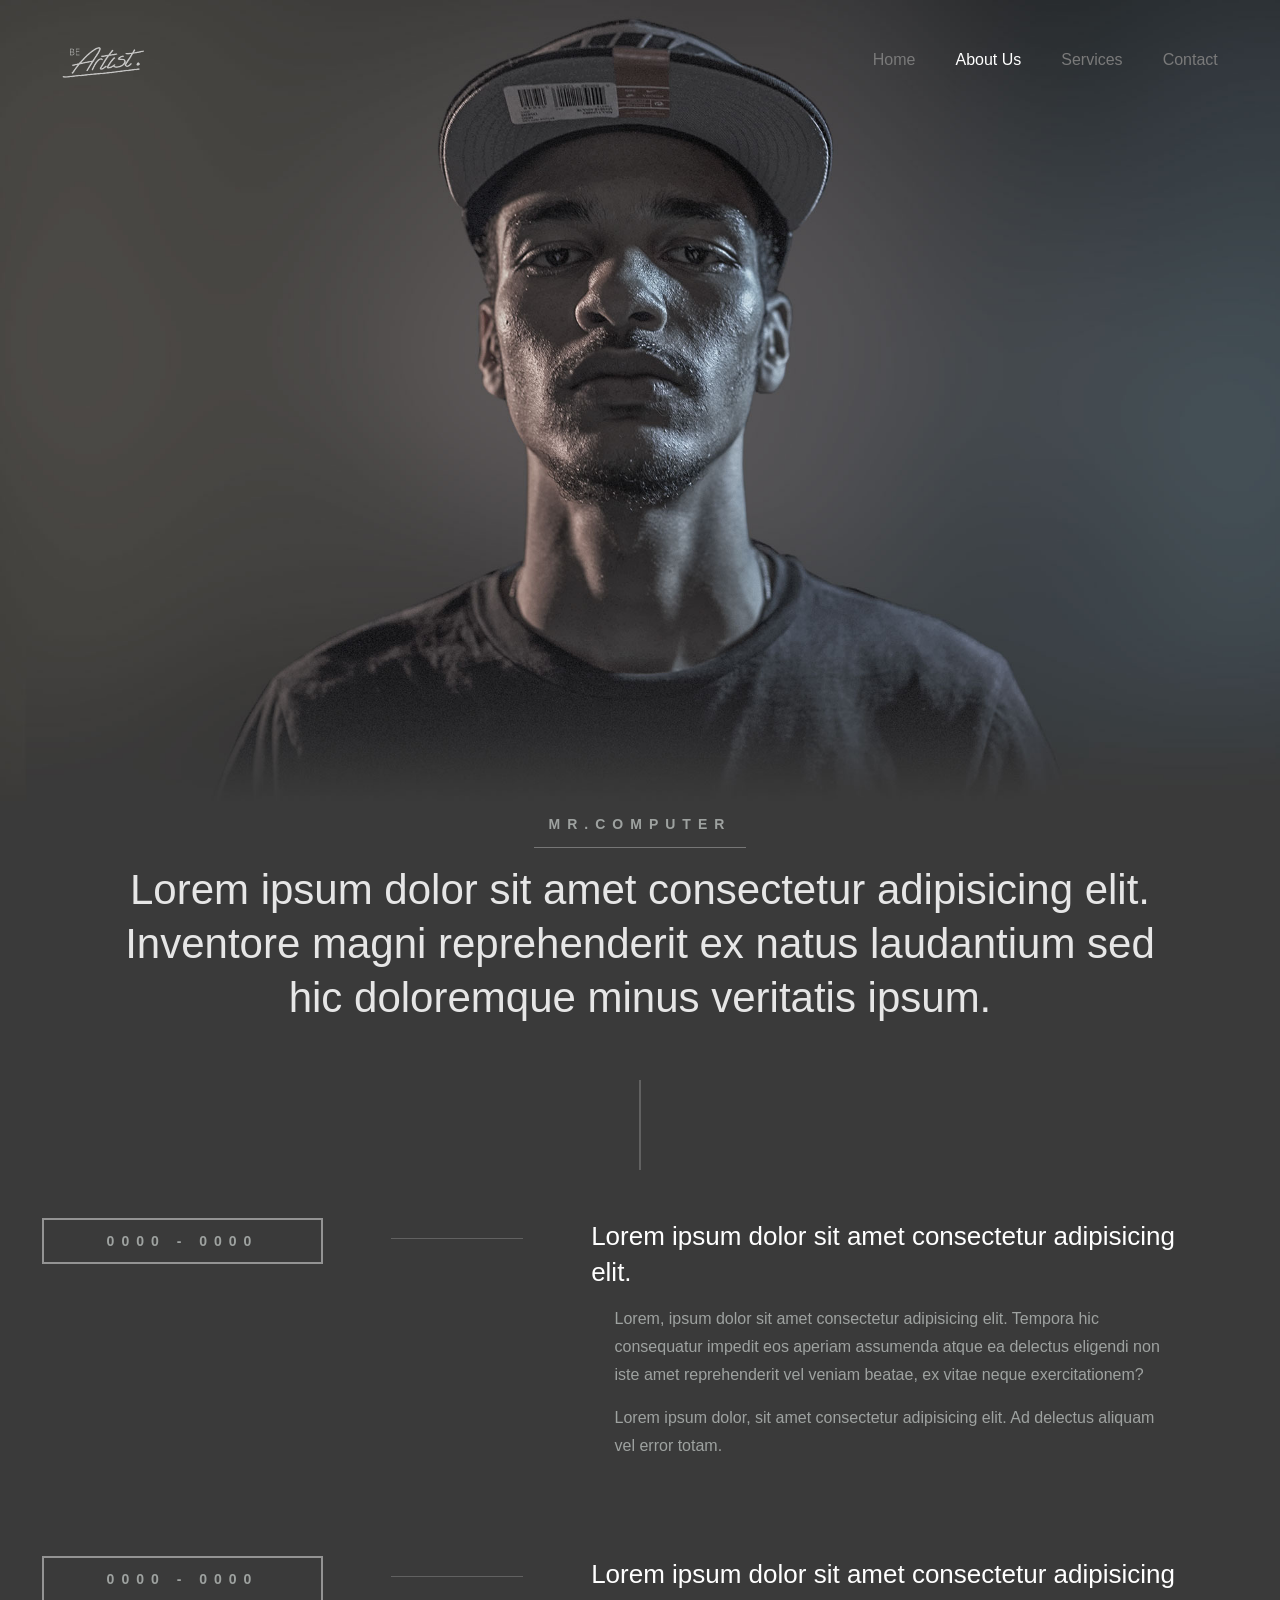
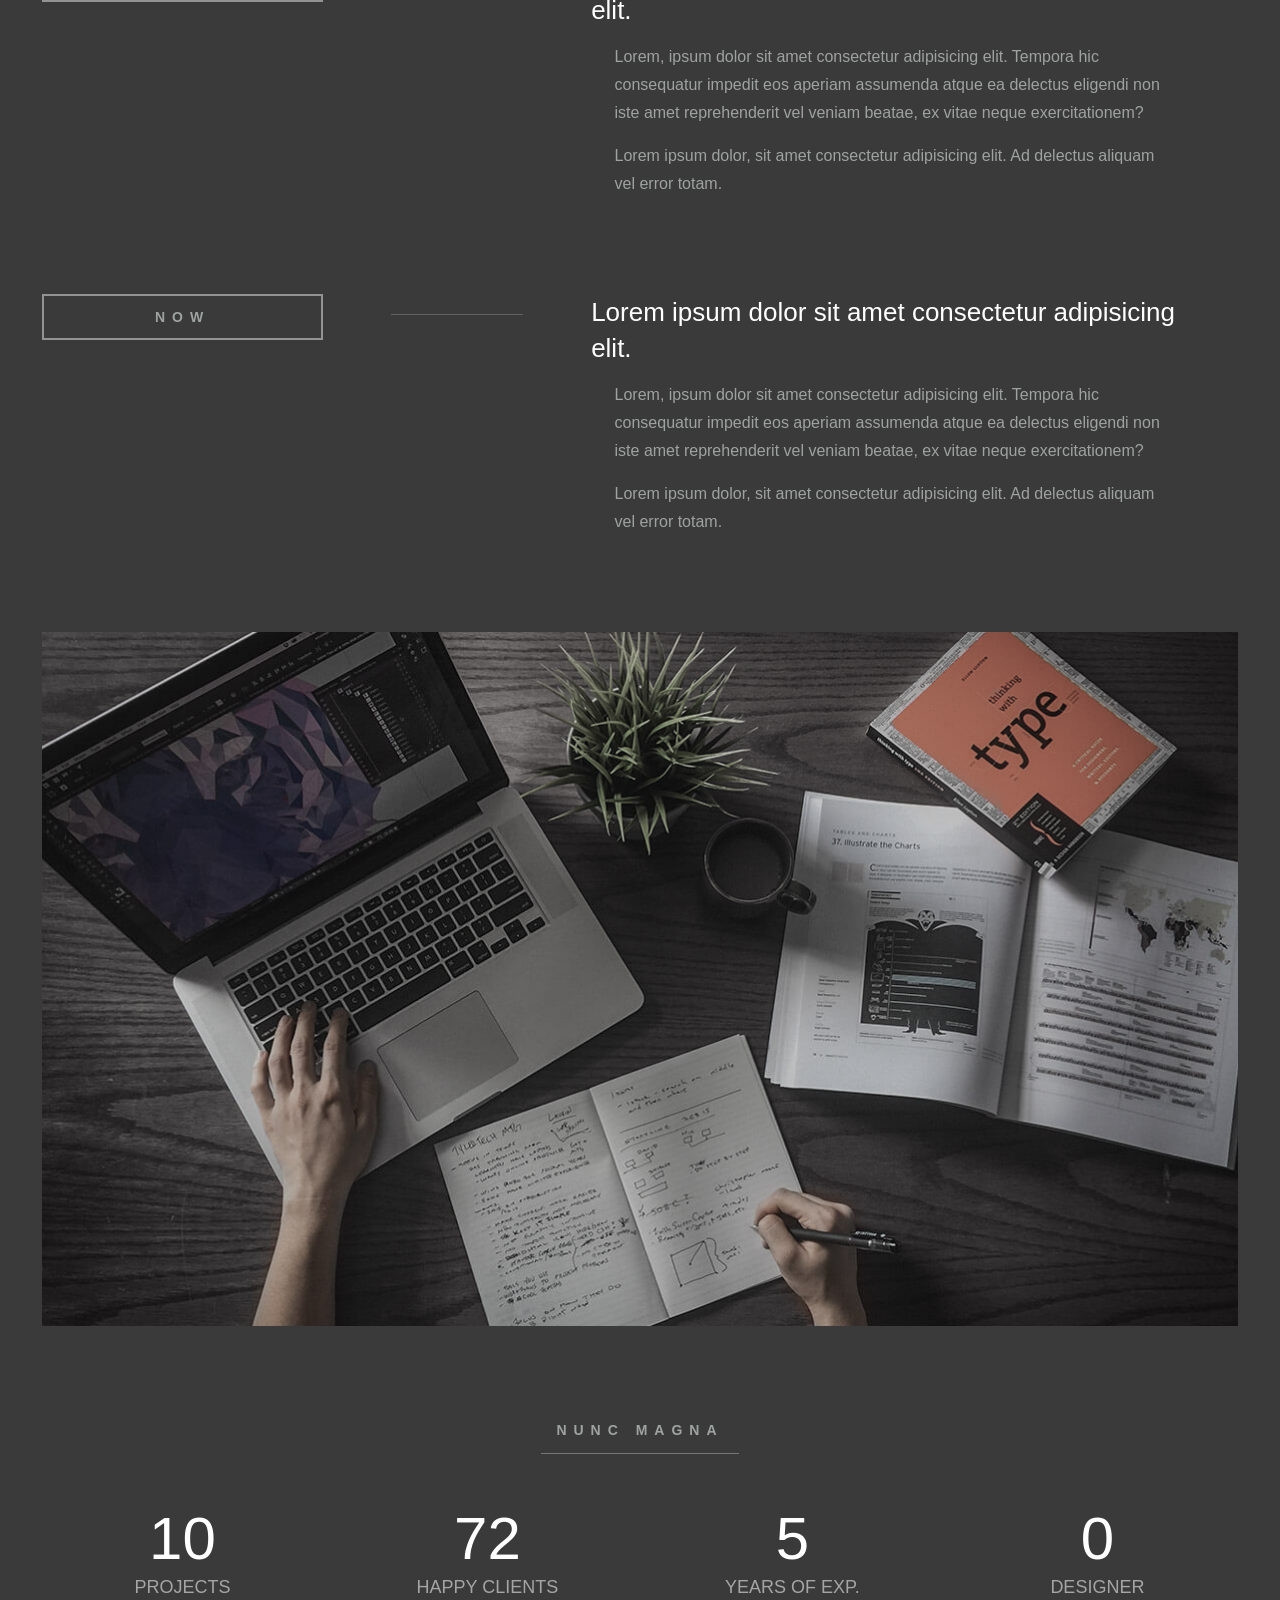
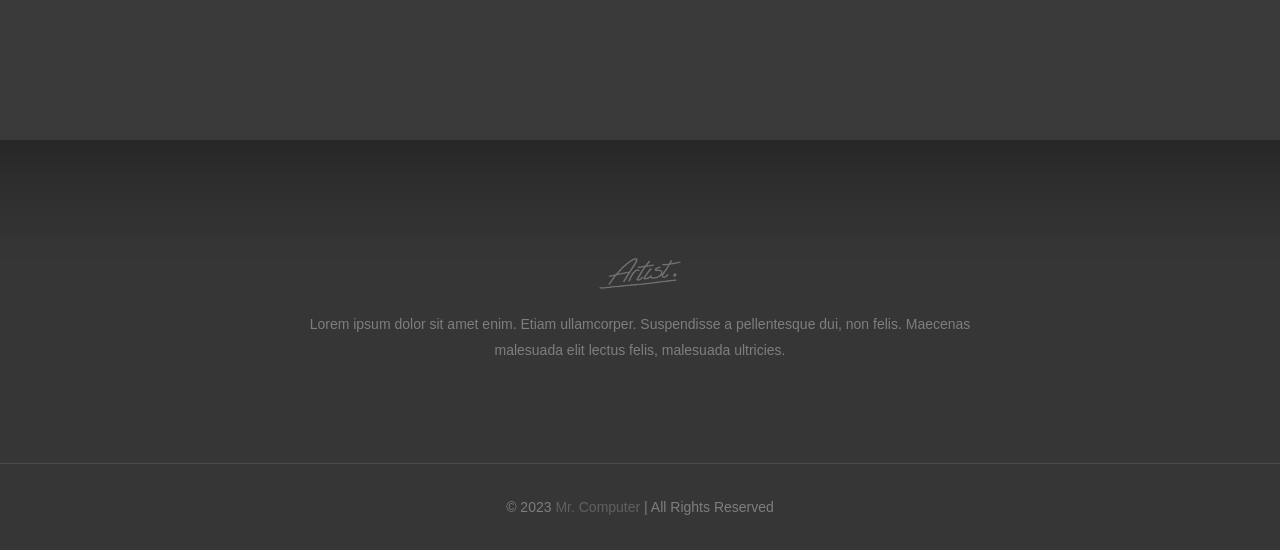
<file: aboutus.html>
﻿<!DOCTYPE html>
<head>
	<meta charset="UTF-8">
	<link rel="alternate" hreflang="en-US" href="index.html">
	<title>About US</title>
	<meta name='robots' content='max-image-preview:large'>
	<meta name="format-detection" content="telephone=no">
	<meta name="viewport" content="width=device-width, initial-scale=1, maximum-scale=1">
	<style>
		img.wp-smiley,
		img.emoji {
			display: inline !important;
			border: none !important;
			box-shadow: none !important;
			height: 1em !important;
			width: 1em !important;
			margin: 0 .07em !important;
			vertical-align: -0.1em !important;
			background: none !important;
			padding: 0 !important;
		}
	</style>

	<link rel="stylesheet" id="contact-form-7-css" href="content/plugins/contact-form-7/includes/css/styles-1.css"
		type="text/css" media="all">
	<link rel="stylesheet" id="rs-plugin-settings-css" href="content/plugins/revslider/public/assets/css/rs6-1.css"
		type="text/css" media="all">
	<style id="rs-plugin-settings-inline-css">
		#rs-demo-id {}
	</style>
	<link rel="stylesheet" id="mfn-be-css" href="content/themes/betheme/css/be-1.css" type="text/css" media="all">
	<link rel="stylesheet" id="mfn-animations-css" href="content/themes/betheme/assets/animations/animations.min-1.css"
		type="text/css" media="all">
	<link rel="stylesheet" id="mfn-font-awesome-css" href="content/themes/betheme/fonts/fontawesome/fontawesome-1.css"
		type="text/css" media="all">
	<link rel="stylesheet" id="mfn-jplayer-css"
		href="content/themes/betheme/assets/jplayer/css/jplayer.blue.monday-1.css" type="text/css" media="all">
	<link rel="stylesheet" id="mfn-responsive-css" href="content/themes/betheme/css/responsive-1.css" type="text/css"
		media="all">
	<style id="mfn-dynamic-inline-css">
		#Subheader {
			background-image: url(content/uploads/2017/04/home_artist_subheader-1.png);
			background-repeat: no-repeat;
			background-position: center bottom
		}

		#Footer {
			background-image: url(content/uploads/2017/04/home_artist_bg_footer-1.png);
			background-repeat: repeat-x;
			background-position: center top
		}

		html {
			background-color: #363636;
		}

		#Wrapper,
		#Content {
			background-color: #363636;
		}

		body:not(.template-slider) #Header {
			min-height: 0px;
		}

		body.header-below:not(.template-slider) #Header {
			padding-top: 0px;
		}

		#Subheader {
			padding: 220px 0 100px;
		}

		#Footer .widgets_wrapper {
			padding: 70px 0;
		}

		body,
		button,
		span.date_label,
		.timeline_items li h3 span,
		input[type="submit"],
		input[type="reset"],
		input[type="button"],
		input[type="text"],
		input[type="password"],
		input[type="tel"],
		input[type="email"],
		textarea,
		select,
		.offer_li .title h3 {
			font-family: "Noto Sans", Helvetica, Arial, sans-serif;
		}

		#menu>ul>li>a,
		a.action_button,
		#overlay-menu ul li a {
			font-family: "Lato", Helvetica, Arial, sans-serif;
		}

		#Subheader .title {
			font-family: "Playfair Display", Helvetica, Arial, sans-serif;
		}

		h1,
		h2,
		h3,
		h4,
		.text-logo #logo {
			font-family: "Playfair Display", Helvetica, Arial, sans-serif;
		}

		h5,
		h6 {
			font-family: "Lato", Helvetica, Arial, sans-serif;
		}

		blockquote {
			font-family: "Lato", Helvetica, Arial, sans-serif;
		}

		.chart_box .chart .num,
		.counter .desc_wrapper .number-wrapper,
		.how_it_works .image .number,
		.pricing-box .plan-header .price,
		.quick_fact .number-wrapper,
		.woocommerce .product div.entry-summary .price {
			font-family: "Lato", Helvetica, Arial, sans-serif;
		}

		body {
			font-size: 14px;
			line-height: 26px;
			font-weight: 400;
			letter-spacing: 0px;
		}

		.big {
			font-size: 16px;
			line-height: 28px;
			font-weight: 400;
			letter-spacing: 0px;
		}

		#menu>ul>li>a,
		a.action_button,
		#overlay-menu ul li a {
			font-size: 16px;
			font-weight: 400;
			letter-spacing: 0px;
		}

		#overlay-menu ul li a {
			line-height: 24px;
		}

		#Subheader .title {
			font-size: 72px;
			line-height: 72px;
			font-weight: 400;
			letter-spacing: 0px;
			font-style: italic;
		}

		h1,
		.text-logo #logo {
			font-size: 48px;
			line-height: 50px;
			font-weight: 400;
			letter-spacing: 0px;
		}

		h2 {
			font-size: 42px;
			line-height: 54px;
			font-weight: 400;
			letter-spacing: 0px;
		}

		h3 {
			font-size: 26px;
			line-height: 36px;
			font-weight: 400;
			letter-spacing: 0px;
		}

		h4 {
			font-size: 18px;
			line-height: 28px;
			font-weight: 400;
			letter-spacing: 0px;
		}

		h5 {
			font-size: 20px;
			line-height: 30px;
			font-weight: 700;
			letter-spacing: 7px;
		}

		h6 {
			font-size: 14px;
			line-height: 26px;
			font-weight: 700;
			letter-spacing: 7px;
		}

		#Intro .intro-title {
			font-size: 70px;
			line-height: 70px;
			font-weight: 400;
			letter-spacing: 0px;
		}

		@media only screen and (min-width: 768px) and (max-width: 959px) {
			body {
				font-size: 13px;
				line-height: 22px;
				letter-spacing: 0px;
			}

			.big {
				font-size: 14px;
				line-height: 24px;
				letter-spacing: 0px;
			}

			#menu>ul>li>a,
			a.action_button,
			#overlay-menu ul li a {
				font-size: 14px;
				letter-spacing: 0px;
			}

			#overlay-menu ul li a {
				line-height: 21px;
				letter-spacing: 0px;
			}

			#Subheader .title {
				font-size: 61px;
				line-height: 61px;
				letter-spacing: 0px;
			}

			h1,
			.text-logo #logo {
				font-size: 41px;
				line-height: 43px;
				letter-spacing: 0px;
			}

			h2 {
				font-size: 36px;
				line-height: 46px;
				letter-spacing: 0px;
			}

			h3 {
				font-size: 22px;
				line-height: 31px;
				letter-spacing: 0px;
			}

			h4 {
				font-size: 15px;
				line-height: 24px;
				letter-spacing: 0px;
			}

			h5 {
				font-size: 17px;
				line-height: 26px;
				letter-spacing: 6px;
			}

			h6 {
				font-size: 13px;
				line-height: 22px;
				letter-spacing: 6px;
			}

			#Intro .intro-title {
				font-size: 60px;
				line-height: 60px;
				letter-spacing: 0px;
			}

			blockquote {
				font-size: 15px;
			}

			.chart_box .chart .num {
				font-size: 45px;
				line-height: 45px;
			}

			.counter .desc_wrapper .number-wrapper {
				font-size: 45px;
				line-height: 45px;
			}

			.counter .desc_wrapper .title {
				font-size: 14px;
				line-height: 18px;
			}

			.faq .question .title {
				font-size: 14px;
			}

			.fancy_heading .title {
				font-size: 38px;
				line-height: 38px;
			}

			.offer .offer_li .desc_wrapper .title h3 {
				font-size: 32px;
				line-height: 32px;
			}

			.offer_thumb_ul li.offer_thumb_li .desc_wrapper .title h3 {
				font-size: 32px;
				line-height: 32px;
			}

			.pricing-box .plan-header h2 {
				font-size: 27px;
				line-height: 27px;
			}

			.pricing-box .plan-header .price>span {
				font-size: 40px;
				line-height: 40px;
			}

			.pricing-box .plan-header .price sup.currency {
				font-size: 18px;
				line-height: 18px;
			}

			.pricing-box .plan-header .price sup.period {
				font-size: 14px;
				line-height: 14px;
			}

			.quick_fact .number {
				font-size: 80px;
				line-height: 80px;
			}

			.trailer_box .desc h2 {
				font-size: 27px;
				line-height: 27px;
			}

			.widget>h3 {
				font-size: 17px;
				line-height: 20px;
			}
		}

		@media only screen and (min-width: 480px) and (max-width: 767px) {
			body {
				font-size: 13px;
				line-height: 20px;
				letter-spacing: 0px;
			}

			.big {
				font-size: 13px;
				line-height: 21px;
				letter-spacing: 0px;
			}

			#menu>ul>li>a,
			a.action_button,
			#overlay-menu ul li a {
				font-size: 13px;
				letter-spacing: 0px;
			}

			#overlay-menu ul li a {
				line-height: 19.5px;
				letter-spacing: 0px;
			}

			#Subheader .title {
				font-size: 54px;
				line-height: 54px;
				letter-spacing: 0px;
			}

			h1,
			.text-logo #logo {
				font-size: 36px;
				line-height: 38px;
				letter-spacing: 0px;
			}

			h2 {
				font-size: 32px;
				line-height: 41px;
				letter-spacing: 0px;
			}

			h3 {
				font-size: 20px;
				line-height: 27px;
				letter-spacing: 0px;
			}

			h4 {
				font-size: 14px;
				line-height: 21px;
				letter-spacing: 0px;
			}

			h5 {
				font-size: 15px;
				line-height: 23px;
				letter-spacing: 5px;
			}

			h6 {
				font-size: 13px;
				line-height: 20px;
				letter-spacing: 5px;
			}

			#Intro .intro-title {
				font-size: 53px;
				line-height: 53px;
				letter-spacing: 0px;
			}

			blockquote {
				font-size: 14px;
			}

			.chart_box .chart .num {
				font-size: 40px;
				line-height: 40px;
			}

			.counter .desc_wrapper .number-wrapper {
				font-size: 40px;
				line-height: 40px;
			}

			.counter .desc_wrapper .title {
				font-size: 13px;
				line-height: 16px;
			}

			.faq .question .title {
				font-size: 13px;
			}

			.fancy_heading .title {
				font-size: 34px;
				line-height: 34px;
			}

			.offer .offer_li .desc_wrapper .title h3 {
				font-size: 28px;
				line-height: 28px;
			}

			.offer_thumb_ul li.offer_thumb_li .desc_wrapper .title h3 {
				font-size: 28px;
				line-height: 28px;
			}

			.pricing-box .plan-header h2 {
				font-size: 24px;
				line-height: 24px;
			}

			.pricing-box .plan-header .price>span {
				font-size: 34px;
				line-height: 34px;
			}

			.pricing-box .plan-header .price sup.currency {
				font-size: 16px;
				line-height: 16px;
			}

			.pricing-box .plan-header .price sup.period {
				font-size: 13px;
				line-height: 13px;
			}

			.quick_fact .number {
				font-size: 70px;
				line-height: 70px;
			}

			.trailer_box .desc h2 {
				font-size: 24px;
				line-height: 24px;
			}

			.widget>h3 {
				font-size: 16px;
				line-height: 19px;
			}
		}

		@media only screen and (max-width: 479px) {
			body {
				font-size: 13px;
				line-height: 19px;
				letter-spacing: 0px;
			}

			.big {
				font-size: 13px;
				line-height: 19px;
				letter-spacing: 0px;
			}

			#menu>ul>li>a,
			a.action_button,
			#overlay-menu ul li a {
				font-size: 13px;
				letter-spacing: 0px;
			}

			#overlay-menu ul li a {
				line-height: 19.5px;
				letter-spacing: 0px;
			}

			#Subheader .title {
				font-size: 43px;
				line-height: 43px;
				letter-spacing: 0px;
			}

			h1,
			.text-logo #logo {
				font-size: 29px;
				line-height: 30px;
				letter-spacing: 0px;
			}

			h2 {
				font-size: 25px;
				line-height: 32px;
				letter-spacing: 0px;
			}

			h3 {
				font-size: 16px;
				line-height: 22px;
				letter-spacing: 0px;
			}

			h4 {
				font-size: 13px;
				line-height: 19px;
				letter-spacing: 0px;
			}

			h5 {
				font-size: 13px;
				line-height: 19px;
				letter-spacing: 4px;
			}

			h6 {
				font-size: 13px;
				line-height: 19px;
				letter-spacing: 4px;
			}

			#Intro .intro-title {
				font-size: 42px;
				line-height: 42px;
				letter-spacing: 0px;
			}

			blockquote {
				font-size: 13px;
			}

			.chart_box .chart .num {
				font-size: 35px;
				line-height: 35px;
			}

			.counter .desc_wrapper .number-wrapper {
				font-size: 35px;
				line-height: 35px;
			}

			.counter .desc_wrapper .title {
				font-size: 13px;
				line-height: 26px;
			}

			.faq .question .title {
				font-size: 13px;
			}

			.fancy_heading .title {
				font-size: 30px;
				line-height: 30px;
			}

			.offer .offer_li .desc_wrapper .title h3 {
				font-size: 26px;
				line-height: 26px;
			}

			.offer_thumb_ul li.offer_thumb_li .desc_wrapper .title h3 {
				font-size: 26px;
				line-height: 26px;
			}

			.pricing-box .plan-header h2 {
				font-size: 21px;
				line-height: 21px;
			}

			.pricing-box .plan-header .price>span {
				font-size: 32px;
				line-height: 32px;
			}

			.pricing-box .plan-header .price sup.currency {
				font-size: 14px;
				line-height: 14px;
			}

			.pricing-box .plan-header .price sup.period {
				font-size: 13px;
				line-height: 13px;
			}

			.quick_fact .number {
				font-size: 60px;
				line-height: 60px;
			}

			.trailer_box .desc h2 {
				font-size: 21px;
				line-height: 21px;
			}

			.widget>h3 {
				font-size: 15px;
				line-height: 18px;
			}
		}

		.with_aside .sidebar.columns {
			width: 23%;
		}

		.with_aside .sections_group {
			width: 77%;
		}

		.aside_both .sidebar.columns {
			width: 18%;
		}

		.aside_both .sidebar.sidebar-1 {
			margin-left: -82%;
		}

		.aside_both .sections_group {
			width: 64%;
			margin-left: 18%;
		}

		@media only screen and (min-width:1240px) {

			#Wrapper,
			.with_aside .content_wrapper {
				max-width: 1240px;
			}

			.section_wrapper,
			.container {
				max-width: 1220px;
			}

			.layout-boxed.header-boxed #Top_bar.is-sticky {
				max-width: 1240px;
			}
		}

		@media only screen and (max-width: 767px) {

			.section_wrapper,
			.container,
			.four.columns .widget-area {
				max-width: 700px !important;
			}
		}

		.button-default .button,
		.button-flat .button,
		.button-round .button {
			background-color: #f7f7f7;
			color: #747474;
		}

		.button-stroke .button {
			border-color: #f7f7f7;
			color: #747474;
		}

		.button-stroke .button:hover {
			background-color: #f7f7f7;
			color: #fff;
		}

		.button-default .button_theme,
		.button-default button,
		.button-default input[type="button"],
		.button-default input[type="reset"],
		.button-default input[type="submit"],
		.button-flat .button_theme,
		.button-flat button,
		.button-flat input[type="button"],
		.button-flat input[type="reset"],
		.button-flat input[type="submit"],
		.button-round .button_theme,
		.button-round button,
		.button-round input[type="button"],
		.button-round input[type="reset"],
		.button-round input[type="submit"],
		.woocommerce #respond input#submit,
		.woocommerce a.button:not(.default),
		.woocommerce button.button,
		.woocommerce input.button,
		.woocommerce #respond input#submit:hover,
		.woocommerce a.button:hover,
		.woocommerce button.button:hover,
		.woocommerce input.button:hover {
			color: #ffffff;
		}

		.button-stroke .button_theme:hover,
		.button-stroke button:hover,
		.button-stroke input[type="submit"]:hover,
		.button-stroke input[type="reset"]:hover,
		.button-stroke input[type="button"]:hover,
		.button-stroke .woocommerce #respond input#submit:hover,
		.button-stroke .woocommerce a.button:not(.default):hover,
		.button-stroke .woocommerce button.button:hover,
		.button-stroke.woocommerce input.button:hover {
			color: #ffffff !important;
		}

		.button-stroke .button_theme:hover .button_icon i {
			color: #ffffff !important;
		}

		.button-default .single_add_to_cart_button,
		.button-flat .single_add_to_cart_button,
		.button-round .single_add_to_cart_button,
		.button-default .woocommerce .button:disabled,
		.button-flat .woocommerce .button:disabled,
		.button-round .woocommerce .button:disabled,
		.button-default .woocommerce .button.alt .button-flat .woocommerce .button.alt,
		.button-round .woocommerce .button.alt,
		.button-default a.remove,
		.button-flat a.remove,
		.button-round a.remove {
			color: #ffffff !important;
		}

		.action_button,
		.action_button:hover {
			background-color: #0089f7;
			color: #ffffff;
		}

		.button-stroke a.action_button {
			border-color: #0089f7;
		}

		.button-stroke a.action_button:hover {
			background-color: #0089f7 !important;
		}

		.footer_button {
			color: #65666C !important;
			background-color: transparent;
			box-shadow: none !important;
		}

		.footer_button:after {
			display: none !important;
		}

		.button-custom .button,
		.button-custom .action_button,
		.button-custom .footer_button,
		.button-custom button,
		.button-custom input[type="button"],
		.button-custom input[type="reset"],
		.button-custom input[type="submit"],
		.button-custom .woocommerce #respond input#submit,
		.button-custom .woocommerce a.button,
		.button-custom .woocommerce button.button,
		.button-custom .woocommerce input.button {
			font-family: ;
			font-size: 14px;
			line-height: 14px;
			font-weight: 400;
			letter-spacing: 0px;
			padding: 12px 20px;
			border-width: 0px;
			border-radius: 0px;
		}

		.button-custom .button {
			color: #626262;
			background-color: #dbdddf;
			border-color: transparent;
		}

		.button-custom .button:hover {
			color: #626262;
			background-color: #d3d3d3;
			border-color: transparent;
		}

		.button-custom .button_theme,
		.button-custom button,
		.button-custom input[type="button"],
		.button-custom input[type="reset"],
		.button-custom input[type="submit"],
		.button-custom .woocommerce #respond input#submit,
		.button-custom .woocommerce a.button:not(.default),
		.button-custom .woocommerce button.button,
		.button-custom .woocommerce input.button {
			color: #ffffff;
			background-color: #0095eb;
			border-color: transparent;
		}

		.button-custom .button_theme:hover,
		.button-custom button:hover,
		.button-custom input[type="button"]:hover,
		.button-custom input[type="reset"]:hover,
		.button-custom input[type="submit"]:hover,
		.button-custom .woocommerce #respond input#submit:hover,
		.button-custom .woocommerce a.button:not(.default):hover,
		.button-custom .woocommerce button.button:hover,
		.button-custom .woocommerce input.button:hover {
			color: #ffffff;
			background-color: #007cc3;
			border-color: transparent;
		}

		.button-custom .action_button {
			color: #626262;
			background-color: #dbdddf;
			border-color: transparent;
		}

		.button-custom .action_button:hover {
			color: #626262;
			background-color: #d3d3d3;
			border-color: transparent;
		}

		.button-custom .single_add_to_cart_button,
		.button-custom .woocommerce .button:disabled,
		.button-custom .woocommerce .button.alt,
		.button-custom a.remove {
			line-height: 14px !important;
			padding: 12px 20px !important;
			color: #ffffff !important;
			background-color: #0095eb !important;
		}

		.button-custom .single_add_to_cart_button:hover,
		.button-custom .woocommerce .button:disabled:hover,
		.button-custom .woocommerce .button.alt:hover,
		.button-custom a.remove:hover {
			color: #ffffff !important;
			background-color: #007cc3 !important;
		}

		#Top_bar #logo,
		.header-fixed #Top_bar #logo,
		.header-plain #Top_bar #logo,
		.header-transparent #Top_bar #logo {
			height: 60px;
			line-height: 60px;
			padding: 30px 0;
		}

		.logo-overflow #Top_bar:not(.is-sticky) .logo {
			height: 120px;
		}

		#Top_bar .menu>li>a {
			padding: 30px 0;
		}

		.menu-highlight:not(.header-creative) #Top_bar .menu>li>a {
			margin: 35px 0;
		}

		.header-plain:not(.menu-highlight) #Top_bar .menu>li>a span:not(.description) {
			line-height: 120px;
		}

		.header-fixed #Top_bar .menu>li>a {
			padding: 45px 0;
		}

		#Top_bar .top_bar_right,
		.header-plain #Top_bar .top_bar_right {
			height: 120px;
		}

		#Top_bar .top_bar_right_wrapper {
			top: 40px;
		}

		.header-plain #Top_bar a#header_cart,
		.header-plain #Top_bar a#search_button,
		.header-plain #Top_bar .wpml-languages {
			line-height: 120px;
		}

		.header-plain #Top_bar a.action_button {
			line-height: 120px !important;
		}

		@media only screen and (max-width: 767px) {
			#Top_bar a.responsive-menu-toggle {
				top: 40px;
			}

			.mobile-header-mini #Top_bar #logo {
				height: 50px !important;
				line-height: 50px !important;
				margin: 5px 0;
			}
		}

		.twentytwenty-before-label::before {
			content: "Before"
		}

		.twentytwenty-after-label::before {
			content: "After"
		}

		#Side_slide {
			right: -250px;
			width: 250px;
		}

		#Side_slide.left {
			left: -250px;
		}

		.blog-teaser li .desc-wrapper .desc {
			background-position-y: -1px;
		}

		@media only screen and (max-width: 767px) {
			#Subheader {
				padding: 80px 0;
			}
		}

		@media only screen and (min-width: 1240px) {
			body:not(.header-simple) #Top_bar #menu {
				display: block !important
			}

			.tr-menu #Top_bar #menu {
				background: none !important
			}

			#Top_bar .menu>li>ul.mfn-megamenu {
				width: 984px
			}

			#Top_bar .menu>li>ul.mfn-megamenu>li {
				float: left
			}

			#Top_bar .menu>li>ul.mfn-megamenu>li.mfn-megamenu-cols-1 {
				width: 100%
			}

			#Top_bar .menu>li>ul.mfn-megamenu>li.mfn-megamenu-cols-2 {
				width: 50%
			}

			#Top_bar .menu>li>ul.mfn-megamenu>li.mfn-megamenu-cols-3 {
				width: 33.33%
			}

			#Top_bar .menu>li>ul.mfn-megamenu>li.mfn-megamenu-cols-4 {
				width: 25%
			}

			#Top_bar .menu>li>ul.mfn-megamenu>li.mfn-megamenu-cols-5 {
				width: 20%
			}

			#Top_bar .menu>li>ul.mfn-megamenu>li.mfn-megamenu-cols-6 {
				width: 16.66%
			}

			#Top_bar .menu>li>ul.mfn-megamenu>li>ul {
				display: block !important;
				position: inherit;
				left: auto;
				top: auto;
				border-width: 0 1px 0 0
			}

			#Top_bar .menu>li>ul.mfn-megamenu>li:last-child>ul {
				border: 0
			}

			#Top_bar .menu>li>ul.mfn-megamenu>li>ul li {
				width: auto
			}

			#Top_bar .menu>li>ul.mfn-megamenu a.mfn-megamenu-title {
				text-transform: uppercase;
				font-weight: 400;
				background: none
			}

			#Top_bar .menu>li>ul.mfn-megamenu a .menu-arrow {
				display: none
			}

			.menuo-right #Top_bar .menu>li>ul.mfn-megamenu {
				left: auto;
				right: 0
			}

			.menuo-right #Top_bar .menu>li>ul.mfn-megamenu-bg {
				box-sizing: border-box
			}

			#Top_bar .menu>li>ul.mfn-megamenu-bg {
				padding: 20px 166px 20px 20px;
				background-repeat: no-repeat;
				background-position: right bottom
			}

			.rtl #Top_bar .menu>li>ul.mfn-megamenu-bg {
				padding-left: 166px;
				padding-right: 20px;
				background-position: left bottom
			}

			#Top_bar .menu>li>ul.mfn-megamenu-bg>li {
				background: none
			}

			#Top_bar .menu>li>ul.mfn-megamenu-bg>li a {
				border: none
			}

			#Top_bar .menu>li>ul.mfn-megamenu-bg>li>ul {
				background: none !important;
				-webkit-box-shadow: 0 0 0 0;
				-moz-box-shadow: 0 0 0 0;
				box-shadow: 0 0 0 0
			}

			.mm-vertical #Top_bar .container {
				position: relative;
			}

			.mm-vertical #Top_bar .top_bar_left {
				position: static;
			}

			.mm-vertical #Top_bar .menu>li ul {
				box-shadow: 0 0 0 0 transparent !important;
				background-image: none;
			}

			.mm-vertical #Top_bar .menu>li>ul.mfn-megamenu {
				width: 98% !important;
				margin: 0 1%;
				padding: 20px 0;
			}

			.mm-vertical.header-plain #Top_bar .menu>li>ul.mfn-megamenu {
				width: 100% !important;
				margin: 0;
			}

			.mm-vertical #Top_bar .menu>li>ul.mfn-megamenu>li {
				display: table-cell;
				float: none !important;
				width: 10%;
				padding: 0 15px;
				border-right: 1px solid rgba(0, 0, 0, 0.05);
			}

			.mm-vertical #Top_bar .menu>li>ul.mfn-megamenu>li:last-child {
				border-right-width: 0
			}

			.mm-vertical #Top_bar .menu>li>ul.mfn-megamenu>li.hide-border {
				border-right-width: 0
			}

			.mm-vertical #Top_bar .menu>li>ul.mfn-megamenu>li a {
				border-bottom-width: 0;
				padding: 9px 15px;
				line-height: 120%;
			}

			.mm-vertical #Top_bar .menu>li>ul.mfn-megamenu a.mfn-megamenu-title {
				font-weight: 700;
			}

			.rtl .mm-vertical #Top_bar .menu>li>ul.mfn-megamenu>li:first-child {
				border-right-width: 0
			}

			.rtl .mm-vertical #Top_bar .menu>li>ul.mfn-megamenu>li:last-child {
				border-right-width: 1px
			}

			.header-plain:not(.menuo-right) #Header .top_bar_left {
				width: auto !important
			}

			.header-stack.header-center #Top_bar #menu {
				display: inline-block !important
			}

			.header-simple #Top_bar #menu {
				display: none;
				height: auto;
				width: 300px;
				bottom: auto;
				top: 100%;
				right: 1px;
				position: absolute;
				margin: 0
			}

			.header-simple #Header a.responsive-menu-toggle {
				display: block;
				right: 10px
			}

			.header-simple #Top_bar #menu>ul {
				width: 100%;
				float: left
			}

			.header-simple #Top_bar #menu ul li {
				width: 100%;
				padding-bottom: 0;
				border-right: 0;
				position: relative
			}

			.header-simple #Top_bar #menu ul li a {
				padding: 0 20px;
				margin: 0;
				display: block;
				height: auto;
				line-height: normal;
				border: none
			}

			.header-simple #Top_bar #menu ul li a:after {
				display: none
			}

			.header-simple #Top_bar #menu ul li a span {
				border: none;
				line-height: 44px;
				display: inline;
				padding: 0
			}

			.header-simple #Top_bar #menu ul li.submenu .menu-toggle {
				display: block;
				position: absolute;
				right: 0;
				top: 0;
				width: 44px;
				height: 44px;
				line-height: 44px;
				font-size: 30px;
				font-weight: 300;
				text-align: center;
				cursor: pointer;
				color: #444;
				opacity: 0.33;
			}

			.header-simple #Top_bar #menu ul li.submenu .menu-toggle:after {
				content: "+"
			}

			.header-simple #Top_bar #menu ul li.hover>.menu-toggle:after {
				content: "-"
			}

			.header-simple #Top_bar #menu ul li.hover a {
				border-bottom: 0
			}

			.header-simple #Top_bar #menu ul.mfn-megamenu li .menu-toggle {
				display: none
			}

			.header-simple #Top_bar #menu ul li ul {
				position: relative !important;
				left: 0 !important;
				top: 0;
				padding: 0;
				margin: 0 !important;
				width: auto !important;
				background-image: none
			}

			.header-simple #Top_bar #menu ul li ul li {
				width: 100% !important;
				display: block;
				padding: 0;
			}

			.header-simple #Top_bar #menu ul li ul li a {
				padding: 0 20px 0 30px
			}

			.header-simple #Top_bar #menu ul li ul li a .menu-arrow {
				display: none
			}

			.header-simple #Top_bar #menu ul li ul li a span {
				padding: 0
			}

			.header-simple #Top_bar #menu ul li ul li a span:after {
				display: none !important
			}

			.header-simple #Top_bar .menu>li>ul.mfn-megamenu a.mfn-megamenu-title {
				text-transform: uppercase;
				font-weight: 400
			}

			.header-simple #Top_bar .menu>li>ul.mfn-megamenu>li>ul {
				display: block !important;
				position: inherit;
				left: auto;
				top: auto
			}

			.header-simple #Top_bar #menu ul li ul li ul {
				border-left: 0 !important;
				padding: 0;
				top: 0
			}

			.header-simple #Top_bar #menu ul li ul li ul li a {
				padding: 0 20px 0 40px
			}

			.rtl.header-simple #Top_bar #menu {
				left: 1px;
				right: auto
			}

			.rtl.header-simple #Top_bar a.responsive-menu-toggle {
				left: 10px;
				right: auto
			}

			.rtl.header-simple #Top_bar #menu ul li.submenu .menu-toggle {
				left: 0;
				right: auto
			}

			.rtl.header-simple #Top_bar #menu ul li ul {
				left: auto !important;
				right: 0 !important
			}

			.rtl.header-simple #Top_bar #menu ul li ul li a {
				padding: 0 30px 0 20px
			}

			.rtl.header-simple #Top_bar #menu ul li ul li ul li a {
				padding: 0 40px 0 20px
			}

			.menu-highlight #Top_bar .menu>li {
				margin: 0 2px
			}

			.menu-highlight:not(.header-creative) #Top_bar .menu>li>a {
				margin: 20px 0;
				padding: 0;
				-webkit-border-radius: 5px;
				border-radius: 5px
			}

			.menu-highlight #Top_bar .menu>li>a:after {
				display: none
			}

			.menu-highlight #Top_bar .menu>li>a span:not(.description) {
				line-height: 50px
			}

			.menu-highlight #Top_bar .menu>li>a span.description {
				display: none
			}

			.menu-highlight.header-stack #Top_bar .menu>li>a {
				margin: 10px 0 !important
			}

			.menu-highlight.header-stack #Top_bar .menu>li>a span:not(.description) {
				line-height: 40px
			}

			.menu-highlight.header-transparent #Top_bar .menu>li>a {
				margin: 5px 0
			}

			.menu-highlight.header-simple #Top_bar #menu ul li,
			.menu-highlight.header-creative #Top_bar #menu ul li {
				margin: 0
			}

			.menu-highlight.header-simple #Top_bar #menu ul li>a,
			.menu-highlight.header-creative #Top_bar #menu ul li>a {
				-webkit-border-radius: 0;
				border-radius: 0
			}

			.menu-highlight:not(.header-fixed):not(.header-simple) #Top_bar.is-sticky .menu>li>a {
				margin: 10px 0 !important;
				padding: 5px 0 !important
			}

			.menu-highlight:not(.header-fixed):not(.header-simple) #Top_bar.is-sticky .menu>li>a span {
				line-height: 30px !important
			}

			.header-modern.menu-highlight.menuo-right .menu_wrapper {
				margin-right: 20px
			}

			.menu-line-below #Top_bar .menu>li>a:after {
				top: auto;
				bottom: -4px
			}

			.menu-line-below #Top_bar.is-sticky .menu>li>a:after {
				top: auto;
				bottom: -4px
			}

			.menu-line-below-80 #Top_bar:not(.is-sticky) .menu>li>a:after {
				height: 4px;
				left: 10%;
				top: 50%;
				margin-top: 20px;
				width: 80%
			}

			.menu-line-below-80-1 #Top_bar:not(.is-sticky) .menu>li>a:after {
				height: 1px;
				left: 10%;
				top: 50%;
				margin-top: 20px;
				width: 80%
			}

			.menu-link-color #Top_bar .menu>li>a:after {
				display: none !important
			}

			.menu-arrow-top #Top_bar .menu>li>a:after {
				background: none repeat scroll 0 0 rgba(0, 0, 0, 0) !important;
				border-color: #ccc transparent transparent;
				border-style: solid;
				border-width: 7px 7px 0;
				display: block;
				height: 0;
				left: 50%;
				margin-left: -7px;
				top: 0 !important;
				width: 0
			}

			.menu-arrow-top #Top_bar.is-sticky .menu>li>a:after {
				top: 0 !important
			}

			.menu-arrow-bottom #Top_bar .menu>li>a:after {
				background: none !important;
				border-color: transparent transparent #ccc;
				border-style: solid;
				border-width: 0 7px 7px;
				display: block;
				height: 0;
				left: 50%;
				margin-left: -7px;
				top: auto;
				bottom: 0;
				width: 0
			}

			.menu-arrow-bottom #Top_bar.is-sticky .menu>li>a:after {
				top: auto;
				bottom: 0
			}

			.menuo-no-borders #Top_bar .menu>li>a span {
				border-width: 0 !important
			}

			.menuo-no-borders #Header_creative #Top_bar .menu>li>a span {
				border-bottom-width: 0
			}

			.menuo-no-borders.header-plain #Top_bar a#header_cart,
			.menuo-no-borders.header-plain #Top_bar a#search_button,
			.menuo-no-borders.header-plain #Top_bar .wpml-languages,
			.menuo-no-borders.header-plain #Top_bar a.action_button {
				border-width: 0
			}

			.menuo-right #Top_bar .menu_wrapper {
				float: right
			}

			.menuo-right.header-stack:not(.header-center) #Top_bar .menu_wrapper {
				margin-right: 150px
			}

			body.header-creative {
				padding-left: 50px
			}

			body.header-creative.header-open {
				padding-left: 250px
			}

			body.error404,
			body.under-construction,
			body.template-blank,
			body.under-construction.header-rtl.header-creative.header-open {
				padding-left: 0 !important;
				padding-right: 0 !important
			}

			.header-creative.footer-fixed #Footer,
			.header-creative.footer-sliding #Footer,
			.header-creative.footer-stick #Footer.is-sticky {
				box-sizing: border-box;
				padding-left: 50px;
			}

			.header-open.footer-fixed #Footer,
			.header-open.footer-sliding #Footer,
			.header-creative.footer-stick #Footer.is-sticky {
				padding-left: 250px;
			}

			.header-rtl.header-creative.footer-fixed #Footer,
			.header-rtl.header-creative.footer-sliding #Footer,
			.header-rtl.header-creative.footer-stick #Footer.is-sticky {
				padding-left: 0;
				padding-right: 50px;
			}

			.header-rtl.header-open.footer-fixed #Footer,
			.header-rtl.header-open.footer-sliding #Footer,
			.header-rtl.header-creative.footer-stick #Footer.is-sticky {
				padding-right: 250px;
			}

			#Header_creative {
				background-color: #fff;
				position: fixed;
				width: 250px;
				height: 100%;
				left: -200px;
				top: 0;
				z-index: 9002;
				-webkit-box-shadow: 2px 0 4px 2px rgba(0, 0, 0, .15);
				box-shadow: 2px 0 4px 2px rgba(0, 0, 0, .15)
			}

			#Header_creative .container {
				width: 100%
			}

			#Header_creative .creative-wrapper {
				opacity: 0;
				margin-right: 50px
			}

			#Header_creative a.creative-menu-toggle {
				display: block;
				width: 34px;
				height: 34px;
				line-height: 34px;
				font-size: 22px;
				text-align: center;
				position: absolute;
				top: 10px;
				right: 8px;
				border-radius: 3px
			}

			.admin-bar #Header_creative a.creative-menu-toggle {
				top: 42px
			}

			#Header_creative #Top_bar {
				position: static;
				width: 100%
			}

			#Header_creative #Top_bar .top_bar_left {
				width: 100% !important;
				float: none
			}

			#Header_creative #Top_bar .top_bar_right {
				width: 100% !important;
				float: none;
				height: auto;
				margin-bottom: 35px;
				text-align: center;
				padding: 0 20px;
				top: 0;
				-webkit-box-sizing: border-box;
				-moz-box-sizing: border-box;
				box-sizing: border-box
			}

			#Header_creative #Top_bar .top_bar_right:before {
				display: none
			}

			#Header_creative #Top_bar .top_bar_right_wrapper {
				top: 0
			}

			#Header_creative #Top_bar .logo {
				float: none;
				text-align: center;
				margin: 15px 0
			}

			#Header_creative #Top_bar #menu {
				background-color: transparent
			}

			#Header_creative #Top_bar .menu_wrapper {
				float: none;
				margin: 0 0 30px
			}

			#Header_creative #Top_bar .menu>li {
				width: 100%;
				float: none;
				position: relative
			}

			#Header_creative #Top_bar .menu>li>a {
				padding: 0;
				text-align: center
			}

			#Header_creative #Top_bar .menu>li>a:after {
				display: none
			}

			#Header_creative #Top_bar .menu>li>a span {
				border-right: 0;
				border-bottom-width: 1px;
				line-height: 38px
			}

			#Header_creative #Top_bar .menu li ul {
				left: 100%;
				right: auto;
				top: 0;
				box-shadow: 2px 2px 2px 0 rgba(0, 0, 0, 0.03);
				-webkit-box-shadow: 2px 2px 2px 0 rgba(0, 0, 0, 0.03)
			}

			#Header_creative #Top_bar .menu>li>ul.mfn-megamenu {
				margin: 0;
				width: 700px !important;
			}

			#Header_creative #Top_bar .menu>li>ul.mfn-megamenu>li>ul {
				left: 0
			}

			#Header_creative #Top_bar .menu li ul li a {
				padding-top: 9px;
				padding-bottom: 8px
			}

			#Header_creative #Top_bar .menu li ul li ul {
				top: 0
			}

			#Header_creative #Top_bar .menu>li>a span.description {
				display: block;
				font-size: 13px;
				line-height: 28px !important;
				clear: both
			}

			#Header_creative #Top_bar .search_wrapper {
				left: 100%;
				top: auto;
				bottom: 0
			}

			#Header_creative #Top_bar a#header_cart {
				display: inline-block;
				float: none;
				top: 3px
			}

			#Header_creative #Top_bar a#search_button {
				display: inline-block;
				float: none;
				top: 3px
			}

			#Header_creative #Top_bar .wpml-languages {
				display: inline-block;
				float: none;
				top: 0
			}

			#Header_creative #Top_bar .wpml-languages.enabled:hover a.active {
				padding-bottom: 11px
			}

			#Header_creative #Top_bar .action_button {
				display: inline-block;
				float: none;
				top: 16px;
				margin: 0
			}

			#Header_creative #Top_bar .banner_wrapper {
				display: block;
				text-align: center
			}

			#Header_creative #Top_bar .banner_wrapper img {
				max-width: 100%;
				height: auto;
				display: inline-block
			}

			#Header_creative #Action_bar {
				display: none;
				position: absolute;
				bottom: 0;
				top: auto;
				clear: both;
				padding: 0 20px;
				box-sizing: border-box
			}

			#Header_creative #Action_bar .contact_details {
				text-align: center;
				margin-bottom: 20px
			}

			#Header_creative #Action_bar .contact_details li {
				padding: 0
			}

			#Header_creative #Action_bar .social {
				float: none;
				text-align: center;
				padding: 5px 0 15px
			}

			#Header_creative #Action_bar .social li {
				margin-bottom: 2px
			}

			#Header_creative #Action_bar .social-menu {
				float: none;
				text-align: center
			}

			#Header_creative #Action_bar .social-menu li {
				border-color: rgba(0, 0, 0, .1)
			}

			#Header_creative .social li a {
				color: rgba(0, 0, 0, .5)
			}

			#Header_creative .social li a:hover {
				color: #000
			}

			#Header_creative .creative-social {
				position: absolute;
				bottom: 10px;
				right: 0;
				width: 50px
			}

			#Header_creative .creative-social li {
				display: block;
				float: none;
				width: 100%;
				text-align: center;
				margin-bottom: 5px
			}

			.header-creative .fixed-nav.fixed-nav-prev {
				margin-left: 50px
			}

			.header-creative.header-open .fixed-nav.fixed-nav-prev {
				margin-left: 250px
			}

			.menuo-last #Header_creative #Top_bar .menu li.last ul {
				top: auto;
				bottom: 0
			}

			.header-open #Header_creative {
				left: 0
			}

			.header-open #Header_creative .creative-wrapper {
				opacity: 1;
				margin: 0 !important;
			}

			.header-open #Header_creative .creative-menu-toggle,
			.header-open #Header_creative .creative-social {
				display: none
			}

			.header-open #Header_creative #Action_bar {
				display: block
			}

			body.header-rtl.header-creative {
				padding-left: 0;
				padding-right: 50px
			}

			.header-rtl #Header_creative {
				left: auto;
				right: -200px
			}

			.header-rtl #Header_creative .creative-wrapper {
				margin-left: 50px;
				margin-right: 0
			}

			.header-rtl #Header_creative a.creative-menu-toggle {
				left: 8px;
				right: auto
			}

			.header-rtl #Header_creative .creative-social {
				left: 0;
				right: auto
			}

			.header-rtl #Footer #back_to_top.sticky {
				right: 125px
			}

			.header-rtl #popup_contact {
				right: 70px
			}

			.header-rtl #Header_creative #Top_bar .menu li ul {
				left: auto;
				right: 100%
			}

			.header-rtl #Header_creative #Top_bar .search_wrapper {
				left: auto;
				right: 100%;
			}

			.header-rtl .fixed-nav.fixed-nav-prev {
				margin-left: 0 !important
			}

			.header-rtl .fixed-nav.fixed-nav-next {
				margin-right: 50px
			}

			body.header-rtl.header-creative.header-open {
				padding-left: 0;
				padding-right: 250px !important
			}

			.header-rtl.header-open #Header_creative {
				left: auto;
				right: 0
			}

			.header-rtl.header-open #Footer #back_to_top.sticky {
				right: 325px
			}

			.header-rtl.header-open #popup_contact {
				right: 270px
			}

			.header-rtl.header-open .fixed-nav.fixed-nav-next {
				margin-right: 250px
			}

			#Header_creative.active {
				left: -1px;
			}

			.header-rtl #Header_creative.active {
				left: auto;
				right: -1px;
			}

			#Header_creative.active .creative-wrapper {
				opacity: 1;
				margin: 0
			}

			.header-creative .vc_row[data-vc-full-width] {
				padding-left: 50px
			}

			.header-creative.header-open .vc_row[data-vc-full-width] {
				padding-left: 250px
			}

			.header-open .vc_parallax .vc_parallax-inner {
				left: auto;
				width: calc(100% - 250px);
			}

			.header-open.header-rtl .vc_parallax .vc_parallax-inner {
				left: 0;
				right: auto;
			}

			#Header_creative.scroll {
				height: 100%;
				overflow-y: auto
			}

			#Header_creative.scroll:not(.dropdown) .menu li ul {
				display: none !important
			}

			#Header_creative.scroll #Action_bar {
				position: static
			}

			#Header_creative.dropdown {
				outline: none
			}

			#Header_creative.dropdown #Top_bar .menu_wrapper {
				float: left
			}

			#Header_creative.dropdown #Top_bar #menu ul li {
				position: relative;
				float: left
			}

			#Header_creative.dropdown #Top_bar #menu ul li a:after {
				display: none
			}

			#Header_creative.dropdown #Top_bar #menu ul li a span {
				line-height: 38px;
				padding: 0
			}

			#Header_creative.dropdown #Top_bar #menu ul li.submenu .menu-toggle {
				display: block;
				position: absolute;
				right: 0;
				top: 0;
				width: 38px;
				height: 38px;
				line-height: 38px;
				font-size: 26px;
				font-weight: 300;
				text-align: center;
				cursor: pointer;
				color: #444;
				opacity: 0.33;
			}

			#Header_creative.dropdown #Top_bar #menu ul li.submenu .menu-toggle:after {
				content: "+"
			}

			#Header_creative.dropdown #Top_bar #menu ul li.hover>.menu-toggle:after {
				content: "-"
			}

			#Header_creative.dropdown #Top_bar #menu ul li.hover a {
				border-bottom: 0
			}

			#Header_creative.dropdown #Top_bar #menu ul.mfn-megamenu li .menu-toggle {
				display: none
			}

			#Header_creative.dropdown #Top_bar #menu ul li ul {
				position: relative !important;
				left: 0 !important;
				top: 0;
				padding: 0;
				margin-left: 0 !important;
				width: auto !important;
				background-image: none
			}

			#Header_creative.dropdown #Top_bar #menu ul li ul li {
				width: 100% !important
			}

			#Header_creative.dropdown #Top_bar #menu ul li ul li a {
				padding: 0 10px;
				text-align: center
			}

			#Header_creative.dropdown #Top_bar #menu ul li ul li a .menu-arrow {
				display: none
			}

			#Header_creative.dropdown #Top_bar #menu ul li ul li a span {
				padding: 0
			}

			#Header_creative.dropdown #Top_bar #menu ul li ul li a span:after {
				display: none !important
			}

			#Header_creative.dropdown #Top_bar .menu>li>ul.mfn-megamenu a.mfn-megamenu-title {
				text-transform: uppercase;
				font-weight: 400
			}

			#Header_creative.dropdown #Top_bar .menu>li>ul.mfn-megamenu>li>ul {
				display: block !important;
				position: inherit;
				left: auto;
				top: auto
			}

			#Header_creative.dropdown #Top_bar #menu ul li ul li ul {
				border-left: 0 !important;
				padding: 0;
				top: 0
			}

			#Header_creative {
				transition: left .5s ease-in-out, right .5s ease-in-out;
			}

			#Header_creative .creative-wrapper {
				transition: opacity .5s ease-in-out, margin 0s ease-in-out .5s;
			}

			#Header_creative.active .creative-wrapper {
				transition: opacity .5s ease-in-out, margin 0s ease-in-out;
			}
		}

		@media only screen and (min-width: 1240px) {
			#Top_bar.is-sticky {
				position: fixed !important;
				width: 100%;
				left: 0;
				top: -60px;
				height: 60px;
				z-index: 701;
				background: #fff;
				opacity: .97;
				-webkit-box-shadow: 0 2px 5px 0 rgba(0, 0, 0, 0.1);
				-moz-box-shadow: 0 2px 5px 0 rgba(0, 0, 0, 0.1);
				box-shadow: 0 2px 5px 0 rgba(0, 0, 0, 0.1)
			}

			.layout-boxed.header-boxed #Top_bar.is-sticky {
				max-width: 1240px;
				left: 50%;
				-webkit-transform: translateX(-50%);
				transform: translateX(-50%)
			}

			#Top_bar.is-sticky .top_bar_left,
			#Top_bar.is-sticky .top_bar_right,
			#Top_bar.is-sticky .top_bar_right:before {
				background: none;
				box-shadow: unset
			}

			#Top_bar.is-sticky .top_bar_right {
				top: -4px;
				height: auto;
			}

			#Top_bar.is-sticky .top_bar_right_wrapper {
				top: 15px
			}

			.header-plain #Top_bar.is-sticky .top_bar_right_wrapper {
				top: 0
			}

			#Top_bar.is-sticky .logo {
				width: auto;
				margin: 0 30px 0 20px;
				padding: 0
			}

			#Top_bar.is-sticky #logo,
			#Top_bar.is-sticky .custom-logo-link {
				padding: 5px 0 !important;
				height: 50px !important;
				line-height: 50px !important
			}

			.logo-no-sticky-padding #Top_bar.is-sticky #logo {
				height: 60px !important;
				line-height: 60px !important
			}

			#Top_bar.is-sticky #logo img.logo-main {
				display: none
			}

			#Top_bar.is-sticky #logo img.logo-sticky {
				display: inline;
				max-height: 35px
			}

			.logo-sticky-width-auto #Top_bar.is-sticky #logo img.logo-sticky {
				width: auto
			}

			#Top_bar.is-sticky .menu_wrapper {
				clear: none
			}

			#Top_bar.is-sticky .menu_wrapper .menu>li>a {
				padding: 15px 0
			}

			#Top_bar.is-sticky .menu>li>a,
			#Top_bar.is-sticky .menu>li>a span {
				line-height: 30px
			}

			#Top_bar.is-sticky .menu>li>a:after {
				top: auto;
				bottom: -4px
			}

			#Top_bar.is-sticky .menu>li>a span.description {
				display: none
			}

			#Top_bar.is-sticky .secondary_menu_wrapper,
			#Top_bar.is-sticky .banner_wrapper {
				display: none
			}

			.header-overlay #Top_bar.is-sticky {
				display: none
			}

			.sticky-dark #Top_bar.is-sticky,
			.sticky-dark #Top_bar.is-sticky #menu {
				background: rgba(0, 0, 0, .8)
			}

			.sticky-dark #Top_bar.is-sticky .menu>li:not(.current-menu-item)>a {
				color: #fff
			}

			.sticky-dark #Top_bar.is-sticky .top_bar_right a:not(.action_button) {
				color: rgba(255, 255, 255, .8)
			}

			.sticky-dark #Top_bar.is-sticky .wpml-languages a.active,
			.sticky-dark #Top_bar.is-sticky .wpml-languages ul.wpml-lang-dropdown {
				background: rgba(0, 0, 0, 0.1);
				border-color: rgba(0, 0, 0, 0.1)
			}

			.sticky-white #Top_bar.is-sticky,
			.sticky-white #Top_bar.is-sticky #menu {
				background: rgba(255, 255, 255, .8)
			}

			.sticky-white #Top_bar.is-sticky .menu>li:not(.current-menu-item)>a {
				color: #222
			}

			.sticky-white #Top_bar.is-sticky .top_bar_right a:not(.action_button) {
				color: rgba(0, 0, 0, .8)
			}

			.sticky-white #Top_bar.is-sticky .wpml-languages a.active,
			.sticky-white #Top_bar.is-sticky .wpml-languages ul.wpml-lang-dropdown {
				background: rgba(255, 255, 255, 0.1);
				border-color: rgba(0, 0, 0, 0.1)
			}
		}

		@media only screen and (min-width: 768px) and (max-width: 1240px) {
			.header_placeholder {
				height: 0 !important
			}
		}

		@media only screen and (max-width: 1239px) {
			#Top_bar #menu {
				display: none;
				height: auto;
				width: 300px;
				bottom: auto;
				top: 100%;
				right: 1px;
				position: absolute;
				margin: 0
			}

			#Top_bar a.responsive-menu-toggle {
				display: block
			}

			#Top_bar #menu>ul {
				width: 100%;
				float: left
			}

			#Top_bar #menu ul li {
				width: 100%;
				padding-bottom: 0;
				border-right: 0;
				position: relative
			}

			#Top_bar #menu ul li a {
				padding: 0 25px;
				margin: 0;
				display: block;
				height: auto;
				line-height: normal;
				border: none
			}

			#Top_bar #menu ul li a:after {
				display: none
			}

			#Top_bar #menu ul li a span {
				border: none;
				line-height: 44px;
				display: inline;
				padding: 0
			}

			#Top_bar #menu ul li a span.description {
				margin: 0 0 0 5px
			}

			#Top_bar #menu ul li.submenu .menu-toggle {
				display: block;
				position: absolute;
				right: 15px;
				top: 0;
				width: 44px;
				height: 44px;
				line-height: 44px;
				font-size: 30px;
				font-weight: 300;
				text-align: center;
				cursor: pointer;
				color: #444;
				opacity: 0.33;
			}

			#Top_bar #menu ul li.submenu .menu-toggle:after {
				content: "+"
			}

			#Top_bar #menu ul li.hover>.menu-toggle:after {
				content: "-"
			}

			#Top_bar #menu ul li.hover a {
				border-bottom: 0
			}

			#Top_bar #menu ul li a span:after {
				display: none !important
			}

			#Top_bar #menu ul.mfn-megamenu li .menu-toggle {
				display: none
			}

			#Top_bar #menu ul li ul {
				position: relative !important;
				left: 0 !important;
				top: 0;
				padding: 0;
				margin-left: 0 !important;
				width: auto !important;
				background-image: none !important;
				box-shadow: 0 0 0 0 transparent !important;
				-webkit-box-shadow: 0 0 0 0 transparent !important
			}

			#Top_bar #menu ul li ul li {
				width: 100% !important
			}

			#Top_bar #menu ul li ul li a {
				padding: 0 20px 0 35px
			}

			#Top_bar #menu ul li ul li a .menu-arrow {
				display: none
			}

			#Top_bar #menu ul li ul li a span {
				padding: 0
			}

			#Top_bar #menu ul li ul li a span:after {
				display: none !important
			}

			#Top_bar .menu>li>ul.mfn-megamenu a.mfn-megamenu-title {
				text-transform: uppercase;
				font-weight: 400
			}

			#Top_bar .menu>li>ul.mfn-megamenu>li>ul {
				display: block !important;
				position: inherit;
				left: auto;
				top: auto
			}

			#Top_bar #menu ul li ul li ul {
				border-left: 0 !important;
				padding: 0;
				top: 0
			}

			#Top_bar #menu ul li ul li ul li a {
				padding: 0 20px 0 45px
			}

			.rtl #Top_bar #menu {
				left: 1px;
				right: auto
			}

			.rtl #Top_bar a.responsive-menu-toggle {
				left: 20px;
				right: auto
			}

			.rtl #Top_bar #menu ul li.submenu .menu-toggle {
				left: 15px;
				right: auto;
				border-left: none;
				border-right: 1px solid #eee
			}

			.rtl #Top_bar #menu ul li ul {
				left: auto !important;
				right: 0 !important
			}

			.rtl #Top_bar #menu ul li ul li a {
				padding: 0 30px 0 20px
			}

			.rtl #Top_bar #menu ul li ul li ul li a {
				padding: 0 40px 0 20px
			}

			.header-stack .menu_wrapper a.responsive-menu-toggle {
				position: static !important;
				margin: 11px 0 !important
			}

			.header-stack .menu_wrapper #menu {
				left: 0;
				right: auto
			}

			.rtl.header-stack #Top_bar #menu {
				left: auto;
				right: 0
			}

			.admin-bar #Header_creative {
				top: 32px
			}

			.header-creative.layout-boxed {
				padding-top: 85px
			}

			.header-creative.layout-full-width #Wrapper {
				padding-top: 60px
			}

			#Header_creative {
				position: fixed;
				width: 100%;
				left: 0 !important;
				top: 0;
				z-index: 1001
			}

			#Header_creative .creative-wrapper {
				display: block !important;
				opacity: 1 !important
			}

			#Header_creative .creative-menu-toggle,
			#Header_creative .creative-social {
				display: none !important;
				opacity: 1 !important
			}

			#Header_creative #Top_bar {
				position: static;
				width: 100%
			}

			#Header_creative #Top_bar #logo,
			#Header_creative #Top_bar .custom-logo-link {
				height: 50px;
				line-height: 50px;
				padding: 5px 0
			}

			#Header_creative #Top_bar #logo img.logo-sticky {
				max-height: 40px !important
			}

			#Header_creative #logo img.logo-main {
				display: none
			}

			#Header_creative #logo img.logo-sticky {
				display: inline-block
			}

			.logo-no-sticky-padding #Header_creative #Top_bar #logo {
				height: 60px;
				line-height: 60px;
				padding: 0
			}

			.logo-no-sticky-padding #Header_creative #Top_bar #logo img.logo-sticky {
				max-height: 60px !important
			}

			#Header_creative #Action_bar {
				display: none
			}

			#Header_creative #Top_bar .top_bar_right {
				height: 60px;
				top: 0
			}

			#Header_creative #Top_bar .top_bar_right:before {
				display: none
			}

			#Header_creative #Top_bar .top_bar_right_wrapper {
				top: 0;
				padding-top: 9px
			}

			#Header_creative.scroll {
				overflow: visible !important
			}
		}

		#Header_wrapper,
		#Intro {
			background-color: #202020;
		}

		#Subheader {
			background-color: rgba(54, 54, 54, 1);
		}

		.header-classic #Action_bar,
		.header-fixed #Action_bar,
		.header-plain #Action_bar,
		.header-split #Action_bar,
		.header-stack #Action_bar {
			background-color: #292b33;
		}

		#Sliding-top {
			background-color: #363636;
		}

		#Sliding-top a.sliding-top-control {
			border-right-color: #363636;
		}

		#Sliding-top.st-center a.sliding-top-control,
		#Sliding-top.st-left a.sliding-top-control {
			border-top-color: #363636;
		}

		#Footer {
			background-color: #363636;
		}

		body,
		ul.timeline_items,
		.icon_box a .desc,
		.icon_box a:hover .desc,
		.feature_list ul li a,
		.list_item a,
		.list_item a:hover,
		.widget_recent_entries ul li a,
		.flat_box a,
		.flat_box a:hover,
		.story_box .desc,
		.content_slider.carouselul li a .title,
		.content_slider.flat.description ul li .desc,
		.content_slider.flat.description ul li a .desc,
		.post-nav.minimal a i {
			color: #9ea2a0;
		}

		.post-nav.minimal a svg {
			fill: #9ea2a0;
		}

		.themecolor,
		.opening_hours .opening_hours_wrapper li span,
		.fancy_heading_icon .icon_top,
		.fancy_heading_arrows .icon-right-dir,
		.fancy_heading_arrows .icon-left-dir,
		.fancy_heading_line .title,
		.button-love a.mfn-love,
		.format-link .post-title .icon-link,
		.pager-single>span,
		.pager-single a:hover,
		.widget_meta ul,
		.widget_pages ul,
		.widget_rss ul,
		.widget_mfn_recent_comments ul li:after,
		.widget_archive ul,
		.widget_recent_comments ul li:after,
		.widget_nav_menu ul,
		.woocommerce ul.products li.product .price,
		.shop_slider .shop_slider_ul li .item_wrapper .price,
		.woocommerce-page ul.products li.product .price,
		.widget_price_filter .price_label .from,
		.widget_price_filter .price_label .to,
		.woocommerce ul.product_list_widget li .quantity .amount,
		.woocommerce .product div.entry-summary .price,
		.woocommerce .star-rating span,
		#Error_404 .error_pic i,
		.style-simple #Filters .filters_wrapper ul li a:hover,
		.style-simple #Filters .filters_wrapper ul li.current-cat a,
		.style-simple .quick_fact .title {
			color: #a5a5a5;
		}

		.themebg,
		#comments .commentlist>li .reply a.comment-reply-link,
		#Filters .filters_wrapper ul li a:hover,
		#Filters .filters_wrapper ul li.current-cat a,
		.fixed-nav .arrow,
		.offer_thumb .slider_pagination a:before,
		.offer_thumb .slider_pagination a.selected:after,
		.pager .pages a:hover,
		.pager .pages a.active,
		.pager .pages span.page-numbers.current,
		.pager-single span:after,
		.portfolio_group.exposure .portfolio-item .desc-inner .line,
		.Recent_posts ul li .desc:after,
		.Recent_posts ul li .photo .c,
		.slider_pagination a.selected,
		.slider_pagination .slick-active a,
		.slider_pagination a.selected:after,
		.slider_pagination .slick-active a:after,
		.testimonials_slider .slider_images,
		.testimonials_slider .slider_images a:after,
		.testimonials_slider .slider_images:before,
		#Top_bar a#header_cart span,
		.widget_categories ul,
		.widget_mfn_menu ul li a:hover,
		.widget_mfn_menu ul li.current-menu-item:not(.current-menu-ancestor)>a,
		.widget_mfn_menu ul li.current_page_item:not(.current_page_ancestor)>a,
		.widget_product_categories ul,
		.widget_recent_entries ul li:after,
		.woocommerce-account table.my_account_orders .order-number a,
		.woocommerce-MyAccount-navigation ul li.is-active a,
		.style-simple .accordion .question:after,
		.style-simple .faq .question:after,
		.style-simple .icon_box .desc_wrapper .title:before,
		.style-simple #Filters .filters_wrapper ul li a:after,
		.style-simple .article_box .desc_wrapper p:after,
		.style-simple .sliding_box .desc_wrapper:after,
		.style-simple .trailer_box:hover .desc,
		.tp-bullets.simplebullets.round .bullet.selected,
		.tp-bullets.simplebullets.round .bullet.selected:after,
		.tparrows.default,
		.tp-bullets.tp-thumbs .bullet.selected:after {
			background-color: #a5a5a5;
		}

		.Latest_news ul li .photo,
		.Recent_posts.blog_news ul li .photo,
		.style-simple .opening_hours .opening_hours_wrapper li label,
		.style-simple .timeline_items li:hover h3,
		.style-simple .timeline_items li:nth-child(even):hover h3,
		.style-simple .timeline_items li:hover .desc,
		.style-simple .timeline_items li:nth-child(even):hover,
		.style-simple .offer_thumb .slider_pagination a.selected {
			border-color: #a5a5a5;
		}

		a {
			color: #5f6061;
		}

		a:hover {
			color: #9a9a9a;
		}

		*::-moz-selection {
			background-color: #0089F7;
			color: white;
		}

		*::selection {
			background-color: #0089F7;
			color: white;
		}

		.blockquote p.author span,
		.counter .desc_wrapper .title,
		.article_box .desc_wrapper p,
		.team .desc_wrapper p.subtitle,
		.pricing-box .plan-header p.subtitle,
		.pricing-box .plan-header .price sup.period,
		.chart_box p,
		.fancy_heading .inside,
		.fancy_heading_line .slogan,
		.post-meta,
		.post-meta a,
		.post-footer,
		.post-footer a span.label,
		.pager .pages a,
		.button-love a .label,
		.pager-single a,
		#comments .commentlist>li .comment-author .says,
		.fixed-nav .desc .date,
		.filters_buttons li.label,
		.Recent_posts ul li a .desc .date,
		.widget_recent_entries ul li .post-date,
		.tp_recent_tweets .twitter_time,
		.widget_price_filter .price_label,
		.shop-filters .woocommerce-result-count,
		.woocommerce ul.product_list_widget li .quantity,
		.widget_shopping_cart ul.product_list_widget li dl,
		.product_meta .posted_in,
		.woocommerce .shop_table .product-name .variation>dd,
		.shipping-calculator-button:after,
		.shop_slider .shop_slider_ul li .item_wrapper .price del,
		.testimonials_slider .testimonials_slider_ul li .author span,
		.testimonials_slider .testimonials_slider_ul li .author span a,
		.Latest_news ul li .desc_footer,
		.share-simple-wrapper .icons a {
			color: #a8a8a8;
		}

		h1,
		h1 a,
		h1 a:hover,
		.text-logo #logo {
			color: #9ea2a0;
		}

		h2,
		h2 a,
		h2 a:hover {
			color: #e6e6e6;
		}

		h3,
		h3 a,
		h3 a:hover {
			color: #ffffff;
		}

		h4,
		h4 a,
		h4 a:hover,
		.style-simple .sliding_box .desc_wrapper h4 {
			color: #9ea2a0;
		}

		h5,
		h5 a,
		h5 a:hover {
			color: #9ea2a0;
		}

		h6,
		h6 a,
		h6 a:hover,
		a.content_link .title {
			color: #9ea2a0;
		}

		.dropcap,
		.highlight:not(.highlight_image) {
			background-color: #5f6061;
		}

		.button-default .button_theme,
		.button-default button,
		.button-default input[type="button"],
		.button-default input[type="reset"],
		.button-default input[type="submit"],
		.button-flat .button_theme,
		.button-flat button,
		.button-flat input[type="button"],
		.button-flat input[type="reset"],
		.button-flat input[type="submit"],
		.button-round .button_theme,
		.button-round button,
		.button-round input[type="button"],
		.button-round input[type="reset"],
		.button-round input[type="submit"],
		.woocommerce #respond input#submit,
		.woocommerce a.button:not(.default),
		.woocommerce button.button,
		.woocommerce input.button,
		.woocommerce #respond input#submit:hover,
		.woocommerce a.button:not(.default):hover,
		.woocommerce button.button:hover,
		.woocommerce input.button:hover {
			background-color: #a5a5a5;
		}

		.button-stroke .button_theme,
		.button-stroke .button_theme .button_icon i,
		.button-stroke button,
		.button-stroke input[type="submit"],
		.button-stroke input[type="reset"],
		.button-stroke input[type="button"],
		.button-stroke .woocommerce #respond input#submit,
		.button-stroke .woocommerce a.button:not(.default),
		.button-stroke .woocommerce button.button,
		.button-stroke.woocommerce input.button {
			border-color: #a5a5a5;
			color: #a5a5a5 !important;
		}

		.button-stroke .button_theme:hover,
		.button-stroke button:hover,
		.button-stroke input[type="submit"]:hover,
		.button-stroke input[type="reset"]:hover,
		.button-stroke input[type="button"]:hover {
			background-color: #a5a5a5;
		}

		.button-default .single_add_to_cart_button,
		.button-flat .single_add_to_cart_button,
		.button-round .single_add_to_cart_button,
		.button-default .woocommerce .button:disabled,
		.button-flat .woocommerce .button:disabled,
		.button-round .woocommerce .button:disabled,
		.button-default .woocommerce .button.alt,
		.button-flat .woocommerce .button.alt,
		.button-round .woocommerce .button.alt {
			background-color: #a5a5a5 !important;
		}

		.button-stroke .single_add_to_cart_button:hover,
		.button-stroke #place_order:hover {
			background-color: #a5a5a5 !important;
		}

		a.mfn-link {
			color: #656B6F;
		}

		a.mfn-link-2 span,
		a:hover.mfn-link-2 span:before,
		a.hover.mfn-link-2 span:before,
		a.mfn-link-5 span,
		a.mfn-link-8:after,
		a.mfn-link-8:before {
			background: #5f6061;
		}

		a:hover.mfn-link {
			color: #5f6061;
		}

		a.mfn-link-2 span:before,
		a:hover.mfn-link-4:before,
		a:hover.mfn-link-4:after,
		a.hover.mfn-link-4:before,
		a.hover.mfn-link-4:after,
		a.mfn-link-5:before,
		a.mfn-link-7:after,
		a.mfn-link-7:before {
			background: #9a9a9a;
		}

		a.mfn-link-6:before {
			border-bottom-color: #9a9a9a;
		}

		.column_column ul,
		.column_column ol,
		.the_content_wrapper:not(.is-elementor) ul,
		.the_content_wrapper:not(.is-elementor) ol {
			color: #737E86;
		}

		hr.hr_color,
		.hr_color hr,
		.hr_dots span {
			color: #5f6061;
			background: #5f6061;
		}

		.hr_zigzag i {
			color: #5f6061;
		}

		.highlight-left:after,
		.highlight-right:after {
			background: #5f6061;
		}

		@media only screen and (max-width: 767px) {

			.highlight-left .wrap:first-child,
			.highlight-right .wrap:last-child {
				background: #5f6061;
			}
		}

		#Header .top_bar_left,
		.header-classic #Top_bar,
		.header-plain #Top_bar,
		.header-stack #Top_bar,
		.header-split #Top_bar,
		.header-fixed #Top_bar,
		.header-below #Top_bar,
		#Header_creative,
		#Top_bar #menu,
		.sticky-tb-color #Top_bar.is-sticky {
			background-color: #000000;
		}

		#Top_bar .wpml-languages a.active,
		#Top_bar .wpml-languages ul.wpml-lang-dropdown {
			background-color: #000000;
		}

		#Top_bar .top_bar_right:before {
			background-color: #e3e3e3;
		}

		#Header .top_bar_right {
			background-color: #f5f5f5;
		}

		#Top_bar .top_bar_right a:not(.action_button) {
			color: #333333;
		}

		#Top_bar .menu>li>a,
		#Top_bar #menu ul li.submenu .menu-toggle {
			color: #7a7a7a;
		}

		#Top_bar .menu>li.current-menu-item>a,
		#Top_bar .menu>li.current_page_item>a,
		#Top_bar .menu>li.current-menu-parent>a,
		#Top_bar .menu>li.current-page-parent>a,
		#Top_bar .menu>li.current-menu-ancestor>a,
		#Top_bar .menu>li.current-page-ancestor>a,
		#Top_bar .menu>li.current_page_ancestor>a,
		#Top_bar .menu>li.hover>a {
			color: #ffffff;
		}

		#Top_bar .menu>li a:after {
			background: #ffffff;
		}

		.menuo-arrows #Top_bar .menu>li.submenu>a>span:not(.description)::after {
			border-top-color: #7a7a7a;
		}

		#Top_bar .menu>li.current-menu-item.submenu>a>span:not(.description)::after,
		#Top_bar .menu>li.current_page_item.submenu>a>span:not(.description)::after,
		#Top_bar .menu>li.current-menu-parent.submenu>a>span:not(.description)::after,
		#Top_bar .menu>li.current-page-parent.submenu>a>span:not(.description)::after,
		#Top_bar .menu>li.current-menu-ancestor.submenu>a>span:not(.description)::after,
		#Top_bar .menu>li.current-page-ancestor.submenu>a>span:not(.description)::after,
		#Top_bar .menu>li.current_page_ancestor.submenu>a>span:not(.description)::after,
		#Top_bar .menu>li.hover.submenu>a>span:not(.description)::after {
			border-top-color: #ffffff;
		}

		.menu-highlight #Top_bar #menu>ul>li.current-menu-item>a,
		.menu-highlight #Top_bar #menu>ul>li.current_page_item>a,
		.menu-highlight #Top_bar #menu>ul>li.current-menu-parent>a,
		.menu-highlight #Top_bar #menu>ul>li.current-page-parent>a,
		.menu-highlight #Top_bar #menu>ul>li.current-menu-ancestor>a,
		.menu-highlight #Top_bar #menu>ul>li.current-page-ancestor>a,
		.menu-highlight #Top_bar #menu>ul>li.current_page_ancestor>a,
		.menu-highlight #Top_bar #menu>ul>li.hover>a {
			background: #F2F2F2;
		}

		.menu-arrow-bottom #Top_bar .menu>li>a:after {
			border-bottom-color: #ffffff;
		}

		.menu-arrow-top #Top_bar .menu>li>a:after {
			border-top-color: #ffffff;
		}

		.header-plain #Top_bar .menu>li.current-menu-item>a,
		.header-plain #Top_bar .menu>li.current_page_item>a,
		.header-plain #Top_bar .menu>li.current-menu-parent>a,
		.header-plain #Top_bar .menu>li.current-page-parent>a,
		.header-plain #Top_bar .menu>li.current-menu-ancestor>a,
		.header-plain #Top_bar .menu>li.current-page-ancestor>a,
		.header-plain #Top_bar .menu>li.current_page_ancestor>a,
		.header-plain #Top_bar .menu>li.hover>a,
		.header-plain #Top_bar a:hover#header_cart,
		.header-plain #Top_bar a:hover#search_button,
		.header-plain #Top_bar .wpml-languages:hover,
		.header-plain #Top_bar .wpml-languages ul.wpml-lang-dropdown {
			background: #F2F2F2;
			color: #ffffff;
		}

		.header-plain #Top_bar,
		.header-plain #Top_bar .menu>li>a span:not(.description),
		.header-plain #Top_bar a#header_cart,
		.header-plain #Top_bar a#search_button,
		.header-plain #Top_bar .wpml-languages,
		.header-plain #Top_bar .action_button {
			border-color: #F2F2F2;
		}

		#Top_bar .menu>li ul {
			background-color: #F2F2F2;
		}

		#Top_bar .menu>li ul li a {
			color: #5f5f5f;
		}

		#Top_bar .menu>li ul li a:hover,
		#Top_bar .menu>li ul li.hover>a {
			color: #2e2e2e;
		}

		#Top_bar .search_wrapper {
			background: #000000;
		}

		#Top_bar .search_wrapper input[type="text"] {
			color: white;
		}

		#Top_bar .search_wrapper input::placeholder {
			color: white;
			opacity: 1;
		}

		#Top_bar .search_wrapper input::-ms-input-placeholder {
			color: white;
		}

		.overlay-menu-toggle {
			color: #ffffff !important;
			background: transparent;
		}

		#Overlay {
			background: rgba(0, 0, 0, 0.95);
		}

		#overlay-menu ul li a,
		.header-overlay .overlay-menu-toggle.focus {
			color: #8e8e8e;
		}

		#overlay-menu ul li.current-menu-item>a,
		#overlay-menu ul li.current_page_item>a,
		#overlay-menu ul li.current-menu-parent>a,
		#overlay-menu ul li.current-page-parent>a,
		#overlay-menu ul li.current-menu-ancestor>a,
		#overlay-menu ul li.current-page-ancestor>a,
		#overlay-menu ul li.current_page_ancestor>a {
			color: #ffffff;
		}

		#Top_bar .responsive-menu-toggle,
		#Header_creative .creative-menu-toggle,
		#Header_creative .responsive-menu-toggle {
			color: #ffffff;
			background: transparent;
		}

		#Side_slide {
			background-color: #191919;
			border-color: #191919;
		}

		#Side_slide,
		#Side_slide .search-wrapper input.field,
		#Side_slide a:not(.action_button),
		#Side_slide #menu ul li.submenu .menu-toggle {
			color: #A6A6A6;
		}

		#Side_slide a:not(.action_button):hover,
		#Side_slide a.active,
		#Side_slide #menu ul li.hover>.menu-toggle {
			color: #FFFFFF;
		}

		#Side_slide #menu ul li.current-menu-item>a,
		#Side_slide #menu ul li.current_page_item>a,
		#Side_slide #menu ul li.current-menu-parent>a,
		#Side_slide #menu ul li.current-page-parent>a,
		#Side_slide #menu ul li.current-menu-ancestor>a,
		#Side_slide #menu ul li.current-page-ancestor>a,
		#Side_slide #menu ul li.current_page_ancestor>a,
		#Side_slide #menu ul li.hover>a,
		#Side_slide #menu ul li:hover>a {
			color: #FFFFFF;
		}

		#Action_bar .contact_details {
			color: #bbbbbb
		}

		#Action_bar .contact_details a {
			color: #5f6061
		}

		#Action_bar .contact_details a:hover {
			color: #9a9a9a
		}

		#Action_bar .social li a,
		#Header_creative .social li a,
		#Action_bar:not(.creative) .social-menu a {
			color: #bbbbbb
		}

		#Action_bar .social li a:hover,
		#Header_creative .social li a:hover,
		#Action_bar:not(.creative) .social-menu a:hover {
			color: #FFFFFF
		}

		#Subheader .title {
			color: #c1c4c3;
		}

		#Subheader ul.breadcrumbs li,
		#Subheader ul.breadcrumbs li a {
			color: rgba(193, 196, 195, 0.6);
		}

		#Footer,
		#Footer .widget_recent_entries ul li a {
			color: #7e7e7e;
		}

		#Footer a {
			color: #5f6061;
		}

		#Footer a:hover {
			color: #9a9a9a;
		}

		#Footer h1,
		#Footer h1 a,
		#Footer h1 a:hover,
		#Footer h2,
		#Footer h2 a,
		#Footer h2 a:hover,
		#Footer h3,
		#Footer h3 a,
		#Footer h3 a:hover,
		#Footer h4,
		#Footer h4 a,
		#Footer h4 a:hover,
		#Footer h5,
		#Footer h5 a,
		#Footer h5 a:hover,
		#Footer h6,
		#Footer h6 a,
		#Footer h6 a:hover {
			color: #ffffff;
		}

		#Footer .themecolor,
		#Footer .widget_meta ul,
		#Footer .widget_pages ul,
		#Footer .widget_rss ul,
		#Footer .widget_mfn_recent_comments ul li:after,
		#Footer .widget_archive ul,
		#Footer .widget_recent_comments ul li:after,
		#Footer .widget_nav_menu ul,
		#Footer .widget_price_filter .price_label .from,
		#Footer .widget_price_filter .price_label .to,
		#Footer .star-rating span {
			color: #5f6061;
		}

		#Footer .themebg,
		#Footer .widget_categories ul,
		#Footer .Recent_posts ul li .desc:after,
		#Footer .Recent_posts ul li .photo .c,
		#Footer .widget_recent_entries ul li:after,
		#Footer .widget_mfn_menu ul li a:hover,
		#Footer .widget_product_categories ul {
			background-color: #5f6061;
		}

		#Footer .Recent_posts ul li a .desc .date,
		#Footer .widget_recent_entries ul li .post-date,
		#Footer .tp_recent_tweets .twitter_time,
		#Footer .widget_price_filter .price_label,
		#Footer .shop-filters .woocommerce-result-count,
		#Footer ul.product_list_widget li .quantity,
		#Footer .widget_shopping_cart ul.product_list_widget li dl {
			color: #a8a8a8;
		}

		#Footer .footer_copy .social li a,
		#Footer .footer_copy .social-menu a {
			color: #65666C;
		}

		#Footer .footer_copy .social li a:hover,
		#Footer .footer_copy .social-menu a:hover {
			color: #FFFFFF;
		}

		#Footer .footer_copy {
			border-top-color: rgba(255, 255, 255, .1);
		}

		#Sliding-top,
		#Sliding-top .widget_recent_entries ul li a {
			color: #7e7e7e;
		}

		#Sliding-top a {
			color: #5f6061;
		}

		#Sliding-top a:hover {
			color: #9a9a9a;
		}

		#Sliding-top h1,
		#Sliding-top h1 a,
		#Sliding-top h1 a:hover,
		#Sliding-top h2,
		#Sliding-top h2 a,
		#Sliding-top h2 a:hover,
		#Sliding-top h3,
		#Sliding-top h3 a,
		#Sliding-top h3 a:hover,
		#Sliding-top h4,
		#Sliding-top h4 a,
		#Sliding-top h4 a:hover,
		#Sliding-top h5,
		#Sliding-top h5 a,
		#Sliding-top h5 a:hover,
		#Sliding-top h6,
		#Sliding-top h6 a,
		#Sliding-top h6 a:hover {
			color: #ffffff;
		}

		#Sliding-top .themecolor,
		#Sliding-top .widget_meta ul,
		#Sliding-top .widget_pages ul,
		#Sliding-top .widget_rss ul,
		#Sliding-top .widget_mfn_recent_comments ul li:after,
		#Sliding-top .widget_archive ul,
		#Sliding-top .widget_recent_comments ul li:after,
		#Sliding-top .widget_nav_menu ul,
		#Sliding-top .widget_price_filter .price_label .from,
		#Sliding-top .widget_price_filter .price_label .to,
		#Sliding-top .star-rating span {
			color: #5f6061;
		}

		#Sliding-top .themebg,
		#Sliding-top .widget_categories ul,
		#Sliding-top .Recent_posts ul li .desc:after,
		#Sliding-top .Recent_posts ul li .photo .c,
		#Sliding-top .widget_recent_entries ul li:after,
		#Sliding-top .widget_mfn_menu ul li a:hover,
		#Sliding-top .widget_product_categories ul {
			background-color: #5f6061;
		}

		#Sliding-top .Recent_posts ul li a .desc .date,
		#Sliding-top .widget_recent_entries ul li .post-date,
		#Sliding-top .tp_recent_tweets .twitter_time,
		#Sliding-top .widget_price_filter .price_label,
		#Sliding-top .shop-filters .woocommerce-result-count,
		#Sliding-top ul.product_list_widget li .quantity,
		#Sliding-top .widget_shopping_cart ul.product_list_widget li dl {
			color: #a8a8a8;
		}

		blockquote,
		blockquote a,
		blockquote a:hover {
			color: #444444;
		}

		.image_frame .image_wrapper .image_links,
		.portfolio_group.masonry-hover .portfolio-item .masonry-hover-wrapper .hover-desc {
			background: rgba(95, 96, 97, 0.8);
		}

		.masonry.tiles .post-item .post-desc-wrapper .post-desc .post-title:after,
		.masonry.tiles .post-item.no-img,
		.masonry.tiles .post-item.format-quote,
		.blog-teaser li .desc-wrapper .desc .post-title:after,
		.blog-teaser li.no-img,
		.blog-teaser li.format-quote {
			background: #5f6061;
		}

		.image_frame .image_wrapper .image_links a {
			color: #ffffff;
		}

		.image_frame .image_wrapper .image_links a:hover {
			background: #ffffff;
			color: #5f6061;
		}

		.image_frame {
			border-color: #f8f8f8;
		}

		.image_frame .image_wrapper .mask::after {
			background: rgba(255, 255, 255, 0.4);
		}

		.sliding_box .desc_wrapper {
			background: #5f6061;
		}

		.sliding_box .desc_wrapper:after {
			border-bottom-color: #5f6061;
		}

		.counter .icon_wrapper i {
			color: #5f6061;
		}

		.quick_fact .number-wrapper {
			color: #5f6061;
		}

		.progress_bars .bars_list li .bar .progress {
			background-color: #5f6061;
		}

		a:hover.icon_bar {
			color: #5f6061 !important;
		}

		a.content_link,
		a:hover.content_link {
			color: #5f6061;
		}

		a.content_link:before {
			border-bottom-color: #5f6061;
		}

		a.content_link:after {
			border-color: #5f6061;
		}

		.get_in_touch,
		.infobox {
			background-color: #5f6061;
		}

		.google-map-contact-wrapper .get_in_touch:after {
			border-top-color: #5f6061;
		}

		.timeline_items li h3:before,
		.timeline_items:after,
		.timeline .post-item:before {
			border-color: #a5a5a5;
		}

		.how_it_works .image .number {
			background: #a5a5a5;
		}

		.trailer_box .desc .subtitle,
		.trailer_box.plain .desc .line {
			background-color: #5f6061;
		}

		.trailer_box.plain .desc .subtitle {
			color: #5f6061;
		}

		.icon_box .icon_wrapper,
		.icon_box a .icon_wrapper,
		.style-simple .icon_box:hover .icon_wrapper {
			color: #5f6061;
		}

		.icon_box:hover .icon_wrapper:before,
		.icon_box a:hover .icon_wrapper:before {
			background-color: #5f6061;
		}

		ul.clients.clients_tiles li .client_wrapper:hover:before {
			background: #a5a5a5;
		}

		ul.clients.clients_tiles li .client_wrapper:after {
			border-bottom-color: #a5a5a5;
		}

		.list_item.lists_1 .list_left {
			background-color: #5f6061;
		}

		.list_item .list_left {
			color: #5f6061;
		}

		.feature_list ul li .icon i {
			color: #5f6061;
		}

		.feature_list ul li:hover,
		.feature_list ul li:hover a {
			background: #5f6061;
		}

		.ui-tabs .ui-tabs-nav li.ui-state-active a,
		.accordion .question.active .title>.acc-icon-plus,
		.accordion .question.active .title>.acc-icon-minus,
		.faq .question.active .title>.acc-icon-plus,
		.faq .question.active .title,
		.accordion .question.active .title {
			color: #5f6061;
		}

		.ui-tabs .ui-tabs-nav li.ui-state-active a:after {
			background: #5f6061;
		}

		body.table-hover:not(.woocommerce-page) table tr:hover td {
			background: #a5a5a5;
		}

		.pricing-box .plan-header .price sup.currency,
		.pricing-box .plan-header .price>span {
			color: #5f6061;
		}

		.pricing-box .plan-inside ul li .yes {
			background: #5f6061;
		}

		.pricing-box-box.pricing-box-featured {
			background: #5f6061;
		}

		input[type="date"],
		input[type="email"],
		input[type="number"],
		input[type="password"],
		input[type="search"],
		input[type="tel"],
		input[type="text"],
		input[type="url"],
		select,
		textarea,
		.woocommerce .quantity input.qty,
		.dark input[type="email"],
		.dark input[type="password"],
		.dark input[type="tel"],
		.dark input[type="text"],
		.dark select,
		.dark textarea {
			color: #d1d1d1;
			background-color: rgba(52, 55, 55, 1);
			border-color: #828486;
		}

		::-webkit-input-placeholder {
			color: #929292;
		}

		::-moz-placeholder {
			color: #929292;
		}

		:-ms-input-placeholder {
			color: #929292;
		}

		input[type="date"]:focus,
		input[type="email"]:focus,
		input[type="number"]:focus,
		input[type="password"]:focus,
		input[type="search"]:focus,
		input[type="tel"]:focus,
		input[type="text"]:focus,
		input[type="url"]:focus,
		select:focus,
		textarea:focus {
			color: #ffffff;
			background-color: rgba(52, 55, 55, 1) !important;
			border-color: #ffffff;
		}

		:focus::-webkit-input-placeholder {
			color: #929292;
		}

		:focus::-moz-placeholder {
			color: #929292;
		}

		.woocommerce span.onsale,
		.shop_slider .shop_slider_ul li .item_wrapper span.onsale {
			border-top-color: #a5a5a5 !important;
		}

		.woocommerce span.onsale i,
		.shop_slider .shop_slider_ul li .item_wrapper span.onsale i {
			color: white;
		}

		.woocommerce .widget_price_filter .ui-slider .ui-slider-handle {
			border-color: #a5a5a5 !important;
		}

		@media only screen and (min-width: 768px) {
			.header-semi #Top_bar:not(.is-sticky) {
				background-color: rgba(0, 0, 0, 0.8);
			}
		}

		@media only screen and (max-width: 767px) {
			#Top_bar {
				background-color: #000000 !important;
			}

			#Action_bar {
				background-color: #FFFFFF !important;
			}

			#Action_bar .contact_details {
				color: #222222
			}

			#Action_bar .contact_details a {
				color: #5f6061
			}

			#Action_bar .contact_details a:hover {
				color: #9a9a9a
			}

			#Action_bar .social li a,
			#Action_bar .social-menu a {
				color: #bbbbbb !important
			}

			#Action_bar .social li a:hover,
			#Action_bar .social-menu a:hover {
				color: #777777 !important
			}
		}

		form input.display-none {
			display: none !important
		}
	</style>
	<style id="mfn-custom-inline-css">
		.style-simple #Filters .filters_wrapper ul {
			border-color: rgba(255, 255, 255, 0.2);
		}

		.style-simple #Filters .filters_wrapper:after {
			content: "";
			display: block;
			margin: 0 auto;
			width: 2px;
			height: 80px;
			margin-bottom: 20px;
			background: rgba(255, 255, 255, 0.2);
		}


		.style-simple .quick_fact .number-wrapper {
			color: #ffffff;
		}
	</style>
	<link rel="stylesheet" id="be-demo-css" href="content/plugins/be-demo/css/style-1.css" type="text/css" media="all">
	<script src="wp-includes/js/jquery/jquery.min.js" id="jquery-core-js"></script>
	<script src="wp-includes/js/jquery/jquery-migrate.min.js" id="jquery-migrate-js"></script>
	<script src="content/plugins/revslider/public/assets/js/revolution.tools.min.js" id="tp-tools-js"></script>
	<script src="content/plugins/revslider/public/assets/js/rs6.min.js" id="revmin-js"></script>
</head>

<body
	class="page-template-default page page-id-32  color-custom style-simple button-flat layout-full-width if-zoom if-border-hide no-content-padding header-transparent sticky-header sticky-tb-color ab-hide subheader-both-center menu-link-color menuo-right menuo-no-borders footer-copy-center mobile-tb-center mobile-side-slide mobile-mini-mr-ll be-reg-2402">
	<div id="Wrapper">
		<div id="Header_wrapper" class="">
			<header id="Header">
				<div class="header_placeholder"></div>
				<div id="Top_bar" class="loading">
					<div class="container">
						<div class="column one">
							<div class="top_bar_left clearfix">
								<div class="logo"><a id="logo" href="index.html" title="BeArtist - BeTheme"
										data-height="60" data-padding="30"><img class="logo-main scale-with-grid "
											src="content/uploads/2017/04/artist.png"
											data-retina=""
											data-height="34" alt="artist" data-no-retina=""><img
											class="logo-sticky scale-with-grid "
											src="content/uploads/2017/04/artist.png"
											data-retina=""
											data-height="34" alt="artist" data-no-retina=""><img
											class="logo-mobile scale-with-grid "
											src="content/uploads/2017/04/artist.png"
											data-retina=""
											data-height="34" alt="artist" data-no-retina=""><img
											class="logo-mobile-sticky scale-with-grid "
											src="content/uploads/2017/04/artist.png"
											data-retina=""
											data-height="34" alt="artist" data-no-retina=""></a></div>
								<div class="menu_wrapper">
									<nav id="menu">
										<ul id="menu-main-menu" class="menu menu-main">
											<li id="menu-item-6"
												class="menu-item menu-item-type-post_type menu-item-object-page menu-item-home">
												<a href="index.html"><span>Home</span></a>
											</li>
											<li id="menu-item-46"
												class="menu-item menu-item-type-post_type menu-item-object-page current-menu-item page_item page-item-32 current_page_item">
												<a href="aboutus.html"><span>About Us</span></a>
											</li>
											<li id="menu-item-45"
												class="menu-item menu-item-type-post_type menu-item-object-page"><a
													href="services.html"><span>Services</span></a></li>
											
											<li id="menu-item-43"
												class="menu-item menu-item-type-post_type menu-item-object-page"><a
													href="contact.html"><span>Contact</span></a></li>

										</ul>
									</nav><a class="responsive-menu-toggle " href="#"><i class="icon-menu-fine"></i></a>
								</div>
								<div class="secondary_menu_wrapper"></div>
								<div class="banner_wrapper"></div>
								<div class="search_wrapper">
									<form method="get" id="searchform"
										action="https://themes.muffingroup.com/be/artist/"> <i
											class="icon_search icon-search-fine"></i> <a href="#" class="icon_close"><i
												class="icon-cancel-fine"></i></a><input type="text" class="field"
											name="s" placeholder="Enter your search"> <input type="submit"
											class="display-none" value=""></form>
								</div>
							</div>
						</div>
					</div>
				</div>
			</header>
		</div>
		<div id="Content">
			<div class="content_wrapper clearfix">
				<div class="sections_group">
					<div class="entry-content" itemprop="mainContentOfPage">
						<div class="mfn-builder-content">
							<div class="section mcb-section mcb-section-1e80462fc full-width no-margin-h no-margin-v"
								style="">
								<div class="section_wrapper mcb-section-inner">
									<div class="wrap mcb-wrap mcb-wrap-aedd25eb8 one  valign-top clearfix" style="">
										<div class="mcb-wrap-inner">
											<div class="column mcb-column mcb-item-54f32d010 one column_image">
												<div
													class="image_frame image_item no_link scale-with-grid aligncenter stretch-ultrawide no_border">
													<div class="image_wrapper"><img class="scale-with-grid"
															src="content/uploads/2017/04/home_artist_mystory1.jpg"
															alt="home_artist_mystory1" title="" width="1920"
															height="1200"></div>
												</div>
											</div>
										</div>
									</div>
								</div>
							</div>
							<div class="section mcb-section mcb-section-acfd75536"
								style="padding-bottom:80px;background-color:#3a3a3a">
								<div class="section_wrapper mcb-section-inner">
									<div class="wrap mcb-wrap mcb-wrap-1c3a7efd7 one  valign-top clearfix" style="">
										<div class="mcb-wrap-inner">
											<div class="column mcb-column mcb-item-783dbebde one column_column">
												<div class="column_attr clearfix align_center" style="padding:0 5%;">
													<h6
														style="padding: 10px 15px; border-bottom: 1px solid rgba(255,255,255,.3); display: inline-block;">
														MR.COMPUTER</h6>
													<h2>Lorem ipsum dolor sit amet consectetur adipisicing elit.
														Inventore magni reprehenderit ex natus laudantium sed hic
														doloremque minus veritatis ipsum.</h2>
												</div>
											</div>
											<div class="column mcb-column mcb-item-cc1cc766d one column_column">
												<div class="column_attr clearfix align_center" style="">
													<div
														style="width: 2px; height: 90px; display: inline-block; background: rgba(255,255,255,.2);">
													</div>
												</div>
											</div>
										</div>
									</div>
									<div class="wrap mcb-wrap mcb-wrap-ca4ae5b1a one  valign-top clearfix" style="">
										<div class="mcb-wrap-inner">
											<div
												class="column mcb-column mcb-item-999e5d260 one-fourth column_hover_color">
												<div class="hover_color align_"
													style="background-color:#3a3a3a;border-color:#ffffff;"
													ontouchstart="this.classList.toggle('hover');">
													<div class="hover_color_bg"
														style="background-color:#3a3a3a;border-color:#939393;border-width:2px;">
														<div class="hover_color_wrapper" style="padding:8px 10px;">
															<h6 style="margin: 0;">0000 - 0000</h6>
														</div>
													</div>
												</div>
											</div>
											<div class="column mcb-column mcb-item-df740e1e9 one-fifth column_column">
												<div class="column_attr clearfix align_center" style="">
													<div
														style="width: 60%; height: 1px; display: inline-block; background: rgba(255,255,255,.2); margin-top: 20px;">
													</div>
												</div>
											</div>
											<div class="column mcb-column mcb-item-d2d54fbc0 one-second column_column">
												<div class="column_attr clearfix" style="">
													<h3>Lorem ipsum dolor sit amet consectetur adipisicing elit.</h3>
													<div style="margin-left: 4%;">
														<p class="big">Lorem, ipsum dolor sit amet consectetur
															adipisicing elit. Tempora hic consequatur impedit eos
															aperiam assumenda atque ea delectus eligendi non iste amet
															reprehenderit vel veniam beatae, ex vitae neque
															exercitationem?</p>
															<p class="big">Lorem ipsum dolor, sit amet consectetur
															adipisicing elit. Ad delectus aliquam vel error totam.</p>
													</div>
												</div>
											</div>
											<div class="column mcb-column mcb-item-c04d619fa one column_divider">
												<hr class="no_line" style="margin: 0 auto 40px auto">
											</div>
										</div>
									</div>
									<div class="wrap mcb-wrap mcb-wrap-569b9f9d2 one  valign-top clearfix" style="">
										<div class="mcb-wrap-inner">
											<div
												class="column mcb-column mcb-item-2ba46232f one-fourth column_hover_color">
												<div class="hover_color align_"
													style="background-color:#3a3a3a;border-color:#ffffff;"
													ontouchstart="this.classList.toggle('hover');">
													<div class="hover_color_bg"
														style="background-color:#3a3a3a;border-color:#939393;border-width:2px;">
														<div class="hover_color_wrapper" style="padding:8px 10px;">
															<h6 style="margin: 0;">0000 - 0000</h6>
														</div>
													</div>
												</div>
											</div>
											<div class="column mcb-column mcb-item-4516bdd1f one-fifth column_column">
												<div class="column_attr clearfix align_center" style="">
													<div
														style="width: 60%; height: 1px; display: inline-block; background: rgba(255,255,255,.2); margin-top: 20px;">
													</div>
												</div>
											</div>
											<div class="column mcb-column mcb-item-923463ba7 one-second column_column">
												<div class="column_attr clearfix" style="">
													<h3>Lorem ipsum dolor sit amet consectetur adipisicing elit.</h3>
													<div style="margin-left: 4%;">
														<p class="big">Lorem, ipsum dolor sit amet consectetur
															adipisicing elit. Tempora hic consequatur impedit eos
															aperiam assumenda atque ea delectus eligendi non iste amet
															reprehenderit vel veniam beatae, ex vitae neque
															exercitationem?</p>
															<p class="big">Lorem ipsum dolor, sit amet consectetur
															adipisicing elit. Ad delectus aliquam vel error totam.</p>
													</div>
												</div>
											</div>
											<div class="column mcb-column mcb-item-a6dde8a12 one column_divider">
												<hr class="no_line" style="margin: 0 auto 40px auto">
											</div>
										</div>
									</div>
									<div class="wrap mcb-wrap mcb-wrap-fef996612 one  valign-top clearfix" style="">
										<div class="mcb-wrap-inner">
											<div
												class="column mcb-column mcb-item-e1e3b3b1e one-fourth column_hover_color">
												<div class="hover_color align_"
													style="background-color:#3a3a3a;border-color:#ffffff;"
													ontouchstart="this.classList.toggle('hover');">
													<div class="hover_color_bg"
														style="background-color:#3a3a3a;border-color:#939393;border-width:2px;">
														<div class="hover_color_wrapper" style="padding:8px 10px;">
															<h6 style="margin: 0;">NOW</h6>
														</div>
													</div>
												</div>
											</div>
											<div class="column mcb-column mcb-item-a6ecaed76 one-fifth column_column">
												<div class="column_attr clearfix align_center" style="">
													<div
														style="width: 60%; height: 1px; display: inline-block; background: rgba(255,255,255,.2); margin-top: 20px;">
													</div>
												</div>
											</div>
											<div class="column mcb-column mcb-item-8c6ee50ad one-second column_column">
												<div class="column_attr clearfix" style="">
													<h3>Lorem ipsum dolor sit amet consectetur adipisicing elit.</h3>
													<div style="margin-left: 4%;">
														<p class="big">Lorem, ipsum dolor sit amet consectetur
															adipisicing elit. Tempora hic consequatur impedit eos
															aperiam assumenda atque ea delectus eligendi non iste amet
															reprehenderit vel veniam beatae, ex vitae neque
															exercitationem?</p>
															<p class="big">Lorem ipsum dolor, sit amet consectetur
															adipisicing elit. Ad delectus aliquam vel error totam.</p>
													</div>
												</div>
											</div>
											<div class="column mcb-column mcb-item-bc241b585 one column_divider">
												<hr class="no_line" style="margin: 0 auto 40px auto">
											</div>
										</div>
									</div>
									<div class="wrap mcb-wrap mcb-wrap-a734f89b1 one  valign-top clearfix" style="">
										<div class="mcb-wrap-inner">
											<div class="column mcb-column mcb-item-86b3cbbe9 one column_image">
												<div
													class="image_frame image_item no_link scale-with-grid aligncenter no_border">
													<div class="image_wrapper"><img class="scale-with-grid"
															src="content/uploads/2017/04/home_artist_mystory2.jpg"
															alt="home_artist_mystory2" title="" width="1200"
															height="696"></div>
												</div>
											</div>
											<div class="column mcb-column mcb-item-b1dfd6610 one column_divider">
												<hr class="no_line" style="margin: 0 auto 40px auto">
											</div>
											<div class="column mcb-column mcb-item-4a366ee5a one column_column">
												<div class="column_attr clearfix align_center" style="padding:0 5%;">
													<h6
														style="padding: 10px 15px; border-bottom: 1px solid rgba(255,255,255,.3); display: inline-block;">
														NUNC MAGNA</h6>
												</div>
											</div>
											<div
												class="column mcb-column mcb-item-d32e133d4 one-fourth column_quick_fact dark">
												<div class="quick_fact align_ animate-math">
													<div class="number-wrapper"><span class="number"
															data-to="36">36</span></div>
													<h3 class="title title_tag">PROJECTS</h3>
													<hr class="hr_narrow">
													<div class="desc"></div>
												</div>
											</div>
											<div
												class="column mcb-column mcb-item-a5199805c one-fourth column_quick_fact">
												<div class="quick_fact align_ animate-math">
													<div class="number-wrapper"><span class="number"
															data-to="254">254</span></div>
													<h3 class="title title_tag">HAPPY CLIENTS</h3>
													<hr class="hr_narrow">
													<div class="desc"></div>
												</div>
											</div>
											<div
												class="column mcb-column mcb-item-8aad3dabe one-fourth column_quick_fact">
												<div class="quick_fact align_ animate-math">
													<div class="number-wrapper"><span class="number"
															data-to="14">14</span></div>
													<h3 class="title title_tag">YEARS OF EXP.</h3>
													<hr class="hr_narrow">
													<div class="desc"></div>
												</div>
											</div>
											<div
												class="column mcb-column mcb-item-dfd443b4c one-fourth column_quick_fact">
												<div class="quick_fact align_ animate-math">
													<div class="number-wrapper"><span class="number"
															data-to="1">1</span></div>
													<h3 class="title title_tag">DESIGNER</h3>
													<hr class="hr_narrow">
													<div class="desc"></div>
												</div>
											</div>
										</div>
									</div>
								</div>
							</div>
						</div>
						<div class="section the_content no_content">
							<div class="section_wrapper">
								<div class="the_content_wrapper "></div>
							</div>
						</div>
						<div class="section section-page-footer">
							<div class="section_wrapper clearfix">
								<div class="column one page-pager"></div>
							</div>
						</div>
					</div>
				</div>
			</div>
		</div>
		<footer id="Footer" class="clearfix ">
			<div class="widgets_wrapper ">
				<div class="container">
					<div class="column one">
						<aside id="text-2" class="widget widget_text">
							<div class="textwidget">
								<div style="margin: 0 20%; text-align: center;">
									<div class="image_frame image_item no_link scale-with-grid alignnone no_border">
										<div class="image_wrapper"><img class="scale-with-grid"
												src="content/uploads/2017/04/home_artist_footer_logo.png"
												alt="home_artist_footer_logo" title="" width="82" height="35"></div>
									</div>
									<hr class="no_line" style="margin: 0 auto 20px auto">
									<p>Lorem ipsum dolor sit amet enim. Etiam ullamcorper. Suspendisse a pellentesque
										dui, non felis. Maecenas malesuada elit lectus felis, malesuada ultricies.</p>
								</div>
							</div>
						</aside>
					</div>
				</div>
			</div>
			<div class="footer_copy">
				<div class="container">
					<div class="column one">
						<div class="copyright"> &copy; 2023 <a href="https://google.com" target="_blank">Mr.
								Computer</a> | All Rights Reserved</div>
						<ul class="social"></ul>
					</div>
				</div>
			</div>
		</footer>
	</div>
	<div id="Side_slide" class="right dark" data-width="250">
		<div class="close-wrapper"><a href="#" class="close"><i class="icon-cancel-fine"></i></a></div>
		<div class="extras">
			<div class="extras-wrapper"></div>
		</div>
		<div class="lang-wrapper"></div>
		<div class="menu_wrapper"></div>
		<ul class="social"></ul>
	</div>
	<div id="body_overlay"></div>
	<script src="wp-includes/js/dist/vendor/regenerator-runtime.min.js" id="regenerator-runtime-js"></script>
	<script src="wp-includes/js/dist/vendor/wp-polyfill.min.js" id="wp-polyfill-js"></script>
	<script
		id="contact-form-7-js-extra">var wpcf7 = { "api": { "root": "https:\/\/themes.muffingroup.com\/be\/artist\/wp-json\/", "namespace": "contact-form-7\/v1" }, "cached": "1" };</script>
	<script src="content/plugins/contact-form-7/includes/js/index.js" id="contact-form-7-js"></script>
	<script src="wp-includes/js/jquery/ui/core.min.js" id="jquery-ui-core-js"></script>
	<script src="wp-includes/js/jquery/ui/tabs.min.js" id="jquery-ui-tabs-js"></script>
	<script
		id="mfn-plugins-js-extra">var mfn = { "mobileInit": "1240", "parallax": "translate3d", "responsive": "1", "sidebarSticky": "", "lightbox": { "disable": false, "disableMobile": false, "title": false }, "slider": { "blog": 0, "clients": 0, "offer": 0, "portfolio": 0, "shop": 0, "slider": 0, "testimonials": 0 }, "ajax": "https:\/\/themes.muffingroup.com\/be\/artist\/wp-admin\/admin-ajax.php" };</script>
	<script src="content/themes/betheme/js/plugins.js" id="mfn-plugins-js"></script>
	<script src="content/themes/betheme/js/menu.js" id="mfn-menu-js"></script>
	<script src="content/themes/betheme/assets/animations/animations.min.js" id="mfn-animations-js"></script>
	<script src="content/themes/betheme/assets/jplayer/jplayer.min.js" id="mfn-jplayer-js"></script>
	<script src="content/themes/betheme/js/parallax/translate3d.js" id="mfn-parallax-js"></script>
	<script src="content/themes/betheme/js/scripts.js" id="mfn-scripts-js"></script>
	<script src="content/plugins/be-demo/js/scripts.js" id="be-demo-js"></script>
	<script src="wp-includes/js/wp-embed.min.js" id="wp-embed-js"></script>
</body>

</html>
</file>
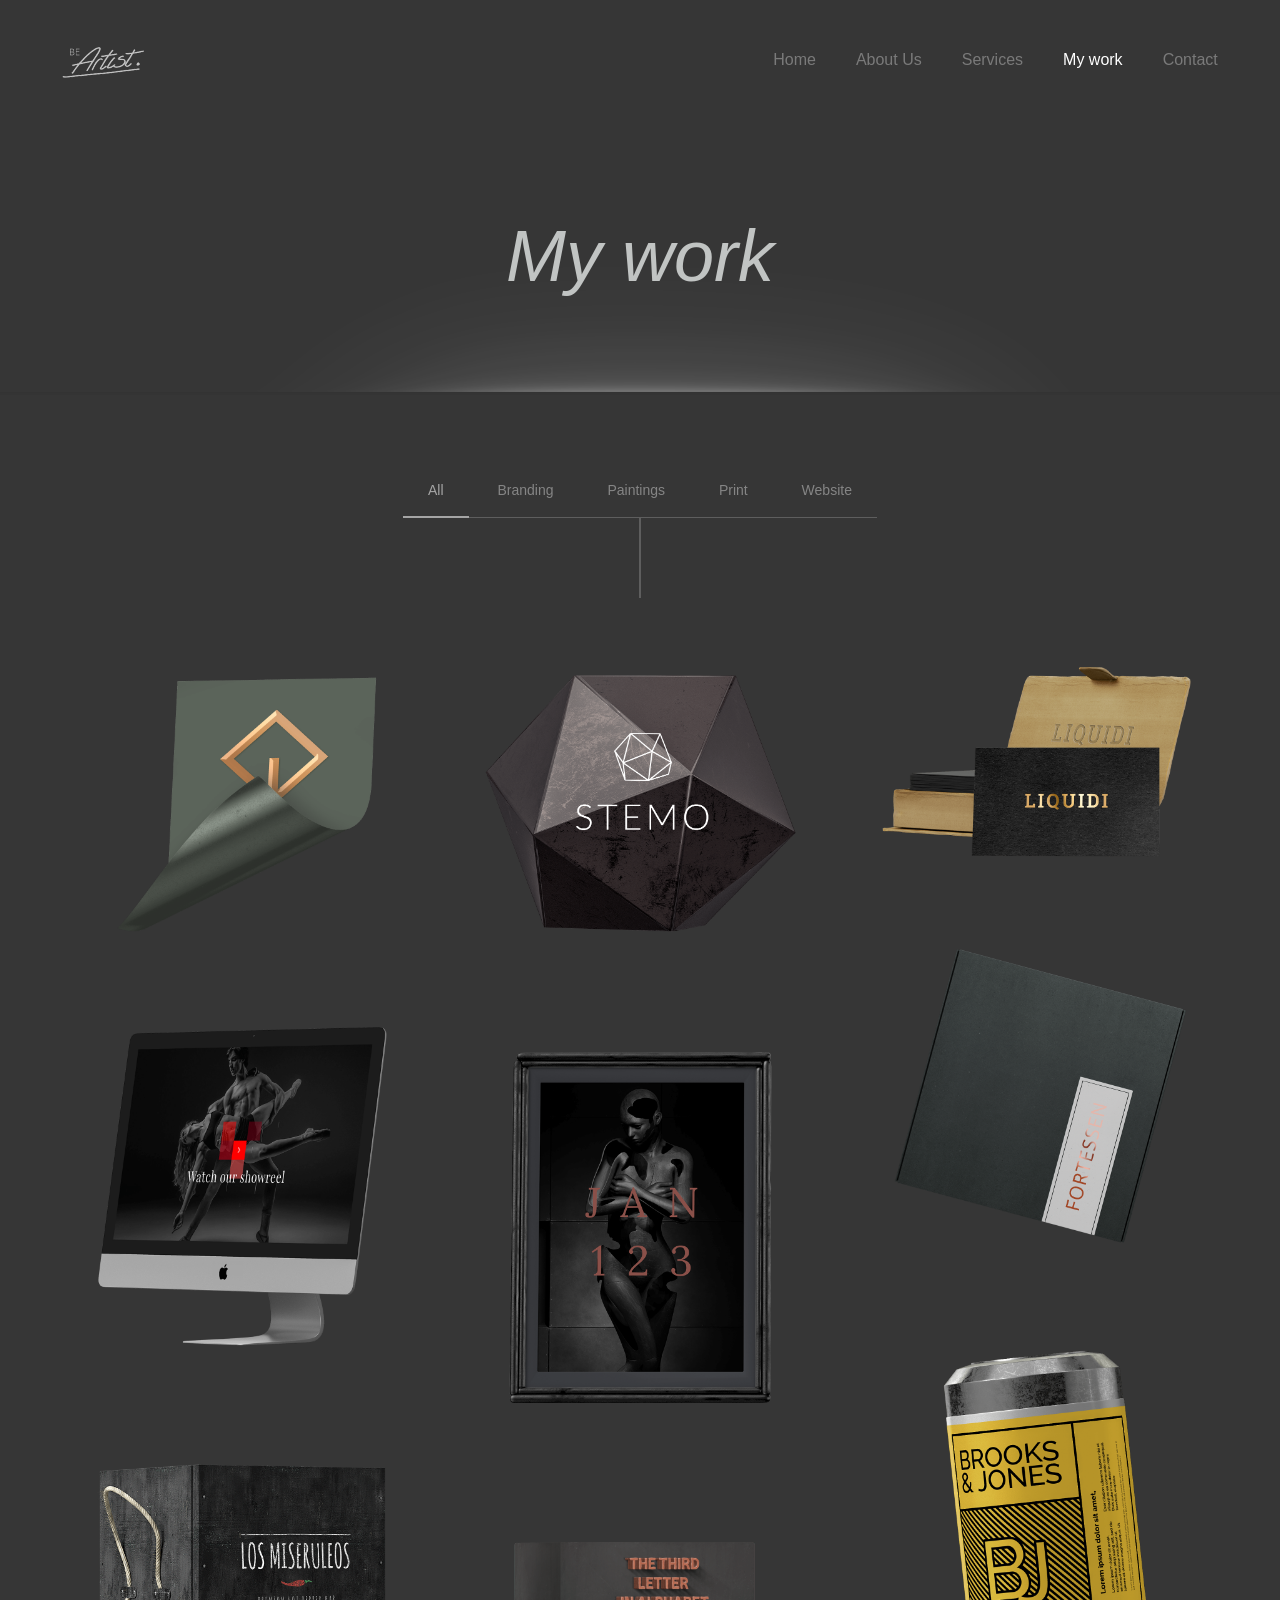
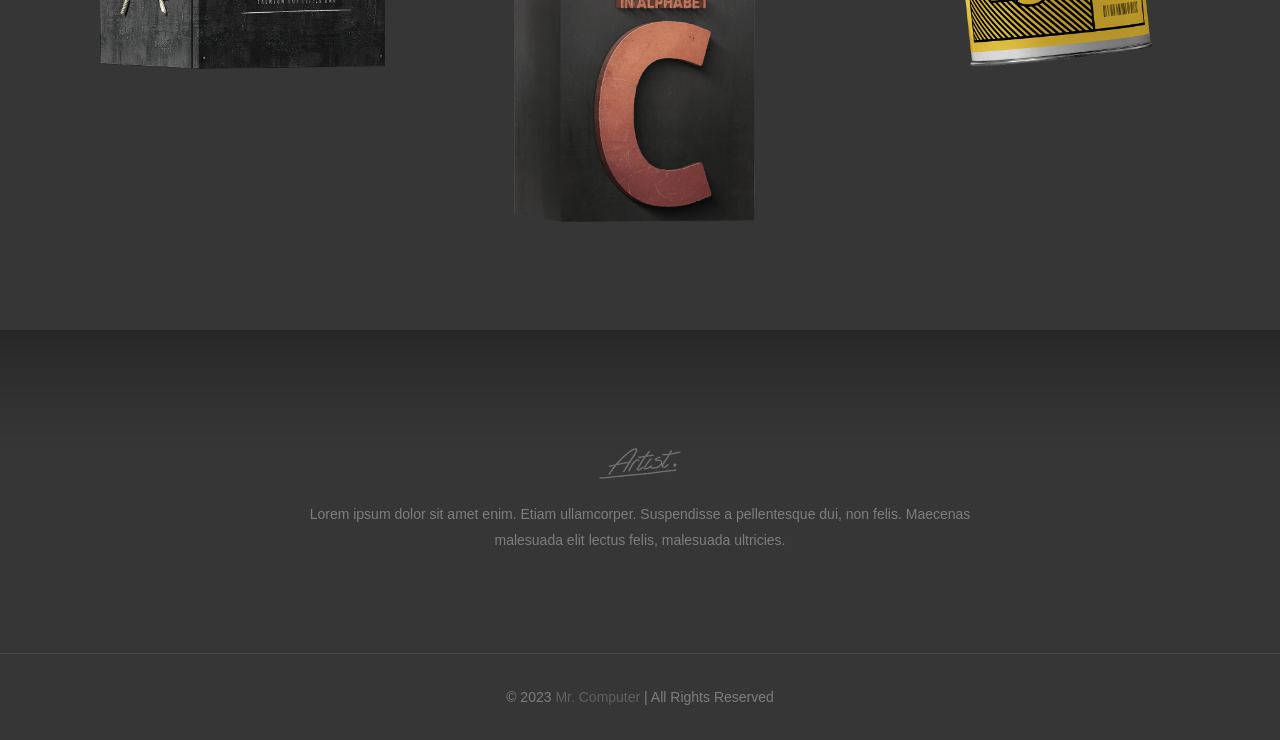
<file: work.html>
﻿<!DOCTYPE html>
<head>
	<meta charset="UTF-8">
	<link rel="alternate" hreflang="en-US" href="index.html">
	<title>My work</title>
	<meta name='robots' content='max-image-preview:large'>
	<meta name="format-detection" content="telephone=no">
	<meta name="viewport" content="width=device-width, initial-scale=1, maximum-scale=1">
	<link rel="dns-prefetch" href="//fonts.googleapis.com">
	<style>
		img.wp-smiley,
		img.emoji {
			display: inline !important;
			border: none !important;
			box-shadow: none !important;
			height: 1em !important;
			width: 1em !important;
			margin: 0 .07em !important;
			vertical-align: -0.1em !important;
			background: none !important;
			padding: 0 !important;
		}
	</style>
	<link rel="stylesheet" id="wp-block-library-css" href="wp-includes/css/dist/block-library/style.min-1.css"
		type="text/css" media="all">
	<link rel="stylesheet" id="contact-form-7-css" href="content/plugins/contact-form-7/includes/css/styles-1.css"
		type="text/css" media="all">
	<link rel="stylesheet" id="rs-plugin-settings-css"
		href="content/plugins/revslider/public/assets/css/rs6-1.css" type="text/css" media="all">
	<style id="rs-plugin-settings-inline-css">
		#rs-demo-id {}
	</style>
	<link rel="stylesheet" id="mfn-be-css" href="content/themes/betheme/css/be-1.css" type="text/css" media="all">
	<link rel="stylesheet" id="mfn-animations-css"
		href="content/themes/betheme/assets/animations/animations.min-1.css" type="text/css" media="all">
	<link rel="stylesheet" id="mfn-font-awesome-css"
		href="content/themes/betheme/fonts/fontawesome/fontawesome-1.css" type="text/css" media="all">
	<link rel="stylesheet" id="mfn-jplayer-css"
		href="content/themes/betheme/assets/jplayer/css/jplayer.blue.monday-1.css" type="text/css" media="all">
	<link rel="stylesheet" id="mfn-responsive-css" href="content/themes/betheme/css/responsive-1.css"
		type="text/css" media="all">
	
	<style id="mfn-dynamic-inline-css">
		#Subheader {
			background-image: url(content/uploads/2017/04/home_artist_subheader-1.png);
			background-repeat: no-repeat;
			background-position: center bottom
		}

		#Footer {
			background-image: url(content/uploads/2017/04/home_artist_bg_footer-1.png);
			background-repeat: repeat-x;
			background-position: center top
		}

		html {
			background-color: #363636;
		}

		#Wrapper,
		#Content {
			background-color: #363636;
		}

		body:not(.template-slider) #Header {
			min-height: 0px;
		}

		body.header-below:not(.template-slider) #Header {
			padding-top: 0px;
		}

		#Subheader {
			padding: 220px 0 100px;
		}

		#Footer .widgets_wrapper {
			padding: 70px 0;
		}

		body,
		button,
		span.date_label,
		.timeline_items li h3 span,
		input[type="submit"],
		input[type="reset"],
		input[type="button"],
		input[type="text"],
		input[type="password"],
		input[type="tel"],
		input[type="email"],
		textarea,
		select,
		.offer_li .title h3 {
			font-family: "Noto Sans", Helvetica, Arial, sans-serif;
		}

		#menu>ul>li>a,
		a.action_button,
		#overlay-menu ul li a {
			font-family: "Lato", Helvetica, Arial, sans-serif;
		}

		#Subheader .title {
			font-family: "Playfair Display", Helvetica, Arial, sans-serif;
		}

		h1,
		h2,
		h3,
		h4,
		.text-logo #logo {
			font-family: "Playfair Display", Helvetica, Arial, sans-serif;
		}

		h5,
		h6 {
			font-family: "Lato", Helvetica, Arial, sans-serif;
		}

		blockquote {
			font-family: "Lato", Helvetica, Arial, sans-serif;
		}

		.chart_box .chart .num,
		.counter .desc_wrapper .number-wrapper,
		.how_it_works .image .number,
		.pricing-box .plan-header .price,
		.quick_fact .number-wrapper,
		.woocommerce .product div.entry-summary .price {
			font-family: "Lato", Helvetica, Arial, sans-serif;
		}

		body {
			font-size: 14px;
			line-height: 26px;
			font-weight: 400;
			letter-spacing: 0px;
		}

		.big {
			font-size: 16px;
			line-height: 28px;
			font-weight: 400;
			letter-spacing: 0px;
		}

		#menu>ul>li>a,
		a.action_button,
		#overlay-menu ul li a {
			font-size: 16px;
			font-weight: 400;
			letter-spacing: 0px;
		}

		#overlay-menu ul li a {
			line-height: 24px;
		}

		#Subheader .title {
			font-size: 72px;
			line-height: 72px;
			font-weight: 400;
			letter-spacing: 0px;
			font-style: italic;
		}

		h1,
		.text-logo #logo {
			font-size: 48px;
			line-height: 50px;
			font-weight: 400;
			letter-spacing: 0px;
		}

		h2 {
			font-size: 42px;
			line-height: 54px;
			font-weight: 400;
			letter-spacing: 0px;
		}

		h3 {
			font-size: 26px;
			line-height: 36px;
			font-weight: 400;
			letter-spacing: 0px;
		}

		h4 {
			font-size: 18px;
			line-height: 28px;
			font-weight: 400;
			letter-spacing: 0px;
		}

		h5 {
			font-size: 20px;
			line-height: 30px;
			font-weight: 700;
			letter-spacing: 7px;
		}

		h6 {
			font-size: 14px;
			line-height: 26px;
			font-weight: 700;
			letter-spacing: 7px;
		}

		#Intro .intro-title {
			font-size: 70px;
			line-height: 70px;
			font-weight: 400;
			letter-spacing: 0px;
		}

		@media only screen and (min-width: 768px) and (max-width: 959px) {
			body {
				font-size: 13px;
				line-height: 22px;
				letter-spacing: 0px;
			}

			.big {
				font-size: 14px;
				line-height: 24px;
				letter-spacing: 0px;
			}

			#menu>ul>li>a,
			a.action_button,
			#overlay-menu ul li a {
				font-size: 14px;
				letter-spacing: 0px;
			}

			#overlay-menu ul li a {
				line-height: 21px;
				letter-spacing: 0px;
			}

			#Subheader .title {
				font-size: 61px;
				line-height: 61px;
				letter-spacing: 0px;
			}

			h1,
			.text-logo #logo {
				font-size: 41px;
				line-height: 43px;
				letter-spacing: 0px;
			}

			h2 {
				font-size: 36px;
				line-height: 46px;
				letter-spacing: 0px;
			}

			h3 {
				font-size: 22px;
				line-height: 31px;
				letter-spacing: 0px;
			}

			h4 {
				font-size: 15px;
				line-height: 24px;
				letter-spacing: 0px;
			}

			h5 {
				font-size: 17px;
				line-height: 26px;
				letter-spacing: 6px;
			}

			h6 {
				font-size: 13px;
				line-height: 22px;
				letter-spacing: 6px;
			}

			#Intro .intro-title {
				font-size: 60px;
				line-height: 60px;
				letter-spacing: 0px;
			}

			blockquote {
				font-size: 15px;
			}

			.chart_box .chart .num {
				font-size: 45px;
				line-height: 45px;
			}

			.counter .desc_wrapper .number-wrapper {
				font-size: 45px;
				line-height: 45px;
			}

			.counter .desc_wrapper .title {
				font-size: 14px;
				line-height: 18px;
			}

			.faq .question .title {
				font-size: 14px;
			}

			.fancy_heading .title {
				font-size: 38px;
				line-height: 38px;
			}

			.offer .offer_li .desc_wrapper .title h3 {
				font-size: 32px;
				line-height: 32px;
			}

			.offer_thumb_ul li.offer_thumb_li .desc_wrapper .title h3 {
				font-size: 32px;
				line-height: 32px;
			}

			.pricing-box .plan-header h2 {
				font-size: 27px;
				line-height: 27px;
			}

			.pricing-box .plan-header .price>span {
				font-size: 40px;
				line-height: 40px;
			}

			.pricing-box .plan-header .price sup.currency {
				font-size: 18px;
				line-height: 18px;
			}

			.pricing-box .plan-header .price sup.period {
				font-size: 14px;
				line-height: 14px;
			}

			.quick_fact .number {
				font-size: 80px;
				line-height: 80px;
			}

			.trailer_box .desc h2 {
				font-size: 27px;
				line-height: 27px;
			}

			.widget>h3 {
				font-size: 17px;
				line-height: 20px;
			}
		}

		@media only screen and (min-width: 480px) and (max-width: 767px) {
			body {
				font-size: 13px;
				line-height: 20px;
				letter-spacing: 0px;
			}

			.big {
				font-size: 13px;
				line-height: 21px;
				letter-spacing: 0px;
			}

			#menu>ul>li>a,
			a.action_button,
			#overlay-menu ul li a {
				font-size: 13px;
				letter-spacing: 0px;
			}

			#overlay-menu ul li a {
				line-height: 19.5px;
				letter-spacing: 0px;
			}

			#Subheader .title {
				font-size: 54px;
				line-height: 54px;
				letter-spacing: 0px;
			}

			h1,
			.text-logo #logo {
				font-size: 36px;
				line-height: 38px;
				letter-spacing: 0px;
			}

			h2 {
				font-size: 32px;
				line-height: 41px;
				letter-spacing: 0px;
			}

			h3 {
				font-size: 20px;
				line-height: 27px;
				letter-spacing: 0px;
			}

			h4 {
				font-size: 14px;
				line-height: 21px;
				letter-spacing: 0px;
			}

			h5 {
				font-size: 15px;
				line-height: 23px;
				letter-spacing: 5px;
			}

			h6 {
				font-size: 13px;
				line-height: 20px;
				letter-spacing: 5px;
			}

			#Intro .intro-title {
				font-size: 53px;
				line-height: 53px;
				letter-spacing: 0px;
			}

			blockquote {
				font-size: 14px;
			}

			.chart_box .chart .num {
				font-size: 40px;
				line-height: 40px;
			}

			.counter .desc_wrapper .number-wrapper {
				font-size: 40px;
				line-height: 40px;
			}

			.counter .desc_wrapper .title {
				font-size: 13px;
				line-height: 16px;
			}

			.faq .question .title {
				font-size: 13px;
			}

			.fancy_heading .title {
				font-size: 34px;
				line-height: 34px;
			}

			.offer .offer_li .desc_wrapper .title h3 {
				font-size: 28px;
				line-height: 28px;
			}

			.offer_thumb_ul li.offer_thumb_li .desc_wrapper .title h3 {
				font-size: 28px;
				line-height: 28px;
			}

			.pricing-box .plan-header h2 {
				font-size: 24px;
				line-height: 24px;
			}

			.pricing-box .plan-header .price>span {
				font-size: 34px;
				line-height: 34px;
			}

			.pricing-box .plan-header .price sup.currency {
				font-size: 16px;
				line-height: 16px;
			}

			.pricing-box .plan-header .price sup.period {
				font-size: 13px;
				line-height: 13px;
			}

			.quick_fact .number {
				font-size: 70px;
				line-height: 70px;
			}

			.trailer_box .desc h2 {
				font-size: 24px;
				line-height: 24px;
			}

			.widget>h3 {
				font-size: 16px;
				line-height: 19px;
			}
		}

		@media only screen and (max-width: 479px) {
			body {
				font-size: 13px;
				line-height: 19px;
				letter-spacing: 0px;
			}

			.big {
				font-size: 13px;
				line-height: 19px;
				letter-spacing: 0px;
			}

			#menu>ul>li>a,
			a.action_button,
			#overlay-menu ul li a {
				font-size: 13px;
				letter-spacing: 0px;
			}

			#overlay-menu ul li a {
				line-height: 19.5px;
				letter-spacing: 0px;
			}

			#Subheader .title {
				font-size: 43px;
				line-height: 43px;
				letter-spacing: 0px;
			}

			h1,
			.text-logo #logo {
				font-size: 29px;
				line-height: 30px;
				letter-spacing: 0px;
			}

			h2 {
				font-size: 25px;
				line-height: 32px;
				letter-spacing: 0px;
			}

			h3 {
				font-size: 16px;
				line-height: 22px;
				letter-spacing: 0px;
			}

			h4 {
				font-size: 13px;
				line-height: 19px;
				letter-spacing: 0px;
			}

			h5 {
				font-size: 13px;
				line-height: 19px;
				letter-spacing: 4px;
			}

			h6 {
				font-size: 13px;
				line-height: 19px;
				letter-spacing: 4px;
			}

			#Intro .intro-title {
				font-size: 42px;
				line-height: 42px;
				letter-spacing: 0px;
			}

			blockquote {
				font-size: 13px;
			}

			.chart_box .chart .num {
				font-size: 35px;
				line-height: 35px;
			}

			.counter .desc_wrapper .number-wrapper {
				font-size: 35px;
				line-height: 35px;
			}

			.counter .desc_wrapper .title {
				font-size: 13px;
				line-height: 26px;
			}

			.faq .question .title {
				font-size: 13px;
			}

			.fancy_heading .title {
				font-size: 30px;
				line-height: 30px;
			}

			.offer .offer_li .desc_wrapper .title h3 {
				font-size: 26px;
				line-height: 26px;
			}

			.offer_thumb_ul li.offer_thumb_li .desc_wrapper .title h3 {
				font-size: 26px;
				line-height: 26px;
			}

			.pricing-box .plan-header h2 {
				font-size: 21px;
				line-height: 21px;
			}

			.pricing-box .plan-header .price>span {
				font-size: 32px;
				line-height: 32px;
			}

			.pricing-box .plan-header .price sup.currency {
				font-size: 14px;
				line-height: 14px;
			}

			.pricing-box .plan-header .price sup.period {
				font-size: 13px;
				line-height: 13px;
			}

			.quick_fact .number {
				font-size: 60px;
				line-height: 60px;
			}

			.trailer_box .desc h2 {
				font-size: 21px;
				line-height: 21px;
			}

			.widget>h3 {
				font-size: 15px;
				line-height: 18px;
			}
		}

		.with_aside .sidebar.columns {
			width: 23%;
		}

		.with_aside .sections_group {
			width: 77%;
		}

		.aside_both .sidebar.columns {
			width: 18%;
		}

		.aside_both .sidebar.sidebar-1 {
			margin-left: -82%;
		}

		.aside_both .sections_group {
			width: 64%;
			margin-left: 18%;
		}

		@media only screen and (min-width:1240px) {

			#Wrapper,
			.with_aside .content_wrapper {
				max-width: 1240px;
			}

			.section_wrapper,
			.container {
				max-width: 1220px;
			}

			.layout-boxed.header-boxed #Top_bar.is-sticky {
				max-width: 1240px;
			}
		}

		@media only screen and (max-width: 767px) {

			.section_wrapper,
			.container,
			.four.columns .widget-area {
				max-width: 700px !important;
			}
		}

		.button-default .button,
		.button-flat .button,
		.button-round .button {
			background-color: #f7f7f7;
			color: #747474;
		}

		.button-stroke .button {
			border-color: #f7f7f7;
			color: #747474;
		}

		.button-stroke .button:hover {
			background-color: #f7f7f7;
			color: #fff;
		}

		.button-default .button_theme,
		.button-default button,
		.button-default input[type="button"],
		.button-default input[type="reset"],
		.button-default input[type="submit"],
		.button-flat .button_theme,
		.button-flat button,
		.button-flat input[type="button"],
		.button-flat input[type="reset"],
		.button-flat input[type="submit"],
		.button-round .button_theme,
		.button-round button,
		.button-round input[type="button"],
		.button-round input[type="reset"],
		.button-round input[type="submit"],
		.woocommerce #respond input#submit,
		.woocommerce a.button:not(.default),
		.woocommerce button.button,
		.woocommerce input.button,
		.woocommerce #respond input#submit:hover,
		.woocommerce a.button:hover,
		.woocommerce button.button:hover,
		.woocommerce input.button:hover {
			color: #ffffff;
		}

		.button-stroke .button_theme:hover,
		.button-stroke button:hover,
		.button-stroke input[type="submit"]:hover,
		.button-stroke input[type="reset"]:hover,
		.button-stroke input[type="button"]:hover,
		.button-stroke .woocommerce #respond input#submit:hover,
		.button-stroke .woocommerce a.button:not(.default):hover,
		.button-stroke .woocommerce button.button:hover,
		.button-stroke.woocommerce input.button:hover {
			color: #ffffff !important;
		}

		.button-stroke .button_theme:hover .button_icon i {
			color: #ffffff !important;
		}

		.button-default .single_add_to_cart_button,
		.button-flat .single_add_to_cart_button,
		.button-round .single_add_to_cart_button,
		.button-default .woocommerce .button:disabled,
		.button-flat .woocommerce .button:disabled,
		.button-round .woocommerce .button:disabled,
		.button-default .woocommerce .button.alt .button-flat .woocommerce .button.alt,
		.button-round .woocommerce .button.alt,
		.button-default a.remove,
		.button-flat a.remove,
		.button-round a.remove {
			color: #ffffff !important;
		}

		.action_button,
		.action_button:hover {
			background-color: #0089f7;
			color: #ffffff;
		}

		.button-stroke a.action_button {
			border-color: #0089f7;
		}

		.button-stroke a.action_button:hover {
			background-color: #0089f7 !important;
		}

		.footer_button {
			color: #65666C !important;
			background-color: transparent;
			box-shadow: none !important;
		}

		.footer_button:after {
			display: none !important;
		}

		.button-custom .button,
		.button-custom .action_button,
		.button-custom .footer_button,
		.button-custom button,
		.button-custom input[type="button"],
		.button-custom input[type="reset"],
		.button-custom input[type="submit"],
		.button-custom .woocommerce #respond input#submit,
		.button-custom .woocommerce a.button,
		.button-custom .woocommerce button.button,
		.button-custom .woocommerce input.button {
			font-family: ;
			font-size: 14px;
			line-height: 14px;
			font-weight: 400;
			letter-spacing: 0px;
			padding: 12px 20px;
			border-width: 0px;
			border-radius: 0px;
		}

		.button-custom .button {
			color: #626262;
			background-color: #dbdddf;
			border-color: transparent;
		}

		.button-custom .button:hover {
			color: #626262;
			background-color: #d3d3d3;
			border-color: transparent;
		}

		.button-custom .button_theme,
		.button-custom button,
		.button-custom input[type="button"],
		.button-custom input[type="reset"],
		.button-custom input[type="submit"],
		.button-custom .woocommerce #respond input#submit,
		.button-custom .woocommerce a.button:not(.default),
		.button-custom .woocommerce button.button,
		.button-custom .woocommerce input.button {
			color: #ffffff;
			background-color: #0095eb;
			border-color: transparent;
		}

		.button-custom .button_theme:hover,
		.button-custom button:hover,
		.button-custom input[type="button"]:hover,
		.button-custom input[type="reset"]:hover,
		.button-custom input[type="submit"]:hover,
		.button-custom .woocommerce #respond input#submit:hover,
		.button-custom .woocommerce a.button:not(.default):hover,
		.button-custom .woocommerce button.button:hover,
		.button-custom .woocommerce input.button:hover {
			color: #ffffff;
			background-color: #007cc3;
			border-color: transparent;
		}

		.button-custom .action_button {
			color: #626262;
			background-color: #dbdddf;
			border-color: transparent;
		}

		.button-custom .action_button:hover {
			color: #626262;
			background-color: #d3d3d3;
			border-color: transparent;
		}

		.button-custom .single_add_to_cart_button,
		.button-custom .woocommerce .button:disabled,
		.button-custom .woocommerce .button.alt,
		.button-custom a.remove {
			line-height: 14px !important;
			padding: 12px 20px !important;
			color: #ffffff !important;
			background-color: #0095eb !important;
		}

		.button-custom .single_add_to_cart_button:hover,
		.button-custom .woocommerce .button:disabled:hover,
		.button-custom .woocommerce .button.alt:hover,
		.button-custom a.remove:hover {
			color: #ffffff !important;
			background-color: #007cc3 !important;
		}

		#Top_bar #logo,
		.header-fixed #Top_bar #logo,
		.header-plain #Top_bar #logo,
		.header-transparent #Top_bar #logo {
			height: 60px;
			line-height: 60px;
			padding: 30px 0;
		}

		.logo-overflow #Top_bar:not(.is-sticky) .logo {
			height: 120px;
		}

		#Top_bar .menu>li>a {
			padding: 30px 0;
		}

		.menu-highlight:not(.header-creative) #Top_bar .menu>li>a {
			margin: 35px 0;
		}

		.header-plain:not(.menu-highlight) #Top_bar .menu>li>a span:not(.description) {
			line-height: 120px;
		}

		.header-fixed #Top_bar .menu>li>a {
			padding: 45px 0;
		}

		#Top_bar .top_bar_right,
		.header-plain #Top_bar .top_bar_right {
			height: 120px;
		}

		#Top_bar .top_bar_right_wrapper {
			top: 40px;
		}

		.header-plain #Top_bar a#header_cart,
		.header-plain #Top_bar a#search_button,
		.header-plain #Top_bar .wpml-languages {
			line-height: 120px;
		}

		.header-plain #Top_bar a.action_button {
			line-height: 120px !important;
		}

		@media only screen and (max-width: 767px) {
			#Top_bar a.responsive-menu-toggle {
				top: 40px;
			}

			.mobile-header-mini #Top_bar #logo {
				height: 50px !important;
				line-height: 50px !important;
				margin: 5px 0;
			}
		}

		.twentytwenty-before-label::before {
			content: "Before"
		}

		.twentytwenty-after-label::before {
			content: "After"
		}

		#Side_slide {
			right: -250px;
			width: 250px;
		}

		#Side_slide.left {
			left: -250px;
		}

		.blog-teaser li .desc-wrapper .desc {
			background-position-y: -1px;
		}

		@media only screen and (max-width: 767px) {
			#Subheader {
				padding: 80px 0;
			}
		}

		@media only screen and (min-width: 1240px) {
			body:not(.header-simple) #Top_bar #menu {
				display: block !important
			}

			.tr-menu #Top_bar #menu {
				background: none !important
			}

			#Top_bar .menu>li>ul.mfn-megamenu {
				width: 984px
			}

			#Top_bar .menu>li>ul.mfn-megamenu>li {
				float: left
			}

			#Top_bar .menu>li>ul.mfn-megamenu>li.mfn-megamenu-cols-1 {
				width: 100%
			}

			#Top_bar .menu>li>ul.mfn-megamenu>li.mfn-megamenu-cols-2 {
				width: 50%
			}

			#Top_bar .menu>li>ul.mfn-megamenu>li.mfn-megamenu-cols-3 {
				width: 33.33%
			}

			#Top_bar .menu>li>ul.mfn-megamenu>li.mfn-megamenu-cols-4 {
				width: 25%
			}

			#Top_bar .menu>li>ul.mfn-megamenu>li.mfn-megamenu-cols-5 {
				width: 20%
			}

			#Top_bar .menu>li>ul.mfn-megamenu>li.mfn-megamenu-cols-6 {
				width: 16.66%
			}

			#Top_bar .menu>li>ul.mfn-megamenu>li>ul {
				display: block !important;
				position: inherit;
				left: auto;
				top: auto;
				border-width: 0 1px 0 0
			}

			#Top_bar .menu>li>ul.mfn-megamenu>li:last-child>ul {
				border: 0
			}

			#Top_bar .menu>li>ul.mfn-megamenu>li>ul li {
				width: auto
			}

			#Top_bar .menu>li>ul.mfn-megamenu a.mfn-megamenu-title {
				text-transform: uppercase;
				font-weight: 400;
				background: none
			}

			#Top_bar .menu>li>ul.mfn-megamenu a .menu-arrow {
				display: none
			}

			.menuo-right #Top_bar .menu>li>ul.mfn-megamenu {
				left: auto;
				right: 0
			}

			.menuo-right #Top_bar .menu>li>ul.mfn-megamenu-bg {
				box-sizing: border-box
			}

			#Top_bar .menu>li>ul.mfn-megamenu-bg {
				padding: 20px 166px 20px 20px;
				background-repeat: no-repeat;
				background-position: right bottom
			}

			.rtl #Top_bar .menu>li>ul.mfn-megamenu-bg {
				padding-left: 166px;
				padding-right: 20px;
				background-position: left bottom
			}

			#Top_bar .menu>li>ul.mfn-megamenu-bg>li {
				background: none
			}

			#Top_bar .menu>li>ul.mfn-megamenu-bg>li a {
				border: none
			}

			#Top_bar .menu>li>ul.mfn-megamenu-bg>li>ul {
				background: none !important;
				-webkit-box-shadow: 0 0 0 0;
				-moz-box-shadow: 0 0 0 0;
				box-shadow: 0 0 0 0
			}

			.mm-vertical #Top_bar .container {
				position: relative;
			}

			.mm-vertical #Top_bar .top_bar_left {
				position: static;
			}

			.mm-vertical #Top_bar .menu>li ul {
				box-shadow: 0 0 0 0 transparent !important;
				background-image: none;
			}

			.mm-vertical #Top_bar .menu>li>ul.mfn-megamenu {
				width: 98% !important;
				margin: 0 1%;
				padding: 20px 0;
			}

			.mm-vertical.header-plain #Top_bar .menu>li>ul.mfn-megamenu {
				width: 100% !important;
				margin: 0;
			}

			.mm-vertical #Top_bar .menu>li>ul.mfn-megamenu>li {
				display: table-cell;
				float: none !important;
				width: 10%;
				padding: 0 15px;
				border-right: 1px solid rgba(0, 0, 0, 0.05);
			}

			.mm-vertical #Top_bar .menu>li>ul.mfn-megamenu>li:last-child {
				border-right-width: 0
			}

			.mm-vertical #Top_bar .menu>li>ul.mfn-megamenu>li.hide-border {
				border-right-width: 0
			}

			.mm-vertical #Top_bar .menu>li>ul.mfn-megamenu>li a {
				border-bottom-width: 0;
				padding: 9px 15px;
				line-height: 120%;
			}

			.mm-vertical #Top_bar .menu>li>ul.mfn-megamenu a.mfn-megamenu-title {
				font-weight: 700;
			}

			.rtl .mm-vertical #Top_bar .menu>li>ul.mfn-megamenu>li:first-child {
				border-right-width: 0
			}

			.rtl .mm-vertical #Top_bar .menu>li>ul.mfn-megamenu>li:last-child {
				border-right-width: 1px
			}

			.header-plain:not(.menuo-right) #Header .top_bar_left {
				width: auto !important
			}

			.header-stack.header-center #Top_bar #menu {
				display: inline-block !important
			}

			.header-simple #Top_bar #menu {
				display: none;
				height: auto;
				width: 300px;
				bottom: auto;
				top: 100%;
				right: 1px;
				position: absolute;
				margin: 0
			}

			.header-simple #Header a.responsive-menu-toggle {
				display: block;
				right: 10px
			}

			.header-simple #Top_bar #menu>ul {
				width: 100%;
				float: left
			}

			.header-simple #Top_bar #menu ul li {
				width: 100%;
				padding-bottom: 0;
				border-right: 0;
				position: relative
			}

			.header-simple #Top_bar #menu ul li a {
				padding: 0 20px;
				margin: 0;
				display: block;
				height: auto;
				line-height: normal;
				border: none
			}

			.header-simple #Top_bar #menu ul li a:after {
				display: none
			}

			.header-simple #Top_bar #menu ul li a span {
				border: none;
				line-height: 44px;
				display: inline;
				padding: 0
			}

			.header-simple #Top_bar #menu ul li.submenu .menu-toggle {
				display: block;
				position: absolute;
				right: 0;
				top: 0;
				width: 44px;
				height: 44px;
				line-height: 44px;
				font-size: 30px;
				font-weight: 300;
				text-align: center;
				cursor: pointer;
				color: #444;
				opacity: 0.33;
			}

			.header-simple #Top_bar #menu ul li.submenu .menu-toggle:after {
				content: "+"
			}

			.header-simple #Top_bar #menu ul li.hover>.menu-toggle:after {
				content: "-"
			}

			.header-simple #Top_bar #menu ul li.hover a {
				border-bottom: 0
			}

			.header-simple #Top_bar #menu ul.mfn-megamenu li .menu-toggle {
				display: none
			}

			.header-simple #Top_bar #menu ul li ul {
				position: relative !important;
				left: 0 !important;
				top: 0;
				padding: 0;
				margin: 0 !important;
				width: auto !important;
				background-image: none
			}

			.header-simple #Top_bar #menu ul li ul li {
				width: 100% !important;
				display: block;
				padding: 0;
			}

			.header-simple #Top_bar #menu ul li ul li a {
				padding: 0 20px 0 30px
			}

			.header-simple #Top_bar #menu ul li ul li a .menu-arrow {
				display: none
			}

			.header-simple #Top_bar #menu ul li ul li a span {
				padding: 0
			}

			.header-simple #Top_bar #menu ul li ul li a span:after {
				display: none !important
			}

			.header-simple #Top_bar .menu>li>ul.mfn-megamenu a.mfn-megamenu-title {
				text-transform: uppercase;
				font-weight: 400
			}

			.header-simple #Top_bar .menu>li>ul.mfn-megamenu>li>ul {
				display: block !important;
				position: inherit;
				left: auto;
				top: auto
			}

			.header-simple #Top_bar #menu ul li ul li ul {
				border-left: 0 !important;
				padding: 0;
				top: 0
			}

			.header-simple #Top_bar #menu ul li ul li ul li a {
				padding: 0 20px 0 40px
			}

			.rtl.header-simple #Top_bar #menu {
				left: 1px;
				right: auto
			}

			.rtl.header-simple #Top_bar a.responsive-menu-toggle {
				left: 10px;
				right: auto
			}

			.rtl.header-simple #Top_bar #menu ul li.submenu .menu-toggle {
				left: 0;
				right: auto
			}

			.rtl.header-simple #Top_bar #menu ul li ul {
				left: auto !important;
				right: 0 !important
			}

			.rtl.header-simple #Top_bar #menu ul li ul li a {
				padding: 0 30px 0 20px
			}

			.rtl.header-simple #Top_bar #menu ul li ul li ul li a {
				padding: 0 40px 0 20px
			}

			.menu-highlight #Top_bar .menu>li {
				margin: 0 2px
			}

			.menu-highlight:not(.header-creative) #Top_bar .menu>li>a {
				margin: 20px 0;
				padding: 0;
				-webkit-border-radius: 5px;
				border-radius: 5px
			}

			.menu-highlight #Top_bar .menu>li>a:after {
				display: none
			}

			.menu-highlight #Top_bar .menu>li>a span:not(.description) {
				line-height: 50px
			}

			.menu-highlight #Top_bar .menu>li>a span.description {
				display: none
			}

			.menu-highlight.header-stack #Top_bar .menu>li>a {
				margin: 10px 0 !important
			}

			.menu-highlight.header-stack #Top_bar .menu>li>a span:not(.description) {
				line-height: 40px
			}

			.menu-highlight.header-transparent #Top_bar .menu>li>a {
				margin: 5px 0
			}

			.menu-highlight.header-simple #Top_bar #menu ul li,
			.menu-highlight.header-creative #Top_bar #menu ul li {
				margin: 0
			}

			.menu-highlight.header-simple #Top_bar #menu ul li>a,
			.menu-highlight.header-creative #Top_bar #menu ul li>a {
				-webkit-border-radius: 0;
				border-radius: 0
			}

			.menu-highlight:not(.header-fixed):not(.header-simple) #Top_bar.is-sticky .menu>li>a {
				margin: 10px 0 !important;
				padding: 5px 0 !important
			}

			.menu-highlight:not(.header-fixed):not(.header-simple) #Top_bar.is-sticky .menu>li>a span {
				line-height: 30px !important
			}

			.header-modern.menu-highlight.menuo-right .menu_wrapper {
				margin-right: 20px
			}

			.menu-line-below #Top_bar .menu>li>a:after {
				top: auto;
				bottom: -4px
			}

			.menu-line-below #Top_bar.is-sticky .menu>li>a:after {
				top: auto;
				bottom: -4px
			}

			.menu-line-below-80 #Top_bar:not(.is-sticky) .menu>li>a:after {
				height: 4px;
				left: 10%;
				top: 50%;
				margin-top: 20px;
				width: 80%
			}

			.menu-line-below-80-1 #Top_bar:not(.is-sticky) .menu>li>a:after {
				height: 1px;
				left: 10%;
				top: 50%;
				margin-top: 20px;
				width: 80%
			}

			.menu-link-color #Top_bar .menu>li>a:after {
				display: none !important
			}

			.menu-arrow-top #Top_bar .menu>li>a:after {
				background: none repeat scroll 0 0 rgba(0, 0, 0, 0) !important;
				border-color: #ccc transparent transparent;
				border-style: solid;
				border-width: 7px 7px 0;
				display: block;
				height: 0;
				left: 50%;
				margin-left: -7px;
				top: 0 !important;
				width: 0
			}

			.menu-arrow-top #Top_bar.is-sticky .menu>li>a:after {
				top: 0 !important
			}

			.menu-arrow-bottom #Top_bar .menu>li>a:after {
				background: none !important;
				border-color: transparent transparent #ccc;
				border-style: solid;
				border-width: 0 7px 7px;
				display: block;
				height: 0;
				left: 50%;
				margin-left: -7px;
				top: auto;
				bottom: 0;
				width: 0
			}

			.menu-arrow-bottom #Top_bar.is-sticky .menu>li>a:after {
				top: auto;
				bottom: 0
			}

			.menuo-no-borders #Top_bar .menu>li>a span {
				border-width: 0 !important
			}

			.menuo-no-borders #Header_creative #Top_bar .menu>li>a span {
				border-bottom-width: 0
			}

			.menuo-no-borders.header-plain #Top_bar a#header_cart,
			.menuo-no-borders.header-plain #Top_bar a#search_button,
			.menuo-no-borders.header-plain #Top_bar .wpml-languages,
			.menuo-no-borders.header-plain #Top_bar a.action_button {
				border-width: 0
			}

			.menuo-right #Top_bar .menu_wrapper {
				float: right
			}

			.menuo-right.header-stack:not(.header-center) #Top_bar .menu_wrapper {
				margin-right: 150px
			}

			body.header-creative {
				padding-left: 50px
			}

			body.header-creative.header-open {
				padding-left: 250px
			}

			body.error404,
			body.under-construction,
			body.template-blank,
			body.under-construction.header-rtl.header-creative.header-open {
				padding-left: 0 !important;
				padding-right: 0 !important
			}

			.header-creative.footer-fixed #Footer,
			.header-creative.footer-sliding #Footer,
			.header-creative.footer-stick #Footer.is-sticky {
				box-sizing: border-box;
				padding-left: 50px;
			}

			.header-open.footer-fixed #Footer,
			.header-open.footer-sliding #Footer,
			.header-creative.footer-stick #Footer.is-sticky {
				padding-left: 250px;
			}

			.header-rtl.header-creative.footer-fixed #Footer,
			.header-rtl.header-creative.footer-sliding #Footer,
			.header-rtl.header-creative.footer-stick #Footer.is-sticky {
				padding-left: 0;
				padding-right: 50px;
			}

			.header-rtl.header-open.footer-fixed #Footer,
			.header-rtl.header-open.footer-sliding #Footer,
			.header-rtl.header-creative.footer-stick #Footer.is-sticky {
				padding-right: 250px;
			}

			#Header_creative {
				background-color: #fff;
				position: fixed;
				width: 250px;
				height: 100%;
				left: -200px;
				top: 0;
				z-index: 9002;
				-webkit-box-shadow: 2px 0 4px 2px rgba(0, 0, 0, .15);
				box-shadow: 2px 0 4px 2px rgba(0, 0, 0, .15)
			}

			#Header_creative .container {
				width: 100%
			}

			#Header_creative .creative-wrapper {
				opacity: 0;
				margin-right: 50px
			}

			#Header_creative a.creative-menu-toggle {
				display: block;
				width: 34px;
				height: 34px;
				line-height: 34px;
				font-size: 22px;
				text-align: center;
				position: absolute;
				top: 10px;
				right: 8px;
				border-radius: 3px
			}

			.admin-bar #Header_creative a.creative-menu-toggle {
				top: 42px
			}

			#Header_creative #Top_bar {
				position: static;
				width: 100%
			}

			#Header_creative #Top_bar .top_bar_left {
				width: 100% !important;
				float: none
			}

			#Header_creative #Top_bar .top_bar_right {
				width: 100% !important;
				float: none;
				height: auto;
				margin-bottom: 35px;
				text-align: center;
				padding: 0 20px;
				top: 0;
				-webkit-box-sizing: border-box;
				-moz-box-sizing: border-box;
				box-sizing: border-box
			}

			#Header_creative #Top_bar .top_bar_right:before {
				display: none
			}

			#Header_creative #Top_bar .top_bar_right_wrapper {
				top: 0
			}

			#Header_creative #Top_bar .logo {
				float: none;
				text-align: center;
				margin: 15px 0
			}

			#Header_creative #Top_bar #menu {
				background-color: transparent
			}

			#Header_creative #Top_bar .menu_wrapper {
				float: none;
				margin: 0 0 30px
			}

			#Header_creative #Top_bar .menu>li {
				width: 100%;
				float: none;
				position: relative
			}

			#Header_creative #Top_bar .menu>li>a {
				padding: 0;
				text-align: center
			}

			#Header_creative #Top_bar .menu>li>a:after {
				display: none
			}

			#Header_creative #Top_bar .menu>li>a span {
				border-right: 0;
				border-bottom-width: 1px;
				line-height: 38px
			}

			#Header_creative #Top_bar .menu li ul {
				left: 100%;
				right: auto;
				top: 0;
				box-shadow: 2px 2px 2px 0 rgba(0, 0, 0, 0.03);
				-webkit-box-shadow: 2px 2px 2px 0 rgba(0, 0, 0, 0.03)
			}

			#Header_creative #Top_bar .menu>li>ul.mfn-megamenu {
				margin: 0;
				width: 700px !important;
			}

			#Header_creative #Top_bar .menu>li>ul.mfn-megamenu>li>ul {
				left: 0
			}

			#Header_creative #Top_bar .menu li ul li a {
				padding-top: 9px;
				padding-bottom: 8px
			}

			#Header_creative #Top_bar .menu li ul li ul {
				top: 0
			}

			#Header_creative #Top_bar .menu>li>a span.description {
				display: block;
				font-size: 13px;
				line-height: 28px !important;
				clear: both
			}

			#Header_creative #Top_bar .search_wrapper {
				left: 100%;
				top: auto;
				bottom: 0
			}

			#Header_creative #Top_bar a#header_cart {
				display: inline-block;
				float: none;
				top: 3px
			}

			#Header_creative #Top_bar a#search_button {
				display: inline-block;
				float: none;
				top: 3px
			}

			#Header_creative #Top_bar .wpml-languages {
				display: inline-block;
				float: none;
				top: 0
			}

			#Header_creative #Top_bar .wpml-languages.enabled:hover a.active {
				padding-bottom: 11px
			}

			#Header_creative #Top_bar .action_button {
				display: inline-block;
				float: none;
				top: 16px;
				margin: 0
			}

			#Header_creative #Top_bar .banner_wrapper {
				display: block;
				text-align: center
			}

			#Header_creative #Top_bar .banner_wrapper img {
				max-width: 100%;
				height: auto;
				display: inline-block
			}

			#Header_creative #Action_bar {
				display: none;
				position: absolute;
				bottom: 0;
				top: auto;
				clear: both;
				padding: 0 20px;
				box-sizing: border-box
			}

			#Header_creative #Action_bar .contact_details {
				text-align: center;
				margin-bottom: 20px
			}

			#Header_creative #Action_bar .contact_details li {
				padding: 0
			}

			#Header_creative #Action_bar .social {
				float: none;
				text-align: center;
				padding: 5px 0 15px
			}

			#Header_creative #Action_bar .social li {
				margin-bottom: 2px
			}

			#Header_creative #Action_bar .social-menu {
				float: none;
				text-align: center
			}

			#Header_creative #Action_bar .social-menu li {
				border-color: rgba(0, 0, 0, .1)
			}

			#Header_creative .social li a {
				color: rgba(0, 0, 0, .5)
			}

			#Header_creative .social li a:hover {
				color: #000
			}

			#Header_creative .creative-social {
				position: absolute;
				bottom: 10px;
				right: 0;
				width: 50px
			}

			#Header_creative .creative-social li {
				display: block;
				float: none;
				width: 100%;
				text-align: center;
				margin-bottom: 5px
			}

			.header-creative .fixed-nav.fixed-nav-prev {
				margin-left: 50px
			}

			.header-creative.header-open .fixed-nav.fixed-nav-prev {
				margin-left: 250px
			}

			.menuo-last #Header_creative #Top_bar .menu li.last ul {
				top: auto;
				bottom: 0
			}

			.header-open #Header_creative {
				left: 0
			}

			.header-open #Header_creative .creative-wrapper {
				opacity: 1;
				margin: 0 !important;
			}

			.header-open #Header_creative .creative-menu-toggle,
			.header-open #Header_creative .creative-social {
				display: none
			}

			.header-open #Header_creative #Action_bar {
				display: block
			}

			body.header-rtl.header-creative {
				padding-left: 0;
				padding-right: 50px
			}

			.header-rtl #Header_creative {
				left: auto;
				right: -200px
			}

			.header-rtl #Header_creative .creative-wrapper {
				margin-left: 50px;
				margin-right: 0
			}

			.header-rtl #Header_creative a.creative-menu-toggle {
				left: 8px;
				right: auto
			}

			.header-rtl #Header_creative .creative-social {
				left: 0;
				right: auto
			}

			.header-rtl #Footer #back_to_top.sticky {
				right: 125px
			}

			.header-rtl #popup_contact {
				right: 70px
			}

			.header-rtl #Header_creative #Top_bar .menu li ul {
				left: auto;
				right: 100%
			}

			.header-rtl #Header_creative #Top_bar .search_wrapper {
				left: auto;
				right: 100%;
			}

			.header-rtl .fixed-nav.fixed-nav-prev {
				margin-left: 0 !important
			}

			.header-rtl .fixed-nav.fixed-nav-next {
				margin-right: 50px
			}

			body.header-rtl.header-creative.header-open {
				padding-left: 0;
				padding-right: 250px !important
			}

			.header-rtl.header-open #Header_creative {
				left: auto;
				right: 0
			}

			.header-rtl.header-open #Footer #back_to_top.sticky {
				right: 325px
			}

			.header-rtl.header-open #popup_contact {
				right: 270px
			}

			.header-rtl.header-open .fixed-nav.fixed-nav-next {
				margin-right: 250px
			}

			#Header_creative.active {
				left: -1px;
			}

			.header-rtl #Header_creative.active {
				left: auto;
				right: -1px;
			}

			#Header_creative.active .creative-wrapper {
				opacity: 1;
				margin: 0
			}

			.header-creative .vc_row[data-vc-full-width] {
				padding-left: 50px
			}

			.header-creative.header-open .vc_row[data-vc-full-width] {
				padding-left: 250px
			}

			.header-open .vc_parallax .vc_parallax-inner {
				left: auto;
				width: calc(100% - 250px);
			}

			.header-open.header-rtl .vc_parallax .vc_parallax-inner {
				left: 0;
				right: auto;
			}

			#Header_creative.scroll {
				height: 100%;
				overflow-y: auto
			}

			#Header_creative.scroll:not(.dropdown) .menu li ul {
				display: none !important
			}

			#Header_creative.scroll #Action_bar {
				position: static
			}

			#Header_creative.dropdown {
				outline: none
			}

			#Header_creative.dropdown #Top_bar .menu_wrapper {
				float: left
			}

			#Header_creative.dropdown #Top_bar #menu ul li {
				position: relative;
				float: left
			}

			#Header_creative.dropdown #Top_bar #menu ul li a:after {
				display: none
			}

			#Header_creative.dropdown #Top_bar #menu ul li a span {
				line-height: 38px;
				padding: 0
			}

			#Header_creative.dropdown #Top_bar #menu ul li.submenu .menu-toggle {
				display: block;
				position: absolute;
				right: 0;
				top: 0;
				width: 38px;
				height: 38px;
				line-height: 38px;
				font-size: 26px;
				font-weight: 300;
				text-align: center;
				cursor: pointer;
				color: #444;
				opacity: 0.33;
			}

			#Header_creative.dropdown #Top_bar #menu ul li.submenu .menu-toggle:after {
				content: "+"
			}

			#Header_creative.dropdown #Top_bar #menu ul li.hover>.menu-toggle:after {
				content: "-"
			}

			#Header_creative.dropdown #Top_bar #menu ul li.hover a {
				border-bottom: 0
			}

			#Header_creative.dropdown #Top_bar #menu ul.mfn-megamenu li .menu-toggle {
				display: none
			}

			#Header_creative.dropdown #Top_bar #menu ul li ul {
				position: relative !important;
				left: 0 !important;
				top: 0;
				padding: 0;
				margin-left: 0 !important;
				width: auto !important;
				background-image: none
			}

			#Header_creative.dropdown #Top_bar #menu ul li ul li {
				width: 100% !important
			}

			#Header_creative.dropdown #Top_bar #menu ul li ul li a {
				padding: 0 10px;
				text-align: center
			}

			#Header_creative.dropdown #Top_bar #menu ul li ul li a .menu-arrow {
				display: none
			}

			#Header_creative.dropdown #Top_bar #menu ul li ul li a span {
				padding: 0
			}

			#Header_creative.dropdown #Top_bar #menu ul li ul li a span:after {
				display: none !important
			}

			#Header_creative.dropdown #Top_bar .menu>li>ul.mfn-megamenu a.mfn-megamenu-title {
				text-transform: uppercase;
				font-weight: 400
			}

			#Header_creative.dropdown #Top_bar .menu>li>ul.mfn-megamenu>li>ul {
				display: block !important;
				position: inherit;
				left: auto;
				top: auto
			}

			#Header_creative.dropdown #Top_bar #menu ul li ul li ul {
				border-left: 0 !important;
				padding: 0;
				top: 0
			}

			#Header_creative {
				transition: left .5s ease-in-out, right .5s ease-in-out;
			}

			#Header_creative .creative-wrapper {
				transition: opacity .5s ease-in-out, margin 0s ease-in-out .5s;
			}

			#Header_creative.active .creative-wrapper {
				transition: opacity .5s ease-in-out, margin 0s ease-in-out;
			}
		}

		@media only screen and (min-width: 1240px) {
			#Top_bar.is-sticky {
				position: fixed !important;
				width: 100%;
				left: 0;
				top: -60px;
				height: 60px;
				z-index: 701;
				background: #fff;
				opacity: .97;
				-webkit-box-shadow: 0 2px 5px 0 rgba(0, 0, 0, 0.1);
				-moz-box-shadow: 0 2px 5px 0 rgba(0, 0, 0, 0.1);
				box-shadow: 0 2px 5px 0 rgba(0, 0, 0, 0.1)
			}

			.layout-boxed.header-boxed #Top_bar.is-sticky {
				max-width: 1240px;
				left: 50%;
				-webkit-transform: translateX(-50%);
				transform: translateX(-50%)
			}

			#Top_bar.is-sticky .top_bar_left,
			#Top_bar.is-sticky .top_bar_right,
			#Top_bar.is-sticky .top_bar_right:before {
				background: none;
				box-shadow: unset
			}

			#Top_bar.is-sticky .top_bar_right {
				top: -4px;
				height: auto;
			}

			#Top_bar.is-sticky .top_bar_right_wrapper {
				top: 15px
			}

			.header-plain #Top_bar.is-sticky .top_bar_right_wrapper {
				top: 0
			}

			#Top_bar.is-sticky .logo {
				width: auto;
				margin: 0 30px 0 20px;
				padding: 0
			}

			#Top_bar.is-sticky #logo,
			#Top_bar.is-sticky .custom-logo-link {
				padding: 5px 0 !important;
				height: 50px !important;
				line-height: 50px !important
			}

			.logo-no-sticky-padding #Top_bar.is-sticky #logo {
				height: 60px !important;
				line-height: 60px !important
			}

			#Top_bar.is-sticky #logo img.logo-main {
				display: none
			}

			#Top_bar.is-sticky #logo img.logo-sticky {
				display: inline;
				max-height: 35px
			}

			.logo-sticky-width-auto #Top_bar.is-sticky #logo img.logo-sticky {
				width: auto
			}

			#Top_bar.is-sticky .menu_wrapper {
				clear: none
			}

			#Top_bar.is-sticky .menu_wrapper .menu>li>a {
				padding: 15px 0
			}

			#Top_bar.is-sticky .menu>li>a,
			#Top_bar.is-sticky .menu>li>a span {
				line-height: 30px
			}

			#Top_bar.is-sticky .menu>li>a:after {
				top: auto;
				bottom: -4px
			}

			#Top_bar.is-sticky .menu>li>a span.description {
				display: none
			}

			#Top_bar.is-sticky .secondary_menu_wrapper,
			#Top_bar.is-sticky .banner_wrapper {
				display: none
			}

			.header-overlay #Top_bar.is-sticky {
				display: none
			}

			.sticky-dark #Top_bar.is-sticky,
			.sticky-dark #Top_bar.is-sticky #menu {
				background: rgba(0, 0, 0, .8)
			}

			.sticky-dark #Top_bar.is-sticky .menu>li:not(.current-menu-item)>a {
				color: #fff
			}

			.sticky-dark #Top_bar.is-sticky .top_bar_right a:not(.action_button) {
				color: rgba(255, 255, 255, .8)
			}

			.sticky-dark #Top_bar.is-sticky .wpml-languages a.active,
			.sticky-dark #Top_bar.is-sticky .wpml-languages ul.wpml-lang-dropdown {
				background: rgba(0, 0, 0, 0.1);
				border-color: rgba(0, 0, 0, 0.1)
			}

			.sticky-white #Top_bar.is-sticky,
			.sticky-white #Top_bar.is-sticky #menu {
				background: rgba(255, 255, 255, .8)
			}

			.sticky-white #Top_bar.is-sticky .menu>li:not(.current-menu-item)>a {
				color: #222
			}

			.sticky-white #Top_bar.is-sticky .top_bar_right a:not(.action_button) {
				color: rgba(0, 0, 0, .8)
			}

			.sticky-white #Top_bar.is-sticky .wpml-languages a.active,
			.sticky-white #Top_bar.is-sticky .wpml-languages ul.wpml-lang-dropdown {
				background: rgba(255, 255, 255, 0.1);
				border-color: rgba(0, 0, 0, 0.1)
			}
		}

		@media only screen and (min-width: 768px) and (max-width: 1240px) {
			.header_placeholder {
				height: 0 !important
			}
		}

		@media only screen and (max-width: 1239px) {
			#Top_bar #menu {
				display: none;
				height: auto;
				width: 300px;
				bottom: auto;
				top: 100%;
				right: 1px;
				position: absolute;
				margin: 0
			}

			#Top_bar a.responsive-menu-toggle {
				display: block
			}

			#Top_bar #menu>ul {
				width: 100%;
				float: left
			}

			#Top_bar #menu ul li {
				width: 100%;
				padding-bottom: 0;
				border-right: 0;
				position: relative
			}

			#Top_bar #menu ul li a {
				padding: 0 25px;
				margin: 0;
				display: block;
				height: auto;
				line-height: normal;
				border: none
			}

			#Top_bar #menu ul li a:after {
				display: none
			}

			#Top_bar #menu ul li a span {
				border: none;
				line-height: 44px;
				display: inline;
				padding: 0
			}

			#Top_bar #menu ul li a span.description {
				margin: 0 0 0 5px
			}

			#Top_bar #menu ul li.submenu .menu-toggle {
				display: block;
				position: absolute;
				right: 15px;
				top: 0;
				width: 44px;
				height: 44px;
				line-height: 44px;
				font-size: 30px;
				font-weight: 300;
				text-align: center;
				cursor: pointer;
				color: #444;
				opacity: 0.33;
			}

			#Top_bar #menu ul li.submenu .menu-toggle:after {
				content: "+"
			}

			#Top_bar #menu ul li.hover>.menu-toggle:after {
				content: "-"
			}

			#Top_bar #menu ul li.hover a {
				border-bottom: 0
			}

			#Top_bar #menu ul li a span:after {
				display: none !important
			}

			#Top_bar #menu ul.mfn-megamenu li .menu-toggle {
				display: none
			}

			#Top_bar #menu ul li ul {
				position: relative !important;
				left: 0 !important;
				top: 0;
				padding: 0;
				margin-left: 0 !important;
				width: auto !important;
				background-image: none !important;
				box-shadow: 0 0 0 0 transparent !important;
				-webkit-box-shadow: 0 0 0 0 transparent !important
			}

			#Top_bar #menu ul li ul li {
				width: 100% !important
			}

			#Top_bar #menu ul li ul li a {
				padding: 0 20px 0 35px
			}

			#Top_bar #menu ul li ul li a .menu-arrow {
				display: none
			}

			#Top_bar #menu ul li ul li a span {
				padding: 0
			}

			#Top_bar #menu ul li ul li a span:after {
				display: none !important
			}

			#Top_bar .menu>li>ul.mfn-megamenu a.mfn-megamenu-title {
				text-transform: uppercase;
				font-weight: 400
			}

			#Top_bar .menu>li>ul.mfn-megamenu>li>ul {
				display: block !important;
				position: inherit;
				left: auto;
				top: auto
			}

			#Top_bar #menu ul li ul li ul {
				border-left: 0 !important;
				padding: 0;
				top: 0
			}

			#Top_bar #menu ul li ul li ul li a {
				padding: 0 20px 0 45px
			}

			.rtl #Top_bar #menu {
				left: 1px;
				right: auto
			}

			.rtl #Top_bar a.responsive-menu-toggle {
				left: 20px;
				right: auto
			}

			.rtl #Top_bar #menu ul li.submenu .menu-toggle {
				left: 15px;
				right: auto;
				border-left: none;
				border-right: 1px solid #eee
			}

			.rtl #Top_bar #menu ul li ul {
				left: auto !important;
				right: 0 !important
			}

			.rtl #Top_bar #menu ul li ul li a {
				padding: 0 30px 0 20px
			}

			.rtl #Top_bar #menu ul li ul li ul li a {
				padding: 0 40px 0 20px
			}

			.header-stack .menu_wrapper a.responsive-menu-toggle {
				position: static !important;
				margin: 11px 0 !important
			}

			.header-stack .menu_wrapper #menu {
				left: 0;
				right: auto
			}

			.rtl.header-stack #Top_bar #menu {
				left: auto;
				right: 0
			}

			.admin-bar #Header_creative {
				top: 32px
			}

			.header-creative.layout-boxed {
				padding-top: 85px
			}

			.header-creative.layout-full-width #Wrapper {
				padding-top: 60px
			}

			#Header_creative {
				position: fixed;
				width: 100%;
				left: 0 !important;
				top: 0;
				z-index: 1001
			}

			#Header_creative .creative-wrapper {
				display: block !important;
				opacity: 1 !important
			}

			#Header_creative .creative-menu-toggle,
			#Header_creative .creative-social {
				display: none !important;
				opacity: 1 !important
			}

			#Header_creative #Top_bar {
				position: static;
				width: 100%
			}

			#Header_creative #Top_bar #logo,
			#Header_creative #Top_bar .custom-logo-link {
				height: 50px;
				line-height: 50px;
				padding: 5px 0
			}

			#Header_creative #Top_bar #logo img.logo-sticky {
				max-height: 40px !important
			}

			#Header_creative #logo img.logo-main {
				display: none
			}

			#Header_creative #logo img.logo-sticky {
				display: inline-block
			}

			.logo-no-sticky-padding #Header_creative #Top_bar #logo {
				height: 60px;
				line-height: 60px;
				padding: 0
			}

			.logo-no-sticky-padding #Header_creative #Top_bar #logo img.logo-sticky {
				max-height: 60px !important
			}

			#Header_creative #Action_bar {
				display: none
			}

			#Header_creative #Top_bar .top_bar_right {
				height: 60px;
				top: 0
			}

			#Header_creative #Top_bar .top_bar_right:before {
				display: none
			}

			#Header_creative #Top_bar .top_bar_right_wrapper {
				top: 0;
				padding-top: 9px
			}

			#Header_creative.scroll {
				overflow: visible !important
			}
		}

		#Header_wrapper,
		#Intro {
			background-color: #202020;
		}

		#Subheader {
			background-color: rgba(54, 54, 54, 1);
		}

		.header-classic #Action_bar,
		.header-fixed #Action_bar,
		.header-plain #Action_bar,
		.header-split #Action_bar,
		.header-stack #Action_bar {
			background-color: #292b33;
		}

		#Sliding-top {
			background-color: #363636;
		}

		#Sliding-top a.sliding-top-control {
			border-right-color: #363636;
		}

		#Sliding-top.st-center a.sliding-top-control,
		#Sliding-top.st-left a.sliding-top-control {
			border-top-color: #363636;
		}

		#Footer {
			background-color: #363636;
		}

		body,
		ul.timeline_items,
		.icon_box a .desc,
		.icon_box a:hover .desc,
		.feature_list ul li a,
		.list_item a,
		.list_item a:hover,
		.widget_recent_entries ul li a,
		.flat_box a,
		.flat_box a:hover,
		.story_box .desc,
		.content_slider.carouselul li a .title,
		.content_slider.flat.description ul li .desc,
		.content_slider.flat.description ul li a .desc,
		.post-nav.minimal a i {
			color: #9ea2a0;
		}

		.post-nav.minimal a svg {
			fill: #9ea2a0;
		}

		.themecolor,
		.opening_hours .opening_hours_wrapper li span,
		.fancy_heading_icon .icon_top,
		.fancy_heading_arrows .icon-right-dir,
		.fancy_heading_arrows .icon-left-dir,
		.fancy_heading_line .title,
		.button-love a.mfn-love,
		.format-link .post-title .icon-link,
		.pager-single>span,
		.pager-single a:hover,
		.widget_meta ul,
		.widget_pages ul,
		.widget_rss ul,
		.widget_mfn_recent_comments ul li:after,
		.widget_archive ul,
		.widget_recent_comments ul li:after,
		.widget_nav_menu ul,
		.woocommerce ul.products li.product .price,
		.shop_slider .shop_slider_ul li .item_wrapper .price,
		.woocommerce-page ul.products li.product .price,
		.widget_price_filter .price_label .from,
		.widget_price_filter .price_label .to,
		.woocommerce ul.product_list_widget li .quantity .amount,
		.woocommerce .product div.entry-summary .price,
		.woocommerce .star-rating span,
		#Error_404 .error_pic i,
		.style-simple #Filters .filters_wrapper ul li a:hover,
		.style-simple #Filters .filters_wrapper ul li.current-cat a,
		.style-simple .quick_fact .title {
			color: #a5a5a5;
		}

		.themebg,
		#comments .commentlist>li .reply a.comment-reply-link,
		#Filters .filters_wrapper ul li a:hover,
		#Filters .filters_wrapper ul li.current-cat a,
		.fixed-nav .arrow,
		.offer_thumb .slider_pagination a:before,
		.offer_thumb .slider_pagination a.selected:after,
		.pager .pages a:hover,
		.pager .pages a.active,
		.pager .pages span.page-numbers.current,
		.pager-single span:after,
		.portfolio_group.exposure .portfolio-item .desc-inner .line,
		.Recent_posts ul li .desc:after,
		.Recent_posts ul li .photo .c,
		.slider_pagination a.selected,
		.slider_pagination .slick-active a,
		.slider_pagination a.selected:after,
		.slider_pagination .slick-active a:after,
		.testimonials_slider .slider_images,
		.testimonials_slider .slider_images a:after,
		.testimonials_slider .slider_images:before,
		#Top_bar a#header_cart span,
		.widget_categories ul,
		.widget_mfn_menu ul li a:hover,
		.widget_mfn_menu ul li.current-menu-item:not(.current-menu-ancestor)>a,
		.widget_mfn_menu ul li.current_page_item:not(.current_page_ancestor)>a,
		.widget_product_categories ul,
		.widget_recent_entries ul li:after,
		.woocommerce-account table.my_account_orders .order-number a,
		.woocommerce-MyAccount-navigation ul li.is-active a,
		.style-simple .accordion .question:after,
		.style-simple .faq .question:after,
		.style-simple .icon_box .desc_wrapper .title:before,
		.style-simple #Filters .filters_wrapper ul li a:after,
		.style-simple .article_box .desc_wrapper p:after,
		.style-simple .sliding_box .desc_wrapper:after,
		.style-simple .trailer_box:hover .desc,
		.tp-bullets.simplebullets.round .bullet.selected,
		.tp-bullets.simplebullets.round .bullet.selected:after,
		.tparrows.default,
		.tp-bullets.tp-thumbs .bullet.selected:after {
			background-color: #a5a5a5;
		}

		.Latest_news ul li .photo,
		.Recent_posts.blog_news ul li .photo,
		.style-simple .opening_hours .opening_hours_wrapper li label,
		.style-simple .timeline_items li:hover h3,
		.style-simple .timeline_items li:nth-child(even):hover h3,
		.style-simple .timeline_items li:hover .desc,
		.style-simple .timeline_items li:nth-child(even):hover,
		.style-simple .offer_thumb .slider_pagination a.selected {
			border-color: #a5a5a5;
		}

		a {
			color: #5f6061;
		}

		a:hover {
			color: #9a9a9a;
		}

		*::-moz-selection {
			background-color: #0089F7;
			color: white;
		}

		*::selection {
			background-color: #0089F7;
			color: white;
		}

		.blockquote p.author span,
		.counter .desc_wrapper .title,
		.article_box .desc_wrapper p,
		.team .desc_wrapper p.subtitle,
		.pricing-box .plan-header p.subtitle,
		.pricing-box .plan-header .price sup.period,
		.chart_box p,
		.fancy_heading .inside,
		.fancy_heading_line .slogan,
		.post-meta,
		.post-meta a,
		.post-footer,
		.post-footer a span.label,
		.pager .pages a,
		.button-love a .label,
		.pager-single a,
		#comments .commentlist>li .comment-author .says,
		.fixed-nav .desc .date,
		.filters_buttons li.label,
		.Recent_posts ul li a .desc .date,
		.widget_recent_entries ul li .post-date,
		.tp_recent_tweets .twitter_time,
		.widget_price_filter .price_label,
		.shop-filters .woocommerce-result-count,
		.woocommerce ul.product_list_widget li .quantity,
		.widget_shopping_cart ul.product_list_widget li dl,
		.product_meta .posted_in,
		.woocommerce .shop_table .product-name .variation>dd,
		.shipping-calculator-button:after,
		.shop_slider .shop_slider_ul li .item_wrapper .price del,
		.testimonials_slider .testimonials_slider_ul li .author span,
		.testimonials_slider .testimonials_slider_ul li .author span a,
		.Latest_news ul li .desc_footer,
		.share-simple-wrapper .icons a {
			color: #a8a8a8;
		}

		h1,
		h1 a,
		h1 a:hover,
		.text-logo #logo {
			color: #9ea2a0;
		}

		h2,
		h2 a,
		h2 a:hover {
			color: #e6e6e6;
		}

		h3,
		h3 a,
		h3 a:hover {
			color: #ffffff;
		}

		h4,
		h4 a,
		h4 a:hover,
		.style-simple .sliding_box .desc_wrapper h4 {
			color: #9ea2a0;
		}

		h5,
		h5 a,
		h5 a:hover {
			color: #9ea2a0;
		}

		h6,
		h6 a,
		h6 a:hover,
		a.content_link .title {
			color: #9ea2a0;
		}

		.dropcap,
		.highlight:not(.highlight_image) {
			background-color: #5f6061;
		}

		.button-default .button_theme,
		.button-default button,
		.button-default input[type="button"],
		.button-default input[type="reset"],
		.button-default input[type="submit"],
		.button-flat .button_theme,
		.button-flat button,
		.button-flat input[type="button"],
		.button-flat input[type="reset"],
		.button-flat input[type="submit"],
		.button-round .button_theme,
		.button-round button,
		.button-round input[type="button"],
		.button-round input[type="reset"],
		.button-round input[type="submit"],
		.woocommerce #respond input#submit,
		.woocommerce a.button:not(.default),
		.woocommerce button.button,
		.woocommerce input.button,
		.woocommerce #respond input#submit:hover,
		.woocommerce a.button:not(.default):hover,
		.woocommerce button.button:hover,
		.woocommerce input.button:hover {
			background-color: #a5a5a5;
		}

		.button-stroke .button_theme,
		.button-stroke .button_theme .button_icon i,
		.button-stroke button,
		.button-stroke input[type="submit"],
		.button-stroke input[type="reset"],
		.button-stroke input[type="button"],
		.button-stroke .woocommerce #respond input#submit,
		.button-stroke .woocommerce a.button:not(.default),
		.button-stroke .woocommerce button.button,
		.button-stroke.woocommerce input.button {
			border-color: #a5a5a5;
			color: #a5a5a5 !important;
		}

		.button-stroke .button_theme:hover,
		.button-stroke button:hover,
		.button-stroke input[type="submit"]:hover,
		.button-stroke input[type="reset"]:hover,
		.button-stroke input[type="button"]:hover {
			background-color: #a5a5a5;
		}

		.button-default .single_add_to_cart_button,
		.button-flat .single_add_to_cart_button,
		.button-round .single_add_to_cart_button,
		.button-default .woocommerce .button:disabled,
		.button-flat .woocommerce .button:disabled,
		.button-round .woocommerce .button:disabled,
		.button-default .woocommerce .button.alt,
		.button-flat .woocommerce .button.alt,
		.button-round .woocommerce .button.alt {
			background-color: #a5a5a5 !important;
		}

		.button-stroke .single_add_to_cart_button:hover,
		.button-stroke #place_order:hover {
			background-color: #a5a5a5 !important;
		}

		a.mfn-link {
			color: #656B6F;
		}

		a.mfn-link-2 span,
		a:hover.mfn-link-2 span:before,
		a.hover.mfn-link-2 span:before,
		a.mfn-link-5 span,
		a.mfn-link-8:after,
		a.mfn-link-8:before {
			background: #5f6061;
		}

		a:hover.mfn-link {
			color: #5f6061;
		}

		a.mfn-link-2 span:before,
		a:hover.mfn-link-4:before,
		a:hover.mfn-link-4:after,
		a.hover.mfn-link-4:before,
		a.hover.mfn-link-4:after,
		a.mfn-link-5:before,
		a.mfn-link-7:after,
		a.mfn-link-7:before {
			background: #9a9a9a;
		}

		a.mfn-link-6:before {
			border-bottom-color: #9a9a9a;
		}

		.column_column ul,
		.column_column ol,
		.the_content_wrapper:not(.is-elementor) ul,
		.the_content_wrapper:not(.is-elementor) ol {
			color: #737E86;
		}

		hr.hr_color,
		.hr_color hr,
		.hr_dots span {
			color: #5f6061;
			background: #5f6061;
		}

		.hr_zigzag i {
			color: #5f6061;
		}

		.highlight-left:after,
		.highlight-right:after {
			background: #5f6061;
		}

		@media only screen and (max-width: 767px) {

			.highlight-left .wrap:first-child,
			.highlight-right .wrap:last-child {
				background: #5f6061;
			}
		}

		#Header .top_bar_left,
		.header-classic #Top_bar,
		.header-plain #Top_bar,
		.header-stack #Top_bar,
		.header-split #Top_bar,
		.header-fixed #Top_bar,
		.header-below #Top_bar,
		#Header_creative,
		#Top_bar #menu,
		.sticky-tb-color #Top_bar.is-sticky {
			background-color: #000000;
		}

		#Top_bar .wpml-languages a.active,
		#Top_bar .wpml-languages ul.wpml-lang-dropdown {
			background-color: #000000;
		}

		#Top_bar .top_bar_right:before {
			background-color: #e3e3e3;
		}

		#Header .top_bar_right {
			background-color: #f5f5f5;
		}

		#Top_bar .top_bar_right a:not(.action_button) {
			color: #333333;
		}

		#Top_bar .menu>li>a,
		#Top_bar #menu ul li.submenu .menu-toggle {
			color: #7a7a7a;
		}

		#Top_bar .menu>li.current-menu-item>a,
		#Top_bar .menu>li.current_page_item>a,
		#Top_bar .menu>li.current-menu-parent>a,
		#Top_bar .menu>li.current-page-parent>a,
		#Top_bar .menu>li.current-menu-ancestor>a,
		#Top_bar .menu>li.current-page-ancestor>a,
		#Top_bar .menu>li.current_page_ancestor>a,
		#Top_bar .menu>li.hover>a {
			color: #ffffff;
		}

		#Top_bar .menu>li a:after {
			background: #ffffff;
		}

		.menuo-arrows #Top_bar .menu>li.submenu>a>span:not(.description)::after {
			border-top-color: #7a7a7a;
		}

		#Top_bar .menu>li.current-menu-item.submenu>a>span:not(.description)::after,
		#Top_bar .menu>li.current_page_item.submenu>a>span:not(.description)::after,
		#Top_bar .menu>li.current-menu-parent.submenu>a>span:not(.description)::after,
		#Top_bar .menu>li.current-page-parent.submenu>a>span:not(.description)::after,
		#Top_bar .menu>li.current-menu-ancestor.submenu>a>span:not(.description)::after,
		#Top_bar .menu>li.current-page-ancestor.submenu>a>span:not(.description)::after,
		#Top_bar .menu>li.current_page_ancestor.submenu>a>span:not(.description)::after,
		#Top_bar .menu>li.hover.submenu>a>span:not(.description)::after {
			border-top-color: #ffffff;
		}

		.menu-highlight #Top_bar #menu>ul>li.current-menu-item>a,
		.menu-highlight #Top_bar #menu>ul>li.current_page_item>a,
		.menu-highlight #Top_bar #menu>ul>li.current-menu-parent>a,
		.menu-highlight #Top_bar #menu>ul>li.current-page-parent>a,
		.menu-highlight #Top_bar #menu>ul>li.current-menu-ancestor>a,
		.menu-highlight #Top_bar #menu>ul>li.current-page-ancestor>a,
		.menu-highlight #Top_bar #menu>ul>li.current_page_ancestor>a,
		.menu-highlight #Top_bar #menu>ul>li.hover>a {
			background: #F2F2F2;
		}

		.menu-arrow-bottom #Top_bar .menu>li>a:after {
			border-bottom-color: #ffffff;
		}

		.menu-arrow-top #Top_bar .menu>li>a:after {
			border-top-color: #ffffff;
		}

		.header-plain #Top_bar .menu>li.current-menu-item>a,
		.header-plain #Top_bar .menu>li.current_page_item>a,
		.header-plain #Top_bar .menu>li.current-menu-parent>a,
		.header-plain #Top_bar .menu>li.current-page-parent>a,
		.header-plain #Top_bar .menu>li.current-menu-ancestor>a,
		.header-plain #Top_bar .menu>li.current-page-ancestor>a,
		.header-plain #Top_bar .menu>li.current_page_ancestor>a,
		.header-plain #Top_bar .menu>li.hover>a,
		.header-plain #Top_bar a:hover#header_cart,
		.header-plain #Top_bar a:hover#search_button,
		.header-plain #Top_bar .wpml-languages:hover,
		.header-plain #Top_bar .wpml-languages ul.wpml-lang-dropdown {
			background: #F2F2F2;
			color: #ffffff;
		}

		.header-plain #Top_bar,
		.header-plain #Top_bar .menu>li>a span:not(.description),
		.header-plain #Top_bar a#header_cart,
		.header-plain #Top_bar a#search_button,
		.header-plain #Top_bar .wpml-languages,
		.header-plain #Top_bar .action_button {
			border-color: #F2F2F2;
		}

		#Top_bar .menu>li ul {
			background-color: #F2F2F2;
		}

		#Top_bar .menu>li ul li a {
			color: #5f5f5f;
		}

		#Top_bar .menu>li ul li a:hover,
		#Top_bar .menu>li ul li.hover>a {
			color: #2e2e2e;
		}

		#Top_bar .search_wrapper {
			background: #000000;
		}

		#Top_bar .search_wrapper input[type="text"] {
			color: white;
		}

		#Top_bar .search_wrapper input::placeholder {
			color: white;
			opacity: 1;
		}

		#Top_bar .search_wrapper input::-ms-input-placeholder {
			color: white;
		}

		.overlay-menu-toggle {
			color: #ffffff !important;
			background: transparent;
		}

		#Overlay {
			background: rgba(0, 0, 0, 0.95);
		}

		#overlay-menu ul li a,
		.header-overlay .overlay-menu-toggle.focus {
			color: #8e8e8e;
		}

		#overlay-menu ul li.current-menu-item>a,
		#overlay-menu ul li.current_page_item>a,
		#overlay-menu ul li.current-menu-parent>a,
		#overlay-menu ul li.current-page-parent>a,
		#overlay-menu ul li.current-menu-ancestor>a,
		#overlay-menu ul li.current-page-ancestor>a,
		#overlay-menu ul li.current_page_ancestor>a {
			color: #ffffff;
		}

		#Top_bar .responsive-menu-toggle,
		#Header_creative .creative-menu-toggle,
		#Header_creative .responsive-menu-toggle {
			color: #ffffff;
			background: transparent;
		}

		#Side_slide {
			background-color: #191919;
			border-color: #191919;
		}

		#Side_slide,
		#Side_slide .search-wrapper input.field,
		#Side_slide a:not(.action_button),
		#Side_slide #menu ul li.submenu .menu-toggle {
			color: #A6A6A6;
		}

		#Side_slide a:not(.action_button):hover,
		#Side_slide a.active,
		#Side_slide #menu ul li.hover>.menu-toggle {
			color: #FFFFFF;
		}

		#Side_slide #menu ul li.current-menu-item>a,
		#Side_slide #menu ul li.current_page_item>a,
		#Side_slide #menu ul li.current-menu-parent>a,
		#Side_slide #menu ul li.current-page-parent>a,
		#Side_slide #menu ul li.current-menu-ancestor>a,
		#Side_slide #menu ul li.current-page-ancestor>a,
		#Side_slide #menu ul li.current_page_ancestor>a,
		#Side_slide #menu ul li.hover>a,
		#Side_slide #menu ul li:hover>a {
			color: #FFFFFF;
		}

		#Action_bar .contact_details {
			color: #bbbbbb
		}

		#Action_bar .contact_details a {
			color: #5f6061
		}

		#Action_bar .contact_details a:hover {
			color: #9a9a9a
		}

		#Action_bar .social li a,
		#Header_creative .social li a,
		#Action_bar:not(.creative) .social-menu a {
			color: #bbbbbb
		}

		#Action_bar .social li a:hover,
		#Header_creative .social li a:hover,
		#Action_bar:not(.creative) .social-menu a:hover {
			color: #FFFFFF
		}

		#Subheader .title {
			color: #c1c4c3;
		}

		#Subheader ul.breadcrumbs li,
		#Subheader ul.breadcrumbs li a {
			color: rgba(193, 196, 195, 0.6);
		}

		#Footer,
		#Footer .widget_recent_entries ul li a {
			color: #7e7e7e;
		}

		#Footer a {
			color: #5f6061;
		}

		#Footer a:hover {
			color: #9a9a9a;
		}

		#Footer h1,
		#Footer h1 a,
		#Footer h1 a:hover,
		#Footer h2,
		#Footer h2 a,
		#Footer h2 a:hover,
		#Footer h3,
		#Footer h3 a,
		#Footer h3 a:hover,
		#Footer h4,
		#Footer h4 a,
		#Footer h4 a:hover,
		#Footer h5,
		#Footer h5 a,
		#Footer h5 a:hover,
		#Footer h6,
		#Footer h6 a,
		#Footer h6 a:hover {
			color: #ffffff;
		}

		#Footer .themecolor,
		#Footer .widget_meta ul,
		#Footer .widget_pages ul,
		#Footer .widget_rss ul,
		#Footer .widget_mfn_recent_comments ul li:after,
		#Footer .widget_archive ul,
		#Footer .widget_recent_comments ul li:after,
		#Footer .widget_nav_menu ul,
		#Footer .widget_price_filter .price_label .from,
		#Footer .widget_price_filter .price_label .to,
		#Footer .star-rating span {
			color: #5f6061;
		}

		#Footer .themebg,
		#Footer .widget_categories ul,
		#Footer .Recent_posts ul li .desc:after,
		#Footer .Recent_posts ul li .photo .c,
		#Footer .widget_recent_entries ul li:after,
		#Footer .widget_mfn_menu ul li a:hover,
		#Footer .widget_product_categories ul {
			background-color: #5f6061;
		}

		#Footer .Recent_posts ul li a .desc .date,
		#Footer .widget_recent_entries ul li .post-date,
		#Footer .tp_recent_tweets .twitter_time,
		#Footer .widget_price_filter .price_label,
		#Footer .shop-filters .woocommerce-result-count,
		#Footer ul.product_list_widget li .quantity,
		#Footer .widget_shopping_cart ul.product_list_widget li dl {
			color: #a8a8a8;
		}

		#Footer .footer_copy .social li a,
		#Footer .footer_copy .social-menu a {
			color: #65666C;
		}

		#Footer .footer_copy .social li a:hover,
		#Footer .footer_copy .social-menu a:hover {
			color: #FFFFFF;
		}

		#Footer .footer_copy {
			border-top-color: rgba(255, 255, 255, .1);
		}

		#Sliding-top,
		#Sliding-top .widget_recent_entries ul li a {
			color: #7e7e7e;
		}

		#Sliding-top a {
			color: #5f6061;
		}

		#Sliding-top a:hover {
			color: #9a9a9a;
		}

		#Sliding-top h1,
		#Sliding-top h1 a,
		#Sliding-top h1 a:hover,
		#Sliding-top h2,
		#Sliding-top h2 a,
		#Sliding-top h2 a:hover,
		#Sliding-top h3,
		#Sliding-top h3 a,
		#Sliding-top h3 a:hover,
		#Sliding-top h4,
		#Sliding-top h4 a,
		#Sliding-top h4 a:hover,
		#Sliding-top h5,
		#Sliding-top h5 a,
		#Sliding-top h5 a:hover,
		#Sliding-top h6,
		#Sliding-top h6 a,
		#Sliding-top h6 a:hover {
			color: #ffffff;
		}

		#Sliding-top .themecolor,
		#Sliding-top .widget_meta ul,
		#Sliding-top .widget_pages ul,
		#Sliding-top .widget_rss ul,
		#Sliding-top .widget_mfn_recent_comments ul li:after,
		#Sliding-top .widget_archive ul,
		#Sliding-top .widget_recent_comments ul li:after,
		#Sliding-top .widget_nav_menu ul,
		#Sliding-top .widget_price_filter .price_label .from,
		#Sliding-top .widget_price_filter .price_label .to,
		#Sliding-top .star-rating span {
			color: #5f6061;
		}

		#Sliding-top .themebg,
		#Sliding-top .widget_categories ul,
		#Sliding-top .Recent_posts ul li .desc:after,
		#Sliding-top .Recent_posts ul li .photo .c,
		#Sliding-top .widget_recent_entries ul li:after,
		#Sliding-top .widget_mfn_menu ul li a:hover,
		#Sliding-top .widget_product_categories ul {
			background-color: #5f6061;
		}

		#Sliding-top .Recent_posts ul li a .desc .date,
		#Sliding-top .widget_recent_entries ul li .post-date,
		#Sliding-top .tp_recent_tweets .twitter_time,
		#Sliding-top .widget_price_filter .price_label,
		#Sliding-top .shop-filters .woocommerce-result-count,
		#Sliding-top ul.product_list_widget li .quantity,
		#Sliding-top .widget_shopping_cart ul.product_list_widget li dl {
			color: #a8a8a8;
		}

		blockquote,
		blockquote a,
		blockquote a:hover {
			color: #444444;
		}

		.image_frame .image_wrapper .image_links,
		.portfolio_group.masonry-hover .portfolio-item .masonry-hover-wrapper .hover-desc {
			background: rgba(95, 96, 97, 0.8);
		}

		.masonry.tiles .post-item .post-desc-wrapper .post-desc .post-title:after,
		.masonry.tiles .post-item.no-img,
		.masonry.tiles .post-item.format-quote,
		.blog-teaser li .desc-wrapper .desc .post-title:after,
		.blog-teaser li.no-img,
		.blog-teaser li.format-quote {
			background: #5f6061;
		}

		.image_frame .image_wrapper .image_links a {
			color: #ffffff;
		}

		.image_frame .image_wrapper .image_links a:hover {
			background: #ffffff;
			color: #5f6061;
		}

		.image_frame {
			border-color: #f8f8f8;
		}

		.image_frame .image_wrapper .mask::after {
			background: rgba(255, 255, 255, 0.4);
		}

		.sliding_box .desc_wrapper {
			background: #5f6061;
		}

		.sliding_box .desc_wrapper:after {
			border-bottom-color: #5f6061;
		}

		.counter .icon_wrapper i {
			color: #5f6061;
		}

		.quick_fact .number-wrapper {
			color: #5f6061;
		}

		.progress_bars .bars_list li .bar .progress {
			background-color: #5f6061;
		}

		a:hover.icon_bar {
			color: #5f6061 !important;
		}

		a.content_link,
		a:hover.content_link {
			color: #5f6061;
		}

		a.content_link:before {
			border-bottom-color: #5f6061;
		}

		a.content_link:after {
			border-color: #5f6061;
		}

		.get_in_touch,
		.infobox {
			background-color: #5f6061;
		}

		.google-map-contact-wrapper .get_in_touch:after {
			border-top-color: #5f6061;
		}

		.timeline_items li h3:before,
		.timeline_items:after,
		.timeline .post-item:before {
			border-color: #a5a5a5;
		}

		.how_it_works .image .number {
			background: #a5a5a5;
		}

		.trailer_box .desc .subtitle,
		.trailer_box.plain .desc .line {
			background-color: #5f6061;
		}

		.trailer_box.plain .desc .subtitle {
			color: #5f6061;
		}

		.icon_box .icon_wrapper,
		.icon_box a .icon_wrapper,
		.style-simple .icon_box:hover .icon_wrapper {
			color: #5f6061;
		}

		.icon_box:hover .icon_wrapper:before,
		.icon_box a:hover .icon_wrapper:before {
			background-color: #5f6061;
		}

		ul.clients.clients_tiles li .client_wrapper:hover:before {
			background: #a5a5a5;
		}

		ul.clients.clients_tiles li .client_wrapper:after {
			border-bottom-color: #a5a5a5;
		}

		.list_item.lists_1 .list_left {
			background-color: #5f6061;
		}

		.list_item .list_left {
			color: #5f6061;
		}

		.feature_list ul li .icon i {
			color: #5f6061;
		}

		.feature_list ul li:hover,
		.feature_list ul li:hover a {
			background: #5f6061;
		}

		.ui-tabs .ui-tabs-nav li.ui-state-active a,
		.accordion .question.active .title>.acc-icon-plus,
		.accordion .question.active .title>.acc-icon-minus,
		.faq .question.active .title>.acc-icon-plus,
		.faq .question.active .title,
		.accordion .question.active .title {
			color: #5f6061;
		}

		.ui-tabs .ui-tabs-nav li.ui-state-active a:after {
			background: #5f6061;
		}

		body.table-hover:not(.woocommerce-page) table tr:hover td {
			background: #a5a5a5;
		}

		.pricing-box .plan-header .price sup.currency,
		.pricing-box .plan-header .price>span {
			color: #5f6061;
		}

		.pricing-box .plan-inside ul li .yes {
			background: #5f6061;
		}

		.pricing-box-box.pricing-box-featured {
			background: #5f6061;
		}

		input[type="date"],
		input[type="email"],
		input[type="number"],
		input[type="password"],
		input[type="search"],
		input[type="tel"],
		input[type="text"],
		input[type="url"],
		select,
		textarea,
		.woocommerce .quantity input.qty,
		.dark input[type="email"],
		.dark input[type="password"],
		.dark input[type="tel"],
		.dark input[type="text"],
		.dark select,
		.dark textarea {
			color: #d1d1d1;
			background-color: rgba(52, 55, 55, 1);
			border-color: #828486;
		}

		::-webkit-input-placeholder {
			color: #929292;
		}

		::-moz-placeholder {
			color: #929292;
		}

		:-ms-input-placeholder {
			color: #929292;
		}

		input[type="date"]:focus,
		input[type="email"]:focus,
		input[type="number"]:focus,
		input[type="password"]:focus,
		input[type="search"]:focus,
		input[type="tel"]:focus,
		input[type="text"]:focus,
		input[type="url"]:focus,
		select:focus,
		textarea:focus {
			color: #ffffff;
			background-color: rgba(52, 55, 55, 1) !important;
			border-color: #ffffff;
		}

		:focus::-webkit-input-placeholder {
			color: #929292;
		}

		:focus::-moz-placeholder {
			color: #929292;
		}

		.woocommerce span.onsale,
		.shop_slider .shop_slider_ul li .item_wrapper span.onsale {
			border-top-color: #a5a5a5 !important;
		}

		.woocommerce span.onsale i,
		.shop_slider .shop_slider_ul li .item_wrapper span.onsale i {
			color: white;
		}

		.woocommerce .widget_price_filter .ui-slider .ui-slider-handle {
			border-color: #a5a5a5 !important;
		}

		@media only screen and (min-width: 768px) {
			.header-semi #Top_bar:not(.is-sticky) {
				background-color: rgba(0, 0, 0, 0.8);
			}
		}

		@media only screen and (max-width: 767px) {
			#Top_bar {
				background-color: #000000 !important;
			}

			#Action_bar {
				background-color: #FFFFFF !important;
			}

			#Action_bar .contact_details {
				color: #222222
			}

			#Action_bar .contact_details a {
				color: #5f6061
			}

			#Action_bar .contact_details a:hover {
				color: #9a9a9a
			}

			#Action_bar .social li a,
			#Action_bar .social-menu a {
				color: #bbbbbb !important
			}

			#Action_bar .social li a:hover,
			#Action_bar .social-menu a:hover {
				color: #777777 !important
			}
		}

		form input.display-none {
			display: none !important
		}
	</style>
	<style id="mfn-custom-inline-css">
		.style-simple #Filters .filters_wrapper ul {
			border-color: rgba(255, 255, 255, 0.2);
		}

		.style-simple #Filters .filters_wrapper:after {
			content: "";
			display: block;
			margin: 0 auto;
			width: 2px;
			height: 80px;
			margin-bottom: 20px;
			background: rgba(255, 255, 255, 0.2);
		}


		.style-simple .quick_fact .number-wrapper {
			color: #ffffff;
		}
	</style>
	<link rel="stylesheet" id="be-demo-css" href="content/plugins/be-demo/css/style-1.css" type="text/css"
		media="all">
	<script src="wp-includes/js/jquery/jquery.min.js" id="jquery-core-js"></script>
	<script src="wp-includes/js/jquery/jquery-migrate.min.js" id="jquery-migrate-js"></script>
	<script src="content/plugins/revslider/public/assets/js/revolution.tools.min.js" id="tp-tools-js"></script>
	<script src="content/plugins/revslider/public/assets/js/rs6.min.js" id="revmin-js"></script>
</head>

<body
	class="page-template page-template-template-portfolio page-template-template-portfolio-php page page-id-38  color-custom style-simple button-flat layout-full-width if-zoom if-border-hide header-transparent sticky-header sticky-tb-color ab-hide subheader-both-center menu-link-color menuo-right menuo-no-borders footer-copy-center mobile-tb-center mobile-side-slide mobile-mini-mr-ll be-reg-2402">
	<div id="Wrapper">
		<div id="Header_wrapper" class="">
			<header id="Header">
				<div class="header_placeholder"></div>
				<div id="Top_bar" class="loading">
					<div class="container">
						<div class="column one">
							<div class="top_bar_left clearfix">
								<div class="logo"><a id="logo" href="index.html" title="BeArtist - BeTheme"
										data-height="60" data-padding="30"><img class="logo-main scale-with-grid "
											src="content/uploads/2017/04/artist.png"
											data-retina="https://themes.muffingroup.com/be/articontent/uploads/2017/04/retina-artist.png"
											data-height="34" alt="artist" data-no-retina=""><img
											class="logo-sticky scale-with-grid "
											src="content/uploads/2017/04/artist.png"
											data-retina="https://themes.muffingroup.com/be/articontent/uploads/2017/04/retina-artist.png"
											data-height="34" alt="artist" data-no-retina=""><img
											class="logo-mobile scale-with-grid "
											src="content/uploads/2017/04/artist.png"
											data-retina="https://themes.muffingroup.com/be/articontent/uploads/2017/04/retina-artist.png"
											data-height="34" alt="artist" data-no-retina=""><img
											class="logo-mobile-sticky scale-with-grid "
											src="content/uploads/2017/04/artist.png"
											data-retina="https://themes.muffingroup.com/be/articontent/uploads/2017/04/retina-artist.png"
											data-height="34" alt="artist" data-no-retina=""></a></div>
								<div class="menu_wrapper">
									<nav id="menu">
										<ul id="menu-main-menu" class="menu menu-main">
											<li id="menu-item-6"
												class="menu-item menu-item-type-post_type menu-item-object-page menu-item-home">
												<a href="index.html"><span>Home</span></a></li>
											<li id="menu-item-46"
												class="menu-item menu-item-type-post_type menu-item-object-page"><a
													href="aboutus.html"><span>About Us</span></a></li>
											<li id="menu-item-45"
												class="menu-item menu-item-type-post_type menu-item-object-page"><a
													href="services.html"><span>Services</span></a></li>
											<li id="menu-item-44"
												class="menu-item menu-item-type-post_type menu-item-object-page current-menu-item page_item page-item-38 current_page_item">
												<a href="work.html"><span>My work</span></a></li>
											<li id="menu-item-43"
												class="menu-item menu-item-type-post_type menu-item-object-page"><a
													href="contact.html"><span>Contact</span></a></li>
										</ul>
									</nav><a class="responsive-menu-toggle " href="#"><i class="icon-menu-fine"></i></a>
								</div>
								<div class="secondary_menu_wrapper"></div>
								<div class="banner_wrapper"></div>
								<div class="search_wrapper">
									<form method="get" id="searchform"
										action="https://themes.muffingroup.com/be/artist/"> <i
											class="icon_search icon-search-fine"></i> <a href="#" class="icon_close"><i
												class="icon-cancel-fine"></i></a><input type="text" class="field"
											name="s" placeholder="Enter your search"> <input type="submit"
											class="display-none" value=""></form>
								</div>
							</div>
						</div>
					</div>
				</div>
			</header>
			<div id="Subheader">
				<div class="container">
					<div class="column one">
						<h1 class="title">My work</h1>
					</div>
				</div>
			</div>
		</div>
		<div id="Content">
			<div class="content_wrapper clearfix">
				<div class="sections_group">
					<div class="extra_content">
						<div class="mfn-builder-content">
							<div class="section mcb-section mcb-section-19735bf0e" style="">
								<div class="section_wrapper mcb-section-inner">
									<div class="wrap mcb-wrap mcb-wrap-4ce85e5a7 one  valign-top clearfix" style="">
										<div class="mcb-wrap-inner">
											<div class="column mcb-column mcb-item-68b4cf5d4 one column_divider">
												<hr class="no_line" style="margin: 0 auto 40px auto">
											</div>
										</div>
									</div>
								</div>
							</div>
						</div>
						<div class="section the_content no_content">
							<div class="section_wrapper">
								<div class="the_content_wrapper "></div>
							</div>
						</div>
					</div>
					<div class="section section-filters">
						<div class="section_wrapper clearfix">
							<div id="Filters" class="column one  isotope-filters only only-categories">
								<ul class="filters_buttons">
									<li class="label">Filter by</li>
									<li class="categories"><a class="open" href="#"><i
												class="icon-docs"></i>Categories<i class="icon-down-dir"></i></a></li>
									<li class="reset"><a class="close" data-rel="*" href="index-1.htm"><i
												class="icon-cancel"></i> Show all</a></li>
								</ul>
								<div class="filters_wrapper" data-cat="">
									<ul class="categories">
										<li class="reset-inner current-cat"><a class="close" data-rel="*"
												href="index-1.htm">All</a></li>
										<li class="branding"><a data-rel=".category-branding"
												href="../portfolio-types/branding/index.htm">Branding</a></li>
										<li class="paintings"><a data-rel=".category-paintings"
												href="../portfolio-types/paintings/index.htm">Paintings</a></li>
										<li class="print"><a data-rel=".category-print"
												href="../portfolio-types/print/index.htm">Print</a></li>
										<li class="website"><a data-rel=".category-website"
												href="../portfolio-types/website/index.htm">Website</a></li>
										<li class="close"><a href="#"><i class="icon-cancel"></i></a></li>
									</ul>
								</div>
							</div>
						</div>
					</div>
					<div class="section ">
						<div class="section_wrapper clearfix">
							<div class="column one column_portfolio">
								<div class="portfolio_wrapper isotope_wrapper">
									<ul class="portfolio_group lm_wrapper isotope masonry-minimal col-3">
										<li class="portfolio-item isotope-item category-print  has-thumbnail">
											<div class="image_frame scale-with-grid">
												<div class="image_wrapper"><a
														href="">
														<div class="mask"></div><img width="1200" height="1000"
															src="content/uploads/2017/04/home_artist_portfolio1.png"
															class="scale-with-grid wp-post-image" alt="" loading="lazy"
															srcset="content/uploads/2017/04/home_artist_portfolio1.png 1200w, content/uploads/2017/04/home_artist_portfolio1-350x292.png 350w, content/uploads/2017/04/home_artist_portfolio1-768x640.png 768w, content/uploads/2017/04/home_artist_portfolio1-175x146.png 175w, content/uploads/2017/04/home_artist_portfolio1-50x42.png 50w, content/uploads/2017/04/home_artist_portfolio1-90x75.png 90w"
															sizes="(max-width: 1200px) 100vw, 1200px">
													</a>
													<div class="image_links double"><a
															href="content/uploads/2017/04/home_artist_portfolio1-1200x1000.png"
															class="zoom" rel="prettyphoto"><i
																class="icon-search"></i></a><a
															href=""
															class="link"><i class="icon-link"></i></a></div>
												</div>
											</div>
										</li>
										<li class="portfolio-item isotope-item category-branding  has-thumbnail">
											<div class="image_frame scale-with-grid">
												<div class="image_wrapper"><a
														href="">
														<div class="mask"></div><img width="1200" height="999"
															src="content/uploads/2017/04/home_artist_portfolio2.png"
															class="scale-with-grid wp-post-image" alt="" loading="lazy"
															srcset="content/uploads/2017/04/home_artist_portfolio2.png 1200w, content/uploads/2017/04/home_artist_portfolio2-350x291.png 350w, content/uploads/2017/04/home_artist_portfolio2-768x639.png 768w, content/uploads/2017/04/home_artist_portfolio2-175x146.png 175w, content/uploads/2017/04/home_artist_portfolio2-50x42.png 50w, content/uploads/2017/04/home_artist_portfolio2-90x75.png 90w"
															sizes="(max-width: 1200px) 100vw, 1200px">
													</a>
													<div class="image_links double"><a
															href="content/uploads/2017/04/home_artist_portfolio2-1200x999.png"
															class="zoom" rel="prettyphoto"><i
																class="icon-search"></i></a><a
															href=""
															class="link"><i class="icon-link"></i></a></div>
												</div>
											</div>
										</li>
										<li
											class="portfolio-item isotope-item category-branding category-print  has-thumbnail">
											<div class="image_frame scale-with-grid">
												<div class="image_wrapper"><a
														href="">
														<div class="mask"></div><img width="1200" height="770"
															src="content/uploads/2017/04/home_artist_portfolio3.png"
															class="scale-with-grid wp-post-image" alt="" loading="lazy"
															srcset="content/uploads/2017/04/home_artist_portfolio3.png 1200w, content/uploads/2017/04/home_artist_portfolio3-350x225.png 350w, content/uploads/2017/04/home_artist_portfolio3-768x493.png 768w, content/uploads/2017/04/home_artist_portfolio3-228x146.png 228w, content/uploads/2017/04/home_artist_portfolio3-50x32.png 50w, content/uploads/2017/04/home_artist_portfolio3-117x75.png 117w"
															sizes="(max-width: 1200px) 100vw, 1200px">
													</a>
													<div class="image_links double"><a
															href="content/uploads/2017/04/home_artist_portfolio3-1200x770.png"
															class="zoom" rel="prettyphoto"><i
																class="icon-search"></i></a><a
															href=""
															class="link"><i class="icon-link"></i></a></div>
												</div>
											</div>
										</li>
										<li class="portfolio-item isotope-item category-branding  has-thumbnail">
											<div class="image_frame scale-with-grid">
												<div class="image_wrapper"><a
														href="/nulla-interdum-sem-eu-augue/index.htm">
														<div class="mask"></div><img width="1200" height="1194"
															src="content/uploads/2017/04/home_artist_portfolio4.png"
															class="scale-with-grid wp-post-image" alt="" loading="lazy"
															srcset="content/uploads/2017/04/home_artist_portfolio4.png 1200w, content/uploads/2017/04/home_artist_portfolio4-350x348.png 350w, content/uploads/2017/04/home_artist_portfolio4-768x764.png 768w, content/uploads/2017/04/home_artist_portfolio4-147x146.png 147w, content/uploads/2017/04/home_artist_portfolio4-50x50.png 50w, content/uploads/2017/04/home_artist_portfolio4-75x75.png 75w, content/uploads/2017/04/home_artist_portfolio4-85x85.png 85w, content/uploads/2017/04/home_artist_portfolio4-80x80.png 80w"
															sizes="(max-width: 1200px) 100vw, 1200px">
													</a>
													<div class="image_links double"><a
															href="content/uploads/2017/04/home_artist_portfolio4-1200x1194.png"
															class="zoom" rel="prettyphoto"><i
																class="icon-search"></i></a><a
															href="/nulla-interdum-sem-eu-augue/index.htm"
															class="link"><i class="icon-link"></i></a></div>
												</div>
											</div>
										</li>
										<li class="portfolio-item isotope-item category-paintings  has-thumbnail">
											<div class="image_frame scale-with-grid">
												<div class="image_wrapper"><a
														href="">
														<div class="mask"></div><img width="1200" height="1584"
															src="content/uploads/2017/04/home_artist_portfolio5.png"
															class="scale-with-grid wp-post-image" alt="" loading="lazy"
															srcset="content/uploads/2017/04/home_artist_portfolio5.png 1200w, content/uploads/2017/04/home_artist_portfolio5-265x350.png 265w, content/uploads/2017/04/home_artist_portfolio5-768x1014.png 768w, content/uploads/2017/04/home_artist_portfolio5-909x1200.png 909w, content/uploads/2017/04/home_artist_portfolio5-111x146.png 111w, content/uploads/2017/04/home_artist_portfolio5-38x50.png 38w, content/uploads/2017/04/home_artist_portfolio5-57x75.png 57w"
															sizes="(max-width: 1200px) 100vw, 1200px">
													</a>
													<div class="image_links double"><a
															href="content/uploads/2017/04/home_artist_portfolio5-909x1200.png"
															class="zoom" rel="prettyphoto"><i
																class="icon-search"></i></a><a
															href=""
															class="link"><i class="icon-link"></i></a></div>
												</div>
											</div>
										</li>
										<li class="portfolio-item isotope-item category-website  has-thumbnail">
											<div class="image_frame scale-with-grid">
												<div class="image_wrapper"><a
														href="">
														<div class="mask"></div><img width="1200" height="1316"
															src="content/uploads/2017/04/home_artist_portfolio6.png"
															class="scale-with-grid wp-post-image" alt="" loading="lazy"
															srcset="content/uploads/2017/04/home_artist_portfolio6.png 1200w, content/uploads/2017/04/home_artist_portfolio6-319x350.png 319w, content/uploads/2017/04/home_artist_portfolio6-768x842.png 768w, content/uploads/2017/04/home_artist_portfolio6-1094x1200.png 1094w, content/uploads/2017/04/home_artist_portfolio6-133x146.png 133w, content/uploads/2017/04/home_artist_portfolio6-46x50.png 46w, content/uploads/2017/04/home_artist_portfolio6-68x75.png 68w"
															sizes="(max-width: 1200px) 100vw, 1200px">
													</a>
													<div class="image_links double"><a
															href="content/uploads/2017/04/home_artist_portfolio6-1094x1200.png"
															class="zoom" rel="prettyphoto"><i
																class="icon-search"></i></a><a
															href=""
															class="link"><i class="icon-link"></i></a></div>
												</div>
											</div>
										</li>
										<li
											class="portfolio-item isotope-item category-branding category-paintings category-print  has-thumbnail">
											<div class="image_frame scale-with-grid">
												<div class="image_wrapper"><a
														href="">
														<div class="mask"></div><img width="1200" height="1316"
															src="content/uploads/2017/04/home_artist_portfolio7.png"
															class="scale-with-grid wp-post-image" alt="" loading="lazy"
															srcset="content/uploads/2017/04/home_artist_portfolio7.png 1200w, content/uploads/2017/04/home_artist_portfolio7-319x350.png 319w, content/uploads/2017/04/home_artist_portfolio7-768x842.png 768w, content/uploads/2017/04/home_artist_portfolio7-1094x1200.png 1094w, content/uploads/2017/04/home_artist_portfolio7-133x146.png 133w, content/uploads/2017/04/home_artist_portfolio7-46x50.png 46w, content/uploads/2017/04/home_artist_portfolio7-68x75.png 68w"
															sizes="(max-width: 1200px) 100vw, 1200px">
													</a>
													<div class="image_links double"><a
															href="content/uploads/2017/04/home_artist_portfolio7-1094x1200.png"
															class="zoom" rel="prettyphoto"><i
																class="icon-search"></i></a><a
															href=""
															class="link"><i class="icon-link"></i></a></div>
												</div>
											</div>
										</li>
										<li
											class="portfolio-item isotope-item category-paintings category-print category-website  has-thumbnail">
											<div class="image_frame scale-with-grid">
												<div class="image_wrapper"><a
														href="">
														<div class="mask"></div><img width="1200" height="987"
															src="content/uploads/2017/04/home_artist_portfolio8.png"
															class="scale-with-grid wp-post-image" alt="" loading="lazy"
															srcset="content/uploads/2017/04/home_artist_portfolio8.png 1200w, content/uploads/2017/04/home_artist_portfolio8-350x288.png 350w, content/uploads/2017/04/home_artist_portfolio8-768x632.png 768w, content/uploads/2017/04/home_artist_portfolio8-178x146.png 178w, content/uploads/2017/04/home_artist_portfolio8-50x41.png 50w, content/uploads/2017/04/home_artist_portfolio8-91x75.png 91w"
															sizes="(max-width: 1200px) 100vw, 1200px">
													</a>
													<div class="image_links double"><a
															href="content/uploads/2017/04/home_artist_portfolio8-1200x987.png"
															class="zoom" rel="prettyphoto"><i
																class="icon-search"></i></a><a
															href=""
															class="link"><i class="icon-link"></i></a></div>
												</div>
											</div>
										</li>
										<li
											class="portfolio-item isotope-item category-branding category-print  has-thumbnail">
											<div class="image_frame scale-with-grid">
												<div class="image_wrapper"><a
														href="">
														<div class="mask"></div><img width="1200" height="1200"
															src="content/uploads/2017/04/home_artist_portfolio9.png"
															class="scale-with-grid wp-post-image" alt="" loading="lazy"
															srcset="content/uploads/2017/04/home_artist_portfolio9.png 1200w, content/uploads/2017/04/home_artist_portfolio9-350x350.png 350w, content/uploads/2017/04/home_artist_portfolio9-768x768.png 768w, content/uploads/2017/04/home_artist_portfolio9-146x146.png 146w, content/uploads/2017/04/home_artist_portfolio9-50x50.png 50w, content/uploads/2017/04/home_artist_portfolio9-75x75.png 75w, content/uploads/2017/04/home_artist_portfolio9-85x85.png 85w, content/uploads/2017/04/home_artist_portfolio9-80x80.png 80w"
															sizes="(max-width: 1200px) 100vw, 1200px">
													</a>
													<div class="image_links double"><a
															href="content/uploads/2017/04/home_artist_portfolio9.png"
															class="zoom" rel="prettyphoto"><i
																class="icon-search"></i></a><a
															href=""
															class="link"><i class="icon-link"></i></a></div>
												</div>
											</div>
										</li>
									</ul>
								</div>
							</div>
						</div>
					</div>
				</div>
			</div>
		</div>
		<footer id="Footer" class="clearfix ">
			<div class="widgets_wrapper ">
				<div class="container">
					<div class="column one">
						<aside id="text-2" class="widget widget_text">
							<div class="textwidget">
								<div style="margin: 0 20%; text-align: center;">
									<div class="image_frame image_item no_link scale-with-grid alignnone no_border">
										<div class="image_wrapper"><img class="scale-with-grid"
												src="content/uploads/2017/04/home_artist_footer_logo.png"
												alt="home_artist_footer_logo" title="" width="82" height="35"></div>
									</div>
									<hr class="no_line" style="margin: 0 auto 20px auto">
									<p>Lorem ipsum dolor sit amet enim. Etiam ullamcorper. Suspendisse a pellentesque
										dui, non felis. Maecenas malesuada elit lectus felis, malesuada ultricies.</p>
								</div>
							</div>
						</aside>
					</div>
				</div>
			</div>
			<div class="footer_copy">
				<div class="container">
					<div class="column one">
						<div class="copyright"> &copy; 2023 <a href="https://google.com" target="_blank">Mr.
								Computer</a> | All Rights Reserved</div>
						<ul class="social"></ul>
					</div>
				</div>
			</div>
		</footer>
	</div>
	<div id="Side_slide" class="right dark" data-width="250">
		<div class="close-wrapper"><a href="#" class="close"><i class="icon-cancel-fine"></i></a></div>
		<div class="extras">
			<div class="extras-wrapper"></div>
		</div>
		<div class="lang-wrapper"></div>
		<div class="menu_wrapper"></div>
		<ul class="social"></ul>
	</div>
	<div id="body_overlay"></div>
	<script src="wp-includes/js/dist/vendor/regenerator-runtime.min.js" id="regenerator-runtime-js"></script>
	<script src="wp-includes/js/dist/vendor/wp-polyfill.min.js" id="wp-polyfill-js"></script>
	<script
		id="contact-form-7-js-extra">var wpcf7 = { "api": { "root": "https:\/\/themes.muffingroup.com\/be\/artist\/wp-json\/", "namespace": "contact-form-7\/v1" }, "cached": "1" };</script>
	<script src="content/plugins/contact-form-7/includes/js/index.js" id="contact-form-7-js"></script>
	<script src="wp-includes/js/jquery/ui/core.min.js" id="jquery-ui-core-js"></script>
	<script src="wp-includes/js/jquery/ui/tabs.min.js" id="jquery-ui-tabs-js"></script>
	<script
		id="mfn-plugins-js-extra">var mfn = { "mobileInit": "1240", "parallax": "translate3d", "responsive": "1", "sidebarSticky": "", "lightbox": { "disable": false, "disableMobile": false, "title": false }, "slider": { "blog": 0, "clients": 0, "offer": 0, "portfolio": 0, "shop": 0, "slider": 0, "testimonials": 0 }, "ajax": "https:\/\/themes.muffingroup.com\/be\/artist\/wp-admin\/admin-ajax.php" };</script>
	<script src="content/themes/betheme/js/plugins.js" id="mfn-plugins-js"></script>
	<script src="content/themes/betheme/js/menu.js" id="mfn-menu-js"></script>
	<script src="content/themes/betheme/assets/animations/animations.min.js" id="mfn-animations-js"></script>
	<script src="content/themes/betheme/assets/jplayer/jplayer.min.js" id="mfn-jplayer-js"></script>
	<script src="content/themes/betheme/js/parallax/translate3d.js" id="mfn-parallax-js"></script>
	<script src="content/themes/betheme/js/scripts.js" id="mfn-scripts-js"></script>
	<script src="content/plugins/be-demo/js/scripts.js" id="be-demo-js"></script>
	<script src="wp-includes/js/wp-embed.min.js" id="wp-embed-js"></script>
</body>

</html>
</file>
<file: content/plugins/contact-form-7/includes/css/styles-1.css>
.wpcf7 .screen-reader-response {
	position: absolute;
	overflow: hidden;
	clip: rect(1px, 1px, 1px, 1px);
	height: 1px;
	width: 1px;
	margin: 0;
	padding: 0;
	border: 0;
}

.wpcf7 form .wpcf7-response-output {
	margin: 2em 0.5em 1em;
	padding: 0.2em 1em;
	border: 2px solid #00a0d2; /* Blue */
}

.wpcf7 form.init .wpcf7-response-output,
.wpcf7 form.resetting .wpcf7-response-output,
.wpcf7 form.submitting .wpcf7-response-output {
	display: none;
}

.wpcf7 form.sent .wpcf7-response-output {
	border-color: #46b450; /* Green */
}

.wpcf7 form.failed .wpcf7-response-output,
.wpcf7 form.aborted .wpcf7-response-output {
	border-color: #dc3232; /* Red */
}

.wpcf7 form.spam .wpcf7-response-output {
	border-color: #f56e28; /* Orange */
}

.wpcf7 form.invalid .wpcf7-response-output,
.wpcf7 form.unaccepted .wpcf7-response-output {
	border-color: #ffb900; /* Yellow */
}

.wpcf7-form-control-wrap {
	position: relative;
}

.wpcf7-not-valid-tip {
	color: #dc3232; /* Red */
	font-size: 1em;
	font-weight: normal;
	display: block;
}

.use-floating-validation-tip .wpcf7-not-valid-tip {
	position: relative;
	top: -2ex;
	left: 1em;
	z-index: 100;
	border: 1px solid #dc3232;
	background: #fff;
	padding: .2em .8em;
	width: 24em;
}

.wpcf7-list-item {
	display: inline-block;
	margin: 0 0 0 1em;
}

.wpcf7-list-item-label::before,
.wpcf7-list-item-label::after {
	content: " ";
}

.wpcf7 .ajax-loader {
	visibility: hidden;
	display: inline-block;
	background-color: #23282d; /* Dark Gray 800 */
	opacity: 0.75;
	width: 24px;
	height: 24px;
	border: none;
	border-radius: 100%;
	padding: 0;
	margin: 0 24px;
	position: relative;
}

.wpcf7 form.submitting .ajax-loader {
	visibility: visible;
}

.wpcf7 .ajax-loader::before {
	content: '';
	position: absolute;
	background-color: #fbfbfc; /* Light Gray 100 */
	top: 4px;
	left: 4px;
	width: 6px;
	height: 6px;
	border: none;
	border-radius: 100%;
	transform-origin: 8px 8px;
	animation-name: spin;
	animation-duration: 1000ms;
	animation-timing-function: linear;
	animation-iteration-count: infinite;
}

@media (prefers-reduced-motion: reduce) {
	.wpcf7 .ajax-loader::before {
		animation-name: blink;
		animation-duration: 2000ms;
	}
}

@keyframes spin {
	from {
		transform: rotate(0deg);
	}

	to {
		transform: rotate(360deg);
	}
}

@keyframes blink {
	from {
		opacity: 0;
	}

	50% {
		opacity: 1;
	}

	to {
		opacity: 0;
	}
}

.wpcf7 input[type="file"] {
	cursor: pointer;
}

.wpcf7 input[type="file"]:disabled {
	cursor: default;
}

.wpcf7 .wpcf7-submit:disabled {
	cursor: not-allowed;
}

.wpcf7 input[type="url"],
.wpcf7 input[type="email"],
.wpcf7 input[type="tel"] {
	direction: ltr;
}
</file>
<file: content/plugins/revslider/public/assets/css/rs6-1.css>
﻿/*-----------------------------------------------------------------------------

-	Revolution Slider 6.0 Default Style Settings -

Screen Stylesheet

version:   	6.0.0
date:      	24/06/19
author:		themepunch
email:     	info@themepunch.com
website:   	http://www.themepunch.com
-----------------------------------------------------------------------------*/

/* FIX FOR WORDPRESS's CRAZY <p> TAG ANOMALY */
.rs-p-wp-fix { display: none !important; margin: 0 !important; height: 0px !important; }  

#debungcontrolls {
	z-index:100000;
	position:fixed;
	bottom:0px; width:100%;
	height:auto;
	background:rgba(0,0,0,0.6);
	padding:10px;
	box-sizing: border-box;
}


rs-debug {
	z-index:100000;
	position:fixed;
	top:0px; width:300px;
	height:300px;
	background:rgba(0,0,0,0.6);
	padding:10px;
	box-sizing: border-box;
	color: #fff;
	font-size: 10px;
	line-height: 13px;
	overflow: scroll;
}

/* MODAL BASICS */
rs-modal { position: fixed !important; z-index: 9999999 !important; pointer-events: none !important; }
rs-modal.rs-modal-auto { top: auto;bottom: auto;left: auto; right:auto; }
rs-modal.rs-modal-fullwidth,
rs-modal.rs-modal-fullscreen { top: 0px; left: 0px; width: 100%; height: 100%; }
rs-modal rs-fullwidth-wrap { position: absolute; top: 0px; left: 0px; height: 100%;}
rs-module-wrap.rs-modal { display:none; max-height: 100% !important; overflow: auto !important;  pointer-events: auto !important;}
rs-modal-cover { width: 100%; height: 100%; z-index: 0; background: transparent; position: absolute;top: 0px;left: 0px; cursor: pointer; pointer-events: auto}
body>rs-modal-cover { position: fixed; z-index: 9999995 !important; }

rs-sbg-px { pointer-events: none }

.rs-forcehidden * { visibility: hidden !important; }

/*rs-modal rs-fullwidth-wrap rs-module-wrap { transform: translateY(-50%) !important; top: 50% !important; }*/

.rs_splitted_lines { display: block; white-space: nowrap !important}

.debugtimeline {
	width:100%;
	height:10px;
	position:relative;
	display:block;
	margin-bottom:3px;	
	display:none;
	white-space: nowrap;	
	box-sizing: border-box;
}

.debugtimeline:hover {
	height:15px;

}

.the_timeline_tester {
	background:#e74c3c;
	position:absolute;
	top:0px;
	left:0px;
	height:100%;
	width:0;	
}

.rs-go-fullscreen {
	position:fixed !important;
	width:100% !important;
	height:100% !important;
	top:0px !important;
	left:0px !important;
	z-index:9999999 !important;
	background:#ffffff;
}


.debugtimeline.tl_slide .the_timeline_tester {
	background:#f39c12;	
}

.debugtimeline.tl_frame .the_timeline_tester {
	background:#3498db;	
}

.debugtimline_txt {
	color:#fff;
	font-weight: 400;
	font-size:7px;
	position:absolute;	
	left:10px;
	top:0px;
	white-space: nowrap;
	line-height: 10px;
}


.rtl {	direction: rtl;}
@font-face {
  font-family: 'revicons';
  src: url('../fonts/revicons/revicons.eot');
  src: url('../fonts/revicons/revicons.eot') format('embedded-opentype'),
       url('../fonts/revicons/revicons.woff') format('woff'),
       url('../fonts/revicons/revicons.ttf') format('truetype'),
       url('../fonts/revicons/revicons.svg') format('svg');
  font-weight: normal;
  font-style: normal;
}

 [class^="revicon-"]:before, [class*=" revicon-"]:before {
  font-family: "revicons";
  font-style: normal;
  font-weight: normal;
  speak: none;
  display: inline-block;
  text-decoration: inherit;
  width: 1em;
  margin-right: .2em;
  text-align: center; 

  /* For safety - reset parent styles, that can break glyph codes*/
  font-variant: normal;
  text-transform: none;

  /* fix buttons height, for twitter bootstrap */
  line-height: 1em;

  /* Animation center compensation - margins should be symmetric */
  /* remove if not needed */
  margin-left: .2em;

  /* you can be more comfortable with increased icons size */
  /* font-size: 120%; */

  /* Uncomment for 3D effect */
  /* text-shadow: 1px 1px 1px rgba(127, 127, 127, 0.3); */
}


rs-module i[class^="fa-"], 
rs-module i[class*=" fa-"],
.rb-modal-wrapper i[class^="fa-"], 
.rb-modal-wrapper i[class*=" fa-"],
#waitaminute i[class^="fa-"], 
#waitaminute i[class*=" fa-"],
#objectlibrary i[class^="fa-"], 
#objectlibrary i[class*=" fa-"],
#rs_overview i[class^="fa-"], 
#rs_overview i[class*=" fa-"],
#rs_overview_menu i[class^="fa-"], 
#rs_overview_menu i[class*=" fa-"],
#builderView i[class^="fa-"], 
#builderView i[class*=" fa-"] 
{
  display: inline-block;
  font: normal normal normal 14px/1 FontAwesome;
  font-size: inherit;
  text-rendering: auto;
  -webkit-font-smoothing: antialiased;
  -moz-osx-font-smoothing: grayscale;
}

rs-module [class^="fa-"]:before, 
rs-module [class*=" fa-"]:before,
.rb-modal-wrapper [class^="fa-"]:before, 
.rb-modal-wrapper [class*=" fa-"]:before,
#rs_overview [class^="fa-"]:before, 
#rs_overview [class*=" fa-"]:before,
#objectlibrary [class^="fa-"]:before, 
#objectlibrary [class*=" fa-"]:before,
#waitaminute [class^="fa-"]:before, 
#waitaminute [class*=" fa-"]:before,
#rs_overview_menu [class^="fa-"]:before, 
#rs_overview_menu [class*=" fa-"]:before,
#builderView [class^="fa-"]:before, 
#builderView [class*=" fa-"]:before
{
    font-family: FontAwesome;
    font-style: normal;
    font-weight: 400;
   
    speak: none;
    display: inline-block;
    text-decoration: inherit;
    width: auto;
    margin-right: 0;
    text-align: center;
    font-variant: normal;
    text-transform: none;
    line-height: inherit;
    margin-left: 0;
}

rs-module .sr-only,
#objectlibrary .sr-only,
#waitaminute .sr-only,
#rs_overview .sr-only,
#rs_overview_menu .sr-only,
.rb-modal-wrapper .sr-only,
#builderView .sr-only 
{
  position: absolute;
  width: 1px;
  height: 1px;
  padding: 0;
  margin: -1px;
  overflow: hidden;
  clip: rect(0, 0, 0, 0);
  border: 0;
}
rs-module .sr-only-focusable:active,
rs-module .sr-only-focusable:focus,
#waitaminute .sr-only-focusable:active,
#waitaminute .sr-only-focusable:focus,
#objectlibrary .sr-only-focusable:active,
#objectlibrary .sr-only-focusable:focus,
#rs_overview .sr-only-focusable:active,
#rs_overview .sr-only-focusable:focus,
#rs_overview_menu .sr-only-focusable:active,
#rs_overview_menu .sr-only-focusable:focus,
.rb-modal-wrapper .sr-only-focusable:active,
.rb-modal-wrapper .sr-only-focusable:focus,
#builderView .sr-only-focusable:active,
#builderView .sr-only-focusable:focus

{
  position: static;
  width: auto;
  height: auto;
  margin: 0;
  overflow: visible;
  clip: auto;
}


.revicon-search-1:before { content: '\e802'; } /* '' */
.revicon-pencil-1:before { content: '\e831'; } /* '' */
.revicon-picture-1:before { content: '\e803'; } /* '' */
.revicon-cancel:before { content: '\e80a'; } /* '' */
.revicon-info-circled:before { content: '\e80f'; } /* '' */
.revicon-trash:before { content: '\e801'; } /* '' */
.revicon-left-dir:before { content: '\e817'; } /* '' */
.revicon-right-dir:before { content: '\e818'; } /* '' */
.revicon-down-open:before { content: '\e83b'; } /* '' */
.revicon-left-open:before { content: '\e819'; } /* '' */
.revicon-right-open:before { content: '\e81a'; } /* '' */
.revicon-angle-left:before { content: '\e820'; } /* '' */
.revicon-angle-right:before { content: '\e81d'; } /* '' */
.revicon-left-big:before { content: '\e81f'; } /* '' */
.revicon-right-big:before { content: '\e81e'; } /* '' */
.revicon-magic:before { content: '\e807'; } /* '' */
.revicon-picture:before { content: '\e800'; } /* '' */
.revicon-export:before { content: '\e80b'; } /* '' */
.revicon-cog:before { content: '\e832'; } /* '' */
.revicon-login:before { content: '\e833'; } /* '' */
.revicon-logout:before { content: '\e834'; } /* '' */
.revicon-video:before { content: '\e805'; } /* '' */
.revicon-arrow-combo:before { content: '\e827'; } /* '' */
.revicon-left-open-1:before { content: '\e82a'; } /* '' */
.revicon-right-open-1:before { content: '\e82b'; } /* '' */
.revicon-left-open-mini:before { content: '\e822'; } /* '' */
.revicon-right-open-mini:before { content: '\e823'; } /* '' */
.revicon-left-open-big:before { content: '\e824'; } /* '' */
.revicon-right-open-big:before { content: '\e825'; } /* '' */
.revicon-left:before { content: '\e836'; } /* '' */
.revicon-right:before { content: '\e826'; } /* '' */
.revicon-ccw:before { content: '\e808'; } /* '' */
.revicon-arrows-ccw:before { content: '\e806'; } /* '' */
.revicon-palette:before { content: '\e829'; } /* '' */
.revicon-list-add:before { content: '\e80c'; } /* '' */
.revicon-doc:before { content: '\e809'; } /* '' */
.revicon-left-open-outline:before { content: '\e82e'; } /* '' */
.revicon-left-open-2:before { content: '\e82c'; } /* '' */
.revicon-right-open-outline:before { content: '\e82f'; } /* '' */
.revicon-right-open-2:before { content: '\e82d'; } /* '' */
.revicon-equalizer:before { content: '\e83a'; } /* '' */
.revicon-layers-alt:before { content: '\e804'; } /* '' */
.revicon-popup:before { content: '\e828'; } /* '' */

							


/******************************
	-	BASIC STYLES		-
******************************/

.tp-fullwidth-forcer { z-index: 0; pointer-events: none}
rs-module-wrap,
rs-module-wrap * { box-sizing: border-box; -webkit-tap-highlight-color: rgba(0,0,0,0);}

rs-module-wrap {position:relative;z-index: 1;width:100%; display: block;}

.rs-fixedscrollon rs-module-wrap { position: fixed !important; top: 0px !important; z-index: 1000; }


rs-fw-forcer { display:block;width:100%;pointer-events: none;}
rs-module { position:relative;overflow:hidden;display: block;}

/*rs-carousel-wrap,*/
rs-pzimg-wrap,
rs-sbg-effectwrap,
rs-sbg { display: block; pointer-events: none  }

rs-sbg-effectwrap {
	position:absolute;top:0px;left:0px;width:100%;height:100%
}

rs-sbg-px,
rs-sbg-wrap {position:absolute; top:0px; left:0px; z-index:0;width:100%;height:100%;display: block;}

a.rs-layer,
a.rs-layer:-webkit-any-link { text-decoration: none }

a[x-apple-data-detectors] { color: inherit !important;   text-decoration: none !important;   font-size: inherit !important;   font-family: inherit !important;   font-weight: inherit !important;   line-height: inherit !important; }

.entry-content rs-module a, rs-module a { box-shadow: none; }

.rs-ov-hidden 		{ 	overflow:hidden !important;}


.rs-forceoverflow,
.rs-forceoverflow rs-module-wrap,
.rs-forceoverflow rs-module,
.rs-forceoverflow rs-slides,
.rs-forceoverflow rs-slide { overflow:visible !important}

.tp-simpleresponsive img,
rs-module img{
	max-width:none !important;	
	transition: none;
	margin:0px;
	padding:0px;
	border:none;
}

rs-module .no-slides-text{font-weight:bold;text-align:center;padding-top:80px;}


rs-slides, rs-slide, rs-slide:before {	 position:absolute;text-indent: 0em;top:0px;left:0px;}
rs-slide,rs-slide:before {  display:block; visibility:hidden; }

.rs-layer .rs-untoggled-content { display:block;}
.rs-layer .rs-toggled-content { display:none;}

.rs-tc-active.rs-layer .rs-toggled-content { display:block;}
.rs-tc-active.rs-layer .rs-untoggled-content { display:none;}

.rs-layer-video { overflow: hidden }

rs-module rs-layer,
rs-module .rs-layer { 
	opacity: 0;
	position:relative;  
	visibility: hidden;
	white-space: nowrap;
	display: block;	
	-webkit-font-smoothing: antialiased !important;
	-webkit-tap-highlight-color:rgba(0, 0, 0, 0);
	-moz-osx-font-smoothing: grayscale;
	z-index:1;	
}

rs-layer-wrap,
rs-mask,
rs-module-wrap,
rs-module .rs-layer,
rs-module img {
	-moz-user-select: none;
    -khtml-user-select: none;
    -webkit-user-select: none;
    -o-user-select: none;   
}

rs-module rs-mask-wrap .rs-layer,
rs-module rs-mask-wrap *:last-child,
.wpb_text_column rs-module rs-mask-wrap .rs-layer,
.wpb_text_column rs-module rs-mask-wrap *:last-child{
	margin-bottom:0;

}

.rs-svg svg {	width:100%; height:100%;position: relative;vertical-align: top}

rs-layer,
.rs-layer,
rs-alyer *,
.rs-layer * { outline: none !important; }

	
/* CAROUSEL FUNCTIONS */
rs-carousel-wrap {
	cursor:url(openhand.cur), move;
}
rs-carousel-wrap.dragged {
	cursor:url(closedhand.cur), move;
}

rs-carousel-wrap { position: absolute; overflow: hidden;  width:100%;height:100%;top:0px;left:0px;}
rs-carousel-space { clear:both;display:block;width:100%;height:1px;position:relative;margin-bottom:-1px }

/* ADDED FOR SLIDELINK MANAGEMENT */
.tp_inner_padding {	
	box-sizing:border-box;	
	max-height:none !important;	
}


.rs-layer.rs-selectable {
	-moz-user-select: all;
	-khtml-user-select: all;
	-webkit-user-select: all;
	-o-user-select: all;	
}



rs-px-mask {
	overflow: hidden;
	display: block;
	width: 100%;
	height: 100%;
	position: relative;
}

rs-module embed,
rs-module iframe,
rs-module object,
rs-module audio,
rs-module video {
	max-width: none !important;
	border: none;
}

rs-bg-elem 	{	position:absolute; top:0px;left:0px; width:100%;height:100%;z-index:0; display: block; pointer-events: none; }

.tp-blockmask,
.tp-blockmask_in,
.tp-blockmask_out { position: absolute; top: 0px; left: 0px; width: 100%; height: 100%; background: #fff; z-index: 1000; transform: scaleX(0) scaleY(0);}

/***********************************************************
	- 	ZONES / GOUP / ROW / COLUMN LAYERS AND HELPERS 	-
***********************************************************/
rs-zone			{	position:absolute; width:100%;left:0px; box-sizing: border-box;min-height:50px; font-size:0px;}
rs-layer-wrap,
rs-row-wrap,
rs-column,
rs-parallax-wrap,
rs-mask-wrap,
rs-cbg-mask-wrap,
rs-loop-wrap 	{	display:block; visibility: hidden}


rs-column-wrap>rs-loop-wrap { z-index: 1 }

rs-layer-wrap,
rs-mask-wrap,
rs-cbg-mask-wrap
 { transform-style:flat;perspective:10000px; }

 @-moz-document url-prefix() {
 	rs-layer-wrap,
	rs-mask-wrap,
	rs-cbg-mask-wrap { filter: blur(0px); }
 }

rs-mask-wrap { overflow: hidden }
rs-fullwidth-wrap { position:relative;width:100%;height:auto;display: block; }

.rev_row_zone_top 				{	top:0px;}
.rev_row_zone_bottom 			{	bottom:0px;}

rs-column-wrap .rs-parallax-wrap  { vertical-align: top }

.rs-layer img,
rs-layer img { vertical-align: top }

rs-row,
rs-row.rs-layer 	{
	display:table;
	position:relative;
	width:100% !important;
	table-layout: fixed;
	box-sizing: border-box;
	vertical-align: top;
	height:auto;
	font-size:0px;
}

rs-column-wrap {	
	display: table-cell;
	position: relative;
	vertical-align: top;
	height: auto;
	box-sizing: border-box;	
	font-size:0px;
}

rs-column {
	box-sizing: border-box;
	display: block;
	position: relative;
	width:100% !important;
	height:auto !important;
	white-space: normal !important;
}

rs-cbg-mask-wrap {
	position: absolute;    
    z-index: 0;
    box-sizing: border-box;     
} 
rs-column-bg {	
    position: absolute;    
    z-index: 0;
    box-sizing: border-box; 
    width: 100%;
    height: 100%; 
}

.rs-pelock * { pointer-events: none !important;}

rs-column .rs-parallax-wrap,
rs-column rs-loop-wrap,
rs-column rs-mask-wrap 			{	text-align: inherit; }
rs-column rs-mask-wrap 			{	display: inline-block;}


rs-column .rs-parallax-wrap rs-loop-wrap,
rs-column .rs-parallax-wrap rs-mask-wrap,
rs-column .rs-parallax-wrap { position: relative !important; left:auto !important; top:auto !important; line-height: 0px;}

rs-column .rs-parallax-wrap rs-loop-wrap,
rs-column .rs-parallax-wrap rs-mask-wrap,
rs-column .rs-parallax-wrap,
rs-column .rev_layer_in_column { vertical-align: top; }

.rev_break_columns { display: block !important }
.rev_break_columns rs-column-wrap.rs-parallax-wrap  { display:block !important; width:100% !important; }


.rev_break_columns rs-column-wrap.rs-parallax-wrap.rs-layer-hidden,
.tp-forcenotvisible,
.tp-hide-revslider,
rs-row-wrap.rs-layer-hidden,
rs-column-wrap.rs-layer-hidden,
.rs-layer.rs-layer-hidden,
.rs-layer-audio.rs-layer-hidden,
.rs-parallax-wrap.rs-layer-hidden {	
	visibility:hidden !important; 
	display:none !important
}




/*********************************
	-	SPECIAL TP CAPTIONS -
**********************************/

rs-layer.rs-nointeraction,
.rs-layer.rs-nointeraction { 
	pointer-events: none !important
}

rs-static-layers	{position:absolute; z-index:101; top:0px;left:0px; display: block; width: 100%;height: 100%; pointer-events: none;}

/* new static layers position option */
rs-static-layers.rs-stl-back {	
	z-index:0;
}


.rs-layer rs-fcr    {width: 0;height: 0;border-left: 40px solid transparent;border-right: 0px solid transparent;border-top: 40px solid #00A8FF;position: absolute;right:100%;top:0px;}
.rs-layer rs-fcrt   {width: 0;height: 0;border-left: 40px solid transparent;border-right: 0px solid transparent;border-bottom: 40px solid #00A8FF;position: absolute;right:100%;top:0px;}
.rs-layer rs-bcr    {width: 0;height: 0;border-left: 0px solid transparent;border-right: 40px solid transparent;border-bottom: 40px solid #00A8FF;position: absolute;left:100%;top:0px;}
.rs-layer rs-bcrt   {width: 0;height: 0;border-left: 0px solid transparent;border-right: 40px solid transparent;border-top: 40px solid #00A8FF;position: absolute;left:100%;top:0px;}

									
.tp-layer-inner-rotation {	
	position: relative !important;
}		


/***********************************************
	-	SPECIAL ALTERNATIVE IMAGE SETTINGS	-
***********************************************/

img.tp-slider-alternative-image	{	
	width:100%; height:auto;
}


/******************************
	-	IE8 HACKS	-
*******************************/
.noFilterClass {
	filter:none !important;
}


/********************************
	-	FULLSCREEN VIDEO	-
*********************************/

rs-bgvideo 		{	position: absolute;top:0px;left:0px; width:100%;height:100%;visibility: hidden;z-index: 0; display: block}

.rs-layer.coverscreenvideo	{	width:100%;height:100%;top:0px;left:0px;position:absolute;}
.rs-layer.rs-fsv		{	left:0px; top:0px; position:absolute;width:100%;height:100%}

.rs-layer.rs-fsv audio,
.rs-layer.rs-fsv video,
.rs-layer.rs-fsv iframe,
.rs-layer.rs-fsv iframe audio,
.rs-layer.rs-fsv iframe video	{ width:100%; height:100% ; display: none}

.fullcoveredvideo audio,
.rs-fsv audio
.fullcoveredvideo video,
.rs-fsv video				{	background: #000}

.fullcoveredvideo rs-poster		{	background-position: center center;background-size: cover;width:100%;height:100%;top:0px;left:0px}


.videoisplaying .html5vid rs-poster	{	display: none}

.tp-video-play-button					{	
	background:#000;
	background:rgba(0,0,0,0.3);										
	border-radius:5px;
	position: absolute;
	top: 50%;
	left: 50%;										
	color: #FFF;
	z-index: 3;
	margin-top: -25px;
	margin-left: -25px;
	line-height: 50px !important;
	text-align: center;
	cursor: pointer;
	width: 50px;
	height:50px;
	box-sizing: border-box;
	
	display: inline-block;	
	vertical-align: top;
	z-index: 4;
	opacity: 0;	
	transition:opacity 300ms ease-out !important;				
}


.rs-audio .tp-video-play-button { display:none !important;}
.rs-layer .html5vid					{	width:100% !important; height:100% !important;}									
.tp-video-play-button i 				{	width:50px;height:50px; display:inline-block; text-align: center !important; vertical-align: top; line-height: 50px !important; font-size: 30px !important;}									
.rs-layer:hover .tp-video-play-button	{	opacity: 1; display:block;}
.rs-layer .tp-revstop					{	display:none;width: 15px; border-right: 5px solid #fff !important; border-left:5px solid #fff !important; transform: translateX(50%) translateY(50%);height: 20px;margin-left: 11px !important;margin-top: 5px !important;}
.videoisplaying .revicon-right-dir		{	display:none}
.videoisplaying .tp-revstop				{	display:block}

.videoisplaying  .tp-video-play-button			{	display:none}


.fullcoveredvideo .tp-video-play-button			{	display:none !important}


.rs-fsv .rs-fsv audio 		{	object-fit:contain !important;}
.rs-fsv .rs-fsv video 		{	object-fit:contain !important;}

@supports not (-ms-high-contrast:none) {
   /* Non-IE styles here */
	.rs-fsv .fullcoveredvideo audio 		{	object-fit:cover !important;}
	.rs-fsv .fullcoveredvideo video 		{	object-fit:cover !important;}
}

.rs-fullvideo-cover					{	width:100%;height:100%;top:0px;left:0px;position: absolute; background:transparent;z-index:5;}


.rs-nolc .tp-video-play-button,
rs-bgvideo video::-webkit-media-controls-start-playback-button,
rs-bgvideo video::-webkit-media-controls,
rs-bgvideo audio::-webkit-media-controls { display:none !important;}
 

.rs-audio .tp-video-controls {	opacity: 1 !important; visibility: visible !important}



rs-module h1.rs-layer,
rs-module h2.rs-layer,
rs-module h3.rs-layer,
rs-module h4.rs-layer,
rs-module h5.rs-layer,
rs-module h6.rs-layer,
rs-module div.rs-layer,
rs-module span.rs-layer,
rs-module p.rs-layer 	{	margin:0; padding:0; margin-block-start: 0; margin-block-end: 0; margin-inline-start: 0; margin-inline-end: 0;} 

rs-module h1.rs-layer:before,
rs-module h2.rs-layer:before,
rs-module h3.rs-layer:before,
rs-module h4.rs-layer:before,
rs-module h5.rs-layer:before,
rs-module h6.rs-layer:before { content: none; }


/********************************
	-	DOTTED OVERLAYS	-
*********************************/
rs-dotted						{	background-repeat:repeat;width:100%;height:100%;position:absolute;top:0px;left:0px;z-index:3;display:block;pointer-events: none}
rs-sbg-wrap rs-dotted 			{ z-index: 31 }
rs-dotted.twoxtwo				{	background:url(../assets/gridtile.png)}
rs-dotted.twoxtwowhite			{	background:url(../assets/gridtile_white.png)}
rs-dotted.threexthree			{	background:url(../assets/gridtile_3x3.png)}
rs-dotted.threexthreewhite		{	background:url(../assets/gridtile_3x3_white.png)}


/******************************
	-	SHADOWS		-
******************************/

.tp-shadowcover	{	width:100%;height:100%;top:0px;left:0px;background: #fff;position: absolute; z-index: -1;}
.tp-shadow1 	{	box-shadow: 0 10px 6px -6px rgba(0,0,0,0.8);}

.tp-shadow2:before, .tp-shadow2:after,
.tp-shadow3:before, .tp-shadow4:after
{
  z-index: -2;
  position: absolute;
  content: "";
  bottom: 10px;
  left: 10px;
  width: 50%;
  top: 85%;
  max-width:300px;
  background: transparent;  
  box-shadow: 0 15px 10px rgba(0,0,0,0.8);
  
  transform: rotate(-3deg);
}

.tp-shadow2:after,
.tp-shadow4:after
{  
  transform: rotate(3deg);
  right: 10px;
  left: auto;
}

.tp-shadow5
{
  	position:relative;        
    box-shadow:0 1px 4px rgba(0, 0, 0, 0.3), 0 0 40px rgba(0, 0, 0, 0.1) inset;
}
.tp-shadow5:before, .tp-shadow5:after
{
	content:"";
    position:absolute; 
    z-index:-2;    
    box-shadow:0 0 25px 0px  rgba(0,0,0,0.6);
    top:30%;
    bottom:0;
    left:20px;
    right:20px;    
    border-radius:100px / 20px;
}



/* TP BUTTONS DESKTOP SIZE */

.rev-btn,
.rev-btn:visited						{ 	outline:none !important; box-shadow:none; text-decoration: none !important;  box-sizing:border-box;  cursor: pointer;}

.rev-btn.rev-uppercase,
.rev-btn.rev-uppercase:visited			{ 	text-transform: uppercase;  }

.rev-btn  i								{ 	font-size: inherit; font-weight: normal; position: relative; top: 0px; transition: opacity 0.2s ease-out, margin 0.2s ease-out;  margin-left:0px; line-height: inherit}

.rev-btn.rev-hiddenicon i				{ 	font-size: inherit; font-weight: normal; position: relative; top: 0px; transition: opacity 0.2s ease-out, margin 0.2s ease-out; opacity: 0; margin-left:0px !important; width:0px !important;  }
.rev-btn.rev-hiddenicon:hover i			{   opacity: 1 !important; margin-left:10px !important; width:auto !important;}


/* BURGER BUTTON */
.rev-burger {
  position: relative;  
  box-sizing: border-box;
  padding: 22px 14px 22px 14px;
  border-radius: 50%;
  border: 1px solid rgba(51,51,51,0.25);
  -webkit-tap-highlight-color: rgba(0,0,0,0);
  -webkit-tap-highlight-color: transparent;
  cursor: pointer;
}

.rev-burger span {
  display: block;
  width: 30px;
  height: 3px;
  background: #333;
  transition: .7s;
  pointer-events: none;
  transform-style: flat !important;
}
.rev-burger span:nth-child(2) {
  margin: 3px 0;
}

.quick_style_example_wrap .rev-burger:hover :first-child,
#dialog_addbutton .rev-burger:hover :first-child,
.open .rev-burger :first-child,
.open.rev-burger :first-child {
  transform: translateY(6px) rotate(-45deg);
 
}
.quick_style_example_wrap .rev-burger:hover :nth-child(2),
#dialog_addbutton .rev-burger:hover :nth-child(2),
.open .rev-burger :nth-child(2),
.open.rev-burger :nth-child(2) {
  transform: rotate(-45deg);
 
  opacity: 0;
}
.quick_style_example_wrap .rev-burger:hover :last-child,
#dialog_addbutton .rev-burger:hover :last-child,
.open .rev-burger :last-child,
.open.rev-burger :last-child {
  transform: translateY(-6px) rotate(-135deg);
 
}

.rev-burger.revb-white {
  border: 2px solid rgba(255,255,255,0.2);
}

.rev-b-span-light span,
.rev-burger.revb-white span {
  background: #fff;
}
.rev-burger.revb-whitenoborder {
  border: 0;
}
.rev-burger.revb-whitenoborder span {
  background: #fff;
}
.rev-burger.revb-darknoborder {
  border: 0;
}

.rev-b-span-dark span,
.rev-burger.revb-darknoborder span {
  background: #333;
}

.rev-burger.revb-whitefull {
  background: #fff;
  border:none;
}

.rev-burger.revb-whitefull span {
	background:#333;
}

.rev-burger.revb-darkfull {
  background: #333;
  border:none;
}

.rev-burger.revb-darkfull span {
	background:#fff;
}


/* SCROLL DOWN BUTTON */

@keyframes rev-ani-mouse {
	0% {opacity: 1;top: 29%;}
	15% {opacity: 1;top: 70%;}
	50% {opacity: 0;top: 70%;}
	100% {opacity: 0;top: 29%;}
}
.rev-scroll-btn {
	display: inline-block;
	position: relative;
	left: 0;
	right: 0;
	text-align: center;
	cursor: pointer;
	width:35px;
	height:55px;	
	box-sizing: border-box;
	border: 3px solid white;
	border-radius: 23px;
}
.rev-scroll-btn > * {
	display: inline-block;
	line-height: 18px;
	font-size: 13px;
	font-weight: normal;
	color: #7f8c8d;
	color: #ffffff;
	font-family: "proxima-nova", "Helvetica Neue", Helvetica, Arial, sans-serif;
	letter-spacing: 2px;
}
.rev-scroll-btn > *:hover,
.rev-scroll-btn > *:focus,
.rev-scroll-btn > *.active {
	color: #ffffff;
}
.rev-scroll-btn > *:hover,
.rev-scroll-btn > *:focus,
.rev-scroll-btn > *:active,
.rev-scroll-btn > *.active {
	opacity: 0.8;
}

.rev-scroll-btn.revs-fullwhite  {
	background:#fff;
}

.rev-scroll-btn.revs-fullwhite span {
	background: #333;	
}

.rev-scroll-btn.revs-fulldark,  {
	background:#333;
	border:none;
}

.rev-scroll-btn.revs-fulldark  span {
	background: #fff;	
}

.rev-scroll-btn span {
	position: absolute;
	display: block;
	top: 29%;
	left: 50%;
	width: 8px;
	height: 8px;
	margin: -4px 0 0 -4px;	
	border-radius: 50%;	
	animation: rev-ani-mouse 2.5s linear infinite;
	background: #fff;
}

.rev-scroll-btn.rev-b-span-dark {
	border-color:#333;
}
.rev-scroll-btn.rev-b-span-dark span,
.rev-scroll-btn.revs-dark span {
	background: #333;	
}

.rev-control-btn {
	position: relative;
	display: inline-block;
	z-index: 5;	
	color: #FFF;  
	font-size: 20px;
	line-height: 60px;
	font-weight: 400;
	font-style: normal;
	font-family: Raleway;	
	text-decoration: none;
	text-align: center;
	background-color: #000;	
	border-radius: 50px;	
	text-shadow: none;
	background-color: rgba(0, 0, 0, 0.50);
	width:60px;
	height:60px;
	box-sizing: border-box;
	cursor: pointer;
}

.rev-cbutton-dark-sr	{	
	border-radius: 3px;		
}

.rev-cbutton-light	{	
	color: #333;  	
	background-color: rgba(255,255,255, 0.75);	
}

.rev-cbutton-light-sr	{		
	color: #333;  	
	border-radius: 3px;		
	background-color: rgba(255,255,255, 0.75);
}


.rev-sbutton {	
	line-height: 37px;	
	width:37px;
	height:37px;	
}

.rev-sbutton-blue	{	
	background-color: #3B5998
}
.rev-sbutton-lightblue	{	
	background-color: #00A0D1;
}
.rev-sbutton-red	{	
	background-color: #DD4B39;
}




/************************************
-	TP BANNER TIMER		-
*************************************/
rs-progress								{	visibility: hidden; width:100%; height:5px; background:#000; background:rgba(0,0,0,0.15); position:absolute; z-index:200; top:0px}
rs-progress.rs-bottom					{	top:auto; bottom:0px !important;height:5px}



/*********************************************
-	BASIC SETTINGS FOR THE BANNER	-
***********************************************/
.rs-layer img {
	background: transparent;
	-ms-filter: "progid:DXImageTransform.Microsoft.gradient(startColorstr=#00FFFFFF,endColorstr=#00FFFFFF)";
	filter: progid:DXImageTransform.Microsoft.gradient(startColorstr=#00FFFFFF,endColorstr=#00FFFFFF);
	zoom:1;
}


.rs-layer.slidelink { cursor:pointer;width:100%;height:100%; }
.rs-layer.slidelink a {	width:100%;height:100%;display:block}
.rs-layer.slidelink a div {	width:3000px; height:1500px;  background:url(../assets/coloredbg.png) repeat}
.rs-layer.slidelink a span{	background:url(../assets/coloredbg.png) repeat; width:100%;height:100%;display:block}
/*.tp-shape {	width:100%;height:100%;}*/



/*********************************************
-	WOOCOMMERCE STYLES	-
***********************************************/

.rs-layer .rs-starring				{	display: inline-block}


.rs-layer .rs-starring .star-rating {
	float: none;	
	display: inline-block;
    vertical-align: top;
    color: #FFC321 !important;
}


.rs-layer .rs-starring .star-rating, 
.rs-layer .rs-starring-page .star-rating {	
	position: relative;
	height: 1em;	
	width: 5.4em;
	font-family: star;
	font-size: 1em !important;
}

.rs-layer  .rs-starring .star-rating:before, 
.rs-layer  .rs-starring-page .star-rating:before {
	content: "\73\73\73\73\73";
	color: #E0DADF;
	float: left;
	top: 0;
	left: 0;
	position: absolute;
}

.rs-layer .rs-starring .star-rating span {
	overflow: hidden;
	float: left;
	top: 0;
	left: 0;
	position: absolute;
	padding-top: 1.5em;
	font-size: 1em !important;
}

.rs-layer .rs-starring .star-rating span:before,
.rs-layer .rs-starring .star-rating span:before {
	content: "\53\53\53\53\53";
	top: 0;
	position: absolute;
	left: 0;
}




/******************************
	-	LOADER FORMS	-
********************************/

rs-loader 	{
	top:50%; left:50%;
	z-index:10000;
	position:absolute;	
}

rs-loader.off {
	display: none !important;
}

rs-loader.spinner0 {
	width: 40px;
	height: 40px;
	background-color: #fff;
	background-image:url(../assets/loader.gif);
	background-repeat:no-repeat;
	background-position: center center;
	box-shadow: 0px 0px 20px 0px rgba(0,0,0,0.15);	
	margin-top:-20px;
	margin-left:-20px;	
	animation: tp-rotateplane 1.2s infinite ease-in-out;
	border-radius: 3px;	
}


rs-loader.spinner1 {
	width: 40px;
	height: 40px;
	background-color: #fff;
	box-shadow: 0px 0px 20px 0px rgba(0,0,0,0.15);	
	margin-top:-20px;
	margin-left:-20px;	
	animation: tp-rotateplane 1.2s infinite ease-in-out;
	border-radius: 3px;	
}



rs-loader.spinner5 	{	
	background-image:url(../assets/loader.gif);
	background-repeat:no-repeat;
	background-position:10px 10px;
	background-color:#fff;
	margin:-22px -22px;
	width:44px;height:44px;
	border-radius: 3px;	
}


@keyframes tp-rotateplane {
  0% { transform: perspective(120px) rotateX(0deg) rotateY(0deg);} 
  50% { transform: perspective(120px) rotateX(-180.1deg) rotateY(0deg);} 
  100% { transform: perspective(120px) rotateX(-180deg) rotateY(-179.9deg);}
}


rs-loader.spinner2 {
	width: 40px;
	height: 40px;
	margin-top:-20px;margin-left:-20px;
	background-color: #ff0000;
	box-shadow: 0px 0px 20px 0px rgba(0,0,0,0.15);	
	border-radius: 100%;	
	animation: tp-scaleout 1.0s infinite ease-in-out;
}


@keyframes tp-scaleout {
  0% {transform: scale(0.0);} 
  100% {transform: scale(1.0);opacity: 0;}
}


rs-loader.spinner3 {
  margin: -9px 0px 0px -35px;
  width: 70px;
  text-align: center;
}

rs-loader.spinner3 .bounce1,
rs-loader.spinner3 .bounce2,
rs-loader.spinner3 .bounce3 {
  width: 18px;
  height: 18px;
  background-color: #fff;
  box-shadow: 0px 0px 20px 0px rgba(0,0,0,0.15);  
  border-radius: 100%;
  display: inline-block;  
  animation: tp-bouncedelay 1.4s infinite ease-in-out;
  /* Prevent first frame from flickering when animation starts */  
  animation-fill-mode: both;
}

rs-loader.spinner3 .bounce1 {
  animation-delay: -0.32s;
}

rs-loader.spinner3 .bounce2 {  
  animation-delay: -0.16s;
}

@keyframes tp-bouncedelay {
  0%, 80%, 100% {transform: scale(0.0);} 
  40% {transform: scale(1.0);}
}




rs-loader.spinner4 {
  margin: -20px 0px 0px -20px;
  width: 40px;
  height: 40px;
  text-align: center;
  animation: tp-rotate 2.0s infinite linear;
}

rs-loader.spinner4 .dot1,
rs-loader.spinner4 .dot2 {
  width: 60%;
  height: 60%;
  display: inline-block;
  position: absolute;
  top: 0;
  background-color: #fff;
  border-radius: 100%;  
  animation: tp-bounce 2.0s infinite ease-in-out;
  box-shadow: 0px 0px 20px 0px rgba(0,0,0,0.15);  
}

rs-loader.spinner4 .dot2 {
  top: auto;
  bottom: 0px;  
  animation-delay: -1.0s;
}


@keyframes tp-rotate { 100% { transform: rotate(360deg);}}

@keyframes tp-bounce {
  0%, 100% {transform: scale(0.0);} 
  50% { transform: scale(1.0);}
}



rs-layer iframe { visibility:hidden;}
rs-layer.rs-ii-o iframe { visibility: visible; }

rs-layer input[type="text"],
rs-layer input[type="email"],
rs-layer input[type="url"],
rs-layer input[type="password"],
rs-layer input[type="search"],
rs-layer input[type="number"],
rs-layer input[type="tel"],
rs-layer input[type="range"],
rs-layer input[type="date"],
rs-layer input[type="month"],
rs-layer input[type="week"],
rs-layer input[type="time"],
rs-layer input[type="datetime"],
rs-layer input[type="datetime-local"] { display: inline-block }


/***********************************************
	-  STANDARD NAVIGATION SETTINGS 
***********************************************/

rs-thumbs-wrap,
rs-tabs-wrap,
rs-thumbs,
rs-thumb,
rs-tab,
rs-bullet,
rs-bullets,
rs-navmask,
rs-tabs,
rs-arrow 					{	display:block;}

.tp-thumbs.navbar,
.tp-bullets.navbar,
.tp-tabs.navbar					{	border:none; min-height: 0; margin:0; border-radius: 0; }

.tp-tabs,
.tp-thumbs,
.tp-bullets						{	position:absolute; display:block; z-index:1000; top:0px; left:0px;}

.tp-tab,
.tp-thumb 						{	cursor: pointer; position:absolute;opacity:0.5;  box-sizing: border-box;}

.tp-arr-imgholder,
rs-poster,
.tp-thumb-image,
.tp-tab-image					{	background-position: center center; background-size:cover;width:100%;height:100%; display:block; position:absolute;top:0px;left:0px;}

rs-poster 						 { cursor:pointer; z-index:3; }

.tp-tab:hover,
.tp-tab.selected,
.tp-thumb:hover,
.tp-thumb.selected				{	opacity:1;}

.tp-tab-mask,
.tp-thumb-mask 					{	box-sizing:border-box !important; }

.tp-tabs,
.tp-thumbs						{	box-sizing:content-box !important; }

.tp-bullet 						{	width:15px;height:15px; position:absolute; background:#fff; background:rgba(255,255,255,0.3); cursor: pointer;}
.tp-bullet.selected,
.tp-bullet:hover				{	background:#fff;}




.tparrows						{	cursor:pointer; background:#000; background:rgba(0,0,0,0.5); width:40px;height:40px;position:absolute; display:block; z-index:1000; }
.tparrows:hover 				{	background:#000;}
.tparrows:before				{	font-family: "revicons"; font-size:15px; color:#fff; display:block; line-height: 40px; text-align: center;}
.tparrows.tp-leftarrow:before	{	content: '\e824'; }
.tparrows.tp-rightarrow:before	{	content: '\e825'; }

/*.tp-thumb-mask {max-width: 100% !important}*/

/************************
 - FIXES FOR PE-7 ICONS -
**************************/

.rs-layer [class^="pe-7s-"]:before, 
.rs-layer [class*=" pe-7s-"]:before {
	width: auto;
	margin: 0;
	line-height: inherit;
	box-sizing: inherit;	
}


/***************************
	- KEN BURNS FIXES -
***************************/

rs-pzimg-wrap { display: block; }
body.rtl .rs-pzimg {left: 0 !important}



/***************************
	- 3D SHADOW MODE -
***************************/

.dddwrappershadow { box-shadow:0 45px 100px rgba(0, 0, 0, 0.4);}

.dddwrapper { transform-style: flat;perspective: 10000px; }

/*******************
	- DEBUG MODE -
*******************/

.rs_error_message_box { background: #111;width:800px;margin: 40px auto;padding: 40px 20px;text-align: center;font-family: "Open Sans",sans-serif}
.rs_error_message_oops {margin: 0px 0px 20px;line-height: 60px;font-size: 34px;color: #FFF;}
.rs_error_message_content {margin: 0px 0px 20px;line-height: 25px;font-size: 17px;color: #FFF;}
.rs_error_message_button {color: #fff !important;background: #333;display: inline-block;padding: 10px 15px;text-align: right;border-radius: 5px;cursor: pointer;text-decoration: none !important}
.rs_error_message_button:hover {  background:#5e35b1}



.hglayerinfo				   {	  position: fixed;
  bottom: 0px;
  left: 0px;
  color: #FFF;
  font-size: 12px;
  line-height: 20px;
  font-weight: 600;
  background: rgba(0, 0, 0, 0.75);
  padding: 5px 10px;
  z-index: 2000;
  white-space: normal;}
.hginfo 					   { 	position:absolute;top:-2px;left:-2px;color:#e74c3c;font-size:12px;font-weight:600; background:#000;padding:2px 5px;}
.indebugmode .rs-layer:hover { 	border:1px dashed #c0392b !important;}
.helpgrid 					   { 	border:2px dashed #c0392b;position:absolute;top:0px;left:0px;z-index:0 }
#revsliderlogloglog				{	padding:15px;color:#fff;position:fixed; top:0px;left:0px;width:200px;height:150px;background:rgba(0,0,0,0.7); z-index:100000; font-size:10px; overflow:scroll;}



/** 
INSTAGRAM FILTERS BY UNA 
https://una.im/CSSgram/
**/
.aden{filter:hue-rotate(-20deg) contrast(.9) saturate(.85) brightness(1.2)}.aden::after{background:linear-gradient(to right,rgba(66,10,14,.2),transparent);mix-blend-mode:darken}.perpetua::after,.reyes::after{mix-blend-mode:soft-light;opacity:.5}.inkwell{filter:sepia(.3) contrast(1.1) brightness(1.1) grayscale(1)}.perpetua::after{background:linear-gradient(to bottom,#005b9a,#e6c13d)}.reyes{filter:sepia(.22) brightness(1.1) contrast(.85) saturate(.75)}.reyes::after{background:#efcdad}.gingham{filter:brightness(1.05) hue-rotate(-10deg)}.gingham::after{background:linear-gradient(to right,rgba(66,10,14,.2),transparent);mix-blend-mode:darken}.toaster{filter:contrast(1.5) brightness(.9)}.toaster::after{background:radial-gradient(circle,#804e0f,#3b003b);mix-blend-mode:screen}.walden{filter:brightness(1.1) hue-rotate(-10deg) sepia(.3) saturate(1.6)}.walden::after{background:#04c;mix-blend-mode:screen;opacity:.3}.hudson{filter:brightness(1.2) contrast(.9) saturate(1.1)}.hudson::after{background:radial-gradient(circle,#a6b1ff 50%,#342134);mix-blend-mode:multiply;opacity:.5}.earlybird{filter:contrast(.9) sepia(.2)}.earlybird::after{background:radial-gradient(circle,#d0ba8e 20%,#360309 85%,#1d0210 100%);mix-blend-mode:overlay}.mayfair{filter:contrast(1.1) saturate(1.1)}.mayfair::after{background:radial-gradient(circle at 40% 40%,rgba(255,255,255,.8),rgba(255,200,200,.6),#111 60%);mix-blend-mode:overlay;opacity:.4}.lofi{filter:saturate(1.1) contrast(1.5)}.lofi::after{background:radial-gradient(circle,transparent 70%,#222 150%);mix-blend-mode:multiply}._1977{filter:contrast(1.1) brightness(1.1) saturate(1.3)}._1977:after{background:rgba(243,106,188,.3);mix-blend-mode:screen}.brooklyn{filter:contrast(.9) brightness(1.1)}.brooklyn::after{background:radial-gradient(circle,rgba(168,223,193,.4) 70%,#c4b7c8);mix-blend-mode:overlay}.xpro2{filter:sepia(.3)}.xpro2::after{background:radial-gradient(circle,#e6e7e0 40%,rgba(43,42,161,.6) 110%);mix-blend-mode:color-burn}.nashville{filter:sepia(.2) contrast(1.2) brightness(1.05) saturate(1.2)}.nashville::after{background:rgba(0,70,150,.4);mix-blend-mode:lighten}.nashville::before{background:rgba(247,176,153,.56);mix-blend-mode:darken}.lark{filter:contrast(.9)}.lark::after{background:rgba(242,242,242,.8);mix-blend-mode:darken}.lark::before{background:#22253f;mix-blend-mode:color-dodge}.moon{filter:grayscale(1) contrast(1.1) brightness(1.1)}.moon::before{background:#a0a0a0;mix-blend-mode:soft-light}.moon::after{background:#383838;mix-blend-mode:lighten}.clarendon{filter:contrast(1.2) saturate(1.35)}.clarendon:before{background:rgba(127,187,227,.2);mix-blend-mode:overlay}.willow{filter:grayscale(.5) contrast(.95) brightness(.9)}.willow::before{background-color:radial-gradient(40%,circle,#d4a9af 55%,#000 150%);mix-blend-mode:overlay}.willow::after{background-color:#d8cdcb;mix-blend-mode:color}.rise{filter:brightness(1.05) sepia(.2) contrast(.9) saturate(.9)}.rise::after{background:radial-gradient(circle,rgba(232,197,152,.8),transparent 90%);mix-blend-mode:overlay;opacity:.6}.rise::before{background:radial-gradient(circle,rgba(236,205,169,.15) 55%,rgba(50,30,7,.4));mix-blend-mode:multiply}._1977:after,._1977:before,.aden:after,.aden:before,.brooklyn:after,.brooklyn:before,.clarendon:after,.clarendon:before,.earlybird:after,.earlybird:before,.gingham:after,.gingham:before,.hudson:after,.hudson:before,.inkwell:after,.inkwell:before,.lark:after,.lark:before,.lofi:after,.lofi:before,.mayfair:after,.mayfair:before,.moon:after,.moon:before,.nashville:after,.nashville:before,.perpetua:after,.perpetua:before,.reyes:after,.reyes:before,.rise:after,.rise:before,.slumber:after,.slumber:before,.toaster:after,.toaster:before,.walden:after,.walden:before,.willow:after,.willow:before,.xpro2:after,.xpro2:before{content:'';display:block;height:100%;width:100%;top:0;left:0;position:absolute;pointer-events:none}._1977,.aden,.brooklyn,.clarendon,.earlybird,.gingham,.hudson,.inkwell,.lark,.lofi,.mayfair,.moon,.nashville,.perpetua,.reyes,.rise,.slumber,.toaster,.walden,.willow,.xpro2{position:relative}._1977 img,.aden img,.brooklyn img,.clarendon img,.earlybird img,.gingham img,.hudson img,.inkwell img,.lark img,.lofi img,.mayfair img,.moon img,.nashville img,.perpetua img,.reyes img,.rise img,.slumber img,.toaster img,.walden img,.willow img,.xpro2 img{width:100%;z-index:1}._1977:before,.aden:before,.brooklyn:before,.clarendon:before,.earlybird:before,.gingham:before,.hudson:before,.inkwell:before,.lark:before,.lofi:before,.mayfair:before,.moon:before,.nashville:before,.perpetua:before,.reyes:before,.rise:before,.slumber:before,.toaster:before,.walden:before,.willow:before,.xpro2:before{z-index:2}._1977:after,.aden:after,.brooklyn:after,.clarendon:after,.earlybird:after,.gingham:after,.hudson:after,.inkwell:after,.lark:after,.lofi:after,.mayfair:after,.moon:after,.nashville:after,.perpetua:after,.reyes:after,.rise:after,.slumber:after,.toaster:after,.walden:after,.willow:after,.xpro2:after{z-index:3}.slumber{filter:saturate(.66) brightness(1.05)}.slumber::after{background:rgba(125,105,24,.5);mix-blend-mode:soft-light}.slumber::before{background:rgba(69,41,12,.4);mix-blend-mode:lighten}
rs-pzimg-wrap.nashville:before,
rs-pzimg-wrap.nashville:after,
rs-pzimg-wrap.xpro2:before,
rs-pzimg-wrap.xpro2:after,
rs-pzimg-wrap:before,
rs-pzimg-wrap:after {height:500%;width:500%}

/**
new spinners
**/
rs-loader.spinner6{width:40px;height:40px;-webkit-transform:translate(-50%,-50%);transform:translate(-50%,-50%)}rs-loader.spinner6 .rs-spinner-inner{width:100%;height:100%;display:inline-block;-webkit-animation:rs-revealer-6 1.4s linear infinite;animation:rs-revealer-6 1.4s linear infinite}rs-loader.spinner6 .rs-spinner-inner span{position:absolute;vertical-align:top;border-radius:100%;display:inline-block;width:8px;height:8px;margin-left:16px;transform-origin:center 20px;-webkit-transform-origin:center 20px}rs-loader.spinner6 .rs-spinner-inner span:nth-child(2){transform:rotate(36deg);-webkit-transform:rotate(36deg);opacity:.1}rs-loader.spinner6 .rs-spinner-inner span:nth-child(3){transform:rotate(72deg);-webkit-transform:rotate(72deg);opacity:.2}rs-loader.spinner6 .rs-spinner-inner span:nth-child(4){transform:rotate(108deg);-webkit-transform:rotate(108deg);opacity:.3}rs-loader.spinner6 .rs-spinner-inner span:nth-child(5){transform:rotate(144deg);-webkit-transform:rotate(144deg);opacity:.4}rs-loader.spinner6 .rs-spinner-inner span:nth-child(6){transform:rotate(180deg);-webkit-transform:rotate(180deg);opacity:.5}rs-loader.spinner6 .rs-spinner-inner span:nth-child(7){transform:rotate(216deg);-webkit-transform:rotate(216deg);opacity:.6}rs-loader.spinner6 .rs-spinner-inner span:nth-child(8){transform:rotate(252deg);-webkit-transform:rotate(252deg);opacity:.7}rs-loader.spinner6 .rs-spinner-inner span:nth-child(9){transform:rotate(288deg);-webkit-transform:rotate(288deg);opacity:.8}rs-loader.spinner6 .rs-spinner-inner span:nth-child(10){transform:rotate(324deg);-webkit-transform:rotate(324deg);opacity:.9}@keyframes rs-revealer-6{from{transform:rotate(0)}to{transform:rotate(360deg)}}@-webkit-keyframes rs-revealer-6{from{-webkit-transform:rotate(0)}to{-webkit-transform:rotate(360deg)}}rs-loader.spinner7{width:35px;height:35px;-webkit-transform:translate(-50%,-50%);transform:translate(-50%,-50%)}rs-loader.spinner7 .rs-spinner-inner{width:100%;height:100%;display:inline-block;padding:0;border-radius:100%;border:2px solid;-webkit-animation:rs-revealer-7 .8s linear infinite;animation:rs-revealer-7 .8s linear infinite}@keyframes rs-revealer-7{from{transform:rotate(0)}to{transform:rotate(360deg)}}@-webkit-keyframes rs-revealer-7{from{-webkit-transform:rotate(0)}to{-webkit-transform:rotate(360deg)}}rs-loader.spinner8{width:50px;height:50px;-webkit-transform:translate(-50%,-50%);transform:translate(-50%,-50%)}rs-loader.spinner8 .rs-spinner-inner{width:100%;height:100%;display:inline-block;padding:0;text-align:left}rs-loader.spinner8 .rs-spinner-inner span{position:absolute;display:inline-block;width:100%;height:100%;border-radius:100%;-webkit-animation:rs-revealer-8 1.6s linear infinite;animation:rs-revealer-8 1.6s linear infinite}rs-loader.spinner8 .rs-spinner-inner span:last-child{animation-delay:-.8s;-webkit-animation-delay:-.8s}@keyframes rs-revealer-8{0%{transform:scale(0,0);opacity:.5}100%{transform:scale(1,1);opacity:0}}@-webkit-keyframes rs-revealer-8{0%{-webkit-transform:scale(0,0);opacity:.5}100%{-webkit-transform:scale(1,1);opacity:0}}rs-loader.spinner9{width:40px;height:40px;-webkit-transform:translate(-50%,-50%);transform:translate(-50%,-50%)}rs-loader.spinner9 .rs-spinner-inner span{display:block;width:100%;height:100%;border-radius:50%;opacity:.6;position:absolute;top:0;left:0;-webkit-animation:rs-revealer-9 2s infinite ease-in-out;animation:rs-revealer-9 2s infinite ease-in-out}rs-loader.spinner9 .rs-spinner-inner span:last-child{-webkit-animation-delay:-1s;animation-delay:-1s}@-webkit-keyframes rs-revealer-9{0%,100%{-webkit-transform:scale(0)}50%{-webkit-transform:scale(1)}}@keyframes rs-revealer-9{0%,100%{transform:scale(0);-webkit-transform:scale(0)}50%{transform:scale(1);-webkit-transform:scale(1)}}rs-loader.spinner10{width:54px;height:40px;-webkit-transform:translate(-50%,-50%);transform:translate(-50%,-50%)}rs-loader.spinner10 .rs-spinner-inner{width:100%;height:100%;text-align:center;font-size:10px}rs-loader.spinner10 .rs-spinner-inner span{display:block;height:100%;width:6px;display:inline-block;-webkit-animation:rs-revealer-10 1.2s infinite ease-in-out;animation:rs-revealer-10 1.2s infinite ease-in-out}rs-loader.spinner10 .rs-spinner-inner span:nth-child(2){-webkit-animation-delay:-1.1s;animation-delay:-1.1s}rs-loader.spinner10 .rs-spinner-inner span:nth-child(3){-webkit-animation-delay:-1s;animation-delay:-1s}rs-loader.spinner10 .rs-spinner-inner span:nth-child(4){-webkit-animation-delay:-.9s;animation-delay:-.9s}rs-loader.spinner10 .rs-spinner-inner span:nth-child(5){-webkit-animation-delay:-.8s;animation-delay:-.8s}@-webkit-keyframes rs-revealer-10{0%,100%,40%{-webkit-transform:scaleY(.4)}20%{-webkit-transform:scaleY(1)}}@keyframes rs-revealer-10{0%,100%,40%{transform:scaleY(.4);-webkit-transform:scaleY(.4)}20%{transform:scaleY(1);-webkit-transform:scaleY(1)}}rs-loader.spinner11{width:40px;height:40px;-webkit-transform:translate(-50%,-50%);transform:translate(-50%,-50%)}rs-loader.spinner11 .rs-spinner-inner{width:100%;height:100%}rs-loader.spinner11 .rs-spinner-inner span{display:block;width:33%;height:33%;background-color:#333;float:left;-webkit-animation:rs-revealer-11 1.3s infinite ease-in-out;animation:rs-revealer-11 1.3s infinite ease-in-out}rs-loader.spinner11 .rs-spinner-inner span:nth-child(1){-webkit-animation-delay:.2s;animation-delay:.2s}rs-loader.spinner11 .rs-spinner-inner span:nth-child(2){-webkit-animation-delay:.3s;animation-delay:.3s}rs-loader.spinner11 .rs-spinner-inner span:nth-child(3){-webkit-animation-delay:.4s;animation-delay:.4s}rs-loader.spinner11 .rs-spinner-inner span:nth-child(4){-webkit-animation-delay:.1s;animation-delay:.1s}rs-loader.spinner11 .rs-spinner-inner span:nth-child(5){-webkit-animation-delay:.2s;animation-delay:.2s}rs-loader.spinner11 .rs-spinner-inner span:nth-child(6){-webkit-animation-delay:.3s;animation-delay:.3s}rs-loader.spinner11 .rs-spinner-inner span:nth-child(7){-webkit-animation-delay:0s;animation-delay:0s}rs-loader.spinner11 .rs-spinner-inner span:nth-child(8){-webkit-animation-delay:.1s;animation-delay:.1s}rs-loader.spinner11 .rs-spinner-inner span:nth-child(9){-webkit-animation-delay:.2s;animation-delay:.2s}@-webkit-keyframes rs-revealer-11{0%,100%,70%{-webkit-transform:scale3D(1,1,1);transform:scale3D(1,1,1)}35%{-webkit-transform:scale3D(0,0,1);transform:scale3D(0,0,1)}}@keyframes rs-revealer-11{0%,100%,70%{-webkit-transform:scale3D(1,1,1);transform:scale3D(1,1,1)}35%{-webkit-transform:scale3D(0,0,1);transform:scale3D(0,0,1)}}rs-loader.spinner12{width:35px;height:35px;-webkit-transform:translate(-50%,-50%);transform:translate(-50%,-50%)}rs-loader.spinner12 .rs-spinner-inner{width:100%;height:100%;-webkit-animation:rs-revealer-12 1s infinite linear;animation:rs-revealer-12 1s infinite linear}@-webkit-keyframes rs-revealer-12{0%{-webkit-transform:rotate(0)}100%{-webkit-transform:rotate(360deg)}}@keyframes rs-revealer-12{0%{transform:rotate(0)}100%{transform:rotate(360deg)}}rs-loader.spinner13{width:40px;height:40px;-webkit-transform:translate(-50%,-50%);transform:translate(-50%,-50%)}rs-loader.spinner13 .rs-spinner-inner{width:100%;height:100%}rs-loader.spinner13 .rs-spinner-inner span{display:block;width:40%;height:40%;position:absolute;border-radius:50%;-webkit-animation:rs-revealer-13 2s ease infinite;animation:rs-revealer-13 2s ease infinite}rs-loader.spinner13 .rs-spinner-inner span:nth-child(1){animation-delay:-1.5s;-webkit-animation-delay:-1.5s}rs-loader.spinner13 .rs-spinner-inner span:nth-child(2){animation-delay:-1s;-webkit-animation-delay:-1s}rs-loader.spinner13 .rs-spinner-inner span:nth-child(3){animation-delay:-.5s;-webkit-animation-delay:-.5s}@keyframes rs-revealer-13{0%,100%{transform:translate(0)}25%{transform:translate(160%)}50%{transform:translate(160%,160%)}75%{transform:translate(0,160%)}}@-webkit-keyframes rs-revealer-13{0%,100%{-webkit-transform:translate(0)}25%{-webkit-transform:translate(160%)}50%{-webkit-transform:translate(160%,160%)}75%{-webkit-transform:translate(0,160%)}}rs-loader.spinner14{width:40px;height:40px;-webkit-transform:translate(-50%,-50%);transform:translate(-50%,-50%)}rs-loader.spinner14 .rs-spinner-inner{width:100%;height:100%;animation:rs-revealer-14 1s infinite linear}rs-loader.spinner14 .rs-spinner-inner span{display:block;position:absolute;top:50%;left:50%;width:16px;height:16px;border-radius:50%;margin:-8px}rs-loader.spinner14 .rs-spinner-inner span:nth-child(1){-webkit-animation:rs-revealer-14-1 2s infinite;animation:rs-revealer-14-1 2s infinite}rs-loader.spinner14 .rs-spinner-inner span:nth-child(2){-webkit-animation:rs-revealer-14-2 2s infinite;animation:rs-revealer-14-2 2s infinite}rs-loader.spinner14 .rs-spinner-inner span:nth-child(3){-webkit-animation:rs-revealer-14-3 2s infinite;animation:rs-revealer-14-3 2s infinite}rs-loader.spinner14 .rs-spinner-inner span:nth-child(4){-webkit-animation:rs-revealer-14-4 2s infinite;animation:rs-revealer-14-4 2s infinite}@-webkit-keyframes rs-revealer-14-1{0%{-webkit-transform:rotate3d(0,0,1,0deg) translate3d(0,0,0)}20%{-webkit-transform:rotate3d(0,0,1,0deg) translate3d(80%,80%,0)}80%{-webkit-transform:rotate3d(0,0,1,360deg) translate3d(80%,80%,0)}100%{-webkit-transform:rotate3d(0,0,1,360deg) translate3d(0,0,0)}}@-webkit-keyframes rs-revealer-14-2{0%{-webkit-transform:rotate3d(0,0,1,0deg) translate3d(0,0,0)}20%{-webkit-transform:rotate3d(0,0,1,0deg) translate3d(80%,-80%,0)}80%{-webkit-transform:rotate3d(0,0,1,360deg) translate3d(80%,-80%,0)}100%{-webkit-transform:rotate3d(0,0,1,360deg) translate3d(0,0,0)}}@-webkit-keyframes rs-revealer-14-3{0%{-webkit-transform:rotate3d(0,0,1,0deg) translate3d(0,0,0)}20%{-webkit-transform:rotate3d(0,0,1,0deg) translate3d(-80%,-80%,0)}80%{-webkit-transform:rotate3d(0,0,1,360deg) translate3d(-80%,-80%,0)}100%{-webkit-transform:rotate3d(0,0,1,360deg) translate3d(0,0,0)}}@-webkit-keyframes rs-revealer-14-4{0%{-webkit-transform:rotate3d(0,0,1,0deg) translate3d(0,0,0)}20%{-webkit-transform:rotate3d(0,0,1,0deg) translate3d(-80%,80%,0)}80%{-webkit-transform:rotate3d(0,0,1,360deg) translate3d(-80%,80%,0)}100%{-webkit-transform:rotate3d(0,0,1,360deg) translate3d(0,0,0)}}@keyframes rs-revealer-14-1{0%{transform:rotate3d(0,0,1,0deg) translate3d(0,0,0)}20%{transform:rotate3d(0,0,1,0deg) translate3d(80%,80%,0)}80%{transform:rotate3d(0,0,1,360deg) translate3d(80%,80%,0)}100%{transform:rotate3d(0,0,1,360deg) translate3d(0,0,0)}}@keyframes rs-revealer-14-2{0%{transform:rotate3d(0,0,1,0deg) translate3d(0,0,0)}20%{transform:rotate3d(0,0,1,0deg) translate3d(80%,-80%,0)}80%{transform:rotate3d(0,0,1,360deg) translate3d(80%,-80%,0)}100%{transform:rotate3d(0,0,1,360deg) translate3d(0,0,0)}}@keyframes rs-revealer-14-3{0%{transform:rotate3d(0,0,1,0deg) translate3d(0,0,0)}20%{transform:rotate3d(0,0,1,0deg) translate3d(-80%,-80%,0)}80%{transform:rotate3d(0,0,1,360deg) translate3d(-80%,-80%,0)}100%{transform:rotate3d(0,0,1,360deg) translate3d(0,0,0)}}@keyframes rs-revealer-14-4{0%{transform:rotate3d(0,0,1,0deg) translate3d(0,0,0)}20%{transform:rotate3d(0,0,1,0deg) translate3d(-80%,80%,0)}80%{transform:rotate3d(0,0,1,360deg) translate3d(-80%,80%,0)}100%{transform:rotate3d(0,0,1,360deg) translate3d(0,0,0)}}rs-loader.spinner15{width:40px;height:40px;margin-top:-4px;-webkit-transform:translate(-50%,-50%);transform:translate(-50%,-50%)}rs-loader.spinner15 .rs-spinner-inner{width:100%;height:100%}rs-loader.spinner15 .rs-spinner-inner span{display:block;width:20px;height:20px;position:absolute;top:0;left:0;-webkit-animation:rs-revealer-15 1.8s infinite ease-in-out;animation:rs-revealer-15 1.8s infinite ease-in-out}rs-loader.spinner15 .rs-spinner-inner:last-child{-webkit-animation-delay:-.9s;animation-delay:-.9s}@-webkit-keyframes rs-revealer-15{25%{-webkit-transform:translateX(30px) rotate(-90deg) scale(.5)}50%{-webkit-transform:translateX(30px) translateY(30px) rotate(-180deg)}75%{-webkit-transform:translateX(0) translateY(30px) rotate(-270deg) scale(.5)}100%{-webkit-transform:rotate(-360deg)}}@keyframes rs-revealer-15{25%{transform:translateX(30px) rotate(-90deg) scale(.5);-webkit-transform:translateX(30px) rotate(-90deg) scale(.5)}50%{transform:translateX(30px) translateY(30px) rotate(-179deg);-webkit-transform:translateX(30px) translateY(30px) rotate(-179deg)}50.1%{transform:translateX(30px) translateY(30px) rotate(-180deg);-webkit-transform:translateX(30px) translateY(30px) rotate(-180deg)}75%{transform:translateX(0) translateY(30px) rotate(-270deg) scale(.5);-webkit-transform:translateX(0) translateY(30px) rotate(-270deg) scale(.5)}100%{transform:rotate(-360deg);-webkit-transform:rotate(-360deg)}}
</file>
<file: content/themes/betheme/css/be-1.css>
/* Reset & Basics */

html,body,div,span,applet,object,iframe,h1,h2,h3,h4,h5,h6,p,blockquote,pre,a,abbr,acronym,address,cite,code,del,dfn,em,img,ins,kbd,q,s,samp,strike,strong,tt,var,b,u,i,center,ol,ul,li,fieldset,form,label,legend,table,caption,tbody,tfoot,thead,tr,th,td,article,aside,canvas,details,embed,figure,figcaption,footer,header,hgroup,menu,nav,output,ruby,section,summary,time,mark,audio,video{margin:0;padding:0;border:0;font-size:100%;font:inherit;vertical-align:baseline}
article,aside,details,figcaption,figure,footer,header,hgroup,menu,nav,section{display:block}
body{line-height:1}
ol,ul{list-style:none}
blockquote,q{quotes:none}
blockquote:before,blockquote:after,q:before,q:after{content:'';content:none}
table{border-collapse:collapse;border-spacing:0}

/* Basic Styles */

html{height:100%}
body{-webkit-font-smoothing:antialiased;-webkit-text-size-adjust:100%}

/* TwentyTwenty */

*,*::before,*::after{box-sizing:inherit;-webkit-font-smoothing:antialiased}

/* Typography */

h1,h2,h3,h4,h5,h6{margin-bottom:15px}
h1 a,h2 a,h3 a,h4 a,h5 a,h6 a{font-weight:inherit}
h1 a:hover,h2 a:hover,h3 a:hover,h4 a:hover,h5 a:hover,h6 a:hover{text-decoration:none}
p{margin:0 0 15px}
em,i{font-style:italic}
b,strong,dt{font-weight:700}
.big{font-size:110%;line-height:180%}
.bypostauthor{border-color:#eee}
.gallery-caption{display:block}

/* Code Hightlighter */

code,pre,q{font-family:Consolas,monospace!important;border:1px solid #e8e8e8;background:#fff;border-radius:3px}
code,q{padding:2px 4px;white-space:nowrap;margin:0 2px;color:#2991d6}
pre{padding:21px 15px 20px;margin:15px 0;display:block;line-height:21px!important;background:#fff;background:-moz-linear-gradient(top,#fff 50%,#fafafa 50%);background:-webkit-linear-gradient(top,#fff 50%,#fafafa 50%);background:-o-linear-gradient(top,#fff 50%,#fafafa 50%);background:linear-gradient(top,#fff 50%,#fafafa 50%);background-size:42px 42px;white-space:pre-wrap;white-space:-moz-pre-wrap;white-space:-pre-wrap;white-space:-o-pre-wrap}
code p,pre p{margin-bottom:0!important}

/* Links */

a, a:visited, a:focus{text-decoration:none;outline:0}
a:hover{text-decoration:underline}
p a, p a:visited{line-height:inherit}

/* Images */

img.scale-with-grid,#Content img{max-width:100%;height:auto}
#Content .is-cropped img{height:inherit}
.google-map img{max-width:none!important}
iframe{max-width:100%}

/* button */

button::-moz-focus-inner,input::-moz-focus-inner{border:0;padding:0}

.button,button,input[type="button"],input[type="reset"],input[type="submit"]{display:inline-block;position:relative;padding:10px 20px;font-size:inherit;overflow:hidden;text-decoration:none!important;cursor:pointer;border-style:solid;transition:color .1s ease-in-out, background-color .1s ease-in-out, border-color .1s ease-in-out}

.button .button_icon{float:left}

.button.has-icon{white-space:nowrap}
.button.has-icon .button_label{margin-left:20px;white-space:normal}

.button_right .button_icon{float:right}
.button_right.has-icon .button_label{margin:0 20px 0 0}

.action_button{display:block;position:relative;float:left;overflow:hidden;padding:10px 20px;text-decoration:none!important;line-height:21px;box-sizing:border-box;transition:color .1s ease-in-out, background-color .1s ease-in-out, border-color .1s ease-in-out}

.footer_button{display:inline-block;position:relative;overflow:hidden;width:42px;height:42px;line-height:42px!important;font-size:20px!important;margin:0;text-align:center;text-decoration:none!important;font-family:inherit!important;transition:color .1s ease-in-out, background-color .1s ease-in-out, border-color .1s ease-in-out}

/* button | default */

.button-default .button,.button-default button,
.button-default input[type="button"],.button-default input[type="reset"],.button-default input[type="submit"]{border:none;border-radius:5px;box-shadow:inset 0 0 0 1px rgba(0,0,0,.03),inset 0px 4px 3px -2px rgba(0,0,0,.07)}

.button-default .button.has-icon .button_label{margin-left:40px}
.button-default .button_right.has-icon .button_label{margin-left:0;margin-right:40px}

.button-default .button .button_icon{position:relative;margin:0 -8px}
.button-default .button .button_icon:after{content:"";position:absolute;background-color:rgba(0,0,0,.05);display:block;width:calc(100% + 100px);height:calc(100% + 100px);top:-50px;right:-12px}
.button-default .button .button_icon i{color:rgba(0,0,0,.5)}
.button-default .button_right .button_icon:after{left:-12px;right:0}

.button-default .button_dark .button_icon:after{background-color:rgba(255,255,255,.05)}
.button-default .button_dark .button_icon i{color:rgba(255,255,255,.7)}

.button-default .action_button,
.button-default .footer_button{border-radius:5px}

@media ( min-width: 768px ){
	.button-default .button:after,.button-default button:after, .button-default .action_button:after, .button-default .footer_button:after,
	.button-default input[type="submit"]:after,.button-default input[type="reset"]:after,.button-default input[type="button"]:after{content:"";position:absolute;left:0;top:0;height:100%;width:0;background:rgba(0,0,0,.05);z-index:1;transition:width .2s ease-in-out}
	.button-default .button:hover:after,.button-default button:hover:after, .button-default .action_button:hover:after, .button-default .footer_button:hover:after,
	.button-default input[type="submit"]:hover:after,.button-default input[type="reset"]:hover:after,.button-default input[type="button"]:hover:after{width:100%}
}

/* button | flat */

.button-flat .button,.button-flat button,
.button-flat input[type="button"],.button-flat input[type="reset"],.button-flat input[type="submit"]{border:none}

.button-flat .button .button_icon{position:relative;margin:0 -8px}

.button-flat .button:after,.button-flat button:after, .button-flat .action_button:after, .button-flat .footer_button:after,
.button-flat input[type="submit"]:after,.button-flat input[type="reset"]:after,.button-flat input[type="button"]:after{content:"";position:absolute;left:0;top:0;height:100%;width:100%;background:rgba(0,0,0,.05);z-index:1;transition:opacity .2s ease-in-out;opacity:0}
.button-flat .button:hover:after,.button-flat button:hover:after, .button-flat .action_button:hover:after, .button-flat .footer_button:hover:after,
.button-flat input[type="submit"]:hover:after,.button-flat input[type="reset"]:hover:after,.button-flat input[type="button"]:hover:after{opacity:1}

/* button | round */

.button-round .button,.button-round button, .button-round .action_button,
.button-round input[type="button"],.button-round input[type="reset"],.button-round input[type="submit"]{border:none;padding:10px 35px;border-radius:50px}

.button-round .button .button_icon{position:relative;margin:0 -8px}

.button-round .button:after,.button-round button:after, .button-round .action_button:after,
.button-round input[type="submit"]:after,.button-round input[type="reset"]:after,.button-round input[type="button"]:after{content:"";position:absolute;left:0;top:0;height:100%;width:100%;background:rgba(0,0,0,.05);z-index:1;transition:opacity .2s ease-in-out;opacity:0}
.button-round .button:hover:after,.button-round button:hover:after, .button-round .action_button:hover:after,
.button-round input[type="submit"]:hover:after,.button-round input[type="reset"]:hover:after,.button-round input[type="button"]:hover:after{opacity:1}

.button-round .footer_button{padding:0 15px;border-radius:50px}

/* button | stroke */

.button-stroke .button,.button-stroke button, .button-stroke .action_button, .button-stroke .footer_button,
.button-stroke input[type="button"],.button-stroke input[type="reset"],.button-stroke input[type="submit"]{background-color:transparent;border-width:2px;border-style:solid;border-radius:3px;transition:background-color .2s ease-in-out, color .2s ease-in-out;}

.button-stroke .button .button_icon{position:relative;margin:0 -8px}
.button-stroke .button .button_icon i{transition:color .2s ease-in-out}

/* button | full width */

.button.button_full_width,button.button_full_width,
input[type="submit"].button_full_width,input[type="reset"].button_full_width,input[type="button"].button_full_width{width:100%;box-sizing:border-box;text-align:center}

.button.button_full_width .button_icon{float:none;margin:0;background:none}
.button.button_full_width .button_icon:after{display:none}
.button.button_full_width .button_label{margin:0 0 0 10px!important}

/* button | sizes */

.button.button_size_1{font-size:95%;padding-top:7px;padding-bottom:7px}

.button.button_size_3{font-size:110%;padding-top:11px;padding-bottom:11px}
.button.button_size_3 .button_label{padding:0 10px}

.button.button_size_4{font-size:120%;padding-top:15px;padding-bottom:15px}
.button.button_size_4 .button_label{padding:0 15px}

/* button | custom */

.button-custom .button .button_label{padding:0}
.button-custom .button.has-icon .button_label{padding:0;margin-left:10px}

.button-custom .action_button{border-style:solid;padding:12px 20px !important;line-height:14px!important;top:0}
.button-custom .footer_button{border-style:solid;padding:0 !important}

.button-custom .button_size_1{transform:scale(0.9)}
.button-custom .button_size_3{transform:scale(1.1)}
.button-custom .button_size_4{transform:scale(1.2)}

.button-custom .content_wrapper .button.the-icon{padding-left:10px;padding-right:10px}

/* button | in the content */

.content_wrapper .button,.content_wrapper button,.content_wrapper input[type="button"],.content_wrapper input[type="reset"],.content_wrapper input[type="submit"]{margin:0 10px 15px 0}

/* button | colors */

/* red */
a.button.button_red{background-color:#e7432b;color:#fff}
.button-stroke a.button.button_red,.button-stroke a.button.button_red .button_icon i,.button-stroke a.tp-button.red{color:#e7432b;border-color:#e7432b;background-color:transparent}
.button-stroke a:hover.button.button_red,.button-stroke a:hover.tp-button.red{background-color:#e7432b;color:#fff}
/* blue */
a.button.button_blue{background-color:#2e96db;color:#fff}
.button-stroke a.button.button_blue,.button-stroke a.button.button_blue .button_icon i,.button-stroke a.tp-button.blue{color:#2e96db;border-color:#2e96db;background-color:transparent}
.button-stroke a:hover.button.button_blue,.button-stroke a:hover.tp-button.blue{background-color:#2e96db;color:#fff}
/* turquoise */
a.button.button_turquoise{background-color:#22e387;color:#fff}
.button-stroke a.button.button_turquoise,.button-stroke a.button.button_turquoise .button_icon i,.button-stroke a.tp-button.turquoise{color:#22e387;border-color:#22e387;background-color:transparent}
.button-stroke a:hover.button.button_turquoise,.button-stroke a:hover.tp-button.turquoise{background-color:#22e387;color:#fff}
/* yellow */
a.button.button_yellow{background-color:#face43;color:#fff}
.button-stroke a.button.button_yellow,.button-stroke a.button.button_yellow .button_icon i,.button-stroke a.tp-button.yellow{color:#face43;border-color:#face43;background-color:transparent}
.button-stroke a:hover.button.button_yellow,.button-stroke a:hover.tp-button.yellow{background-color:#face43;color:#fff}
/* grey */
a.button.button_grey{background-color:#8f8f8f;color:#fff}
.button-stroke a.button.button_grey,.button-stroke a.button.button_grey .button_icon i,.button-stroke a.tp-button.grey{color:#8f8f8f;border-color:#8f8f8f;background-color:transparent}
.button-stroke a:hover.button.button_grey,.button-stroke a:hover.tp-button.grey{background-color:#8f8f8f;color:#fff}
/* navy */
a.button.button_navy{background-color:#3b5982;color:#fff}
.button-stroke a.button.button_navy,.button-stroke a.button.button_navy .button_icon i,.button-stroke a.tp-button.navy{color:#3b5982;border-color:#3b5982;background-color:transparent}
.button-stroke a:hover.button.button_navy,.button-stroke a:hover.tp-button.navy{background-color:#3b5982;color:#fff}
/* orange */
a.button.button_orange{background-color:#ff8125;color:#fff}
.button-stroke a.button.button_orange,.button-stroke a.button.button_orange .button_icon i,.button-stroke a.tp-button.orange{color:#ff8125;border-color:#ff8125;background-color:transparent}
.button-stroke a:hover.button.button_orange,.button-stroke a:hover.tp-button.orange{background-color:#ff8125;color:#fff}
/* green */
a.button.button_green{background-color:#88be4c;color:#fff}
.button-stroke a.button.button_green,.button-stroke a.button.button_green .button_icon i,.button-stroke a.tp-button.green{color:#88be4c;border-color:#88be4c;background-color:transparent}
.button-stroke a:hover.button.button_green,.button-stroke a:hover.tp-button.green{background-color:#88be4c;color:#fff}

/* Icons */

@font-face{font-family:'mfn-icons';src:url(../fonts/mfn/icons.eot);src:url(../fonts/mfn/icons.eot) format("embedded-opentype"),url(../fonts/mfn/icons.woff) format("woff"),url(../fonts/mfn/icons.ttf) format("truetype"),url(../fonts/mfn/icons.svg) format("svg");font-weight:400;font-style:normal;font-display:swap}
[class^="icon-"]:before,[class*=" icon-"]:before{font-family:"mfn-icons";font-style:normal;font-weight:400;speak:none;display:inline-block;text-decoration:none!important;width:1em;margin-right:.2em;text-align:center;font-variant:normal;text-transform:none;line-height:1em;margin-left:.2em}

.icon-acrobat:before{content:'\e800'}.icon-address:before{content:'\e801'}.icon-adjust:before{content:'\e802'}.icon-aim:before{content:'\e803'}.icon-air:before{content:'\e804'}.icon-alert:before{content:'\e805'}.icon-amazon:before{content:'\e806'}.icon-android:before{content:'\e807'}.icon-angellist:before{content:'\e808'}
.icon-appnet:before{content:'\e809'}.icon-appstore:before{content:'\e80a'}.icon-archive:before{content:'\e80b'}.icon-arrow-combo:before{content:'\e80c'}.icon-arrows-ccw:before{content:'\e80d'}.icon-attach:before{content:'\e80e'}.icon-attach-line:before{content:'\e80f'}.icon-attention:before{content:'\e810'}.icon-back:before{content:'\e811'}
.icon-back-in-time:before{content:'\e812'}.icon-bag:before{content:'\e813'}.icon-basket:before{content:'\e814'}.icon-battery:before{content:'\e815'}.icon-beaker-line:before{content:'\e816'}.icon-bell:before{content:'\e817'}.icon-bitbucket:before{content:'\e818'}.icon-bitcoin:before{content:'\e819'}.icon-block:before{content:'\e81a'}
.icon-blogger:before{content:'\e81b'}.icon-book:before{content:'\e81c'}.icon-book-open:before{content:'\e81d'}.icon-bookmark:before{content:'\e81e'}.icon-bookmarks:before{content:'\e81f'}.icon-box:before{content:'\e820'}.icon-briefcase:before{content:'\e821'}.icon-brush:before{content:'\e822'}.icon-bucket:before{content:'\e823'}
.icon-buffer:before{content:'\e824'}.icon-calendar:before{content:'\e825'}.icon-calendar-line:before{content:'\e826'}.icon-call:before{content:'\e827'}.icon-camera:before{content:'\e828'}.icon-camera-line:before{content:'\e829'}.icon-cancel:before{content:'\e82a'}.icon-cancel-circled:before{content:'\e82b'}.icon-cancel-squared:before{content:'\e82c'}
.icon-cart:before{content:'\e82d'}.icon-cc:before{content:'\e82e'}.icon-cc-by:before{content:'\e82f'}.icon-cc-nc:before{content:'\e830'}.icon-cc-nc-eu:before{content:'\e831'}.icon-cc-nc-jp:before{content:'\e832'}.icon-cc-nd:before{content:'\e833'}.icon-cc-pd:before{content:'\e834'}.icon-cc-remix:before{content:'\e835'}
.icon-cc-sa:before{content:'\e836'}.icon-cc-share:before{content:'\e837'}.icon-cc-zero:before{content:'\e838'}.icon-ccw:before{content:'\e839'}.icon-cd:before{content:'\e83a'}.icon-cd-line:before{content:'\e83b'}.icon-chart-area:before{content:'\e83c'}.icon-chart-bar:before{content:'\e83d'}.icon-chart-line:before{content:'\e83e'}
.icon-chart-pie:before{content:'\e83f'}.icon-chat:before{content:'\e840'}.icon-check:before{content:'\e841'}.icon-clipboard:before{content:'\e842'}.icon-clock:before{content:'\e843'}.icon-clock-line:before{content:'\e844'}.icon-cloud:before{content:'\e845'}.icon-cloud-line:before{content:'\e846'}.icon-cloud-thunder:before{content:'\e847'}
.icon-cloudapp:before{content:'\e848'}.icon-code:before{content:'\e849'}.icon-cog:before{content:'\e84a'}.icon-cog-line:before{content:'\e84b'}.icon-comment-fa:before{content:'\e84c'}.icon-comment-line:before{content:'\e84d'}.icon-compass:before{content:'\e84e'}.icon-credit-card:before{content:'\e84f'}.icon-cup:before{content:'\e850'}
.icon-cup-line:before{content:'\e851'}.icon-cw:before{content:'\e852'}.icon-database-line:before{content:'\e853'}.icon-delicious:before{content:'\e854'}.icon-desktop-line:before{content:'\e855'}.icon-diamond-line:before{content:'\e856'}.icon-digg:before{content:'\e857'}.icon-direction:before{content:'\e858'}.icon-disqus:before{content:'\e859'}
.icon-doc:before{content:'\e85a'}.icon-doc-landscape:before{content:'\e85b'}.icon-doc-line:before{content:'\e85c'}.icon-doc-text:before{content:'\e85d'}.icon-doc-text-inv:before{content:'\e85e'}.icon-docs:before{content:'\e85f'}.icon-dot:before{content:'\e860'}.icon-dot-2:before{content:'\e861'}.icon-dot-3:before{content:'\e862'}
.icon-down:before{content:'\e863'}.icon-down-bold:before{content:'\e864'}.icon-down-circled:before{content:'\e865'}.icon-down-dir:before{content:'\e866'}.icon-down-open:before{content:'\e867'}.icon-down-open-big:before{content:'\e868'}.icon-down-open-mini:before{content:'\e869'}.icon-down-thin:before{content:'\e86a'}.icon-download:before{content:'\e86b'}
.icon-drive:before{content:'\e86c'}.icon-droplet:before{content:'\e86d'}.icon-drupal:before{content:'\e86e'}.icon-duckduckgo:before{content:'\e86f'}.icon-dwolla:before{content:'\e870'}.icon-ebay:before{content:'\e871'}.icon-email:before{content:'\e872'}.icon-erase:before{content:'\e873'}.icon-eventasaurus:before{content:'\e874'}
.icon-eventbrite:before{content:'\e875'}.icon-eventful:before{content:'\e876'}.icon-export:before{content:'\e877'}.icon-eye:before{content:'\e878'}.icon-eye-line:before{content:'\e879'}.icon-fast-backward:before{content:'\e87a'}.icon-fast-forward:before{content:'\e87b'}.icon-feather:before{content:'\e87c'}.icon-fire-line:before{content:'\e87d'}
.icon-fivehundredpx:before{content:'\e87e'}.icon-flag:before{content:'\e87f'}.icon-flash:before{content:'\e880'}.icon-flashlight:before{content:'\e881'}.icon-flight:before{content:'\e882'}.icon-floppy:before{content:'\e883'}.icon-flow-branch:before{content:'\e884'}.icon-flow-cascade:before{content:'\e885'}.icon-flow-line:before{content:'\e886'}
.icon-flow-parallel:before{content:'\e887'}.icon-flow-tree:before{content:'\e888'}.icon-folder:before{content:'\e889'}.icon-food-line:before{content:'\e88a'}.icon-forrst:before{content:'\e88b'}.icon-forward:before{content:'\e88c'}.icon-gauge:before{content:'\e88d'}.icon-globe:before{content:'\e88e'}.icon-globe-line:before{content:'\e88f'}
.icon-gmail:before{content:'\e890'}.icon-googleplay:before{content:'\e891'}.icon-gowalla:before{content:'\e892'}.icon-graduation-cap:before{content:'\e893'}.icon-graduation-cap-line:before{content:'\e894'}.icon-grooveshark:before{content:'\e895'}.icon-guest:before{content:'\e896'}.icon-hackernews:before{content:'\e897'}.icon-heart-empty-fa:before{content:'\e898'}
.icon-heart-fa:before{content:'\e899'}.icon-heart-line:before{content:'\e89a'}.icon-help:before{content:'\e89b'}.icon-help-circled:before{content:'\e89c'}.icon-home:before{content:'\e89d'}.icon-hourglass:before{content:'\e89e'}.icon-html5:before{content:'\e89f'}.icon-ie:before{content:'\e8a0'}.icon-inbox:before{content:'\e8a1'}
.icon-inbox-line:before{content:'\e8a2'}.icon-infinity:before{content:'\e8a3'}.icon-info:before{content:'\e8a4'}.icon-info-circled:before{content:'\e8a5'}.icon-install:before{content:'\e8a6'}.icon-instapaper:before{content:'\e8a7'}.icon-intensedebate:before{content:'\e8a8'}.icon-itunes:before{content:'\e8a9'}.icon-key:before{content:'\e8aa'}
.icon-key-line:before{content:'\e8ab'}.icon-keyboard:before{content:'\e8ac'}.icon-klout:before{content:'\e8ad'}.icon-lamp:before{content:'\e8ae'}.icon-language:before{content:'\e8af'}.icon-lanyrd:before{content:'\e8b0'}.icon-layout:before{content:'\e8b1'}.icon-leaf:before{content:'\e8b2'}.icon-left:before{content:'\e8b3'}
.icon-left-bold:before{content:'\e8b4'}.icon-left-circled:before{content:'\e8b5'}.icon-left-dir:before{content:'\e8b6'}.icon-left-open:before{content:'\e8b7'}.icon-left-open-big:before{content:'\e8b8'}.icon-left-open-mini:before{content:'\e8b9'}.icon-left-thin:before{content:'\e8ba'}.icon-lego:before{content:'\e8bb'}.icon-level-down:before{content:'\e8bc'}
.icon-level-up:before{content:'\e8bd'}.icon-lifebuoy:before{content:'\e8be'}.icon-light-down:before{content:'\e8bf'}.icon-light-up:before{content:'\e8c0'}.icon-lightbulb-line:before{content:'\e8c1'}.icon-link:before{content:'\e8c2'}.icon-list:before{content:'\e8c3'}.icon-list-add:before{content:'\e8c4'}.icon-lkdto:before{content:'\e8c5'}
.icon-location:before{content:'\e8c6'}.icon-location-line:before{content:'\e8c7'}.icon-lock:before{content:'\e8c8'}.icon-lock-line:before{content:'\e8c9'}.icon-lock-open:before{content:'\e8ca'}.icon-login:before{content:'\e8cb'}.icon-logout:before{content:'\e8cc'}.icon-loop:before{content:'\e8cd'}.icon-macstore:before{content:'\e8ce'}
.icon-magnet:before{content:'\e8cf'}.icon-mail:before{content:'\e8d0'}.icon-mail-line:before{content:'\e8d1'}.icon-map:before{content:'\e8d2'}.icon-meetup:before{content:'\e8d3'}.icon-megaphone:before{content:'\e8d4'}.icon-megaphone-line:before{content:'\e8d5'}.icon-menu:before{content:'\e8d6'}.icon-mic:before{content:'\e8d7'}
.icon-minus:before{content:'\e8d8'}.icon-minus-circled:before{content:'\e8d9'}.icon-minus-squared:before{content:'\e8da'}.icon-mobile:before{content:'\e8db'}.icon-mobile-line:before{content:'\e8dc'}.icon-money-line:before{content:'\e8dd'}.icon-monitor:before{content:'\e8de'}.icon-moon:before{content:'\e8df'}.icon-mouse:before{content:'\e8e0'}
.icon-music:before{content:'\e8e1'}.icon-music-line:before{content:'\e8e2'}.icon-mute:before{content:'\e8e3'}.icon-myspace:before{content:'\e8e4'}.icon-network:before{content:'\e8e5'}.icon-newspaper:before{content:'\e8e6'}.icon-ninetyninedesigns:before{content:'\e8e7'}.icon-note:before{content:'\e8e8'}.icon-note-beamed:before{content:'\e8e9'}
.icon-note-line:before{content:'\e8ea'}.icon-openid:before{content:'\e8eb'}.icon-opentable:before{content:'\e8ec'}.icon-palette:before{content:'\e8ed'}.icon-paper-plane:before{content:'\e8ee'}.icon-paper-plane-line:before{content:'\e8ef'}.icon-params-line:before{content:'\e8f0'}.icon-pause:before{content:'\e8f1'}.icon-pencil:before{content:'\e8f2'}
.icon-pencil-line:before{content:'\e8f3'}.icon-phone:before{content:'\e8f4'}.icon-photo-line:before{content:'\e8f5'}.icon-picture:before{content:'\e8f6'}.icon-pinboard:before{content:'\e8f7'}.icon-plancast:before{content:'\e8f8'}.icon-play:before{content:'\e8f9'}.icon-plurk:before{content:'\e8fa'}.icon-plus:before{content:'\e8fb'}
.icon-plus-circled:before{content:'\e8fc'}.icon-plus-squared:before{content:'\e8fd'}.icon-pocket:before{content:'\e8fe'}.icon-podcast:before{content:'\e8ff'}.icon-popup:before{content:'\e900'}.icon-posterous:before{content:'\e901'}.icon-print:before{content:'\e902'}.icon-progress-0:before{content:'\e903'}.icon-progress-1:before{content:'\e904'}
.icon-progress-2:before{content:'\e905'}.icon-progress-3:before{content:'\e906'}.icon-publish:before{content:'\e907'}.icon-quora:before{content:'\e908'}.icon-quote:before{content:'\e909'}.icon-record:before{content:'\e90a'}.icon-reddit:before{content:'\e90b'}.icon-reply:before{content:'\e90c'}.icon-reply-all:before{content:'\e90d'}
.icon-resize-full:before{content:'\e90e'}.icon-resize-small:before{content:'\e90f'}.icon-retweet:before{content:'\e910'}.icon-right:before{content:'\e911'}.icon-right-bold:before{content:'\e912'}.icon-right-circled:before{content:'\e913'}.icon-right-dir:before{content:'\e914'}.icon-right-open:before{content:'\e915'}.icon-right-open-big:before{content:'\e916'}
.icon-right-open-mini:before{content:'\e917'}.icon-right-thin:before{content:'\e918'}.icon-rocket:before{content:'\e919'}.icon-rss:before{content:'\e91a'}.icon-search:before{content:'\e91b'}.icon-search-line:before{content:'\e91c'}.icon-share:before{content:'\e91d'}.icon-shareable:before{content:'\e91e'}.icon-shop-line:before{content:'\e91f'}
.icon-shuffle:before{content:'\e920'}.icon-signal:before{content:'\e921'}.icon-smashmag:before{content:'\e922'}.icon-songkick:before{content:'\e923'}.icon-sound:before{content:'\e924'}.icon-sound-line:before{content:'\e925'}.icon-stackoverflow:before{content:'\e926'}.icon-star:before{content:'\e927'}.icon-star-empty:before{content:'\e928'}
.icon-star-line:before{content:'\e929'}.icon-statusnet:before{content:'\e92a'}.icon-stop:before{content:'\e92b'}.icon-suitcase:before{content:'\e92c'}.icon-switch:before{content:'\e92d'}.icon-t-shirt-line:before{content:'\e92e'}.icon-tag:before{content:'\e92f'}.icon-tag-line:before{content:'\e930'}.icon-tape:before{content:'\e931'}
.icon-target:before{content:'\e932'}.icon-thermometer:before{content:'\e933'}.icon-thumbs-up:before{content:'\e934'}.icon-thumbs-down:before{content:'\e935'}.icon-thumbs-up-line:before{content:'\e936'}.icon-ticket:before{content:'\e937'}.icon-to-end:before{content:'\e938'}.icon-to-start:before{content:'\e939'}.icon-tools:before{content:'\e93a'}
.icon-traffic-cone:before{content:'\e93b'}.icon-trash:before{content:'\e93c'}.icon-trash-line:before{content:'\e93d'}.icon-trophy:before{content:'\e93e'}.icon-truck-line:before{content:'\e93f'}.icon-tv-line:before{content:'\e940'}.icon-up:before{content:'\e941'}.icon-up-bold:before{content:'\e942'}.icon-up-circled:before{content:'\e943'}
.icon-up-dir:before{content:'\e944'}.icon-up-open:before{content:'\e945'}.icon-up-open-big:before{content:'\e946'}.icon-up-open-mini:before{content:'\e947'}.icon-up-thin:before{content:'\e948'}.icon-upload:before{content:'\e949'}.icon-upload-cloud:before{content:'\e94a'}.icon-user:before{content:'\e94b'}.icon-user-add:before{content:'\e94c'}
.icon-user-line:before{content:'\e94d'}.icon-users:before{content:'\e94e'}.icon-vcard:before{content:'\e94f'}.icon-viadeo:before{content:'\e950'}.icon-video:before{content:'\e951'}.icon-videocam-line:before{content:'\e952'}.icon-vk:before{content:'\e953'}.icon-volume:before{content:'\e954'}.icon-w3c:before{content:'\e955'}
.icon-wallet-line:before{content:'\e956'}.icon-water:before{content:'\e957'}.icon-weibo:before{content:'\e958'}.icon-wikipedia:before{content:'\e959'}.icon-window:before{content:'\e95a'}.icon-wordpress:before{content:'\e95b'}.icon-xing:before{content:'\e95c'}.icon-yahoo:before{content:'\e95d'}.icon-yelp:before{content:'\e95e'}
.icon-youtube:before{content:'\e95f'}.icon-menu-fine:before{content:'\e960'}.icon-bag-fine:before{content:'\e961'}.icon-search-fine:before{content:'\e962'}.icon-cancel-fine:before{content:'\e963'}.icon-plus-fine:before{content:'\e964'}.icon-minus-fine:before{content:'\e965'}.icon-gplus-circled:before{content:'\f059'}.icon-github-circled:before{content:'\f09b'}
.icon-gplus:before{content:'\f0d5'}.icon-comment-empty-fa:before{content:'\f0e5'}.icon-instagram:before{content:'\f16d'}.icon-tumblr:before{content:'\f173'}.icon-windows:before{content:'\f17a'}.icon-foursquare:before{content:'\f180'}.icon-google:before{content:'\f1a0'}.icon-behance:before{content:'\f1b4'}.icon-steam:before{content:'\f1b6'}
.icon-spotify:before{content:'\f1bc'}.icon-database:before{content:'\f1c0'}.icon-qq:before{content:'\f1d6'}.icon-paypal:before{content:'\f1ed'}.icon-stripe:before{content:'\f1f5'}.icon-whatsapp:before{content:'\f232'}.icon-medium:before{content:'\f23a'}.icon-tripadvisor:before{content:'\f262'}.icon-chrome:before{content:'\f268'}.icon-scribd:before{content:'\f28a'}
.icon-github:before{content:'\f300'}.icon-flickr:before{content:'\f303'}.icon-flickr-circled:before{content:'\f304'}.icon-vimeo:before{content:'\f306'}.icon-vimeo-circled:before{content:'\f307'}.icon-twitter:before{content:'\f309'}.icon-twitter-circled:before{content:'\f30a'}.icon-facebook:before{content:'\f30c'}.icon-facebook-circled:before{content:'\f30d'}
.icon-facebook-squared:before{content:'\f30e'}.icon-pinterest:before{content:'\f312'}.icon-pinterest-circled:before{content:'\f313'}.icon-tumblr-circled:before{content:'\f316'}.icon-linkedin:before{content:'\f318'}.icon-linkedin-circled:before{content:'\f319'}.icon-dribbble:before{content:'\f31b'}.icon-dribbble-circled:before{content:'\f31c'}.icon-stumbleupon:before{content:'\f31e'}
.icon-stumbleupon-circled:before{content:'\f31f'}.icon-lastfm:before{content:'\f321'}.icon-lastfm-circled:before{content:'\f322'}.icon-rdio:before{content:'\f324'}.icon-rdio-circled:before{content:'\f325'}.icon-spotify-circled:before{content:'\f328'}.icon-dropbox:before{content:'\f330'}.icon-evernote:before{content:'\f333'}.icon-flattr:before{content:'\f336'}
.icon-skype:before{content:'\f339'}.icon-skype-circled:before{content:'\f33a'}.icon-renren:before{content:'\f33c'}.icon-sina-weibo:before{content:'\f33f'}.icon-picasa:before{content:'\f345'}.icon-soundcloud:before{content:'\f348'}.icon-mixi:before{content:'\f34b'}.icon-google-circles:before{content:'\f351'}.icon-vkontakte:before{content:'\f354'}
.icon-smashing:before{content:'\f357'}.icon-db-shape:before{content:'\f600'}.icon-sweden:before{content:'\f601'}.icon-logo-db:before{content:'\f603'}.icon-houzz:before{content:'\f27c'}.icon-snapchat:before{content:'\f2ac'}

/* bbPress */

.bbpress #Subheader .title{width:60%}
.bbpress #Subheader ul.breadcrumbs{width:40%}
.bbpress #Subheader ul.breadcrumbs .bbp-breadcrumb-current{margin:0}
.bbpress #bbpress-forums div.bbp-search-form{float:none;width:100%;margin-bottom:20px}
.bbpress #bbpress-forums #subscription-toggle{color:#ffffff}
.bbpress #bbpress-forums #bbp-search-form #bbp_search{width:100%;margin:0}
.bbpress #bbpress-forums div.bbp-topic-tags{clear:both;margin-bottom:20px}
.bbpress #bbpress-forums div.bbp-topic-tags p{margin:0}
.bbpress .widget_display_search .screen-reader-text{display:none}
.bbpress .widget_display_search #bbp_search{margin:0}
.bbpress .bbp_widget_login .bbp-logged-in h4{font-size:14px;font-weight:400}
.bbpress .bbp_widget_login .bbp-logged-in a.button{margin:0}
.bbpress .widget_display_views ul,.bbpress .widget_display_forums ul{list-style-type:square;padding:0 0 0 30px}
.bbpress .widget_display_views ul li a,.bbpress .widget_display_forums ul li a{display:block;padding:4px 0 7px 4px}

/* BuddyPress */

#buddypress{margin-bottom:40px}
#buddypress #whats-new-options{height:auto!important;overflow:visible!important}
#buddypress div.dir-search{margin:0}
#buddypress #search-members-form > *{float:left}
#buddypress div.dir-search input[type="text"],#buddypress li.groups-members-search input[type="text"]{padding:2px 3px;font-size:100%;margin-right:5px;font-weight:400}
#buddypress div#subnav.item-list-tabs ul li > *{float:left}
#buddypress div#subnav.item-list-tabs ul li label{margin:10px 5px 0 0;font-weight:400}
#buddypress div#item-header div#item-meta{font-size:100%}
#buddypress #message-recipients .highlight{background:none;color:inherit}
#buddypress #message-recipients .button{display:inline}

/* Contact Form 7 */

.wpcf7::after{clear:both;content:"";display:block}
.wpcf7-form .column{margin-bottom:10px}
.wpcf7-mail-sent-ok{border:none!important;margin:25px 0 0!important;padding:7px!important;background:#7DCC68!important;color:#fff;text-align:center;float:left;width:98%;box-sizing:border-box;margin:0 1%!important;}
.wpcf7-mail-sent-ng{border:none!important;margin:25px 0 0!important;padding:7px!important;background:#fb5455!important;color:#fff;text-align:center;float:left;width:98%;box-sizing:border-box;margin:0 1%!important;}
.cf7p-message .wpcf7-validation-errors{border:none!important;margin:25px 0 0!important;padding:7px!important;background:#fb5455!important;color:#fff;text-align:center;float:left;width:98%;box-sizing:border-box;margin:0 1%!important;}
body:not(.cf7p-message) .wpcf7-validation-errors{border:none!important;display:none!important}
body:not(.cf7p-message) .wpcf7-not-valid-tip{position:absolute!important;left:-50px!important;top:0!important;width:44px!important;height:44px!important;padding:0!important;background-color:#ed3b2e; text-indent:-9999px!important;padding:0;border:none!important}
body:not(.cf7p-message) .wpcf7-not-valid-tip:after{content:'\e82a';font-family:"mfn-icons";position:absolute;left:18px;top:11px;font-size:20px;color:#fff;text-indent:0}
body:not(.cf7p-message) .wpcf7-not-valid-tip:before{content:'';position:absolute;right:-5px;top:16px;background-color:#ed3b2e;width:11px;height:11px;transform:rotate(45deg)}
.wpcf7-captchar{margin-bottom:0}
span.wpcf7-form-control-wrap{width:100%;position:relative!important;display:inline-block;margin-bottom:3px}
span.wpcf7-form-control-wrap .wpcf7-date,span.wpcf7-form-control-wrap .wpcf7-quiz,span.wpcf7-form-control-wrap .wpcf7-number,span.wpcf7-form-control-wrap .wpcf7-select,span.wpcf7-form-control-wrap .wpcf7-text,span.wpcf7-form-control-wrap .wpcf7-textarea{width:100%;box-sizing:border-box;margin-bottom:0}
.wpcf7 input[type="submit"]{font-size:inherit;margin-bottom:0!important;-webkit-appearance:none;-moz-appearance:none;appearance:none}
.wpcf7 form .wpcf7-response-output{border:none;float:left;margin-top:0}

/* Contact Form 7 | Popup */

#popup_contact{position:fixed;right:20px;bottom:20px;z-index:9001}
#popup_contact .popup_contact_wrapper{width:250px;padding:20px;background:#fbfbfb;position:absolute;bottom:65px;right:0;display:none}
#popup_contact.focus .popup_contact_wrapper{display:block}
#popup_contact .popup_contact_wrapper span.arrow{position:absolute;right:15px;bottom:-8px;margin:0 auto;width:0;height:0;display:block;border-top:8px solid #fbfbfb;border-right:8px solid transparent;border-left:8px solid transparent}
#popup_contact .popup_contact_wrapper form input[type="text"],#popup_contact .popup_contact_wrapper form input[type="email"],#popup_contact .popup_contact_wrapper form textarea{background:#fff;margin-bottom:10px}
#popup_contact .popup_contact_wrapper form textarea{resize:vertical;min-height:100px}
#popup_contact .popup_contact_wrapper form input[type="submit"]{margin:0;float:right}
#popup_contact .wpcf7-form.invalid > p:after{display:block}
#popup_contact .wpcf7-form-control-wrap{display:inline-block;margin-right:0;width:100%}
#popup_contact div.wpcf7 img.ajax-loader{margin-top:10px}

#popup_contact .footer_button{position:absolute;bottom:0;right:0}

/* Easy Digital Downloads */

.edd_downloads_list .edd_download_inner{background:#fff;margin:0 4% 20px;padding:0 15px 20px}
.edd_downloads_list .edd_download_inner .edd_download_image{margin:0 -15px}
.edd_downloads_list .edd_download_inner .edd_download_title{padding-top:15px}
.edd_downloads_list .edd_download_inner .edd_download_buy_button .edd_purchase_submit_wrapper{text-align:right}
.edd_downloads_list .edd_download_inner .edd_download_buy_button .edd_purchase_submit_wrapper .edd-cart-added-alert{position:static;margin-top:15px}
.edd_downloads_list .edd_download_inner .edd_download_buy_button a.button{margin:0}
.edd_download_image{border-style:solid;border-width:8px;box-sizing:border-box;display:block;line-height:0;max-width:calc(100% + 30px);position:relative}
.edd_download_image:after{content:"";display:block;width:100%;height:100%;position:absolute;left:0;top:0}
#edd_checkout_cart th,#edd_checkout_cart td{text-align:left;border-width:1px;border-style:solid;border-color:inherit;padding:10px}
#edd_checkout_cart .edd_cart_header_row th{font-weight:700;background:#f9f9f9;box-shadow:inset 0px 4px 3px -2px rgba(0,0,0,.04);padding:10px}
#edd_checkout_cart .edd_cart_tax_row th,#edd_checkout_cart .edd_cart_discount_row th{background:inherit}
#edd_checkout_cart tr:hover td a{color:inherit}
table#edd_purchase_receipt,table#edd_purchase_receipt_products{margin-bottom:40px}
#edd_checkout_form_wrap label,#edd_checkout_form_wrap span.edd-description{font-size:100%}
#edd_checkout_form_wrap span.edd-description{margin-bottom:10px}
#edd_checkout_form_wrap input[type="text"],#edd_checkout_form_wrap input[type="email"],#edd_checkout_form_wrap input[type="password"],#edd_checkout_form_wrap textarea{padding:10px}
.edd-submit,#edd-purchase-button,input[type="submit"].edd-submit{padding:11px 20px;font-size:100%;font-weight:400;border:inherit}
#edd_checkout_form_wrap #edd-login-account-wrap,#edd_checkout_form_wrap #edd-new-account-wrap,#edd_checkout_form_wrap #edd_final_total_wrap,#edd_checkout_form_wrap #edd_show_discount,#edd_checkout_form_wrap .edd-cart-adjustment{background:#fafafa none repeat scroll 0 0;color:#444;padding:14px 20px}

/* Google Map */

.gm-style button{border-radius:0;box-shadow:unset}

/* Gravity Forms */

.gform_wrapper label{font-weight:400;margin:.188em 0 .75em}
.gform_wrapper .top_label .gfield_label{font-weight:700}
.gform_wrapper input,.gform_wrapper select{margin:0}
.gform_wrapper input[type="checkbox"],.gform_wrapper input[type="radio"]{margin-left:3px}
.gform_wrapper div.validation_error{border:none!important;border-radius:5px;margin-bottom:30px;padding:20px!important;box-sizing:border-box;background:#fb5455;color:#fff!important;font-weight:400!important;font-size:inherit!important}
.gform_wrapper li.gfield.gfield_error,.gform_wrapper li.gfield.gfield_error.gfield_contains_required.gfield_creditcard_warning{border:none!important}
.gform_confirmation_wrapper .gform_confirmation_message{border-radius:5px;margin-bottom:30px;padding:20px;background:#80B736;color:#fff}

table.gsurvey-likert td input{position:static}
table.gsurvey-likert td.gsurvey-likert-choice{background-image:unset}

/* Mailchimp */

#mc_embed_signup .clear{height:auto;overflow:visible;visibility:visible}
.mc4wp-form p > input{float:left;margin:0 3px}

/* Magnific Popup */

.mfp-bg{top:0;left:0;width:100%;height:100%;z-index:9042;overflow:hidden;position:fixed;background:#0b0b0b;opacity:.8}
.mfp-wrap{top:0;left:0;width:100%;height:100%;z-index:9043;position:fixed;outline:none!important;-webkit-backface-visibility:hidden}
.mfp-container{text-align:center;position:absolute;width:100%;height:100%;left:0;top:0;padding:0 8px;box-sizing:border-box}
.mfp-container:before{content:'';display:inline-block;height:100%;vertical-align:middle}
.mfp-align-top .mfp-container:before{display:none}
.mfp-content{position:relative;display:inline-block;vertical-align:middle;margin:0 auto;text-align:left;z-index:9045}
.-holder .mfp-content,.mfp-ajax-holder .mfp-content{width:100%;cursor:auto}
.mfp-ajax-cur{cursor:progress}
.mfp-zoom-out-cur,.mfp-zoom-out-cur .mfp-image-holder .mfp-close{cursor:-moz-zoom-out;cursor:-webkit-zoom-out;cursor:zoom-out}
.mfp-zoom{cursor:pointer;cursor:-webkit-zoom-in;cursor:-moz-zoom-in;cursor:zoom-in}
.mfp-auto-cursor .mfp-content{cursor:auto}
.mfp-close,.mfp-arrow,.mfp-preloader,.mfp-counter{-webkit-user-select:none;-moz-user-select:none;user-select:none;background:none!important}
.mfp-loading.mfp-figure{display:none}
.mfp-hide{display:none!important}
.mfp-preloader{color:#CCC;position:absolute;top:50%;width:auto;text-align:center;margin-top:-.8em;left:8px;right:8px;z-index:9044}
.mfp-preloader a{color:#CCC}
.mfp-preloader a:hover{color:#FFF}
.mfp-s-ready .mfp-preloader{display:none}
.mfp-s-error .mfp-content{display:none}
button.mfp-close,button.mfp-arrow{overflow:visible;cursor:pointer;background:transparent;border:0;-webkit-appearance:none;display:block;outline:none;padding:0;z-index:9046;box-shadow:none;touch-action:manipulation}
button::-moz-focus-inner{padding:0;border:0}
.mfp-close{width:44px;height:44px;line-height:44px;position:absolute;right:0;top:0;text-decoration:none;text-align:center;opacity:.65;padding:0 0 18px 10px;color:#FFF;font-style:normal;font-size:28px;font-family:Arial,Baskerville,monospace}
.mfp-close:hover,.mfp-close:focus{opacity:1}
.mfp-close:active{top:1px}
.mfp-close-btn-in .mfp-close{font-size:26px;padding:0;color:#333}
.mfp-image-holder .mfp-close,.mfp-iframe-holder .mfp-close{color:#FFF;right:-6px;text-align:right;padding-right:6px;width:100%}
.mfp-counter{position:absolute;top:0;right:0;color:#CCC;font-size:12px;line-height:18px;white-space:nowrap}
.mfp-arrow{position:absolute;opacity:.65;margin:0;top:50%;margin-top:-55px;padding:0;width:90px;height:110px;-webkit-tap-highlight-color:transparent}
.mfp-arrow:active{margin-top:-54px}
.mfp-arrow:hover,.mfp-arrow:focus{opacity:1}
.mfp-arrow:before,.mfp-arrow:after{content:''!important;display:block!important;width:0;height:0;position:absolute;left:0;top:0;margin-top:35px;margin-left:35px;border:medium inset transparent;background:none}
.mfp-arrow:after{border-top-width:13px;border-bottom-width:13px;top:8px}
.mfp-arrow:before{border-top-width:21px;border-bottom-width:21px;opacity:.7}
.mfp-arrow-left{left:0}
.mfp-arrow-left:after{border-right:17px solid #FFF;margin-left:31px}
.mfp-arrow-left:before{margin-left:25px;border-right:27px solid #3F3F3F}
.mfp-arrow-right{right:0}
.mfp-arrow-right:after{border-left:17px solid #FFF;margin-left:39px}
.mfp-arrow-right:before{border-left:27px solid #3F3F3F}
.mfp-iframe-holder{padding-top:40px;padding-bottom:40px}
.mfp-iframe-holder .mfp-content{line-height:0;width:100%;max-width:900px}
.mfp-iframe-holder .mfp-close{top:-40px}
.mfp-iframe-scaler{width:100%;height:0;overflow:hidden;padding-top:56.25%}
.mfp-iframe-scaler iframe{position:absolute;display:block;top:0;left:0;width:100%;height:100%;box-shadow:0 0 8px rgba(0,0,0,0.6);background:#000}
img.mfp-img{width:auto;max-width:100%;height:auto;display:block;line-height:0;box-sizing:border-box;padding:40px 0;margin:0 auto}
.mfp-figure{line-height:0}
.mfp-figure:after{content:'';position:absolute;left:0;top:40px;bottom:40px;display:block;right:0;width:auto;height:auto;z-index:-1;box-shadow:0 0 8px rgba(0,0,0,0.6);background:#444}
.mfp-figure small{color:#BDBDBD;display:block;font-size:12px;line-height:14px}
.mfp-figure figure{margin:0}
.mfp-bottom-bar{margin-top:-36px;position:absolute;top:100%;left:0;width:100%;cursor:auto}
.mfp-title{text-align:left;line-height:18px;color:#F3F3F3;word-wrap:break-word;padding-right:36px}
.mfp-image-holder .mfp-content{max-width:100%}
.mfp-gallery .mfp-image-holder .mfp-figure{cursor:pointer}

.mfp-wrap button:after{width:0!important;height:0!important;background:none!important}
.button-flat .mfp-arrow:after, .button-round .mfp-arrow:after{top:8px;opacity:1}
.button-stroke .mfp-close{color:#fff!important}
.button-stroke .mfp-close:hover{background:none!important}
.button-stroke .mfp-arrow:hover{background:none!important}

.mfp-inline{display:block!important;position:relative;background:#FFF;padding:25px 30px;width:auto;max-width:500px;margin:20px auto;}
.mfp-inline p:nth-last-child(2){margin-bottom:0;}
.button-stroke .mfp-inline .mfp-close{color:#333!important}

@media screen and (max-width: 800px) and (orientation: landscape),screen and (max-height: 300px) {
	.mfp-img-mobile .mfp-image-holder{padding-left:0;padding-right:0}
	.mfp-img-mobile img.mfp-img{padding:0}
	.mfp-img-mobile .mfp-figure:after{top:0;bottom:0}
	.mfp-img-mobile .mfp-figure small{display:inline;margin-left:5px}
	.mfp-img-mobile .mfp-bottom-bar{background:rgba(0,0,0,0.6);bottom:0;margin:0;top:auto;padding:3px 5px;position:fixed;box-sizing:border-box}
	.mfp-img-mobile .mfp-bottom-bar:empty{padding:0}
	.mfp-img-mobile .mfp-counter{right:5px;top:3px}
	.mfp-img-mobile .mfp-close{top:0;right:0;width:35px;height:35px;line-height:35px;background:rgba(0,0,0,0.6);position:fixed;text-align:center;padding:0}
}

@media all and (max-width: 900px) {
	.mfp-arrow{-webkit-transform:scale(0.75);transform:scale(0.75)}
	.mfp-arrow-left{-webkit-transform-origin:0;transform-origin:0}
	.mfp-arrow-right{-webkit-transform-origin:100%;transform-origin:100%}
	.mfp-container{padding-left:6px;padding-right:6px}
}

/* Slick Slider */

.slick-slider{position:relative;display:block;box-sizing:border-box;-webkit-user-select:none;-moz-user-select:none;-ms-user-select:none;user-select:none;-webkit-touch-callout:none;-khtml-user-select:none;-ms-touch-action:pan-y;touch-action:pan-y;-webkit-tap-highlight-color:transparent}
.slick-list{position:relative;display:block;overflow:hidden;margin:0;padding:0}
.slick-list:focus{outline:none}
.slick-list.dragging{cursor:pointer;cursor:hand}
.slick-slider .slick-track,.slick-slider .slick-list{-webkit-transform:translate3d(0,0,0);-moz-transform:translate3d(0,0,0);-ms-transform:translate3d(0,0,0);-o-transform:translate3d(0,0,0);transform:translate3d(0,0,0)}
.slick-track{position:relative;top:0;left:0;display:block}
.slick-track:before,.slick-track:after{display:table;content:''}
.slick-track:after{clear:both}
.slick-loading .slick-track{visibility:hidden}
.slick-slide{display:none;float:left;height:100%;min-height:1px;outline:none}
[dir='rtl'] .slick-slide{float:right!important}
.slick-slide img{display:block;margin-left:auto;margin-right:auto;}
.slick-slide.slick-loading img{display:none}
.slick-slide.dragging img{pointer-events:none}
.slick-initialized .slick-slide{display:block}
.slick-loading .slick-slide{visibility:hidden}
.slick-vertical .slick-slide{display:block;height:auto;border:1px solid transparent}
.slick-arrow{line-height:20px;margin-bottom:0!important}
.slick-arrow.slick-hidden{display:none}
.slider_pager .slick-dots{margin:0}

/* Slider Pro */

#Content .slider-pro img.sp-image{max-width:none}

/* Toolset */

.the_content_wrapper .pagination-dots{margin:0}

/* The Events Callendar */

.tribe-events-page-template #Subheader .title{width:60%}
.tribe-events-page-template #Subheader ul.breadcrumbs{width:40%}
.tribe-events-list .tribe-events-event-image + div.tribe-events-content{padding-right:0!important;}
#tribe-bar-views .tribe-bar-views-list{z-index:29}
#tribe-bar-form input[type="text"]{font-weight:400}
h2.tribe-events-page-title,#tribe-geo-results h2.tribe-events-page-title{font-weight:400}
.tribe-events-list-separator-month{font-weight:400}
#tribe-events-content .tribe-events-tooltip h4{font-weight:400}
.tribe-events-meta-group .tribe-events-single-section-title{font-weight:400}
.events-list .tribe-events-loop,.tribe-events-day .tribe-events-loop,.single-tribe_venue .tribe-events-loop,.single-tribe_organizer .tribe-events-loop{max-width:100%}
a.tribe-events-ical{margin-top:0}
.tribe-events-cal-links a.tribe-events-gcal{margin-top:0}
.single-tribe_events #tribe-events-content .tribe-events-event-meta dt{clear:left;font-weight:700;line-height:inherit}
.single-tribe_events #tribe-events-content .tribe-events-event-meta dd{float:inherit;line-height:inherit;list-style:none outside none;margin:0 0 0 110px;padding:10px 0}
.single-tribe_events #tribe-events-content .tribe-events-event-meta dd:after{display:none}
#tribe-bar-form{background-image:url(../images/stripes/stripes_5_b.png)}
.tribe-events-back{padding:15px 10px;margin-bottom:20px;background-image:url(../images/stripes/stripes_5_b.png);box-sizing:border-box;overflow:hidden}
ul.tribe-events-sub-nav a,.tribe-events-back a{font-size:14px;font-weight:400}
.tribe-events-event-image{border:8px solid #f8f8f8;box-sizing:border-box;display:block;line-height:0}
.tribe-events-list-widget ol{padding:10px 0 0 30px}
.tribe-events-list-widget ol li{margin-bottom:20px;list-style-type:square;padding-left:4px}
.tribe-events-list-widget ol li:before{display:none}
.tribe-events-list-widget ol li h4{font-size:16px;line-height:20px;margin-bottom:5px}
.tribe-events-list-widget ol li .duration{font-weight:400;color:rgba(0,0,0,.4)}
.tribe-events-list-widget p.tribe-events-widget-link{margin-left:30px;padding-top:8px;border-top:1px solid rgba(0,0,0,0.08)}
.tribe-events-list-widget p.tribe-events-widget-link a{font-weight:400;font-size:13px}
.tribe-events-list-separator-month span{background:#fcfcfc}
.tribe-events-event-meta,.tribe-events-promo{color:#a8a8a8}
.tribe-events-calendar thead th{color:#444;border-color:rgba(0,0,0,0.08)}

/* UI Datepicker */

.ui-datepicker .ui-datepicker-title select{padding:inherit;width:auto;display:inline-block;margin:auto;-webkit-appearance:menulist}
.ui-datepicker .ui-datepicker-calendar .ui-state-highlight{margin:-1px}
.ui-datepicker .ui-datepicker-calendar .ui-state-default{box-shadow:0 0 0 0 rgba(0,0,0,.0)}
.ui-datepicker table tr{border:0!important}
.ui-datepicker table tr td{border-width:0 1px 1px 0 !important;border-style:solid;border-color:#DEDEDE;padding:1px}
.ui-datepicker table td a,.ui-datepicker table td span{width:auto!important;display:block!important}
.ui-datepicker table tr:first-child td{background:inherit!important}
.ui-datepicker table tr:hover td{background:inherit!important;color:inherit!important}
.ui-datepicker table tr:hover td a{color:inherit!important}
.ui-datepicker table tr:nth-child(2n) td{background:inherit!important}

/* Visual Composer | Frontend Editor */

.wpb_wrapper > div{margin-bottom:35px}
.wpb_wrapper.ui-sortable .vc_call_to_action{background:none;border:none;padding:0}
body.layout-boxed .vc_row[data-vc-stretch-content="true"]{left:0!important;width:auto!important;margin-left:-2.7%;margin-right:-2.7%}
body.layout-boxed .vc_row-no-padding .wpb_column{padding:0}

.vc_images_carousel{width:auto!important}
.vc-hoverbox-block{-webkit-backface-visibility:hidden}

.wpb_wrapper .portfolio_group{font-size:inherit!important;line-height:inherit!important;color:inherit!important}
.wpb_wrapper .portfolio_group.flat .portfolio-item,.wpb_wrapper .portfolio_group.masonry-flat .portfolio-item{margin-bottom:0}
.wpb_wrapper .portfolio_group .portfolio-item .image_frame{margin-bottom:0}

.wpb_wrapper .wpcf7-form{display:inline-block;width:100%}

/* Grid 1240px */

body{min-width:960px}

body.admin-bar{position:relative}
/* #wpadminbar ~ div:nth-last-child(2){height:auto!important} */

#Wrapper{max-width:1240px;margin:0 auto;overflow:hidden}

.layout-boxed{padding:25px 0}
.layout-boxed.boxed-no-margin{padding:0}
.layout-boxed #Wrapper{box-shadow:0 0 15px rgba(0,0,0,.06)}

.layout-full-width{padding:0}
.layout-full-width #Wrapper{max-width:100%!important;width:100%!important;margin:0!important}

#Content{width:100%;padding-top:30px}
#Content.no-padding,.template-slider #Content,.with_aside #Content{padding-top:0}

.with_aside .sections_group{padding-top:30px}

.section{position:relative}
.section_wrapper,.container{max-width:1220px;margin:0 auto;position:relative}
.section.full-width > .section_wrapper{max-width:100%!important;padding-left:0!important;padding-right:0!important}
.section_wrapper:after,.container:after{clear:both;content:" ";display:block;height:0;visibility:hidden}

.mcb-wrap{float:left;position:relative;z-index:1;box-sizing:border-box}
.mcb-wrap.move-up{z-index:28}
.mcb-wrap.divider{width:100%;height:0!important}

.column,.columns{float:left;margin:0 1% 40px}

.the_content_wrapper{margin:0 1%}
.has_content .the_content_wrapper{margin-bottom:15px}
.column_content .the_content_wrapper{margin:0}

.sidebar,.widget-area{box-sizing:border-box}

/* Wrap | Equal Height */
.equal-height-wrap .mcb-wrap .mcb-wrap-inner{position:relative;float:left;width:100%}
.equal-height-wrap .mcb-wrap.valign-middle .mcb-wrap-inner{top:50%;-webkit-transform:translateY(-50%);-moz-transform:translateY(-50%);-ms-transform:translateY(-50%);-o-transform:translateY(-50%);transform:translateY(-50%)}
.equal-height-wrap .mcb-wrap.valign-bottom .mcb-wrap-inner{top:100%;-webkit-transform:translateY(-100%);-moz-transform:translateY(-100%);-ms-transform:translateY(-100%);-o-transform:translateY(-100%);transform:translateY(-100%)}

/* Sizes */

/* .mcb-wrap */
.one-sixth.mcb-wrap			{ width: 16.666%; }	/* 1/6 */
.one-fifth.mcb-wrap			{ width: 20%; }			/* 1/5 */
.one-fourth.mcb-wrap		{ width: 25%; }			/* 1/4 */
.one-third.mcb-wrap			{ width: 33.333%; }	/* 1/3 */
.two-fifth.mcb-wrap			{ width: 40%; }			/* 2/5 */

.one-second.mcb-wrap		{ width: 50%; }			/* 1/2 */
.three-fifth.mcb-wrap		{ width: 60%; }			/* 3/5 */
.two-third.mcb-wrap			{ width: 66.666%; }	/* 2/3 */
.three-fourth.mcb-wrap	{ width: 75%; }			/* 3/4 */
.four-fifth.mcb-wrap		{ width: 80%; }			/* 4/5 */
.five-sixth.mcb-wrap		{ width: 83.333%; }	/* 5/6 */
.one.mcb-wrap						{ width: 100%; }		/* 1/1 */

/* .column */
.one-sixth.column				{ width: 14.666%; }	/* 1/6 */
.one-fifth.column				{ width: 18%; }			/* 1/5 */
.one-fourth.column,
.four.columns						{ width: 23%; }			/* 1/4 */
.one-third.column				{ width: 31.333%; }	/* 1/3 */
.two-fifth.column				{ width: 38%; }			/* 2/5 */

.one-second.column			{ width: 48%; }			/* 1/2 */
.three-fifth.column			{ width: 58%; }			/* 3/5 */
.two-third.column				{ width: 64.666%; }	/* 2/3 */
.three-fourth.column		{ width: 73%; }			/* 3/4 */
.four-fifth.column			{ width: 78%; }			/* 4/5 */
.five-sixth.column			{ width: 81.333%; }	/* 5/6 */
.one.column							{ width: 98%; }			/* 1/1 */

.section.full-width > .one.column,
.section.full-width > .section_wrapper > .one.column,
.section.full-width .one.wrap .one.column{width:100%;margin:0}

/* .Sidebar | .with_aside */
.with_aside .content_wrapper{max-width:1240px;margin:0 auto}
.with_aside .sections_group{width:75%;float:left}
.with_aside .section_wrapper{max-width:98%;max-width:calc(100% - 20px)}
.with_aside .four.columns{float:right;margin:0}

.aside_left .sections_group{float:right}
.aside_left .four.columns{float:left}

/* Sidebar - Both | .aside_both */
.aside_both .sections_group{width:60%;margin-left:20%}
.aside_both .sidebar.columns{width:18%}
.aside_both .sidebar-1{float:left!important;margin-left:-79%}

/* Column */

/* Column | Margin - Horizontal */
.no-margin-h .column							{ margin-left:0; margin-right:0; }
.no-margin-h .one-sixth.column		{ width: 16.666%; }	/* 1/6 */
.no-margin-h .one-fifth.column		{ width: 20%; }			/* 1/5 */
.no-margin-h .one-fourth.column		{ width: 25%; }			/* 1/4 */
.no-margin-h .one-third.column		{ width: 33.333%; }	/* 1/3 */
.no-margin-h .two-fifth.column		{ width: 40%; }			/* 2/5 */

.no-margin-h .one-second.column		{ width: 50%; }			/* 1/2 */
.no-margin-h .three-fifth.column	{ width: 60%; }			/* 3/5 */
.no-margin-h .two-third.column		{ width: 66.666%; }	/* 2/3 */
.no-margin-h .three-fourth.column	{ width: 75%; }			/* 3/4 */
.no-margin-h .four-fifth.column		{ width: 80%; }			/* 4/5 */
.no-margin-h .five-sixth.column		{ width: 83.333%; }	/* 5/6 */
.no-margin-h .one.column					{ width: 100%; }		/* 1/1 */

/* Column | Margin - Bottom */

/* set in section options */
.column.column_divider			{margin-bottom:0!important;height:auto!important}

.column-margin-0px .column	{ margin-bottom: 0 !important;}
.column-margin-10px .column	{ margin-bottom: 10px !important;}
.column-margin-20px .column	{ margin-bottom: 20px !important;}
.column-margin-30px .column	{ margin-bottom: 30px !important;}
.column-margin-40px .column	{ margin-bottom: 40px !important;}
.column-margin-50px .column	{ margin-bottom: 50px !important;}

/* set in item options */
.column-margin-0px.column		{ margin-bottom: 0 !important;}
.column-margin-10px.column	{ margin-bottom: 10px !important;}
.column-margin-20px.column	{ margin-bottom: 20px !important;}
.column-margin-30px.column	{ margin-bottom: 30px !important;}
.column-margin-40px.column	{ margin-bottom: 40px !important;}
.column-margin-50px.column	{ margin-bottom: 50px !important;}

/* Column | Equal Height */
.equal-height .column .column_attr{height:100%;box-sizing:border-box}

/* Column | Align */
.column_attr.align_left{text-align:left}
.column_attr.align_right{text-align:right}
.column_attr.align_center{text-align:center}
.column_attr.align_justify{text-align:justify}

/* Extra Content */
.extra_content .the_content_wrapper{margin:0 1%}
.extra_content .has_content .the_content_wrapper,.extra_content .category_description .the_content_wrapper{margin-bottom:40px}
.is-elementor .the_content_wrapper{margin-bottom:0!important}

/* Clearing */

.container:after{content:"\0020";display:block;height:0;clear:both;visibility:hidden}
.clearfix:before,.clearfix:after{content:'\0020';display:block;overflow:hidden;visibility:hidden;width:0;height:0}
.clearfix:after{clear:both}
.clear{clear:both;display:block;overflow:hidden;visibility:hidden;width:0;height:0}

/* Global */

.rev_slider iframe{max-width:1220px}
.rev_slider ul{margin:0!important}
.tp-static-layers{z-index:200}
.mfn-layer-slider{position:relative;z-index:28}
.mfn-layer-slider .ls-yourlogo{z-index:29}

/* Section */

.section[data-parallax="3d"]{overflow:hidden}
.section .mfn-parallax{position:absolute;left:0;top:0;max-width:none!important;transition:opacity .2s;}
.section > .mfn-parallax{z-index:1}
.wrap[data-parallax="3d"]{overflow:hidden;position:relative}
.wrap[data-parallax="3d"] > .mcb-wrap-inner,.wrap[data-parallax="3d"] > .column{position:relative}
.section.center{text-align:center}
.section.no-margin .column,.section.no-margin-v .column{margin-bottom:0}
.the_content_wrapper pre{margin-bottom:20px}

/* Section | Highlight */

.highlight-left,.highlight-right{position:relative}
.highlight-left:after,.highlight-right:after{content:"";position:absolute;width:50%;height:100%;top:0;z-index:1}
.highlight-left:after{left:0}
.highlight-right:after{right:0}
.highlight-left .section_wrapper,.highlight-right .section_wrapper{z-index:2}

@media only screen and (max-width: 767px) {
	.highlight-left:after,.highlight-right:after{content:none}
}

/* Transparent */

.tr-content #Wrapper,.tr-content #Content{background:none}
.tr-header #Wrapper{background:none}
.tr-header #Header_wrapper{background:none!important}
.tr-footer #Wrapper{background:none}
.tr-footer #Footer{background-color:transparent!important}

/* No Shadow */

.no-shadows #Wrapper,.no-shadows #Top_bar.is-sticky,.no-shadows #Header_creative,
.no-shadows input[type="date"],.no-shadows input[type="email"],.no-shadows input[type="number"],.no-shadows input[type="password"],.no-shadows input[type="search"],.no-shadows input[type="tel"],
.no-shadows input[type="text"],.no-shadows input[type="url"],.no-shadows select,.no-shadows textarea,.no-shadows .woocommerce .quantity input.qty,
.no-shadows table th, .no-shadows table tr:first-child td,
.no-shadows .accordion .question > div{box-shadow:0 0 0 transparent;-webkit-box-shadow:0 0 0 transparent}
.no-shadows #Subheader:after{display:none}
.no-shadows .ui-tabs .ui-tabs-nav, .no-shadows .ui-tabs .ui-tabs-panel{background-image:none}

/* Blank & Under Construction */

.page.hide-title-area #Content,.no-content-padding #Content,.template-blank #Content,.under-construction #Content{padding:0!important}
.with_aside.page.hide-title-area .sections_group,.with_aside.no-content-padding .sections_group{padding:0!important}
.under-construction .section-uc-1{padding-top:40px;background-color:#fff}
.under-construction .section-uc-2{padding-top:40px;background-color:#f5f5f5;background:url(../images/stripes/stripes_3_b.png) repeat center}
.under-construction .section-uc-3{padding-top:40px}
.under-construction .section-border-top{border-top:1px solid rgba(0,0,0,0.08)}

/* Slider | Pagination */

.slider_pagination{text-align:center;line-height:0}
.slider_pagination a{display:inline-block;width:12px;height:12px;text-indent:-9999px;margin:0 9px;background:rgba(0,0,0,.15);-webkit-border-radius:100%;border-radius:100%;position:relative;cursor:pointer}
.slider_pagination a:hover{background:rgba(0,0,0,.25)}

.slider_pagination a.selected,
.slider_pagination .slick-active a{width:10px;height:8px;margin:0 10px;position:relative;top:4px;background:rgba(0,0,0,.15);-webkit-border-radius:2px;border-radius:2px}

.slider_pagination a.selected:after,
.slider_pagination .slick-active a:after{content:"";display:block;width:8px;height:8px;-webkit-border-radius:1px;border-radius:1px;position:absolute;left:1px;top:-3px;background:#D6D6D6;-webkit-transform:rotate(45deg);transform:rotate(45deg)}

/* Slider Revolution */

.mfn-rev-slider input{display:inline-block}

/* Sliding top */

#Sliding-top{position:absolute;left:0;top:0;width:100%;z-index:800}
#Sliding-top:after{content:"";height:3px;width:100%;display:block;position:absolute;left:0;bottom:-3px;z-index:1;box-shadow:inset 0px 4px 3px -2px rgba(0,0,0,.06)}
#Sliding-top .widgets_wrapper{padding:15px 0;display:none}
#Sliding-top .widgets_wrapper .column{margin-bottom:0}
#Sliding-top .widgets_wrapper .widget{margin-bottom:0;padding:15px 0}
#Sliding-top .widgets_wrapper .widget:after{display:none}
#Sliding-top a.sliding-top-control{display:block;width:0;height:0;border-style:solid;border-width:0 45px 45px 0;border-color:transparent;position:absolute;z-index:801;right:0;bottom:-45px}
#Sliding-top a.sliding-top-control span{display:block;width:26px;height:30px;line-height:25px;text-align:center;position:absolute;right:-45px;top:0;color:#fff;font-size:18px}
#Sliding-top a.sliding-top-control .minus{display:none}
#Sliding-top a.sliding-top-control .plus{display:inline-block}
#Sliding-top.active a.sliding-top-control .minus{display:inline-block}
#Sliding-top.active a.sliding-top-control .plus{display:none}
#Sliding-top.st-center a.sliding-top-control{border-color:transparent;border-width:45px 45px 0;left:50%;right:auto;margin-left:-22px;margin-right:0}
#Sliding-top.st-center a.sliding-top-control span{left:-14px;right:auto;top:-45px}
#Sliding-top.st-left a.sliding-top-control{border-color:transparent;border-width:45px 45px 0 0;left:0;right:auto;margin-right:0}
#Sliding-top.st-left a.sliding-top-control span{left:-3px;right:auto;top:-45px}
#Sliding-top .Recent_posts ul li .desc{background:rgba(0,0,0,.1)}
#Sliding-top .widget_mfn_menu ul li a{background:rgba(0,0,0,.1);color:#ccc}
#Sliding-top .widget_recent_entries ul li{background:rgba(0,0,0,.1)}
#Sliding-top ul.list_mixed li:after,#Sliding-top ul.list_check li:after,#Sliding-top ul.list_star li:after,#Sliding-top ul.list_idea li:after{background:rgba(255,255,255,.08)}
#Sliding-top .widget_mfn_recent_comments ul li .date_label{background-color:rgba(0,0,0,.07)}
#Sliding-top .widget_mfn_recent_comments ul li .date_label:after{border-left-color:rgba(0,0,0,.07)}

/* Pager */

.pager_wrapper{margin-bottom:0}
.pager{text-align:center}
.pager .pages{display:inline-block;margin:20px 30px 0;padding:4px 3px;-webkit-border-radius:5px;border-radius:5px;background-color:#f8f8f8;background-image:url(../images/stripes/stripes_3_b.png)}
.pager .pages a,.pager .pages span.page-numbers{display:inline-block;margin:0 1px;width:35px;height:35px;line-height:35px;text-align:center;-webkit-border-radius:5px;border-radius:5px}
.pager .pages a:hover{text-decoration:none}
.pager .pages a:hover,.pager .pages a.active,.pager .pages span.page-numbers.current{color:#fff}
.pager a.next_page,.pager a.prev_page{display:inline-block;line-height:43px}
.pager .pages a{-webkit-transition:all .3s ease-in-out;-moz-transition:all .3s ease-in-out;-o-transition:all .3s ease-in-out;transition:all .3s ease-in-out}

.button-round .pager .pages{border-radius:50px;background-image:none}
.button-round .pager .pages .page{border-radius:50px}

/* Load more button */

.pager_lm{background:url(../images/preloader.gif) no-repeat center 17px;text-align:center}
.pager_lm .pager_load_more{margin:20px 0}
.pager_lm.loading{min-height:49px}
.pager_lm:not(.loading){background:none}

/* Pager single | blog post */

.page-pager,.post-pager{margin-bottom:0!important;}
.pager-single{text-align:center;background:rgba(0,0,0,0.02);margin-top:15px;margin-bottom:40px}
.pager-single span{height:45px;line-height:45px;display:inline-block;padding:0 9px;position:relative;font-weight:700}
.pager-single a span{font-weight:400}
.pager-single span:after{content:"";display:block;position:absolute;left:0;bottom:-1px;width:100%;height:1px}
.pager-single a span:after{display:none}

/* Fixed Navigation */

#Content .fixed-nav{display:none}
.fixed-nav{position:fixed;bottom:40px;height:80px;z-index:90}
.fixed-nav.fixed-nav-prev{left:0}
.fixed-nav.fixed-nav-next{right:0}
.fixed-nav .arrow{display:block;width:35px;height:80px;font-size:15px;position:relative;z-index:92;color:#fff;line-height:80px;text-align:center}
.fixed-nav .photo{height:80px;width:80px;position:relative;z-index:92;overflow:hidden;line-height:0;background-color:#000}
.fixed-nav .desc{width:190px;padding:6px 15px;min-height:68px;background:#fff;z-index:91}
.fixed-nav .desc h6{margin-bottom:3px;padding-bottom:3px;border-bottom-width:1px;border-style:solid}
.fixed-nav .desc i{display:inline-block;margin-right:2px}
.fixed-nav .desc i:before{margin-left:0}

.fixed-nav-prev .arrow,.fixed-nav-prev .photo,.fixed-nav-prev .desc{float:left}
.fixed-nav-prev .desc{margin-left:-335px}
.fixed-nav-prev:hover .desc{margin-left:0}
.fixed-nav-next .arrow,.fixed-nav-next .photo,.fixed-nav-next .desc{float:right}
.fixed-nav-next .desc{margin-right:-335px}
.fixed-nav-next:hover .desc{margin-right:0}

.fixed-nav .photo,.fixed-nav .desc{transition:all .3s ease-in-out}
.fixed-nav.format-quote .desc{display:none}
.fixed-nav.format-quote .photo{ background-color:#eee; position: relative; z-index: 91; }
.fixed-nav.format-quote .photo:after {content: '\e909'; font-family: "mfn-icons"; display: block; z-index:91; position: absolute; left: 0; top:0; width: 80px; height: 80px; line-height: 80px;text-align: center; font-size: 40px; color: rgba(0,0,0,.1); }
.fixed-nav.format-link .photo img{display:none}
.fixed-nav.format-link .photo{background-color:#eee; position: relative; z-index: 91; }
.fixed-nav.format-link .photo:after {content: '\e8c2'; font-family: "mfn-icons"; display: block; z-index:91; position: absolute; right: 0; top:0; width: 80px; height: 80px; line-height: 80px;text-align: center; font-size: 40px; color: rgba(0,0,0,.1); }

@media only screen and (max-width: 1430px) {
	.fixed-nav-prev .photo{position:static;margin-left:-115px}
	.fixed-nav-prev:hover .photo{margin-left:0}
	.fixed-nav-next .photo{position:static;margin-right:-115px}
	.fixed-nav-next:hover .photo{margin-right:0}
}

.fixed-nav.style-images .arrow{display:none}
.fixed-nav.style-images .photo{background:#EEEEEE;margin:0;}
.fixed-nav.style-images .photo:before{font-family:'mfn-icons';position:absolute;top:50%;left:50%;transform:translate(-50%,-50%);font-size:32px;color:#ccc;transition:color .1s ease-in-out}
.fixed-nav.style-images:hover .photo:before{color:#aaa}
.fixed-nav-prev.style-images .photo:before{content:'\e8b8'}
.fixed-nav-next.style-images .photo:before{content:'\e916'}
.fixed-nav.style-images .photo:after { display: none; }
.fixed-nav.style-images .photo img{position:relative;transition:opacity .1s ease-in-out}
.fixed-nav.style-images:hover .photo img{opacity:0}
.fixed-nav.style-images .desc{display:none}

.fixed-nav.style-arrows .arrow{display:none}
.fixed-nav.style-arrows .photo{background:#EEEEEE;margin:0;}
.fixed-nav.style-arrows .photo:before{font-family:'mfn-icons';position:absolute;top:50%;left:50%;transform:translate(-50%,-50%);font-size:32px;color:#ccc;transition:color .1s ease-in-out}
.fixed-nav.style-arrows:hover .photo:before{color:#aaa}
.fixed-nav-prev.style-arrows .photo:before{content:'\e8b8'}
.fixed-nav-next.style-arrows .photo:before{content:'\e916'}
.fixed-nav.style-arrows .photo:after { display: none; }
.fixed-nav.style-arrows .photo img{display:none;}
.fixed-nav.style-arrows .desc{display:none}

.header-creative.tr-menu .fixed-nav .desc{margin:0;opacity:0}
.header-creative.tr-menu .fixed-nav:hover .desc{opacity:1}

/* Filters */

#Filters{margin-bottom:30px}
#Filters .filters_buttons{padding:15px;margin:0;font-size:100%;background-image:url(../images/stripes/stripes_5_b.png);-webkit-box-sizing:border-box;-moz-box-sizing:border-box;box-sizing:border-box;overflow:hidden}
#Filters .filters_buttons li{float:left;margin:0 15px 0 0;list-style:none}
#Filters .filters_buttons li.categories i,#Filters .filters_buttons li.tags i{margin-right:3px}
#Filters .filters_buttons li.reset{float:right;margin-right:0}

#Filters .filters_wrapper{display:none;margin-top:20px}
#Filters .filters_wrapper ul{display:none;overflow:hidden;margin:0}
#Filters .filters_wrapper ul li{display:inline-block;width:18.9%;margin:.5%;list-style:none}
#Filters .filters_wrapper ul li a{display:block;padding:7px 10px;background:#fff;border:1px solid #F7F7F7;color:#858585}
#Filters .filters_wrapper ul li a:hover,#Filters .filters_wrapper ul li.current-cat a{text-decoration:none;color:#fff}
#Filters .filters_wrapper ul li.close{width:auto!important}
#Filters .filters_wrapper ul li.close a{text-align:center;width:38px;padding:7px 0;background:#8B8B8B;border:1px solid #F7F7F7!important;color:#fff}
#Filters .filters_wrapper ul li.close a:hover{background:#545454}
#Filters .filters_wrapper li.reset-inner{display:none}

	#Filters.only .filters_buttons{display:none}
	#Filters.only .filters_wrapper{display:block}
	#Filters.only li.reset-inner{display:inline-block}
	#Filters.only li.close{display:none!important}
	#Filters.only-categories .categories{display:block}
	#Filters.only-categories .tags{display:none!important}
	#Filters.only-categories .authors{display:none!important}
	#Filters.only-tags .categories{display:none!important}
	#Filters.only-tags .tags{display:block}
	#Filters.only-tags .authors{display:none!important}
	#Filters.only-authors .categories{display:none!important}
	#Filters.only-authors .tags{display:none!important}
	#Filters.only-authors .authors{display:block}

	#Filters .filters_wrapper ul li a{-webkit-transition:all .2s ease-in-out;-moz-transition:all .2s ease-in-out;-o-transition:all .2s ease-in-out;-ms-transition:all .2s ease-in-out;transition:all .2s ease-in-out}

/* Header */

#Header_wrapper{position:relative}
body:not(.template-slider) #Header_wrapper{background-repeat:no-repeat;background-position:top center}
body:not(.template-slider) #Header_wrapper.bg-fixed{background-attachment:fixed}
body.mhb #Header_wrapper{background-image:none!important}

#Header{position:relative}
body:not(.template-slider) #Header{min-height:250px}
body.header-below:not(.template-slider) #Header{min-height:0}

.single-template-intro #Header{min-height:0!important}

/* Action Bar */

#Action_bar{position:absolute;left:0;top:0;width:100%;z-index:30;line-height:21px;}

#Action_bar .column{margin-bottom:0;overflow:hidden}
#Action_bar .contact_details{float:left;color:rgba(255,255,255,0.5)}
#Action_bar .contact_details li{display:inline-block;margin-right:10px;padding:20px 0}
#Action_bar .contact_details li > i{margin-right:2px}
#Action_bar .contact_details li:last-child{margin-right:0}

#Action_bar .social{float:right;padding:20px 0}
#Action_bar .social li{display:inline-block;margin-right:6px}
#Action_bar .social li:last-child{margin-right:0}
#Action_bar .social li a{color:rgba(255,255,255,.3);font-size:15px;line-height:15px;-webkit-transition:all .3s ease-in-out;-moz-transition:all .3s ease-in-out;-o-transition:all .3s ease-in-out;-ms-transition:all .3s ease-in-out;transition:all .3s ease-in-out}
#Action_bar .social li a:hover{color:#fff}

#Action_bar .social-menu{float:right;padding:20px 0}
#Action_bar .social-menu li{display:inline-block;margin-right:6px;padding-right:6px;border-right:1px solid rgba(255,255,255,.1)}
#Action_bar .social-menu li:last-child{margin-right:0;padding-right:0;border-right-width:0}

/* Top Bar --------------------------------------------------------------------------- */
#Top_bar{position:absolute;left:0;top:61px;width:100%;border-bottom:1px solid transparent;z-index:30}
#Top_bar .column{margin-bottom:0}
.layout-full-width.header-fw #Action_bar .container,.layout-full-width.header-fw #Top_bar .container{max-width:100%}
#Top_bar .top_bar_left{position:relative;float:left;width:100%}

	/* Logo */
	#Top_bar .logo{float:left;margin:0 30px 0 20px}
	#Top_bar .logo h1{margin:0}
	#Top_bar .logo:not(.text-logo) h1{line-height:0;font-size:0;margin:0}

	#Top_bar #logo{display:block;height:60px;line-height:60px;padding:15px 0}
	#Top_bar #logo:hover{text-decoration:none}

	#Top_bar #logo img{vertical-align:middle;max-height:100%}
	#Top_bar #logo img.logo-sticky,#Top_bar #logo img.logo-mobile,#Top_bar #logo img.logo-mobile-sticky{display:none}

	#Top_bar .text-logo #logo{font-weight:300}

	#Top_bar .logo .custom-logo-link{display:block;height:60px;line-height:60px;padding:15px 0}
	#Top_bar .logo .custom-logo-link img{vertical-align:middle;max-height:100%;width:auto!important}

	/* Logo | Advanced */
	.logo-valign-top #Top_bar #logo img{vertical-align:top}
	.logo-valign-bottom #Top_bar #logo img{vertical-align:bottom}

	.logo-no-margin #Top_bar .logo{margin-left:0!important;padding:0!important}
	.logo-no-margin.header-plain #Top_bar .logo{margin:0!important}
	.logo-no-margin #Header_creative .logo{margin-top:0!important}

	.logo-no-margin.header-fw #Top_bar .column{margin:0;width:100%}

	.logo-no-sticky-padding #Top_bar.is-sticky #logo{padding:0!important}
	.logo-no-sticky-padding #Top_bar.is-sticky #logo img.logo-sticky{max-height:60px}

	.logo-overflow #Top_bar .logo{height:60px;position:relative;z-index:198}
	.logo-overflow #Top_bar #logo{height:auto!important;margin-top:0!important;z-index:199}
	.logo-overflow #Top_bar #logo img{max-height:none;z-index:200}

	.logo-overflow #Top_bar.is-sticky #logo{height:auto!important}
	.logo-overflow #Top_bar.is-sticky #logo img.logo-sticky:not(.svg){max-height:110px}

	.logo-overflow.header-creative #Top_bar:not(.is-sticky) .logo,
	.logo-overflow.header-stack #Top_bar:not(.is-sticky) .logo{height:auto}

	/* Menu wrapper */
	#Top_bar .menu_wrapper {float:left;z-index:201;}

	/* Secondary menu wrapper */
	#Top_bar .secondary_menu_wrapper{display:none;}

	/* Menu responsive */
	#Top_bar a.responsive-menu-toggle{display:none;position:absolute;right:20px;top:50%;margin-top:-17px;width:34px;height:34px;text-align:center;border-radius:3px;z-index:200;}
	#Top_bar a.responsive-menu-toggle i{font-size:22px;line-height:34px}
	#Top_bar a.responsive-menu-toggle span{float:right;padding:10px 5px;line-height:14px}

	/* Banner */
	#Top_bar .banner_wrapper{display:none;}

	/* Search wrapper */
	#Top_bar .search_wrapper{position:absolute;left:0;top:100%;display:none;z-index:201;width:100%;padding:15px;box-sizing:border-box}
	#Top_bar .search_wrapper input[type="text"]{width:100%;margin:0;box-sizing:border-box;-webkit-box-shadow:0 0 0;box-shadow:0 0 0;padding-left:35px;background:none;border-width:0 0 1px;border-style:solid;border-color:rgba(255,255,255,.08)!important;font-size:15px}
	#Top_bar .search_wrapper input[type="text"]:focus{background-color:transparent!important}
	#Top_bar .search_wrapper .icon_search,#Top_bar .search_wrapper .icon_close{position:absolute;top:25px;font-size:22px;line-height:22px;display:block}
	#Top_bar .search_wrapper .icon_search{left:18px;color:rgba(0,0,0,.5)}
	#Top_bar .search_wrapper .icon_close{right:18px;color:#fff;opacity:.3;transition:all .2s ease-in-out}
	#Top_bar .search_wrapper .icon_close:hover{right:18px;opacity:1}

	/* Top Bar | Right */
	#Top_bar .top_bar_right{float:right;height:90px;position:relative;top:-4px;padding:0 10px 0 20px}
	#Top_bar .top_bar_right:before{content:"";display:block;height:100%;width:10px;position:absolute;left:-10px;top:2px;transform:skewX(0deg) skewY(-25deg)}
	.ie #Top_bar .top_bar_right:before{width:11px}
	#Top_bar .top_bar_right_wrapper{position:relative;top:25px}

		/* Cart */
		#Top_bar a#header_cart{position:relative;top:9px;display:block;float:left;font-size:22px;line-height:22px;margin-right:5px}
		#Top_bar a#header_cart span{position:relative;right:9px;top:-10px;display:inline-block;width:17px;height:17px;line-height:17px;text-align:center;font-size:11px;color:#fff;border-radius:3px}

		/* Search */
		#Top_bar a#search_button{position:relative;top:8px;display:block;float:left;font-size:23px;line-height:22px;margin-right:5px;margin-left:-10px;}
		#Top_bar a#search_button.has-input input{display:inline-block;margin:-5px 0 0;padding:8px;position:relative;top:-2px;width:130px}

		/* Action Button */
		.action_button{top:-1px;margin:0 5px}
		.button-stroke .action_button{top:-3px}

		/* @since 20.8.9 colors fallback */
		.action_button{background-color:#f7f7f7;color:#747474;}
		.button-stroke a.action_button:hover{background-color:#747474!important;color:#fff}

		/* WPML */
		#Top_bar .wpml-languages{display:block;float:left;position:relative;z-index:210;margin-right:10px;font-size:13px;line-height:21px;}
		#Top_bar .wpml-languages a.active{display:block;box-sizing:content-box;padding:10px 6px 10px 10px;height:17px;border:1px solid rgba(0,0,0,.1);-webkit-border-radius:5px;border-radius:5px}
		#Top_bar .wpml-languages.disabled a.active{padding-right:10px;}
		#Top_bar .wpml-languages a.active i{font-size:14px;line-height:14px;margin:0 0 0 5px}
		#Top_bar .wpml-languages a.active i:before{margin:0}
		#Top_bar .wpml-languages a:hover.active{text-decoration:none}
		#Top_bar .wpml-languages.enabled:hover a.active{-webkit-border-radius:5px 5px 0 0;border-radius:5px 5px 0 0;border-bottom:0}
		#Top_bar .wpml-languages ul.wpml-lang-dropdown{position:absolute;left:0;top:100%;width:100%;-webkit-border-radius:0 0 5px 5px;border-radius:0 0 5px 5px;z-index:205;overflow:hidden;display:none;border-width:0 1px 1px;border-style:solid;border-color:rgba(0,0,0,.1);-webkit-box-sizing:border-box;box-sizing:border-box}
		#Top_bar .wpml-languages ul.wpml-lang-dropdown li{border-bottom:1px solid rgba(0,0,0,0.05)}
		#Top_bar .wpml-languages ul.wpml-lang-dropdown li:last-child{border-bottom:0}
		#Top_bar .wpml-languages ul.wpml-lang-dropdown li a{font-size:12px;display:block;text-align:center;padding:4px 0;opacity:.75;}
		#Top_bar .wpml-languages ul.wpml-lang-dropdown li a:hover{text-decoration:none;opacity:1;}
		#Top_bar .wpml-languages:hover{height:auto}
		#Top_bar .wpml-languages:hover ul.wpml-lang-dropdown{display:block}
		#Top_bar .wpml-languages a.active,#Top_bar .wpml-languages ul.wpml-lang-dropdown{background:#fff}
		#Top_bar .wpml-languages.horizontal{display:block;padding:8px 10px;border:1px solid #e8e8e8;background:#fff;-webkit-border-radius:5px;border-radius:5px}
		#Top_bar .wpml-languages.horizontal ul li{float:left;margin-right:6px}
		#Top_bar .wpml-languages.horizontal ul li:last-child{margin-right:0}


/* Main Menu ------------------------------------------------------------------------- */
/* 1st level */
#Top_bar #menu{z-index:201}
#Top_bar .menu{z-index:202}
#Top_bar .menu.menu-mobile{display:none}

#Top_bar .menu > li{margin:0;z-index:203;display:block;float:left}
#Top_bar .menu > li:not(.mfn-megamenu-parent){position:relative}
#Top_bar .menu > li.hover{z-index:204}
#Top_bar .menu > li > a{display:block;line-height:60px;padding:15px 0;position:relative}
#Top_bar .page-menu > li > a{padding:15px 20px}
#Top_bar .menu > li > a:after{content:"";height:4px;width:100%;position:absolute;left:0;top:-4px;z-index:203;opacity:0}
#Top_bar .menu > li > a span:not(.description){display:block;line-height:60px;padding:0 20px;white-space:nowrap;border-right-width:1px;border-style:solid}
#Top_bar .menu > li > a span.description{font-size:11px;line-height:12px!important;margin:-12px -15px 0;color:#aaa;font-weight:300;text-align:center;display:block}
#Top_bar .menu > li > a span > span:not(.description){display:inline!important;padding:0!important}
#Top_bar .menu > li:last-child > a span{border:0}
#Top_bar .menu > li > a:hover{text-decoration:none}

.menuo-arrows #Top_bar .menu > li.submenu > a > span:not(.description){padding-right:30px}
.menuo-arrows #Top_bar .menu > li.submenu > a > span:not(.description):after{content:"";display:block;width:0;height:0;position:absolute;top:50%;right:10px;margin-top:-2px;border-top:5px solid #ccc;border-left:5px solid transparent;border-right:5px solid transparent;opacity:.6}

	/* Animation */
	#Top_bar .menu > li > a,#Top_bar .menu > li > a:after,.menuo-arrows #Top_bar .menu > li.submenu > a > span:not(.description)::after{-webkit-transition:all .3s ease-in-out;-moz-transition:all .3s ease-in-out;-o-transition:all .3s ease-in-out;-ms-transition:all .3s ease-in-out;transition:all .3s ease-in-out}

	#Top_bar .menu > li.current-menu-item > a:after,
	#Top_bar .menu > li.current_page_item > a:after,
	#Top_bar .menu > li.current-menu-parent > a:after,
	#Top_bar .menu > li.current-page-parent > a:after,
	#Top_bar .menu > li.current-menu-ancestor > a:after,
	#Top_bar .menu > li.current_page_ancestor > a:after,
	#Top_bar .menu > li.hover > a:after{opacity:1}

#Top_bar .menu.page-menu > li > a {border-right:1px solid rgba(0, 0, 0, 0.05);margin:15px 0;padding:0 20px;}
#Top_bar .menu.page-menu > li:last-child > a {border-right:none;}
#Top_bar .menu.page-menu > li > a:after {display:none;}

#Top_bar.is-sticky .menu_wrapper .menu.page-menu > li > a {margin:0;padding-left:20px;padding-right:20px;}

/* 2nd level */
#Top_bar .menu li ul{position:absolute;left:0;top:100%;z-index:205;margin:0;display:none;background-image:url(../images/box_shadow.png);background-repeat:repeat-x;background-position:left top}
#Top_bar .menu li > ul{box-shadow:2px 2px 2px 0 rgba(0,0,0,0.03);-webkit-box-shadow:2px 2px 2px 0 rgba(0,0,0,0.03)}
#Top_bar .menu li ul li{padding:0;width:200px;position:relative;font-weight:400}
#Top_bar .menu li ul li a{padding:10px 20px;display:block;border-bottom:1px solid rgba(0,0,0,0.05)}
#Top_bar .menu li ul li a span{display:inline-block;position:relative}
#Top_bar .menu li ul li a .menu-arrow{position:absolute;right:7px;top:11px;font-size:12px;color:rgba(0,0,0,0.35)}
#Top_bar .menu > li ul li a:hover,#Top_bar .menu > li ul li.hover > a{text-decoration:none;background:rgba(0,0,0,.06)}

.menuo-sub-active #Top_bar .menu > li ul li.current-menu-item > a,.menuo-sub-active #Top_bar .menu > li ul li.current-menu-ancestor > a{background:rgba(0,0,0,.06)}
/* .menuo-sub-limit #Top_bar .menu li ul li{width:200px} */

	/* WPML */
	#Top_bar .menu li ul li.wpml-ls-item{width:auto}
	#Top_bar .menu li ul li.wpml-ls-item a{padding-right:20px;white-space:nowrap}

/* 3rd level */
#Top_bar .menu li ul li ul{position:absolute;left:200px;top:0;z-index:204}
.menuo-last #Top_bar .menu > li.last ul:not(.mfn-megamenu){right:0;left:auto;-webkit-box-shadow:-2px 2px 2px 0 rgba(0,0,0,0.03);box-shadow:-2px 2px 2px 0 rgba(0,0,0,0.03)}
.menuo-last #Top_bar .menu > li.last ul:not(.mfn-megamenu) li ul{right:200px}

	/* Animation */
	#Top_bar .menu li ul li a{-webkit-transition:all .2s ease-in-out;-moz-transition:all .2s ease-in-out;-o-transition:all .2s ease-in-out;-ms-transition:all .2s ease-in-out;transition:all .2s ease-in-out}

/* Secondary Menu ------------------------------------------------------------------------- */
#Header #menu-secondary-menu{z-index:220}
#Header .secondary-menu{z-index:221}
#Header .secondary-menu > li{margin:0;z-index:222;display:block;float:left;position:relative;padding:8px 9px;line-height:100%;-webkit-border-radius:4px;border-radius:4px}
#Header .secondary-menu > li.submenu{-webkit-border-radius:4px 4px 0 0;border-radius:4px 4px 0 0}
#Header .secondary-menu > li > a{display:block}
#Header .secondary-menu > li > a:hover{text-decoration:none}

#Header .secondary-menu li ul{position:absolute;left:0;padding:7px;top:100%;z-index:223;margin:0;display:none;-webkit-border-radius:0 4px 4px 4px;border-radius:0 4px 4px 4px}
#Header .secondary-menu li ul li:last-child{border-bottom:0}
#Header .secondary-menu li ul li a{display:block;text-align:center;white-space:nowrap;padding:6px 8px}
#Header .secondary-menu li ul li a:hover{text-decoration:none}

#Header .secondary-menu > li > a{color:#A8A8A8}
#Header .secondary-menu > li.hover,#Header .secondary-menu li ul{background:#F9F9F9}
#Header .secondary-menu li ul li{border-bottom:1px solid rgba(0,0,0,0.05)}
#Header .secondary-menu li ul li a{color:#8B8B8B}
#Header .secondary-menu li ul li a:hover{color:#5F5F5F;background:rgba(255,255,255,0.8)}

/* Header styles --------------------------------------------------------------------- */
.tr-menu .top_bar_left{background-color:transparent!important}
.tr-menu .top_bar_right,.tr-menu .top_bar_right:before{background:none!important}

/* Header | Classic */
.header-classic #Header .top_bar_left,.header-classic #Header .top_bar_right{background-color:transparent}
.header-classic #Top_bar{position:static;background-color:#fff}
.header-classic #Top_bar .top_bar_right{top:0}
.header-classic #Top_bar .top_bar_right:before{display:none}
.header-classic #Action_bar{position:static;background-color:#2C2C2C}
.header-classic #Action_bar .contact_details li,.header-classic #Action_bar .social,.header-classic #Action_bar .social-menu{padding:12px 0}

/* Header | Fixed */
@media only screen and (min-width: 768px) {
	.header-fixed #Action_bar{position:fixed;top:0;left:0;background-color:#2c2c2c}
	.header-fixed #Action_bar .contact_details li,.header-fixed #Action_bar .social,.header-fixed #Action_bar .social-menu{padding:5px 0}
	.header-fixed #Top_bar{position:fixed;width:100%;left:0;top:0!important;z-index:701;background:#fff;opacity:.97;box-shadow:0 2px 5px 0 rgba(0,0,0,0.1)}
	.header-fixed.ab-show #Top_bar{top:31px!important}
	.header-fixed #Top_bar .top_bar_right{top:1px}
	.header-fixed #Top_bar .top_bar_left,.header-fixed #Top_bar .top_bar_right,.header-fixed #Top_bar .top_bar_right:before{background:none}
	.header-fixed #Top_bar .logo{width:auto;margin:0 30px 0 20px;padding:0}
	.header-fixed #Top_bar #logo,
	.header-fixed #Top_bar .custom-logo-link{padding:5px 0;height:50px;line-height:50px}
	.header-fixed #Top_bar .menu_wrapper{clear:none}
	.header-fixed #Top_bar .menu > li > a{padding:15px 0}
	.header-fixed #Top_bar .menu > li > a,.header-fixed #Top_bar .menu > li > a span{line-height:30px}
	.header-fixed #Top_bar .menu > li > a:after{top:auto;bottom:-4px}
	.header-fixed #Top_bar .menu > li > a span.description{margin-top:-5px;margin-bottom:-7px}
	.header-fixed #Top_bar .secondary_menu_wrapper{display:none}
	.tr-menu.header-fixed #Top_bar:not(.is-sticky){background:none!important;box-shadow:0 0 0 0 transparent}

	.header-fixed.admin-bar #Action_bar{top:32px}
	.header-fixed.woocommerce-demo-store #Action_bar{top:45px}
	.header-fixed.admin-bar.woocommerce-demo-store #Action_bar{top:77px}

	.header-fixed.admin-bar #Top_bar{top:32px!important}
	.header-fixed.woocommerce-demo-store #Top_bar{top:45px!important}
	.header-fixed.admin-bar.woocommerce-demo-store #Top_bar{top:77px!important}

	.header-fixed.admin-bar.ab-show #Top_bar{top:63px!important}
	.header-fixed.woocommerce-demo-store.ab-show #Top_bar{top:76px!important}
	.header-fixed.admin-bar.woocommerce-demo-store.ab-show #Top_bar{top:108px!important}
}

/* Header | Below */
.header-below #Header .top_bar_left,.header-below #Header .top_bar_right{background-color:transparent}
.header-below #Top_bar{position:static;background-color:#fff}
.header-below #Top_bar .top_bar_right{top:0}
.header-below #Top_bar .top_bar_right:before{display:none}
.header-below #Action_bar{position:static}

/* Header | Plain */
.header-plain #Top_bar{border-bottom-width:1px;border-style:solid;position:static}
.header-plain.layout-boxed #Top_bar .container{max-width:100%}
.header-plain #Top_bar .one.column{width:100%;margin:0}
.header-plain #Header .top_bar_left,.header-plain #Header .top_bar_right{background-color:transparent}
.header-plain #Top_bar .top_bar_right,.header-plain #Top_bar .top_bar_right_wrapper{top:0}
.header-plain #Top_bar .top_bar_right:before{display:none}
.header-plain #Action_bar{position:static}
.header-plain #Action_bar .contact_details li,.header-plain #Action_bar .social,.header-plain #Action_bar .social-menu{padding:12px 0}

	/* Header plain | Logo */
	.header-plain #Top_bar #logo,
	.header-plain #Top_bar .custom-logo-link{height:50px;line-height:50px}

	/* Header plain | Menu */
	.header-plain #Top_bar .menu_wrapper{float:right}
	.header-plain #Top_bar .menu > li > a{padding-top:0!important;padding-bottom:0!important}
	.header-plain #Top_bar .menu > li > a:after{display:none}
	.header-plain #Top_bar .menu > li > a span:not(.description){line-height:80px;padding:0 30px}
	.header-plain #Top_bar .menu > li:first-child > a span:not(.description){border-left-width:1px}
	.header-plain #Top_bar .top_bar_right{height:80px;padding:0;margin-left:-1px;}
	.header-plain.menu-highlight #Top_bar .menu > li,.header-plain.menu-highlight #Top_bar .menu > li > a{margin:0}

	/* Header plain | Top bar right */
	.header-plain #Top_bar a#header_cart,.header-plain #Top_bar a#search_button{margin-right:0;top:0;border-left-width:1px;border-style:solid}
	.header-plain #Top_bar a#header_cart span{margin-right:-9px}
	.header-plain #Top_bar .wpml-languages{top:0;margin:0;padding:0 25px;line-height:80px;border-left-width:1px;border-style:solid}
	.header-plain #Top_bar .wpml-languages a.active{border:0;padding:0;height:auto}
	.header-plain #Top_bar .wpml-languages ul.wpml-lang-dropdown li a{line-height:40px}
	.header-plain #Top_bar .wpml-languages a.active{background:none}
	.header-plain #Top_bar .wpml-languages ul.wpml-lang-dropdown{border:0;border-radius:0}
	.header-plain #Top_bar a#header_cart,.header-plain #Top_bar a#search_button{padding:0 25px;line-height:80px;margin-left:0;}

	.header-plain #Top_bar .action_button{margin:0;top:0;border-radius:0;border-left:1px solid #F2F2F2;line-height:90px!important;padding:0 30px!important}
	.header-plain.button-stroke #Top_bar .action_button{border-width:0 0 0 1px;background-color:#f7f7f7}

	/* Header plain | Sticky */
	.header-plain #Top_bar.is-sticky .menu > li > a span:not(.description){line-height:60px!important}
	.header-plain #Top_bar.is-sticky .top_bar_right{padding:0;height:60px;top:0}
	.header-plain #Top_bar.is-sticky a#header_cart,.header-plain #Top_bar.is-sticky a#search_button{padding:0 25px;line-height:60px}
	.header-plain #Top_bar.is-sticky .wpml-languages{padding:0 25px;height:60px;line-height:60px}
	.header-plain #Top_bar.is-sticky .wpml-languages{top:0}

	.header-plain #Top_bar.is-sticky .action_button{line-height:60px!important}

	/* Header plain | Colors */
	.header-plain #Action_bar{background-color:#2C2C2C}
	.header-plain #Top_bar{background-color:#fff}
	.header-plain #Top_bar,.header-plain #Top_bar .menu > li > a span:not(.description),.header-plain #Top_bar a#header_cart,
	.header-plain #Top_bar a#search_button,.header-plain #Top_bar .wpml-languages{border-color:#f2f2f2}

/* Header | Split */
.header-split #Header .top_bar_left{width:100%!important}
.header-split #Header .top_bar_left,.header-split #Header .top_bar_right{background-color:transparent}
.header-split #Header .top_bar_left .menu_wrapper{width:100%}
.header-split #Header .top_bar_left .menu_left{float:left;width:38%;text-align:center}
.header-split #Header .top_bar_left .menu_right{float:right;width:38%;text-align:center}
.header-split #Header .top_bar_left .menu > li{display:inline-block;float:none}
.header-split #Header .top_bar_left .menu li ul li a{padding:10px}
.header-split #Header .top_bar_left .logo{width:100%;margin:0;text-align:center}
@media only screen and (min-width: 1240px) {
	.header-split #Header .top_bar_left .logo{position:absolute;left:38%;width:24%}
}
.header-split #Top_bar .top_bar_right{position:absolute;top:0;right:-28px;padding:0}
.header-split #Top_bar .action_button,.header-split #Top_bar a#header_cart,.header-split #Top_bar .wpml-languages{display:none}
.header-split #Top_bar .top_bar_right:before{display:none}
.header-split #Top_bar{position:static;background-color:#fff}
.header-split #Action_bar{position:static;background-color:#2C2C2C}
.header-split #Action_bar .contact_details li,.header-split #Action_bar .social,.header-split #Action_bar .social-menu{padding:12px 0}

/* Header | Stack */
.header-stack #Top_bar:not(.is-sticky) .top_bar_left{width:100%!important}
.header-stack #Header .top_bar_left,.header-stack #Header .top_bar_right{background-color:transparent}
.header-stack #Top_bar{position:static;background-color:#fff}
.header-stack #Top_bar .logo{width:100%;margin:0;padding:0 30px;text-align:left;border-bottom-width:1px;border-style:solid;-webkit-box-sizing:border-box;-moz-box-sizing:border-box;box-sizing:border-box}
.header-stack.header-center #Top_bar .logo{text-align:center}
.header-stack.header-center #Top_bar .menu_wrapper{text-align:center;line-height:0}
.header-stack.header-center #Top_bar #menu{line-height:21px;line-height:initial;text-align:left;text-align:initial}
.header-stack.header-center #Top_bar:not(.is-sticky) .menu_wrapper{width:100%}
.header-stack.header-right #Top_bar .logo{text-align:right}
.header-stack #Top_bar .logo #logo,
.header-stack #Top_bar .logo .custom-logo-link{display:inline-block;height:auto}
.header-stack #Top_bar .menu_wrapper{clear:both}
.header-stack #Top_bar .menu_wrapper .menu > li > a{padding:0}
.header-stack #Top_bar .menu > li > a span.description{margin-bottom:10px}
.header-stack #Top_bar .top_bar_right{position:absolute;right:0;bottom:0;top:auto;height:60px}
.header-stack #Top_bar .top_bar_right_wrapper{top:10px}
.header-stack #Top_bar .top_bar_right:before{display:none}
.header-stack #Top_bar .secondary_menu_wrapper{position:absolute;right:20px;top:35px;display:block}
.header-stack.header-right #Top_bar .secondary_menu_wrapper{left:20px;right:auto}
.header-stack #Action_bar{position:static;background-color:#2C2C2C}
.header-stack #Action_bar .contact_details li,.header-stack #Action_bar .social,.header-stack #Action_bar .social-menu{padding:12px 0}

.header-stack #Top_bar.is-sticky .logo{border-bottom:unset}

/* Header | Magazine */
.header-magazine #Top_bar .logo{width:auto;border:0}
.header-magazine #Top_bar .top_bar_right:before{display:none}
.header-magazine #Top_bar .secondary_menu_wrapper{display:none}
.header-magazine #Top_bar .banner_wrapper{display:block;position:absolute;right:20px;top:20px;width:468px;height:60px;text-align:right;z-index:2}
.header-magazine #Top_bar .banner_wrapper a{display:block;line-height:0}
.header-magazine #Top_bar .banner_wrapper img{display:inline-block;max-width:100%;height:auto;max-height:60px}

/* Header | Simple */
.header-simple #Top_bar .top_bar_left{width:100%!important;background:none}
.header-simple #Top_bar:not(.is-sticky) .top_bar_left{top:-60px}
.header-simple.ab-show #Top_bar:not(.is-sticky) .top_bar_left{top:0}
.header-simple #Top_bar .top_bar_right,.header-simple #Top_bar .top_bar_right:before{display:none}
.header-simple #Top_bar .menu > li > a span.description{margin:0 0 0 5px}
.header-simple.ab-hide #Action_bar{display:none}

/* Header | Empty */
.header-empty #Header{position:static;min-height:0!important}
.header-empty #Subheader{display:none}
.header-empty #Content{padding:0!important}

/* Header | Transparent */
.header-transparent #Top_bar .top_bar_left,
.header-transparent #Top_bar .top_bar_right,
.header-transparent #Top_bar .top_bar_right:before{background:none;box-shadow:unset}
.header-transparent #Top_bar .top_bar_right{top:0}
.header-transparent #Top_bar #logo,
.header-transparent #Top_bar .custom-logo-link{padding:0}
.header-transparent #Top_bar .menu > li > a span{border-color:rgba(0,0,0,0.03)}
.header-transparent #Top_bar .menu li > ul:not(.mfn-megamenu-bg){background-image:none}
.header-transparent.ab-hide #Top_bar{top:0}
.header-transparent #Top_bar.is-sticky .menu_wrapper .menu > li > a{padding:0}
.header-transparent #Top_bar.is-sticky .menu > li > a span:not(.description){line-height:60px}

/* Header | Overlay */
.header-overlay.ab-hide #Top_bar{top:40px}
.header-overlay #Top_bar #logo,
.header-overlay #Top_bar .custom-logo-link{height:auto}
.header-overlay .top_bar_right{display:none}
.header-overlay .overlay-menu-toggle{position:absolute;right:40px;top:40px;height:45px;width:45px;line-height:45px;text-align:center;font-size:29px;z-index:9911}
.header-overlay .overlay-menu-toggle.focus{color:#fff;-webkit-transition:all .3s;-moz-transition:all .3s;transition:all .3s}
.header-overlay .overlay-menu-toggle .close{display:none}
.header-overlay .overlay-menu-toggle.focus .open{display:none}
.header-overlay .overlay-menu-toggle.focus .close{display:block}
.header-overlay.sticky-header .overlay-menu-toggle{position:fixed;margin-right:10px}

	/* Overlay | Menu Overlay */
	#Overlay{position:fixed;top:0;left:0;width:100%;height:100%;z-index:9910;background:rgba(41,145,214,.95);display:none}
	#overlay-menu{position:absolute;width:700px;left:50%;margin-left:-350px;top:50%;margin-top:-150px}
	#overlay-menu .menu.menu-mobile{display:none}
	#overlay-menu ul li{text-align:center}
	#overlay-menu ul li a{color:#fff;font-size:34px;line-height:52px;letter-spacing:3px;text-decoration:none}
	#overlay-menu ul li a:hover{opacity:.8}
	#overlay-menu ul li a:before,#overlay-menu ul li a:after{display:inline-block;opacity:0;-webkit-transition:-webkit-transform 0.3s,opacity .2s;-moz-transition:-moz-transform 0.3s,opacity .2s;transition:transform 0.3s,opacity .2s}
	#overlay-menu ul li a:before{margin-right:20px;content:'[';-webkit-transform:translateX(20px);-moz-transform:translateX(20px);transform:translateX(20px)}
	#overlay-menu ul li a:after{margin-left:20px;content:']';-webkit-transform:translateX(-20px);-moz-transform:translateX(-20px);transform:translateX(-20px)}
	#overlay-menu ul li a:hover:before,#overlay-menu ul li a:hover:after,#overlay-menu ul li a:hover:before,#overlay-menu ul li a:hover:after{opacity:1;-webkit-transform:translateX(0px);-moz-transform:translateX(0px);transform:translateX(0px)}

/* Side Slide ------------------------------------------------------------------------- */
#body_overlay{position:fixed;top:0;left:0;width:100%;height:120%;background:rgba(0,0,0,.6);z-index:9002;display:none;} /* height +20% - mobile fallback */

body.mobile-side-slide{position:relative;overflow-x:visible;}

#Side_slide{display:block;position:fixed;top:0px;right:-250px;max-width:100%;width:250px;height:100%;overflow:auto;border-bottom-width:60px;border-bottom-style:solid;z-index:99999;z-index:100000;} /* border-bottom:60px - mobile fallback */
#Side_slide.left{left:-250px;right:auto}

#Side_slide .close-wrapper{height:60px}
#Side_slide .close-wrapper a.close{height:34px;width:34px;display:block;float:right;margin:13px 13px 0 0}
#Side_slide .close-wrapper a.close i{font-size:22px;line-height:34px;}

#Side_slide .extras{padding:0 20px}
#Side_slide .extras .action_button{float:none;width:100%;margin:0 0 20px;text-align:center;text-decoration:none}

#Side_slide .extras .extras-wrapper{text-align:center;}
#Side_slide .extras .extras-wrapper a{display:inline-block;text-decoration:none;vertical-align:middle;padding:5px;margin-bottom:20px;line-height:22px}
#Side_slide .extras .extras-wrapper .icon{font-size:22px}

#Side_slide .extras .extras-wrapper .cart{position:relative}
#Side_slide .extras .extras-wrapper .cart span{position:absolute;top:0;left:31px;font-size:11px;border-radius:2px}

#Side_slide .extras .extras-wrapper a.lang-active img{position:relative;top:2px;}
#Side_slide .extras .extras-wrapper a.lang-active i:before{width:auto;margin-left:5px}

#Side_slide #menu{display:block!important;margin-bottom:20px;max-height:none!important}
#Side_slide #menu ul{width:100%!important;}
#Side_slide #menu ul li{width:100%;position:relative;border-top:1px solid rgba(255,255,255,.03)}
#Side_slide #menu > ul:last-child > li:last-child{border-bottom:1px solid rgba(255,255,255,.03)}
#Side_slide #menu ul li a{display:block;padding:11px 5px 10px 20px;margin-right:50px;text-decoration:none;line-height:19px}
#Side_slide #menu ul li a span.description{display:block;opacity:.5}
#Side_slide #menu ul li a .menu-arrow{display:none}
#Side_slide #menu ul li ul{display:none;background:rgba(255,255,255,.025)}
#Side_slide #menu ul li ul li a{padding-left:35px}
#Side_slide #menu ul li ul li ul li a{padding-left:50px}

#Side_slide #menu ul li.submenu .menu-toggle{display:block;position:absolute;right:5px;top:0;width:40px;height:40px;line-height:40px;font-size:22px;font-weight:100;text-align:center;cursor:pointer;opacity:0.5;}
#Side_slide #menu ul li.submenu .menu-toggle:after{content:"+"}
#Side_slide #menu ul li.hover > .menu-toggle{opacity:1}
#Side_slide #menu ul li.hover > .menu-toggle:after{content:"-"}

#Side_slide #menu ul.mfn-megamenu-bg{background-image:none!important}
#Side_slide #menu ul.mfn-megamenu li .menu-toggle{display:none}
#Side_slide #menu ul.mfn-megamenu > li > ul{display:block!important}

#Side_slide #menu ul.mfn-megamenu > li > ul:first-child {background-color:transparent}
#Side_slide #menu ul.mfn-megamenu > li > ul:first-child > li:first-child{border-top-width:0}

#Side_slide .menu.menu-mobile{display:none}

#Side_slide .lang-wrapper{margin-bottom:20px;text-align:center;display:none;}
#Side_slide .lang-wrapper ul li{border-top:1px solid rgba(255,255,255,.03)}
#Side_slide .lang-wrapper ul li:last-child{border-bottom:1px solid rgba(255,255,255,.03)}
#Side_slide .lang-wrapper ul li a{display:block;padding:11px 20px 10px 20px;text-decoration:none;line-height:19px}

#Side_slide .search-wrapper{margin-bottom:20px;position:relative;display:none;}
#Side_slide .search-wrapper input.field{width:100%;background:none!important;border-width:1px 0 1px 0;border-color:rgba(255,255,255,.05);line-height:20px;padding:10px 55px 10px 20px;box-sizing:border-box;box-shadow:0 0 0 0 transparent;}
#Side_slide .search-wrapper a.submit{position:absolute;top:0;right:5px;font-size:20px;padding:10px}

#Side_slide .contact_details{text-align:center;margin-bottom:20px}
#Side_slide .contact_details li{margin-bottom:1px}

#Side_slide .social{text-align:center;margin:0 20px 13px}
#Side_slide .social li{display:inline-block}
#Side_slide .social li a{display:block;padding:3px 5px;text-decoration:none}

#Side_slide .social-menu{text-align:center}
#Side_slide .social-menu li{display:inline-block;margin-right:6px;padding-right:6px;border-right: 1px solid rgba(255,255,255,.1)}
#Side_slide .social-menu li:last-child{margin-right:0;padding-right:0;border-right-width:0}

/* Side Slide | Hide */
#Side_slide.hide-button .extras .action_button{display:none}
#Side_slide.hide-icons .extras .extras-wrapper{display:none}
#Side_slide.hide-social .social{display:none!important}

/* Side Slide | Color */
#Side_slide{background-color:#191919;border-color:#191919} /* border-bottom:60px - mobile fallback */

#Side_slide,
#Side_slide .search-wrapper input.field,
#Side_slide a:not(.action_button),
#Side_slide #menu ul li.submenu .menu-toggle{color:#a6a6a6}

#Side_slide a:not(.action_button):hover,
#Side_slide a.active,
#Side_slide #menu ul li.hover > .menu-toggle{color:#ffffff;}

#Side_slide #menu ul li.current-menu-item > a,#Side_slide #menu ul li.current_page_item > a,
#Side_slide #menu ul li.current-menu-parent > a,#Side_slide #menu ul li.current-page-parent > a,
#Side_slide #menu ul li.current-menu-ancestor > a,#Side_slide #menu ul li.current-page-ancestor > a,#Side_slide #menu ul li.current_page_ancestor > a,
#Side_slide #menu ul li.hover > a,#Side_slide #menu ul li:hover > a{color:#ffffff;}

/* Side Slide | Light */
#Side_slide.light #menu ul li{border-top-color:rgba(0,0,0,.03)}
#Side_slide.light #menu > ul:last-child > li:last-child{border-bottom-color:rgba(0,0,0,.03)}
#Side_slide.light #menu ul li ul{background:rgba(0,0,0,.02)}
#Side_slide.light .lang-wrapper ul li{border-top-color:rgba(0,0,0,.03)}
#Side_slide.light .lang-wrapper ul li:last-child{border-bottom-color:rgba(0,0,0,.03)}
#Side_slide.light .search-wrapper input.field{border-color:rgba(0,0,0,.05)}

/* Subheader ------------------------------------------------------------------------- */
#Subheader{background-color:rgba(0,0,0,.02);background-position:center top;background-repeat:no-repeat;padding:30px 0;position:relative}
.subheader-transparent #Subheader{background:none}
.hide-title-area #Subheader{display:none}
#Subheader .column{margin-bottom:0}
#Subheader .title{margin-bottom:0;width:70%;float:left}
#Subheader ul.breadcrumbs{display:block;width:30%;margin:1px 0 0;font-size:1em!important;float:right;text-align:right}
#Subheader ul.breadcrumbs li{display:inline-block}
#Subheader ul.breadcrumbs li,#Subheader ul.breadcrumbs li a{color:rgba(0,0,0,.3)}
#Subheader ul.breadcrumbs li span{margin:0 10px;opacity:.4}
#Subheader:after{content:"";height:3px;width:100%;display:block;position:absolute;left:0;bottom:-3px;z-index:1;box-shadow:inset 0px 4px 3px -2px rgba(0,0,0,.06)}
#Subheader ul.woocommerce-breadcrumb li:last-child span{display:none}

	/* style */
	.subheader-title-right #Subheader .title{float:right;text-align:right}
	.subheader-title-right #Subheader .breadcrumbs{float:left;text-align:left}
	.subheader-both-left #Subheader .title{width:100%}
	.subheader-both-left #Subheader .breadcrumbs{width:100%;text-align:left;margin-top:10px}
	.subheader-both-right #Subheader .title{width:100%;text-align:right}
	.subheader-both-right #Subheader .breadcrumbs{width:100%;text-align:right;margin-top:10px}
	.subheader-both-center #Subheader .title{width:100%;text-align:center}
	.subheader-both-center #Subheader .breadcrumbs{width:100%;text-align:center;margin-top:10px}

/* Intro ------------------------------------------------------------------------- */
#Intro{text-align:center;position:relative;background-color:#000119;background-position:center top;}
#Intro .intro-inner{position:relative;padding:250px 10%}
#Intro .intro-title{margin-bottom:20px;word-wrap:break-word}
#Intro .intro-meta > div{display:inline-block;margin:0 10px}
#Intro .intro-next{cursor:pointer;font-size:38px;height:50px;left:50%;bottom:30px;line-height:50px;margin:0 0 0 -25px;position:absolute;text-align:center;width:50px;z-index:1;-webkit-transition:all .3s ease-in-out;transition:all .3s ease-in-out}

#Intro.parallax{overflow:hidden}
#Intro.parallax .mfn-parallax{position:absolute;left:0;top:0;max-width:auto!important;transition:opacity .2s;}

/* Light */
#Intro .intro-title{color:#fff}
#Intro .intro-meta,#Intro .intro-meta a{color:rgba(255,255,255,.7)}
#Intro .intro-next{color:rgba(255,255,255,0.2)}
#Intro .intro-next:hover{color:rgba(255,255,255,0.5)}

/* Dark */
#Intro.light .intro-title{color:#212121}
#Intro.light .intro-meta,#Intro.light .intro-meta a{color:rgba(33,33,33,.7)}
#Intro.light .intro-next{color:rgba(33,33,33,0.2)}
#Intro.light .intro-next:hover{color:rgba(33,33,33,0.5)}


/* Post ------------------------------------------------------------------------------ */
.post-item{margin-bottom:40px;position:relative;float:left;width:100%}
.post-item .date_label{position:absolute;left:0;top:7px;display:none}
.post-photo-wrapper{width:37%;float:left}
.post-photo-wrapper iframe{width:100%}
.post-desc-wrapper{width:63%;float:left}
.post-desc{padding:15px 0 0 20px}

.post.no-img .post-photo-wrapper{display:none}
.post.no-img .post-desc-wrapper{width:100%}

.search-results .no-img .post-desc{padding-left:0}
.search-results .no-img .post-desc-wrapper{width:100%}

	.post-meta{margin-bottom:8px}
	.post-meta .author-date{float:left}
	.post-meta .author-date a{border-bottom-width:1px;border-style:dotted;text-decoration:none!important}
	.post-meta .category{float:right;position:relative}
	.post-meta .category.mata-tags{margin-right:10px}
	.post-meta .category .cat-btn{cursor:pointer}
	.post-meta .category .cat-wrapper{position:absolute;right:0;top:100%;display:none;z-index:21}
	.post-meta .category:hover .cat-wrapper{display:block}
	.post-meta .category .cat-wrapper ul{padding:7px;min-width:70px;background:#F9F9F9}
	.post-meta .category .cat-wrapper ul li{border-bottom:1px solid rgba(0,0,0,0.05)}
	.post-meta .category .cat-wrapper ul li:last-child{border-bottom:0}
	.post-meta .category .cat-wrapper ul li a{display:block;text-align:center;padding:1px 5px;color:#8B8B8B}
	.post-meta .category .cat-wrapper ul li a:hover{text-decoration:none;color:#5F5F5F;background:rgba(255,255,255,0.8)}

	.post-excerpt{margin-bottom:15px}
	.cat_description{margin-bottom:40px}

	.post-footer{background:rgba(0,0,0,.02);padding:7px 15px;overflow:hidden;line-height:30px}
	.post-footer .button-love{float:left}
	.post-footer .button-love a.mfn-love{display:inline-block;position:relative;padding-left:24px;margin-left:5px}
	.post-footer .button-love a.mfn-love i{position:absolute;left:0;top:0;font-size:16px}
	.post-footer .button-love a.mfn-love:hover{text-decoration:none}
	.post-footer .button-love a.mfn-love i:last-child{opacity:0;-webkit-transition:all .3s ease-in-out;-moz-transition:all .3s ease-in-out;-o-transition:all .3s ease-in-out;-ms-transition:all .3s ease-in-out;transition:all .3s ease-in-out}
	.post-footer .button-love a:hover.mfn-love i:last-child,.post-footer .button-love a.loved.mfn-love i:last-child{opacity:1}
	.post-footer .post-links{float:right;border-left-width:1px;border-style:solid;padding-left:10px}
	.post-footer .post-links .post-comments{margin-right:10px}

	.hide-more .post-footer .post-links .icon-doc-text,.hide-more .post-footer .post-links .post-more{display:none}
	.blog_slider.hide-more .item_wrapper .hr_color,.blog_slider.hide-more .item_wrapper .button{display:none}

		/* Grid */
		.grid .post-item{width:31.33%;margin:0 1% 20px;background:#fff!important}
		.grid .post-photo-wrapper{width:100%;float:none}
		.grid .post-desc-wrapper{width:100%;float:none}
		.grid .post-desc-wrapper .post-desc{padding:20px 20px 0}
		.grid .post-footer{margin:20px -20px 0;box-sizing:border-box}
		.grid .post-meta .author-date .author span.label{display:none}
		.grid .post-desc-wrapper .post-meta .category .cat-btn{display:none}
		.grid .post-desc-wrapper .post-footer .button-love .love-text{display:none}

			/* Columns 2-6 */
			.posts_group.grid.col-2 .post-item{width:47.99%}
			.posts_group.grid.col-3 .post-item{width:31.33%}
			.posts_group.grid.col-4 .post-item{width:22.99%}
			.posts_group.grid.col-5 .post-item{width:18.99%;margin:0 .5% 20px}
			.posts_group.grid.col-6 .post-item{width:15.66%;margin:0 .5% 20px}

			.posts_group.grid.col-2 .post-item:nth-child(2n+1),
			.posts_group.grid.col-3 .post-item:nth-child(3n+1),
			.posts_group.grid.col-4 .post-item:nth-child(4n+1),
			.posts_group.grid.col-5 .post-item:nth-child(5n+1),
			.posts_group.grid.col-6 .post-item:nth-child(6n+1){clear:both}

		/* Masonry */
		.masonry:not(.tiles) .post-item{width:31.33%;margin:0 1% 20px;background:#fff!important}
		.masonry .post-photo-wrapper{width:100%;float:none}
		.masonry .post-desc-wrapper{width:100%;float:none}
		.masonry .post-desc-wrapper .post-desc{padding:20px 20px 0}
		.masonry .post-footer{margin:0 -20px;-webkit-box-sizing:border-box;-moz-box-sizing:border-box;box-sizing:border-box}
		.masonry .post-meta .author-date .author span.label{display:none}
		.masonry .post-desc-wrapper .post-meta .category .cat-btn{display:none}
		.masonry .post-desc-wrapper .post-footer .button-love .love-text{display:none}

			/* Columns 2-6 */
			.posts_group.masonry.col-2 .post-item{width:47.99%}
			.posts_group.masonry.col-3 .post-item{width:31.33%}
			.posts_group.masonry.col-4 .post-item{width:22.99%}
			.posts_group.masonry.col-5 .post-item{width:18.99%;margin:0 .5% 20px}
			.posts_group.masonry.col-6 .post-item{width:15.66%;margin:0 .5% 20px}

		/* Masonry tiles */
		.masonry.tiles{position:relative}
		.masonry.tiles .post-item{margin:0!important;overflow:hidden;background-color:transparent}
		.masonry.tiles .post-item:not(.no-img) .post-desc-wrapper{position:absolute;z-index:4;left:0;bottom:-20px}
		.masonry.tiles .post-item:not(.no-img) .post-desc-wrapper .post-desc{background:url(../images/blog_masonry_tile_gradient.png) top left repeat-x;padding:70px 30px 30px}
		.masonry.tiles .post-item .post-desc-wrapper .post-desc{padding:50% 30px 10px}
		.masonry.tiles .post-item .post-desc-wrapper .post-desc .post-meta .author-date .post-links{display:inline-block;margin-left:10px}
		.masonry.tiles .post-item .post-desc-wrapper .post-desc .post-excerpt{display:none}

			/* Photo wrapper */
			.masonry.tiles .post-item:not(.no-img) .post-photo-wrapper{line-height:0;position:relative}
			.masonry.tiles .post-item:not(.no-img) .post-photo-wrapper:after{content:"";position:absolute;z-index:2;left:0;top:0;width:100%;height:100%;background:rgba(0,0,0,.2);opacity:0;transition:all .6s ease-out}
			.masonry.tiles .post-item:not(.no-img):hover .post-photo-wrapper:after{opacity:1}

			/* Posts */
			.masonry.tiles .format-link .post-title .icon-link{display:none}
			.masonry.tiles .format-link .post-title .link-wrapper{margin-left:0;padding-top:5px}
			.masonry.tiles .format-quote blockquote{margin-left:0;top:0;margin-bottom:25px}
			.masonry.tiles .format-quote blockquote:after{display:none}
			.masonry.tiles .format-quote blockquote a{text-decoration:none}

			/* Post icon */
			.masonry.tiles .post-item .post-format-icon{position:absolute;z-index:3;left:25px;top:25px;font-size:35px;line-height:35px;color:#fff}

			/* Line */
			.masonry.tiles .post-item .post-desc-wrapper .post-desc .post-title:after{content:"";display:block;height:3px;margin-top:20px;width:0;transition:all .4s ease-out}
			.masonry.tiles .post-item:hover .post-desc-wrapper .post-desc .post-title:after{width:40%}

			/* Desc wrapper animation */
			.masonry.tiles .post-item .post-desc-wrapper{transition:all .4s ease-out}
			.masonry.tiles .post-item:hover .post-desc-wrapper{transform:translateY(-20px)}

			/* Columns 2-6 */
			.posts_group.masonry.tiles.col-2 .post-item{width:49.99%}
			.posts_group.masonry.tiles.col-3 .post-item{width:33.33%}
			.posts_group.masonry.tiles.col-4 .post-item{width:24.99%}
			.posts_group.masonry.tiles.col-5 .post-item{width:19.99%}
			.posts_group.masonry.tiles.col-6 .post-item{width:16.66%}

			/* With margin */
			.posts_group.masonry.margin .post-item{margin:0 1% 25px!important}
			.posts_group.masonry.margin.col-2 .post-item{width:47.99%}
			.posts_group.masonry.margin.col-3 .post-item{width:31.33%}
			.posts_group.masonry.margin.col-4 .post-item{width:22.99%}
			.posts_group.masonry.margin.col-5 .post-item{width:18.99%;margin:0 .5% 12px!important}
			.posts_group.masonry.margin.col-6 .post-item{width:15.66%;margin:0 .5% 12px!important}

			/* Colors */
			.masonry.tiles .post-item.format-quote blockquote,.masonry.tiles .post-item.format-quote blockquote a,.masonry.tiles .post-item.format-link .post-title .icon-link,.masonry.tiles .post-item.format-link .post-title .link-wrapper h4,.masonry.tiles .post-item.format-link .post-title .link-wrapper a,.masonry.tiles .post-item .post-desc-wrapper .post-desc .post-title .entry-title a{color:#fff}
			.masonry.tiles .post-item.no-img .post-desc-wrapper .post-desc .post-title:after,.masonry.tiles .post-item.format-quote .post-desc-wrapper .post-desc .post-title:after,.masonry.tiles .post-item.format-link .post-desc-wrapper .post-desc .post-title:after{background-color:#fff}
			.masonry.tiles .post-item .post-desc-wrapper .post-desc .post-head .post-meta,.masonry.tiles .post-item .post-desc-wrapper .post-desc .post-head .post-meta a,.masonry.tiles .post-item .post-desc-wrapper .post-desc .post-excerpt{color:rgba(255,255,255,.7)}

		/* Timeline */
		.timeline .post-item{float:none;width:auto;padding-left:200px;margin-bottom:0;padding-bottom:40px;background:url(../images/timeline_right.png) no-repeat 90px top}
		.timeline .post-item:last-child{padding-bottom:20px;margin-bottom:20px}
		.timeline .format-quote .post-meta,.timeline .format-link .post-meta{padding-top:7px}
		.timeline .post-item:before{content:"";width:7px;height:7px;border-width:4px;border-style:solid;-webkit-border-radius:100%;border-radius:100%;position:absolute;left:126px;top:11px;display:block;visibility:visible;z-index:1}
		.timeline .date_label{display:block}
		.timeline .post-meta .author-date .date{display:none}

		/* Photo */
		.photo .post-item{float:none}
		.photo .post-photo-wrapper{width:100%;float:none}
		.photo .post-desc-wrapper{width:100%;float:none;text-align:center}
		.photo .post-desc .post-head .post-meta{display:inline-block}
		.photo .post-desc .post-head .post-footer{display:inline-block;background:none;padding:0;line-height:inherit}
		.photo .post-desc .post-excerpt{margin-bottom:0}

			.photo .post-desc .post-head .post-meta .author-date,.photo .post-desc .post-head .post-meta .category,.photo .post-desc .post-head .post-footer .button-love,.photo .post-desc .post-head .post-footer .post-links{float:none;display:inline-block}
			.photo .post-desc .post-head .post-meta .author-date{margin-right:20px}
			.photo .post-desc .post-head .post-meta .author-date .label{display:none}
			.photo .post-desc .post-head .post-footer .button-love{margin-right:20px}
			.photo .post-desc .post-head .post-footer .button-love .love-text{display:none}
			.photo .post-desc .post-head .post-footer .post-links{border:0;padding:0}
			.photo .post-desc .post-head .post-footer .post-links .icon-doc-text,.photo .post-desc .post-head .post-footer .post-links .post-more{display:none}

			.photo .format-image{text-align:center}
			.photo .format-image .post-photo-wrapper{display:inline-block;width:auto}
			.photo .format-link .post-title{display:inline-block;text-align:left}

		/* Photo 2 */
		.photo2 .post-item{margin:0}
		.photo2 .post-photo-wrapper{width:100%;float:none}

		.photo2 .image_frame{border:none;text-align:center}
		.photo2 .image_frame .image_wrapper .mask,
		.photo2 .image_frame .image_wrapper .image_links{display:none}
		.photo2 .image_frame:not(.no_link) .image_wrapper img:not(.ls-l){top:0!important;margin-bottom:0!important}

		.photo2 .post .post-desc-wrapper{width:70%;float:none;position:relative;top:-75px;margin:0 auto;box-sizing:border-box;padding:35px 50px;background-color:#fff;z-index:2}
		.photo2 .post-desc-wrapper .post-desc{padding:0}

		.photo2 .post-meta{margin-bottom:15px}
		.photo2 .author-date{display:none}
		.photo2 .category{float:none}
		.photo2 .category .cat-btn{display:none}
		.photo2 .category .cat-wrapper{display:block;position:static}
		.photo2 .category .cat-wrapper ul{margin-left:-2px;padding:0;min-width:unset;background-color:transparent}
		.photo2 .category .cat-wrapper ul li{display:inline-block;border-bottom:unset;padding:0 5px 5px 0}
		.photo2 .category .cat-wrapper ul li a{background-color:rgba(0,0,0,.05)!important;color:rgba(0,0,0,.6);padding:3px 12px;border-radius:20px}
		.photo2 .category .cat-wrapper ul li a:hover{color:rgba(0,0,0,.8)}

		.photo2 .button-love{position:absolute;right:25px;top:25px;padding:4px 13px;border-radius:20px;background-color:#272727;z-index:2}
		.photo2 .button-love a:hover{text-decoration:none}
		.photo2 .button-love .icons-wrapper i{color:#fff;margin-right:5px}
		.photo2 .button-love .icons-wrapper i.icon-heart-empty-fa{position:absolute}
		.photo2 .button-love .icons-wrapper i.icon-heart-fa{opacity:0}
		.photo2 .button-love a.loved .icons-wrapper i.icon-heart-fa{opacity:1}

		.photo2 .post-footer{background:none;margin-top:20px;padding:15px 0 0;border-top:1px solid rgba(0,0,0,.1)}
		.photo2 .post-footer .post-author{margin-right:10px}
		.photo2 .post-footer .post-author .avatar{position:relative;top:6px;margin-right:6px;border-radius:50%}

		.photo2 .post.no-img{margin-bottom:75px}
		.photo2 .post.no-img .post-desc-wrapper{top:0}
		.photo2 .post.no-img .button-love{right:17%;right:calc(15% + 25px);z-index:3}

		.photo2 .bg-dark.post-desc-wrapper{color:rgba(255,255,255,.8)}
		.photo2 .bg-dark .entry-title a{color:#fff}
		.photo2 .bg-dark .post-footer{border-top-color:rgba(255,255,255,.1)}
		.photo2 .bg-dark .category .cat-wrapper ul li a{background-color:rgba(255,255,255,.1)!important;color:rgba(255,255,255,.6)}
		.photo2 .bg-dark .category .cat-wrapper ul li a:hover{color:rgba(255,255,255,.8)}

			/* Columns 2-3 */
			.photo2.col-2 .post-item{width:47.99%; margin:0 1% 20px}
			.photo2.col-2 .post-desc-wrapper{width:85%;top:-55px;padding:25px 35px}
			.photo2.col-2 .post.no-img .button-love{right:11%;right:calc(7.5% + 25px)}

			.photo2.col-3 .post-item{width:31.33%; margin:0 1% 40px}
			.photo2.col-3 .post-desc-wrapper{width:100%;top:0;padding:25px 35px}
			.photo2.col-3 .post.no-img .button-love{right:25px}

			.photo2.col-2 .post-item:nth-child(2n+1),
			.photo2.col-3 .post-item:nth-child(3n+1){clear:both}

	/* Post types */
	.format-quote .post-photo-wrapper{display:none}
	.format-quote .post-desc{padding:0}
	.format-quote .post-desc-wrapper{width:100%;float:none}

	.format-video .image_frame .image_wrapper img{margin-bottom:0!important}
	.format-video .image_frame:hover .image_wrapper img{top:0}

	.format-link .post-photo-wrapper{display:none}
	.format-link .post-desc-wrapper{width:100%;float:none}
	.format-link .post-desc{padding:0}
	.format-link .post-title{overflow:hidden}
	.format-link .post-title .icon-link{display:block;width:80px;height:80px;font-size:60px;line-height:80px;border-right-width:1px;border-style:solid;float:left;text-align:center}
	.format-link .post-title .link-wrapper{margin-left:100px;padding-top:14px}
	.format-link .post-title .link-wrapper h4{margin-bottom:7px;font-size:20px;line-height:22px}

/* Single Post ----------------------------------------------------------------------- */
.post-nav{padding:10px 15px 4px 130px;margin-bottom:20px;background-image:url(../images/stripes/stripes_5_b.png);-webkit-box-sizing:border-box;-moz-box-sizing:border-box;box-sizing:border-box;overflow:hidden}
.post-nav .next-prev-nav{float:left}
.post-nav .next-prev-nav li{float:left;margin-right:5px}
.post-nav .next-prev-nav a.button{margin:0}
.post-nav .list-nav{float:right;line-height:49px}

.template-slider .post-nav{margin-top:30px}
.no-share .post-nav,.share-simple .post-nav{padding-left:15px;padding-right:15px}

.post-nav.minimal.column{padding:0;background:none;position:relative;height:40px!important;}
.post-nav.minimal a{position:absolute;top:0;opacity:.6;-webkit-transition:all .3s ease-in-out;transition:all .3s ease-in-out;}
.post-nav.minimal a:hover {opacity:1}
.post-nav.minimal a.prev{left:0;}
.post-nav.minimal a.next{right:0;}
.post-nav.minimal a.home{left:50%;margin:3px 0 0 -13px;}
.post-nav.minimal a i{font-size:25px;line-height:30px;color:#626262}
.post-nav.minimal a svg{fill:#626262}

.post-header{margin-bottom:20px}
.post-header .button-love{width:99px;float:left;text-align:center}
.post-header .button-love a.mfn-love{display:inline-block;position:relative;padding-left:28px;font-size:17px;margin-top:25px}
.no-title .post-header .button-love a.mfn-love{margin-top:0}
.post-header .button-love a.mfn-love i{position:absolute;left:0;top:0;font-size:18px}
.post-header .button-love a.mfn-love:hover{text-decoration:none}
.post-header .button-love a.mfn-love i:last-child{opacity:0;-webkit-transition:all .3s ease-in-out;-moz-transition:all .3s ease-in-out;-o-transition:all .3s ease-in-out;-ms-transition:all .3s ease-in-out;transition:all .3s ease-in-out}
.post-header .button-love a:hover.mfn-love i:last-child,.post-header .button-love a.loved.mfn-love i:last-child{opacity:1}
.post-header .title_wrapper{margin-left:99px;border-left-width:1px;border-style:solid;padding-left:30px}
.post-header .title_wrapper h1{font-size:35px;line-height:35px}

.single-photo-wrapper .share_wrapper{float:left}
.single-photo-wrapper .image_frame{margin-left:120px}
.single-photo-wrapper .image_frame iframe{width:100%}
.no-share .single-photo-wrapper .image_frame,
.share-simple .single-photo-wrapper .image_frame{margin-left:0}
.single-photo-wrapper.image{text-align:center}
.single-photo-wrapper.image .image_frame{margin-left:0;display:inline-block}

.section-post-header .single-photo-wrapper.image .image_frame{max-width:80%;max-width:calc(100% - 130px)}
.share-simple .section-post-header .single-photo-wrapper.image .image_frame{max-width:100%}
.no-share .section-post-header .single-photo-wrapper.image .image_frame{max-width:100%}

.share_wrapper{background:#fff;border-width:1px;border-style:solid;width:98px;text-align:center;padding:10px 0 5px}
.share_wrapper .stButton{margin-bottom:10px}

.section-post-intro-share .share_wrapper{float:right;background:none;border:none;width:unset;padding:0}
.section-post-intro-share .share_wrapper > span{float:left}
.section-post-intro-share .share_wrapper .stButton .stBubble{display:none!important}

.author-box .avatar-wrapper{width:64px;height:64px;float:left;border-width:8px;border-style:solid;display:block;line-height:0;-webkit-border-radius:100%;border-radius:100%;overflow:hidden}
.author-box .desc-wrapper{background:rgba(0,0,0,.02);padding:20px;position:relative;margin-left:105px}
.author-box .desc-wrapper:after{content:"";display:block;position:absolute;left:-6px;top:35px;width:0;height:0;border-style:solid;border-width:6px 6px 6px 0;border-color:transparent rgba(0,0,0,.02) transparent transparent}
.author-box .desc-wrapper h5{margin-bottom:5px}

	/* Hide Love */
	.hide-love .button-love{display:none!important}
	.hide-love .post-header .title_wrapper{margin-left:0;padding-left:10px;border-left:none}
	.hide-love .post-nav{padding-left:15px}
	.hide-love .portfolio_group .portfolio-item .desc .title_wrapper{padding-right:0}

	/* Post related */
	.section-post-related .section-related-adjustment{border-top-width:1px;border-style:solid;padding-top:20px}
	.section-post-related .post-related{position:relative;width:31.333%}

	.section-post-related .col-2 .post-related{width:48%}
	.section-post-related .col-3 .post-related{width:31.333%}
	.section-post-related .col-4 .post-related{width:23%}
	.section-post-related .col-5 .post-related{width:18%}
	.section-post-related .col-6 .post-related{width:14.666%}

	.section-post-related .col-2 .post-related:nth-child(2n+1){clear:both}
	.section-post-related .col-3 .post-related:nth-child(3n+1){clear:both}
	.section-post-related .col-4 .post-related:nth-child(4n+1){clear:both}
	.section-post-related .col-5 .post-related:nth-child(5n+1){clear:both}
	.section-post-related .col-6 .post-related:nth-child(6n+1){clear:both}

	.section-post-related .post-related .image_frame{margin-left:30px;margin-bottom:15px}
	.section-post-related .post-related .fullscreen-container{height:180px!important}
	.section-post-related .post-related .date_label{position:absolute;left:0;top:30px;z-index:20}
	.section-post-related .post-related hr{margin-left:30px;width:40%}
	.section-post-related .post-related a.button{margin-left:30px;margin-bottom:0}

	.section-post-related .format-quote blockquote{margin-top:70px;margin-left:40px}
	.section-post-related .format-link .image_frame{height:180px;display:block; background-color:rgba(255,255,255,.5);}
	.section-post-related .format-link .image_frame:after {content: '\e8c2'; font-family: "mfn-icons"; display: block; position: absolute; left: 0; top:0; width: 100%; height: 180px; line-height: 180px;text-align: center; font-size: 40px; color: rgba(0,0,0,.1); }
	.section-post-related .format-standard.no-img .image_frame{display:block;height:180px;background-color:rgba(255,255,255,.5); }
	.section-post-related .format-standard.no-img .image_frame:after {content: '\e8f6'; font-family: "mfn-icons"; display: block; position: absolute; left: 0; top:0; width: 100%; height: 180px; line-height: 180px;text-align: center; font-size: 40px; color: rgba(0,0,0,.1); }
	.section-post-related .post-related .image_frame iframe{width:100%}

		/* Section post related - simple */
		.section-post-related .simple .post-related .image_frame{margin-left:0px;}
		.section-post-related .simple .post-related .date_label{margin-bottom:5px;position:static;padding:0;background-color:transparent;background-image:none;}
		.section-post-related .simple .post-related .date_label:after{display:none;}
		.section-post-related .simple .post-related hr { display: none; }
		.section-post-related .simple .post-related a.button{margin-left:0px;}

		.section-post-related .simple .post-related.format-quote .date_label{margin-bottom:10px;}
		.section-post-related .simple .format-quote blockquote{margin-top:0px;}

	/* Format | Link */
	.single-format-link .single-photo-wrapper .share_wrapper{float:none;width:auto;padding:10px 15px 15px}
	.single-format-link .single-photo-wrapper .share_wrapper .stButton{margin:0 10px 0 0}
	.single-format-link .section-post-header .single-photo-wrapper .image_frame{display:none}

	/* Format | Quote */
	.single-format-quote #Subheader .title{width:100%}
	.single-format-quote #Subheader ul.breadcrumbs{display:none}
	.single-format-quote .single-photo-wrapper .share_wrapper{float:none;width:auto;padding:10px 15px 15px}
	.single-format-quote .single-photo-wrapper .share_wrapper .stButton{margin:0 10px 0 0}
	.single-format-quote .section-post-header .single-photo-wrapper .image_frame{display:none}

	/* NO img */
	.portfolio.no-img .single-photo-wrapper .share_wrapper,.format-image.no-img .single-photo-wrapper .share_wrapper,.format-standard.no-img .single-photo-wrapper .share_wrapper{float:none;width:auto;padding:10px 15px 15px}
	.portfolio.no-img .single-photo-wrapper .share_wrapper .stButton,.format-image.no-img .single-photo-wrapper .share_wrapper .stButton,.format-standard.no-img .single-photo-wrapper .share_wrapper .stButton{margin:0 10px 0 0}
	.portfolio.no-img .section-post-header .single-photo-wrapper .image_frame,.format-image.no-img .section-post-header .single-photo-wrapper .image_frame,.format-standard.no-img .section-post-header .single-photo-wrapper .image_frame{display:none!important}

	/* Project decription */
	.project-description li{width:99.9%;clear:both;padding:7px 10px;background:rgba(0,0,0,.01);border-style:solid;border-color:rgba(0,0,0,.03);-webkit-box-sizing:border-box;-moz-box-sizing:border-box;box-sizing:border-box}
	.project-description li .label{font-weight:700;min-width:40px;padding-right:10px;display:inline-block}
	.project-description li.one-third{float:left;width:33.3%;clear:none;padding-right:15px;border-width:0 1px 1px 0}
	.project-description li:nth-child(3){border-right-color:transparent}

	/* Share Item */
	.share_item{float:none;width:auto;padding:10px 15px 15px}
	.share_item .stButton{margin:0 10px 0 0}


/* Share | Simple | .share-simple-wrapper */
.share-simple .post-header .title_wrapper{margin-left:0;padding-left:0;border-left-width:0}

.share-simple-wrapper{border-top:1px solid rgba(0,0,0,.08);padding:15px 0;text-align:left}
.share-simple-wrapper .share-label{margin-right:10px}
.share-simple-wrapper .icons{display:inline}
.share-simple-wrapper .icons a{padding:0 5px;color:#a8a8a8}
.share-simple-wrapper .icons .facebook:hover{color:#3B5998}
.share-simple-wrapper .icons .twitter:hover{color:#1DA1F2}
.share-simple-wrapper .icons .google:hover{color:#DC4E41}
.share-simple-wrapper .icons .linkedin:hover{color:#0077B5}
.share-simple-wrapper .icons .pinterest:hover{color:#BD081B}

.share-simple-wrapper .button-love{float:right}
.share-simple-wrapper .mfn-love{position:relative;display:inline-block;padding-left:24px;margin-left:5px}
.share-simple-wrapper .mfn-love i{position:absolute;left:0;top:0;font-size:16px}
.share-simple-wrapper .mfn-love:hover{text-decoration:none}
.share-simple-wrapper .mfn-love i:last-child{opacity:0;-webkit-transition:all .3s ease-in-out;-moz-transition:all .3s ease-in-out;-o-transition:all .3s ease-in-out;-ms-transition:all .3s ease-in-out;transition:all .3s ease-in-out}
.share-simple-wrapper .mfn-love:hover i:last-child,
.share-simple-wrapper .mfn-love.loved i:last-child{opacity:1}

/* Templates | Preview --------------------------------------------------------------- */
.single-template .section-post-header,.single-template .section-post-about,.single-template .section-post-related,.single-template .section-post-comments{display:none;}

/* Widget Area ----------------------------------------------------------------------- */
.mcb-sidebar{border-style:solid;padding:0 20px;position:relative}
.mcb-sidebar:before{content:"";display:block;position:absolute;top:0;width:1500px;height:100%;background:rgba(0,0,0,.01);visibility:visible}
.mcb-sidebar .sidebar__inner{overflow:hidden;transform:translate(0, 0);transform:translate3d(0, 0, 0)}

.aside_left .mcb-sidebar{border-right-width:1px}
.aside_left .mcb-sidebar:before{right:0}
.aside_right .mcb-sidebar{border-left-width:1px}
.aside_right .mcb-sidebar:before{left:0}

.aside_right .is-affixed .inner-wrapper-sticky,
.aside_both .sidebar-2 .is-affixed .inner-wrapper-sticky{margin-left:1px}

.mcb-sidebar.lines-boxed .widget:after{width:100%}
.mcb-sidebar.lines-hidden .widget:after{display:none}

.widget{padding-bottom:30px;margin-top:30px;position:relative}
.widget:last-child:after{display:none}
.widget:after{content:"";display:block;position:absolute;bottom:0;width:1500px;height:0;visibility:visible;border-width:1px 0 0;border-style:solid}
.widget > h3{font-size:18px;line-height:22px}

.aside_left .widget:after{right:0}
.aside_right .widget:after{left:0}

.with_aside.aside_both .sidebar-1{border-right-width:1px}
.with_aside.aside_both .sidebar-1:before{right:0}
.with_aside.aside_both .sidebar-1 .widget:after{right:0}
.with_aside.aside_both .sidebar-2{border-left-width:1px}
.with_aside.aside_both .sidebar-2:before{left:0}
.with_aside.aside_both .sidebar-2 .widget:after{left:0}

	/* Recent posts */
	.Recent_posts ul{margin:0!important}
	.Recent_posts ul li{margin-bottom:10px;list-style:none!important}
	.Recent_posts ul li:last-child{margin-bottom:0}
	.Recent_posts ul li a{text-decoration:none}
	.Recent_posts ul li .desc{margin-right:80px;padding:5px 15px;background:#fff;position:relative;min-height:70px}
	.Recent_posts ul li .desc:after{content:"";display:block;position:absolute;right:0;top:0;width:4px;height:100%}
	.Recent_posts ul li .desc h6{position:relative;z-index:2;margin-bottom:3px;padding-bottom:3px;border-bottom-width:1px;border-style:solid}
	.Recent_posts ul li .desc .date{position:relative;z-index:2}
	.Recent_posts ul li .desc .date i{display:inline-block;margin-right:2px}
	.Recent_posts ul li .photo{width:80px;height:80px;line-height:0;text-align:center;float:right;position:relative}
	.Recent_posts ul li .photo .c{width:25px;height:25px;line-height:25px;z-index:3;text-align:center;color:#fff;position:absolute;right:-12px;bottom:12px;font-size:11px;-webkit-border-radius:3px;border-radius:3px}

	.Recent_posts ul li.no-img{position:relative}
	.Recent_posts ul li.no-img .photo{width:0;position:static}
	.Recent_posts ul li.no-img .desc{margin-right:0;min-height:inherit}

	.Recent_posts.classic ul li a:hover h6,
	.Recent_posts.classic ul li a:hover .desc .date{color:#fff!important}
	.Recent_posts.classic ul li a:hover .desc:after{width:100%}

		/* Formats */
		.Recent_posts ul li.format-link .photo{ background-color:#eee; }
		.Recent_posts ul li.format-link .photo:after {content: '\e8c2'; font-family: "mfn-icons"; display: block; z-index:91; position: absolute; left: 0; top:0; width: 80px; height: 80px; line-height: 80px;text-align: center; font-size: 40px; color: rgba(0,0,0,.1); }
		.Recent_posts ul li.format-quote .photo{ background-color:#eee;}
		.Recent_posts ul li.format-quote .photo:after {content: '\e909'; font-family: "mfn-icons"; display: block; position: absolute; left: 0; top:0; width: 80px; height: 80px; line-height: 80px;text-align: center; font-size: 40px; color: rgba(0,0,0,.1); }

		/* Recent posts | style: blog news */
		.Recent_posts.blog_news ul li{margin-bottom:20px;overflow:hidden}
		.Recent_posts.blog_news ul li .photo{float:left;width:30%;height:auto;border-right:3px solid #ddd;background-color:transparent}
		.Recent_posts.blog_news ul li .photo .c{display:none}
		.Recent_posts.blog_news ul li .desc{width:70%;margin-left:30%;padding-top:0;box-sizing:border-box;background:none!important}
		.Recent_posts.blog_news ul li .desc:after{display:none}
		.Recent_posts.blog_news ul li .desc h6{margin-top:-3px}

		.Recent_posts.blog_news ul li.no-img .photo{display:none}
		.Recent_posts.blog_news ul li.no-img .desc{width:100%;margin-left:0;padding-left:0}

		/* Animation */
		.Recent_posts ul li a h6,.Recent_posts ul li a .desc .date,.Recent_posts ul li a .desc:after{-webkit-transition:all .3s ease-in-out;-moz-transition:all .3s ease-in-out;-o-transition:all .3s ease-in-out;transition:all .3s ease-in-out}

	/* Widget | Gallery | WordPress 4.9+ */
	.widget_media_gallery .gallery .gallery-item{margin-bottom:2.5%!important}

	/* Recent posts | WordPress */
	.widget_recent_entries ul li{padding:5px 15px;background:#fff;position:relative;margin-bottom:10px}
	.widget_recent_entries ul li a{display:block;text-decoration:none;position:relative;z-index:2;margin-bottom:3px;padding-bottom:3px;border-bottom-width:1px;border-style:solid}
	.widget_recent_entries ul li:last-child{margin-bottom:0}
	.widget_recent_entries ul li:after{content:"";display:block;position:absolute;right:0;top:0;width:4px;height:100%}
	.widget_recent_entries ul li:hover:after{width:100%}
	.widget_recent_entries ul li .post-date{display:block;position:relative;z-index:2}
	.widget_recent_entries ul li:hover a,.widget_recent_entries ul li:hover .post-date{color:#fff}
	.widget_recent_entries ul li:hover a,.widget_recent_entries ul li:hover .post-date,.widget_recent_entries ul li:hover:after{-webkit-transition:all .3s ease-in-out;-moz-transition:all .3s ease-in-out;-o-transition:all .3s ease-in-out;transition:all .3s ease-in-out}

	/* Categories */
	.widget_categories ul{list-style-type:square;color:#fff;padding:5px 10px 5px 30px}
	.widget_categories ul li{position:relative}
	.widget_categories ul li:after{content:"";display:block;width:70px;border-width:0 0 1px;border-style:solid;border-color:rgba(255,255,255,.2);position:absolute;left:-30px;bottom:0}
	.widget_categories ul li:last-child:after{display:none}
	.widget_categories ul li a{color:#fff!important;display:inline-block;padding:7px 0 7px 3px}

	/* Archives, Custom menu */
	.widget_archive ul,.widget_nav_menu ul{list-style-type:square;padding:5px 10px 5px 30px;background:rgba(0,0,0,.03)}
	.widget_archive ul li,.widget_nav_menu ul li{position:relative}
	.widget_archive ul li:after,.widget_nav_menu ul li:after{content:"";display:block;width:70px;border-width:0 0 1px;border-style:solid;border-color:rgba(0,0,0,.1);position:absolute;left:-30px;bottom:0}
	.widget_archive ul li:last-child:after,.widget_nav_menu ul li:last-child:after{display:none}
	.widget_archive ul li a,.widget_nav_menu ul li a{display:block;padding:8px 0 9px 3px}

	/* Meta, Pages, RSS */
	.widget_meta ul,.widget_pages ul,.widget_rss ul{list-style-type:square;padding:0 0 0 30px}
	.widget_meta ul li a,.widget_pages ul li a,.widget_rss ul li a{display:block;padding:4px 0 7px 4px}

	/* Recent comments */
	.widget_mfn_recent_comments ul{margin:0!important}
	.widget_mfn_recent_comments ul li{padding-bottom:15px;margin-bottom:0!important;background:url(../images/recent_comments.png) no-repeat 4px top;padding-left:40px;position:relative;list-style:none!important}
	.widget_mfn_recent_comments ul li:last-child{padding-bottom:5px}
	.widget_mfn_recent_comments ul li .date_label{background-color:rgba(0,0,0,.03);margin-top:7px;margin-bottom:5px;position:relative}
	.widget_mfn_recent_comments ul li .date_label:after{border-left-color:rgba(0,0,0,.03)}
	.widget_mfn_recent_comments ul li:after{content:"";width:7px;height:7px;border-width:4px;border-style:solid;-webkit-border-radius:100%;border-radius:100%;position:absolute;left:0;top:11px;display:block;z-index:1}
	.widget_mfn_recent_comments ul li p{margin-bottom:0}

	/* Recent comments wordpress */
	.widget_recent_comments ul li{padding-bottom:5px;padding-top:6px;background:url(../images/recent_comments.png) no-repeat 4px top;padding-left:40px;position:relative}
	.widget_recent_comments ul li:last-child{padding-bottom:5px}
	.widget_recent_comments ul li:after{content:"";width:7px;height:7px;border-width:4px;border-style:solid;-webkit-border-radius:100%;border-radius:100%;position:absolute;left:0;top:11px;display:block;z-index:1}

	/* Search */
	.widget_search input[type="text"]{margin-bottom:0;width:100%}
	.widget_search .icon_close,.widget_search .icon_search{display:none}

	/* Calendar */
	.widget_calendar td,.widget_calendar th{padding:4px 3px}
	.widget_calendar caption{padding:5px;font-size:14px}
	.widget_calendar table tfoot tr:hover td{background:none!important}

	/* Flickr */
	.Flickr{overflow:hidden}
	.Flickr .flickr_badge_image{margin:0;padding:0;float:left;margin:0 1% 2% 1%;width:23%}
	.Flickr .flickr_badge_image a{display:block;line-height:0}

	/* Recent tweets */
	.widget_tp_widget_recent_tweets .tp_recent_tweets{clear:none;float:none}
	.widget_tp_widget_recent_tweets ul{overflow:hidden}
	.widget_tp_widget_recent_tweets ul li:last-child{padding-bottom:0}

	/* Tag cloud */
	.widget_mfn_tag_cloud ul{margin-bottom:0;overflow:hidden}
	.widget_mfn_tag_cloud ul li{margin:0;padding:0;float:left;margin:0 5px 2px 0}
	.widget_mfn_tag_cloud a{overflow:hidden;white-space:nowrap;display:inline-block;height:22px;font-size:12px;padding-right:8px;margin-right:1px}
	.widget_mfn_tag_cloud a:hover{text-decoration:none}
	.widget_mfn_tag_cloud a span{padding-left:8px;height:22px;line-height:22px;display:block;float:left}

	/* Muffin menu */
	.widget_mfn_menu ul li a{display:block;padding:7px 10px;margin-bottom:5px;background:#fff;border:1px solid rgba(0,0,0,.04);color:#858585}
	.widget_mfn_menu ul li a:hover,.widget_mfn_menu ul li.current-menu-item:not(.current-menu-ancestor) > a,.widget_mfn_menu ul li.current_page_item:not(.current_page_ancestor) > a{text-decoration:none;color:#fff!important}
	.widget_mfn_menu ul li ul li a{padding-left:20px}
	.widget_mfn_menu ul li ul li a:before{content:"-";margin-right:5px}
	.widget_mfn_menu ul li ul li ul li a{padding-left:40px}
	.widget_mfn_menu ul li ul li ul li ul li a{padding-left:60px}

	.widget_mfn_menu ul.submenus-hover li ul{overflow:hidden;max-height:0;-webkit-transition:max-height 1s ease-in-out;-moz-transition:max-height 1s ease-in-out;-o-transition:max-height 1s ease-in-out;transition:max-height 1s ease-in-out}
	.widget_mfn_menu ul.submenus-hover li.current_page_item > ul,.widget_mfn_menu ul.submenus-hover li:hover > ul{max-height:10000px}
	.widget_mfn_menu ul.submenu-active li.current-menu-parent > ul,
	.widget_mfn_menu ul.submenu-active li.current-menu-ancestor > ul{max-height:10000px}

	.widget_mfn_menu ul.submenus-click li ul{overflow:hidden;max-height:0}
	.widget_mfn_menu ul.submenus-click li.hover > ul{max-height:10000px}

	/* Muffin login */
	.mfn-login{overflow:hidden}
	.mfn-login form p{margin-bottom:5px}
	.mfn-login form input{margin-bottom:0}
	.mfn-login .sep{margin:0 7px}
	.mfn-login .avatar-wrapper{float:left;width:64px;margin:0 10px 10px 0}
	.mfn-login .author{float:left}
	.mfn-login .alert{padding:5px 10px;margin-bottom:5px}

/* Portfolio ----------------------------------------------------------------------- */
.portfolio_group{margin:0!important}
.portfolio_group .portfolio-item{list-style:none!important;float:left;margin-bottom:0}
.portfolio_group .portfolio-item.isotope-grid-sizer{margin:0!important}
.portfolio_group:not(.list) .portfolio-item{background:none!important}

.portfolio_group .portfolio-item .list_style_header{display:none;overflow:hidden;margin-bottom:20px;position:relative;min-height:46px;padding-right:275px}
.portfolio_group .portfolio-item .list_style_header h3{margin-bottom:0;margin-top:7px}
.portfolio_group .portfolio-item .list_style_header .links_wrapper{position:absolute;right:0;top:0}
.portfolio_group .portfolio-item .list_style_header .links_wrapper a{margin-bottom:0}
.portfolio_group .portfolio-item .list_style_header .links_wrapper a:last-child{margin-right:0}
.portfolio_group .portfolio-item:first-child .list_style_header .links_wrapper a.portfolio_prev_js{display:none}
.portfolio_group .portfolio-item:last-child .list_style_header .links_wrapper a.portfolio_next_js{display:none}
.portfolio_group .portfolio-item .image_frame{width:100%;margin-bottom:0}

.portfolio_group .portfolio-item .desc{padding:20px;background:#fff;overflow:hidden}
.portfolio_group .portfolio-item .desc .title_wrapper{position:relative;padding-right:43px}
.portfolio_group .portfolio-item .desc .title_wrapper h5{margin-bottom:0}
.portfolio_group .portfolio-item .desc .title_wrapper .button-love{position:absolute;right:0;top:0}
.portfolio_group .portfolio-item .desc .title_wrapper .button-love a.mfn-love{display:inline-block;position:relative;padding-left:24px}
.portfolio_group .portfolio-item .desc .title_wrapper .button-love a.mfn-love i{position:absolute;left:0;top:0;font-size:16px}
.portfolio_group .portfolio-item .desc .title_wrapper .button-love a.mfn-love:hover{text-decoration:none}
.portfolio_group .portfolio-item .desc .title_wrapper .button-love a.mfn-love i:last-child{opacity:0;-webkit-transition:all .3s ease-in-out;-moz-transition:all .3s ease-in-out;-o-transition:all .3s ease-in-out;-ms-transition:all .3s ease-in-out;transition:all .3s ease-in-out}
.portfolio_group .portfolio-item .desc .title_wrapper .button-love a:hover.mfn-love i:last-child,.portfolio_group .portfolio-item .desc .title_wrapper .button-love a.loved.mfn-love i:last-child{opacity:1}
.portfolio_group .portfolio-item .desc .desc-wrapper{margin-right:280px}
.portfolio_group .portfolio-item .desc .details-wrapper{float:right;width:240px;padding-left:19px;border-left-width:1px;border-style:solid}
.portfolio_group .portfolio-item .desc .details-wrapper dl{margin-bottom:0}
.portfolio_group .portfolio-item .desc .details-wrapper dl > dt{padding:2px 0;border:0;width:80px}
.portfolio_group .portfolio-item .desc .details-wrapper dl > dd{padding:2px 0;border:0;margin-left:90px}

	/* List */
	.portfolio_group.list .portfolio-item{width:100%;border-bottom-width:0;border-style:solid}
	.portfolio_group.list .portfolio-item .portfolio-item-fw-bg{background-position:top center;background-repeat:repeat;padding:35px 0}
	.portfolio_group:not(.list) .portfolio-item .portfolio-item-fw-bg{background:none!important}
	body.with_aside .portfolio_group.list .portfolio-item .portfolio-item-fw-bg{padding-left:5%;padding-right:5%}
	body:not(.with_aside) .portfolio_group.list .portfolio-item .portfolio-item-fw-wrapper{width:1176px;margin:0 auto}
	.portfolio_group.list .portfolio-item .list_style_header{display:block}
	.portfolio_group.list .portfolio-item .desc{background:none;padding:20px 0 0}
	.portfolio_group.list .portfolio-item .desc .title_wrapper{display:none}

	/* Flat */
	.portfolio_group.flat .portfolio-item{width:33.3%}
	.portfolio_group.flat .portfolio-item .image_frame{border:0}
	.portfolio_group.flat .portfolio-item .image_frame .mask{box-shadow:0 0 0 0;-webkit-box-shadow:0 0 0 0}
	.portfolio_group.flat .portfolio-item .desc{display:none}

	/* Grid */
	.portfolio_group.grid .portfolio-item{width:31.2%;margin:0 1% 20px}
	.portfolio_group.grid .portfolio-item .desc .desc-wrapper,.portfolio_group.grid .portfolio-item .desc .details-wrapper{display:none}

	/* Masonry */
	.portfolio_group.masonry .portfolio-item{width:31.2%;margin:0 1% 20px}
	.portfolio_group.masonry .portfolio-item .desc .title_wrapper{margin-bottom:15px}
	.portfolio_group.masonry .portfolio-item .desc .desc-wrapper{display:block;margin-right:0}
	.portfolio_group.masonry .portfolio-item .desc .details-wrapper{display:none}

	/* Masonry hover */
	.portfolio_group.masonry-hover .portfolio-item { width: 31.2%; margin: 0 1% 20px; }
	.portfolio_group.masonry-hover .portfolio-item .masonry-hover-wrapper { position: relative; overflow: hidden; }
	.portfolio_group.masonry-hover .portfolio-item .masonry-hover-wrapper .hover-desc { opacity: 0; position: absolute; left: 0; top: 0; background-color: rgba(0,0,0,.3); height: 100%; width: 100%; padding: 10% 10% 50px; box-sizing: border-box; z-index:2; }
	.portfolio_group.masonry-hover .portfolio-item .masonry-hover-wrapper .hover-desc h3:after { content: ""; display: block; margin: 15px 0; width: 20px; height: 3px; background: #fff; }
	.portfolio_group.masonry-hover .portfolio-item .masonry-hover-wrapper .hover-desc h3 a { color: #fff; }
	.portfolio_group.masonry-hover .portfolio-item .masonry-hover-wrapper .hover-desc .desc-inner { height: 100%; overflow: hidden; color: #fff; }
	.portfolio_group.masonry-hover .portfolio-item .masonry-hover-wrapper .hover-desc .links-wrappper { bottom: 18px; box-sizing: border-box; left: 0; padding: 0 7% 0 8%; position: absolute; width: 100%; }
	.portfolio_group.masonry-hover .portfolio-item .masonry-hover-wrapper .hover-desc .links-wrappper a.zoom,
	.portfolio_group.masonry-hover .portfolio-item .masonry-hover-wrapper .hover-desc .links-wrappper a.link,
	.portfolio_group.masonry-hover .portfolio-item .masonry-hover-wrapper .hover-desc .links-wrappper a.external { font-size: 25px; color: #fff; position: relative; top: 0; }
	.portfolio_group.masonry-hover .portfolio-item .masonry-hover-wrapper .hover-desc .links-wrappper a.zoom {  }
	.portfolio_group.masonry-hover .portfolio-item .masonry-hover-wrapper .hover-desc .links-wrappper a.link { float: right; }
	.portfolio_group.masonry-hover .portfolio-item .masonry-hover-wrapper .hover-desc .links-wrappper a.external {}
	.portfolio_group.masonry-hover .portfolio-item .image-wrapper { line-height: 0; }

		.portfolio_group.masonry-hover .portfolio-item .masonry-hover-wrapper .hover-desc.bg-light h3 a,
		.portfolio_group.masonry-hover .portfolio-item .masonry-hover-wrapper .hover-desc.bg-light .desc-inner,
		.portfolio_group.masonry-hover .portfolio-item .masonry-hover-wrapper .hover-desc.bg-light .links-wrappper a { color: #444; }
		.portfolio_group.masonry-hover .portfolio-item .masonry-hover-wrapper .hover-desc.bg-light h3:after { background: #444; }

	.portfolio_group.masonry-hover .portfolio-item .masonry-hover-wrapper:hover .hover-desc { opacity: 1; }
	.portfolio_group.masonry-hover .portfolio-item .masonry-hover-wrapper .hover-desc .links-wrappper a:hover.zoom,
	.portfolio_group.masonry-hover .portfolio-item .masonry-hover-wrapper .hover-desc .links-wrappper a:hover.link,
	.portfolio_group.masonry-hover .portfolio-item .masonry-hover-wrapper .hover-desc .links-wrappper a:hover.external { top: -3px; }

	.portfolio_group.masonry-hover .portfolio-item.no-thumbnail .masonry-hover-wrapper .hover-desc { padding: 10%; }
	.portfolio_group.masonry-hover .portfolio-item.no-thumbnail .masonry-hover-wrapper { overflow: visible; }
	.portfolio_group.masonry-hover .portfolio-item.no-thumbnail .masonry-hover-wrapper .hover-desc { position: static; opacity: 1; }
	.portfolio_group.masonry-hover .portfolio-item.no-thumbnail .masonry-hover-wrapper .hover-desc .desc-inner { margin-bottom: 15px; }
	.portfolio_group.masonry-hover .portfolio-item.no-thumbnail .masonry-hover-wrapper .hover-desc .links-wrappper { position: static; padding: 0; margin-top: 30px; }
	.portfolio_group.masonry-hover .portfolio-item.no-thumbnail .masonry-hover-wrapper .hover-desc .links-wrappper a.zoom { display:none; }

		/* Animation */
		.portfolio_group.masonry-hover .portfolio-item .masonry-hover-wrapper .hover-desc .links-wrappper a.zoom,
		.portfolio_group.masonry-hover .portfolio-item .masonry-hover-wrapper .hover-desc .links-wrappper a.link,
		.portfolio_group.masonry-hover .portfolio-item .masonry-hover-wrapper .hover-desc .links-wrappper a.external,
		.portfolio_group.masonry-hover .portfolio-item .masonry-hover-wrapper .hover-desc { -webkit-transition: all 0.3s ease-in-out; -moz-transition: all 0.3s ease-in-out; -o-transition: all 0.3s ease-in-out; transition: all 0.3s ease-in-out; }

	/* Masonry minimal */
	.portfolio_group.masonry-minimal .portfolio-item { width: 31.2%; margin: 0 1% 20px; }

	/* Masonry Flat */
	.portfolio_group.masonry-flat {float:left;width:100%}

	.portfolio_group.masonry-flat .portfolio-item{width:24.9%;width:calc(25% - 1px);display:block;float:left;position:relative}
	.portfolio_group.masonry-flat .portfolio-item.wide{width:49.8%;width:calc(50% - 1px)}

	.portfolio_group.masonry-flat .portfolio-item .portfolio-item-fill { padding-bottom:78%;}
	.portfolio_group.masonry-flat .portfolio-item.tall .portfolio-item-fill { padding-bottom:156%;}
	.portfolio_group.masonry-flat .portfolio-item.wide .portfolio-item-fill { padding-bottom:39%;}
	.portfolio_group.masonry-flat .portfolio-item.tall.wide .portfolio-item-fill { padding-bottom:78%;}

	.portfolio_group.masonry-flat .portfolio-item .image_frame { border: 0; position:absolute; top:0; left:0; bottom:0; right:0; overflow:hidden;}
	.portfolio_group.masonry-flat .portfolio-item .image_frame .image_wrapper { position:static;}
	.portfolio_group.masonry-flat .portfolio-item .image_frame .mask { box-shadow: 0 0 0 0; -webkit-box-shadow: 0 0 0 0; }
	.portfolio_group.masonry-flat .portfolio-item .image_frame img { margin:0 !important; top:0 !important; }

	.portfolio_group.masonry-flat .portfolio-item .desc { display: none; }

		/* Columns 2-6 */

			/* Grid, Masonry, Masonry Hover */
			.portfolio_group.grid.col-2 .portfolio-item,
			.portfolio_group.masonry.col-2 .portfolio-item,
			.portfolio_group.masonry-hover.col-2 .portfolio-item,
			.portfolio_group.masonry-minimal.col-2 .portfolio-item { width: 47.99%;}

			.portfolio_group.grid.col-3 .portfolio-item,
			.portfolio_group.masonry.col-3 .portfolio-item,
			.portfolio_group.masonry-hover.col-3 .portfolio-item,
			.portfolio_group.masonry-minimal.col-3 .portfolio-item { width: 31.33%;}

			.portfolio_group.grid.col-4 .portfolio-item,
			.portfolio_group.masonry.col-4 .portfolio-item,
			.portfolio_group.masonry-hover.col-4 .portfolio-item,
			.portfolio_group.masonry-minimal.col-4 .portfolio-item { width: 22.99%;}

			.portfolio_group.grid.col-5 .portfolio-item,
			.portfolio_group.masonry.col-5 .portfolio-item,
			.portfolio_group.masonry-hover.col-5 .portfolio-item,
			.portfolio_group.masonry-minimal.col-5 .portfolio-item { width: 18.99%; margin: 0 0.5% 20px;}

			.portfolio_group.grid.col-6 .portfolio-item,
			.portfolio_group.masonry.col-6 .portfolio-item,
			.portfolio_group.masonry-hover.col-6 .portfolio-item,
			.portfolio_group.masonry-minimal.col-6 .portfolio-item { width: 15.66%; margin: 0 0.5% 20px;}

			/* Flat */
			.portfolio_group.flat.col-2 .portfolio-item { width: 49.99%;}
			.portfolio_group.flat.col-3 .portfolio-item { width: 33.33%;}
			.portfolio_group.flat.col-4 .portfolio-item { width: 24.99%;}
			.portfolio_group.flat.col-5 .portfolio-item { width: 19.99%;}
			.portfolio_group.flat.col-6 .portfolio-item { width: 16.66%;}

	/* Exposure */
	.portfolio_group.exposure {}
	.portfolio_group.exposure .portfolio-item { width: 100%; position: relative; }
	.portfolio_group.exposure .portfolio-item a.link { display: block; }
	.portfolio_group.exposure .portfolio-item .image-wrapper { line-height: 0; }
	.portfolio_group.exposure .portfolio-item .image-wrapper .mask { position: absolute; left: 0; top: 0; width: 100%; height: 100%; z-index: 1; background: rgba(0,0,0,.5); opacity: 0; }

	.portfolio_group.exposure .portfolio-item .desc-inner { position: absolute; left: 0; top: 30px; z-index: 2; width: 100%; }
	.portfolio_group.exposure .portfolio-item .desc-inner .desc-wrapper-inner { padding: 0 35px; margin: 0 1%; width: 98%; -webkit-box-sizing: border-box; -moz-box-sizing: border-box; box-sizing: border-box; }

		.full-width .portfolio_group.exposure .portfolio-item .desc-inner { top: 70px; }
		.full-width .portfolio_group.exposure .portfolio-item .desc-inner .desc-wrapper-inner { padding: 0; }

	.portfolio_group.exposure .portfolio-item .desc-inner .line { display: block; width: 0; height: 4px; margin-bottom: 20px; }
	.portfolio_group.exposure .portfolio-item .desc-inner .entry-title { margin-bottom: 20px; }
	.portfolio_group.exposure .portfolio-item .desc-inner .desc-wrappper { width: 75%; opacity: 0.7; }

	.portfolio_group.exposure .portfolio-item .details-wrapper { position: absolute; right: 0; bottom: 5px; z-index: 2; width: 100%; }
	.portfolio_group.exposure .portfolio-item .details-wrapper .details-wrapper-inner { padding: 0 25px; margin: 0 1%; width: 98%; -webkit-box-sizing: border-box; -moz-box-sizing: border-box; box-sizing: border-box; }

		.full-width .portfolio_group.exposure .portfolio-item .details-wrapper { bottom: 35px; }
		.full-width .portfolio_group.exposure .portfolio-item .details-wrapper .details-wrapper-inner { padding: 0; }

	.portfolio_group.exposure .portfolio-item .details-wrapper .column { float: right; opacity: 0; -webkit-transform: translateY(-7%); transform: translateY(-7%); border-top: 1px solid rgba(255,255,255,.4); padding: 20px 10px; margin-bottom: 0; -webkit-box-sizing: border-box; -moz-box-sizing: border-box; box-sizing: border-box; }
	.portfolio_group.exposure .portfolio-item .details-wrapper .column h5.label { font-weight: 400; margin-bottom: 8px; }
	.portfolio_group.exposure .portfolio-item .details-wrapper .column h5 { font-weight: 700; }

		/* Colors */
		.portfolio_group.exposure .portfolio-item .desc-inner .entry-title,
		.portfolio_group.exposure .portfolio-item .desc-inner .desc-wrappper,
		.portfolio_group.exposure .portfolio-item .desc-inner .desc-wrappper h2,
		.portfolio_group.exposure .portfolio-item .desc-inner .desc-wrappper h3,
		.portfolio_group.exposure .portfolio-item .desc-inner .desc-wrappper h4,
		.portfolio_group.exposure .portfolio-item .desc-inner .desc-wrappper h5,
		.portfolio_group.exposure .portfolio-item .desc-inner .desc-wrappper h6,
		.portfolio_group.exposure .portfolio-item .details-wrapper h5,
		.portfolio_group.exposure .portfolio-item .details-wrapper h5 a { color: #fff; }

		/* Hover */
		.portfolio_group.exposure .portfolio-item .desc-inner .line,
		.portfolio_group.exposure .portfolio-item .image-wrapper .mask {
			-webkit-transition: all 0.6s cubic-bezier(0.645, 0.045, 0.355, 1); transition: all 0.6s cubic-bezier(0.645, 0.045, 0.355, 1);
		}
		.portfolio_group.exposure .portfolio-item .details-wrapper .column {
			-webkit-transition: all 0.3s cubic-bezier(0.645, 0.045, 0.355, 1); transition: all 0.3s cubic-bezier(0.645, 0.045, 0.355, 1);
		}

		.portfolio_group.exposure .portfolio-item .details-wrapper .column:first-child {
			-webkit-transition-delay: 0.2s; transition-delay: 0.2s;
		}
		.portfolio_group.exposure .portfolio-item .details-wrapper .column:nth-child(2) {
			-webkit-transition-delay: 0.3s; transition-delay: 0.3s;
		}
		.portfolio_group.exposure .portfolio-item .details-wrapper .column:nth-child(3) {
			-webkit-transition-delay: 0.4s; transition-delay: 0.4s;
		}

		.portfolio_group.exposure .portfolio-item:hover .desc-inner .line { width: 100px; }
		.portfolio_group.exposure .portfolio-item:hover .image-wrapper .mask { opacity: 1; }
		.portfolio_group.exposure .portfolio-item:hover .details-wrapper .column { opacity: 1; -webkit-transform: translateY(0); transform: translateY(0); }

.section_wrapper .portfolio_wrapper .column.one.pager_wrapper .hover-desc{margin:40px 0!important}
.template-slider .section-portfolio-header{margin-top:30px}

/* Footer ---------------------------------------------------------------------------- */
#Footer{background-position:center top;background-repeat:no-repeat;position:relative}

#Footer.full-width .container{max-width:100%}

#Footer .footer_action{background:rgba(0,0,0,.1)}
#Footer .footer_action .one{margin-bottom:30px;padding-top:30px;text-align:center;font-size:110%;line-height:180%}

#Footer .widgets_wrapper{padding:15px 0}
#Footer .widgets_wrapper .column{margin-bottom:0}
#Footer .widgets_wrapper .widget{padding:15px 0;margin-bottom:0}
#Footer .widgets_wrapper .widget:after{display:none}

#Footer .footer_copy{border-top:1px solid rgba(255,255,255,.1)}
#Footer .footer_copy .one{margin-bottom:20px;padding-top:30px;min-height:33px}
#Footer .footer_copy .copyright{float:left}

#Footer .footer_copy .social{float:right;margin-right:20px}
#Footer .footer_copy .social li{display:inline-block;margin-right:6px}
#Footer .footer_copy .social li:last-child{margin-right:0}
#Footer .footer_copy .social li a{color:rgba(255,255,255,.3);font-size:15px;line-height:15px;-webkit-transition:all .3s ease-in-out;-moz-transition:all .3s ease-in-out;-o-transition:all .3s ease-in-out;-ms-transition:all .3s ease-in-out;transition:all .3s ease-in-out}
#Footer .footer_copy .social li a:hover{color:#fff}
#Footer .footer_copy .social-menu{float:right;margin-right:20px}
#Footer .footer_copy .social-menu li{display:inline-block;margin-right:6px;padding-right:6px;border-right:1px solid rgba(255,255,255,.1)}
#Footer .footer_copy .social-menu li:last-child{margin-right:0;padding-right:0;border-right-width:0}

.footer-copy-center #Footer .footer_copy{text-align:center}
.footer-copy-center #Footer .footer_copy .copyright{float:none;margin:0 0 10px}
.footer-copy-center #Footer .footer_copy #back_to_top{float:none;margin:-10px 0 10px}
.footer-copy-center #Footer .footer_copy .social{float:none;margin:0}
.footer-copy-center #Footer .footer_copy .social-menu{float:none;margin:0}

	/* Back to top */

	#back_to_top{float:right;margin:-9px 0 0}
	#back_to_top.in_footer{position:absolute;bottom:20px;right:75px}
	#back_to_top.hide{display:none}

	#back_to_top.sticky{position:fixed;right:75px;bottom:20px;z-index:9001}
	#back_to_top.sticky.scroll{opacity:0;-webkit-transition:all .3s ease-in-out;-moz-transition:all .3s ease-in-out;-o-transition:all .3s ease-in-out;-ms-transition:all .3s ease-in-out;transition:all .3s ease-in-out}
	#back_to_top.sticky.scroll.focus,#back_to_top.sticky.scroll:hover{opacity:1}

	.button-round #back_to_top.sticky{right:100px}

	/* Widgets */

	#Footer .Recent_posts ul li .desc{background:rgba(0,0,0,.1)}
	#Footer .widget_mfn_menu ul li a{background:rgba(0,0,0,.1);color:#ccc}
	#Footer .widget_recent_entries ul li{background:rgba(0,0,0,.1)}
	#Footer ul.list_mixed li:after,#Footer ul.list_check li:after,#Footer ul.list_star li:after,#Footer ul.list_idea li:after{background:rgba(255,255,255,.08)}
	#Footer .widget_mfn_recent_comments ul li .date_label{background-color:rgba(0,0,0,.07)}
	#Footer .widget_mfn_recent_comments ul li .date_label:after{border-left-color:rgba(0,0,0,.07)}

	/* Styles */
	.footer-fixed #Footer{position:fixed;width:100%;bottom:0;left:0;z-index:1}
	.footer-sliding #Wrapper,.footer-sliding #Content{position:relative;z-index:0}
	.footer-sliding #Footer{position:fixed;width:100%;bottom:0;left:0;z-index:-1}
	.footer-stick #Footer.is-sticky{position:fixed;width:100%;bottom:0;left:0}

/* Comments -------------------------------------------------------------------------- */
.comments{margin-bottom:0}
#comments .nocomments{margin-bottom:40px}
#comments > :first-child{border-top-width:1px;border-style:solid;padding-top:20px}
.page #comments > :first-child{margin-top:20px}
#comments .commentlist{margin-left:0}
#comments .commentlist li{list-style:none!important;}
#comments .commentlist > li{margin-bottom:30px}
#comments .commentlist > li .comment-body{position:relative;background:#fff;padding:20px;margin-bottom:20px;margin-left:105px}
#comments .commentlist > li .comment-body:after{content:"";display:block;position:absolute;left:-6px;top:35px;width:0;height:0;border-style:solid;border-width:6px 6px 6px 0;border-color:transparent #fff transparent transparent}
#comments .commentlist > li .children{margin-bottom:15px;padding-left:40px;border-left:1px solid #ddd}
#comments .commentlist > li .photo{display:block;width:64px;height:64px;overflow:hidden;line-height:0;position:absolute;left:-105px;top:0;border-width:8px;border-style:solid;-webkit-border-radius:100%;border-radius:100%}
#comments .commentlist > li .comment-author{font-size:15px;color:#444}
#comments .commentlist > li .comment-author .fn{font-weight:700}
#comments .commentlist > li .comment-meta{font-size:12px;font-style:italic}
/* #comments .commentlist > li .comment-meta a.comment-edit-link{float:right;padding-right:52px;position:relative;top:-19px} */
#comments .commentlist > li p{margin:4px 0 10px}
#comments .commentlist > li .reply{position:absolute;right:20px;top:20px}
#comments .commentlist > li .reply a.comment-reply-link{font-size:11px;color:#fff;padding:3px 6px;-webkit-border-radius:1px;-moz-border-radius:1px;border-radius:3px;background-image:url(../images/stripes/stripes_10_w.png)}
#comments .commentlist > li .reply a:hover.comment-reply-link{text-decoration:none}
#comments .commentlist li .comment-body.lastBorder{border-bottom:0}
#comments .commentlist .children{margin-bottom:0;margin-left:30px;padding-left:50px}
#comments .commentlist .children li{margin-bottom:0}
#comments #comments-title{margin-bottom:20px}
#comments #comments-title span{font-style:italic}

/* Respond -------------------------------------------------------------------------- */
#respond{overflow:hidden;margin-bottom:40px}
#respond .comment-reply-title{font-size:21px;line-height:25px}
#respond .comment-reply-title > small{margin-left:10px;font-size:13px}
#respond p{margin-bottom:15px;padding-left:0!important}
#respond .comment-notes .required{position:static}
#respond input[type="text"]{margin-bottom:0}
#respond label{margin-bottom:3px}
#respond .comment-form-author{width:31.3%;margin-right:2%!important;float:left;position:relative}
#respond .comment-form-email{width:31.3%;margin-right:2%!important;float:left;position:relative}
#respond .comment-form-url{width:33.3%;float:left;position:relative}
#respond input[type="text"],#respond input[type="password"],#respond input[type="email"],#respond select{width:100%}
#respond .comment-form-comment{width:100%}
#respond .comment-form-comment textarea{width:100%;margin-bottom:10px}
#respond .form-submit{margin:0}
#respond .form-submit input[type="submit"]{font-size:14px;float:right!important;margin:0!important}
#respond .form-allowed-tags{display:none}
#respond .form-allowed-tags code{margin-top:10px}

/* Testimonials | Single | @you should not see this page ----------------------------- */
.single-testimonial .post-nav,.single-testimonial .post-meta .category,.single-testimonial .fixed-nav{display:none}

/* Error 404 | #Error_404 ------------------------------------------------------------ */
body.error404{height:100%}
body.error404.custom-404,body.error404.events-archive{height:auto}
body.error404:not(.events-archive) #Content{padding:0!important}

#Error_404{overflow:hidden;position:absolute;top:50%;margin-top:-150px;left:30px}
#Error_404 .error_pic{width:30%;float:left;text-align:center}
#Error_404 .error_pic i{font-size:250px;line-height:250px}
#Error_404 .error_desk{width:70%;float:left;padding-top:40px}
#Error_404 .error_desk h2{font-size:45px;line-height:45px}
#Error_404 .error_desk h4{font-size:26px;line-height:30px}
#Error_404 .error_desk p .check{line-height:45px;font-size:16px}
#Error_404 .error_desk p .button{margin:0;display:inline;margin-left:20px}

/* Search Results | .search-not-found ------------------------------------------------ */
.search-not-found .snf-pic{float:left;text-align:center;width:275px}
.search-not-found .snf-pic i{font-size:200px;line-height:200px}
.search-not-found .snf-desc{width:70%;width:calc(100% - 275px);float:left;padding-top:40px}
.search-not-found .snf-desc h2{font-size:45px;line-height:45px;color:rgba(0,0,0,.7)}
.search-not-found .snf-desc h4{font-size:26px;line-height:30px;color:rgba(0,0,0,.7)}

/* Video Section --------------------------------------------------------------------- */
.section.has-video{position:relative;overflow:hidden}
.section.has-video .section_video{position:absolute;top:0;left:0;min-height:100%;min-width:100%;overflow:hidden;z-index:1}
.section.has-video .section_video .mask{position:absolute;top:0;left:0;height:100%;width:100%;z-index:3;background:url(../images/videomask.png) repeat center}
.section.has-video .section_video video{position:absolute;top:0;left:0;min-height:100%;min-width:100%;z-index:2}
.section.has-video .section_wrapper{position:relative;z-index:10}
@media only screen and (max-device-width:1024px) {
	.section.has-video .section_video{display:none!important}
}

/* Section Navigation ---------------------------------------------------------------- */
.section.has-navi .section-nav{position:absolute;left:50%;z-index:701;cursor:pointer;font-size:38px;width:50px;height:50px;line-height:50px;margin:0 0 0 -25px;text-align:center;color:rgba(0,0,0,.2)}
.section.has-navi .section-nav:hover{color:rgba(0,0,0,.8)}
.section.has-navi .section-nav.prev{top:25px}
.section.has-navi .section-nav.next{bottom:25px}
.section.has-navi:first-child .section-nav.prev,.section.has-navi:nth-last-child(3) .section-nav.next{display:none}
.section.has-navi .section-nav{color:rgba(0,0,0,.2)}
.section.has-navi .section-nav:hover{color:rgba(0,0,0,.8)}
.section.has-navi.dark .section-nav{color:rgba(255,255,255,.2)}
.section.has-navi.dark .section-nav:hover{color:rgba(255,255,255,.8)}
.section.has-navi .section-nav{-webkit-transition:all .5s ease-in-out;-moz-transition:all .5s ease-in-out;-o-transition:all .5s ease-in-out;transition:all .5s ease-in-out}

/* Dark ------------------------------------------------------------------------------ */
.dark,.dark ul.timeline_items,.dark .icon_box a .desc,.dark .icon_box a:hover .desc,.dark .feature_list ul li a,.dark .list_item a:not(.icon_bar),.dark .list_item a:not(.icon_bar):hover,.dark .widget_recent_entries ul li a{color:#fff!important}
.dark .ui-tabs .ui-tabs-panel,.dark .accordion .question .answer{color:#626262}

/* Blockquote */
.dark blockquote{background-image:url(../images/stripes/textline_dark.png)}
.dark blockquote:after{color:rgba(255,255,255,.1)}

/* Headings font */
.dark h1,.dark h1 a,.dark h1 a:hover{color:#fff}
.dark h2,.dark h2 a,.dark h2 a:hover{color:#fff}
.dark h3,.dark h3 a,.dark h3 a:hover{color:#fff}
.dark h4,.dark h4 a,.dark h4 a:hover{color:#fff}
.dark h5,.dark h5 a,.dark h5 a:hover{color:#fff}
.dark h6,.dark h6 a,.dark h6 a:hover,.dark a.content_link .title{color:#fff}

/* Borders */
.dark .idea_box,.dark table th,.dark table td,.dark .list_item .circle,
.dark input[type="text"],.dark input[type="tel"],.dark input[type="password"],.dark input[type="email"],.dark textarea,.dark select,.dark .promo_box.has_border:after,
.dark dl > dt,.dark dl > dd,.dark .article_box .desc_wrapper p,.dark a.icon_bar,.dark a.content_link,.dark .how_it_works .image,.dark .opening_hours,.dark .opening_hours .opening_hours_wrapper li,
.dark .icon_box.has_border:after,.dark .chart_box:before,.dark .pricing-box,.dark .team_list .bq_wrapper,.dark .post-footer .post-links,.dark .format-link .post-title .icon-link,
.dark .share_wrapper,.dark .post-header .title_wrapper,.dark .section-post-related .section-related-adjustment,.dark .comments,.dark .mcb-sidebar,.dark .widget:after,
.dark .fixed-nav .desc h6,.dark .portfolio_group.list .portfolio-item,.dark .portfolio_group .portfolio-item .desc .details-wrapper,.dark .Recent_posts ul li .desc h6,
.dark .widget_recent_entries ul li a,.dark .woocommerce .widget_best_sellers li,.dark .woocommerce .widget_featured_products li,.dark .woocommerce .widget_recent_reviews li,
.dark .woocommerce .widget_recent_products li,.dark .woocommerce .widget_recently_viewed_products li,.dark .woocommerce .widget_random_products li,.dark .woocommerce .widget_top_rated_products li,
.dark .woocommerce .widget_onsale li,.dark .woocommerce .widget_layered_nav li,.dark .woocommerce .widget_shopping_cart ul.product_list_widget li,
.dark .woocommerce .widget_products li,.dark .woocommerce .product .related.products,.dark .woocommerce .product div.entry-summary h1.product_title:after,
.dark .woocommerce .quantity input.qty{border-color:rgba(255,255,255,.08)}

/* Grey */
.dark .blockquote p.author span,.dark .counter .desc_wrapper .title,.dark .article_box .desc_wrapper p,.dark .team .desc_wrapper p.subtitle,.dark .pricing-box .plan-header p.subtitle,.dark .pricing-box .plan-header .price sup.period,.dark .chart_box p,.dark .fancy_heading .inside,
.dark .fancy_heading_line .slogan,.dark .post-meta,.dark .post-meta a,.dark .post-footer,.dark .post-footer a span.label,.dark .pager .pages a,.dark .button-love a .label,
.dark .pager-single a,.dark #comments .commentlist > li .comment-author .says,.dark .fixed-nav .desc .date,.dark .filters_buttons li.label,.dark .Recent_posts ul li a .desc .date,
.dark .widget_recent_entries ul li .post-date,.dark .tp_recent_tweets .twitter_time,.dark .widget_price_filter .price_label,.dark .shop-filters .woocommerce-result-count,
.dark .woocommerce ul.product_list_widget li .quantity,.dark .widget_shopping_cart ul.product_list_widget li dl,.dark .product_meta .posted_in,
.dark .woocommerce .shop_table .product-name .variation > dd,.dark .shipping-calculator-button:after,.dark .shop_slider .shop_slider_ul li .item_wrapper .price del,
.dark .testimonials_slider .testimonials_slider_ul li .author span,.dark .testimonials_slider .testimonials_slider_ul li .author span a{color:#DEDEDE}

/* Dividers */
.dark hr{background-color:rgba(255,255,255,.08);color:rgba(255,255,255,.08)}

/* FAQ */
.dark .faq .question .title{color:#fff}
.dark .faq .question,
.dark .faq .question::after{background-color:rgba(255,255,255,.02)}
.dark .faq .question::before{border-color:rgba(255,255,255,.1)}
.dark .faq .question .title > .acc-icon-plus,
.dark .faq .question .title > .acc-icon-minus{color:rgba(255,255,255,.25)}

.style-simple .dark .faq .question{border-color:rgba(255,255,255,.1)}

/* Others */
.dark blockquote{color:#fff}
.dark .article_box .desc_wrapper h4{color:#444}
.dark .progress_bars .bars_list li h6 .label{color:rgba(255,255,255,0.35);background:rgba(255,255,255,0.05)}
.dark .counter .desc_wrapper .number{color:#fff}
.dark a.content_link .title{color:#444}
.dark .opening_hours,.dark .opening_hours h3{color:#444}
.dark .Recent_posts ul li .desc{background:rgba(0,0,0,.1)}

/* Pricing box */
.dark .pricing-box-box{background:rgba(0,0,0,0.1)}
.dark .pricing-box .plan-inside ul li{border-bottom:1px solid rgba(255,255,255,0.1)}

/* Lists */
.dark .column_column ul,.dark .column_column ol,.dark .the_content_wrapper ul,.dark .the_content_wrapper ol{color:#fff}
.dark .list_item.lists_2 .list_icon i{color:#fff}

/* Pricing table */
.dark .pricing-box-table.pricing-box-featured{background:rgba(0,0,0,.1)}
.dark .pricing-box .plan-header .price sup.period{color:rgba(255,255,255,0.5)!important}

/* Call to action */
.dark .call_to_action .call_left h3,
.dark .call_to_action .call_center a{color:#fff}

/* Fancy heading */
.dark .fancy_heading_line{background-image:url(../images/fancy_heading_hr_dark.png)}

/* Content slider */
.dark .content_slider.flat a.button .button_icon i{color:#fff}

/* Countdown */
.style-simple .dark .quick_fact .number-wrapper{color:#fff}

/* Fancy links */
.dark a.mfn-link,.dark a:hover.mfn-link{color:#fff}
.dark a.hover.mfn-link-2 span:before,.dark a.mfn-link-8:after,.dark a.mfn-link-8:before{background:#fff}
.dark a.mfn-link-4:hover:before,.dark a.mfn-link-4:hover:after,.dark a.hover.mfn-link-4:before,.dark a.hover.mfn-link-4:after,.dark a.mfn-link-7:after,.dark a.mfn-link-7:before{background:#fff}
.dark a.mfn-link-6:before{border-bottom-color:#fff}

/* Pagination */
.dark .slider_pagination a{background:rgba(255,255,255,0.3)}

/* dropcap */

.dropcap{display:inline-block;float:left;width:35px;height:35px;line-height:35px;font-size:20px;margin:0 10px 5px 0;text-align:center;-webkit-border-radius:5px;border-radius:5px;background-image:url(../images/stripes/stripes_10_w.png)}
.dropcap_circle{-webkit-border-radius:100%;border-radius:100%}
.dropcap.transparent{background:none!important}
.dropcap.size-2{width:50px;height:50px;line-height:50px;font-size:35px}
.dropcap.size-3{width:60px;height:60px;line-height:60px;font-size:40px}

/* highlight */

.highlight{padding:1px 7px;-webkit-border-radius:3px;border-radius:3px;background-image:url(../images/stripes/stripes_10_w.png)}
.highlight.highlight_image{padding:0 2px 7px}

/* tooltip */

.tooltip{display:inline;position:relative;cursor:help;border-bottom-width:1px;border-style:dotted}
.tooltip:hover:after,.tooltip.hover:after{content:attr(data-tooltip);font-size:13px;line-height:18px;text-align:center;-webkit-border-radius:5px;border-radius:5px;padding:5px 15px;width:140px;position:absolute;left:50%;bottom:110%;z-index:98;margin-left:-85px;background-image:url(../images/stripes/stripes_10_w.png)}
.tooltip.tooltip-img:after{display:none}
.tooltip.tooltip-img .tooltip-content{display:none;font-size:13px;line-height:18px;text-align:center;-webkit-border-radius:5px;border-radius:5px;padding:5px 15px;width:300px;position:absolute;left:50%;bottom:110%;z-index:98;margin-left:-165px;background-image:url(../images/stripes/stripes_10_w.png)}
.tooltip.tooltip-img:hover .tooltip-content,.tooltip.tooltip-img.hover .tooltip-content{display:block}
.wpml-languages .tooltip:hover:after,.wpml-languages .tooltip.hover:after{top:40px;bottom:auto}
.wpml-languages:not(.disabled) .tooltip{cursor:default}
.wpml-languages:not(.disabled) .tooltip:hover:after,.wpml-languages:not(.disabled) .tooltip.hover:after{display:none!important}

/* blockquote */

blockquote{font-size:17px;line-height:31px;display:block;height:auto;margin:0 0 35px 25px;top:15px;position:relative;background:url(../images/stripes/textline.png) repeat-y}
blockquote:before{content:""}
blockquote:after{ content:'\e909';font-family:"mfn-icons";font-size:65px;position:absolute;left:-25px;top:-10px;color:rgba(0,0,0,.1)}
.blockquote{margin-bottom:20px}
.blockquote blockquote{margin-bottom:25px}
.blockquote p.author{margin-left:25px}
.blockquote p.author i{margin-right:5px}

/* button */

.column_button .button{margin:0!important;vertical-align:middle}
.button_align.align_center{text-align:center}
.button_align.align_right{text-align:right}

/* images */

.column_image{line-height:0}

.image_frame,
.wp-caption{display:block;margin:0;border-width:8px;border-style:solid;max-width:100%;line-height:0;-webkit-box-sizing:border-box;-moz-box-sizing:border-box;box-sizing:border-box}
.image_frame .image_wrapper,
.wp-caption img{-webkit-box-sizing:border-box;-moz-box-sizing:border-box;box-sizing:border-box}
.image_frame a,
.wp-caption a{display:block}

.wp-caption-text{display:block;text-align:center;margin:0;padding:10px 0 5px;line-height:normal}
.wp-caption-text.hide{display:none}

.if-caption-on .gallery-item{position:relative}
.if-caption-on .image_frame{position:relative}
.if-caption-on .wp-caption-text{position:absolute;bottom:15px;left:15px;padding:5px 10px!important;width:calc(100% - 30px);box-sizing:border-box;background:rgba(0,0,0,.5);color:rgba(255,255,255,.7);border-radius:3px;}

.image_frame.no_border .wp-caption-text,
.if-zoom .image_frame:not(.has_border) .wp-caption-text{padding:10px 0;}
.the_content_wrapper .image_frame,
.the_content_wrapper .wp-caption{margin-bottom:20px}
.the_content_wrapper .wp-caption.alignnone,
.the_content_wrapper .wp-caption.aligncenter{clear:both}

	/* image_frame */

	.image_frame .image_wrapper{position:relative;overflow:hidden}
	.image_frame .image_wrapper .mask{position:absolute;left:0;width:100%;height:100%;z-index:2}
	.image_frame .image_wrapper img:not(.ls-l){position:relative;top:0;-webkit-transform:scale(1);-moz-transform:scale(1);-o-transform:scale(1);transform:scale(1)}
	.image_frame:not(.no_link) .image_wrapper img:not(.ls-l){margin-bottom:-15px!important}
	.masonry-flat .image_frame:not(.no_link) .image_wrapper img:not(.ls-l){margin-bottom:0!important}
	.image_frame:hover .image_wrapper img,.image_frame.hover .image_wrapper img{top:-15px}
	.image_frame:hover .image_wrapper .ls-container img,.image_frame.no_link:hover .image_wrapper img{top:0}
	.image_frame .image_wrapper .mask:after{content:"";display:block;position:absolute;left:0;width:100%;height:100%;z-index:3;opacity:0}
	.image_frame:hover .image_wrapper .mask:after,.image_frame.hover .image_wrapper .mask:after{opacity:1}
	.image_frame.no_link:hover .image_wrapper .mask:after{opacity:0}
	.image_frame .image_wrapper .image_links{width:100%;height:60px;position:absolute;left:0;bottom:-60px;z-index:4;overflow:hidden}
	.image_frame:hover .image_wrapper .image_links,.image_frame.hover .image_wrapper .image_links{bottom:0}
	.image_frame .image_wrapper .image_links a{display:block;font-size:25px;line-height:60px;width:100%;text-align:center}
	.image_frame .image_wrapper .image_links.double a{width:50%;display:block;float:left}
	.image_frame .image_wrapper .image_links.double a:first-child{-webkit-box-shadow:inset -1px 0 0 0 rgba(255,255,255,.2);box-shadow:inset -1px 0 0 0 rgba(255,255,255,.2)}
	.image_frame .image_wrapper .image_links.triple a{width:33%;display:block;float:left;-webkit-box-shadow:inset -1px 0 0 0 rgba(255,255,255,.2);box-shadow:inset -1px 0 0 0 rgba(255,255,255,.2)}
	.image_frame .image_wrapper .image_links.triple a:last-child{-webkit-box-shadow:0 0 0;box-shadow:0 0 0;width:34%}
	.image_frame .image_wrapper .image_links.hover-title a{font-size:15px;text-decoration:none}
	.image_frame.no_border{border-width:0}

	/* alignment */

	.alignleft{float:left;margin:15px 15px 15px 0}
	.alignright{float:right;margin:15px 0 15px 15px}
	.aligncenter{text-align:center;margin:0 auto;display:block}
	.aligncenter img{display:inline}

	/* animations */

	.image_frame .image_wrapper img,
	.image_frame .image_wrapper .mask:after,
	.image_frame .image_wrapper .image_links{-webkit-transition:all .3s ease-in-out;transition:all .3s ease-in-out}
	.image_frame .image_wrapper .image_links a{-webkit-transition:all .1s ease-in-out;transition:all .1s ease-in-out}

	/* greyscale */

	.greyscale .image_wrapper .mask{display:none}
	.greyscale img{filter:grayscale(100%)}
	.greyscale img:hover, .greyscale a:hover img, .greyscale .client_wrapper:hover img{filter:none}

	/* if-overlay */

	.if-overlay .image_frame .image_wrapper .image_links{opacity:0;width:60px;height:60px;bottom:auto;top:50%;left:50%;z-index:4;margin-top:-30px;margin-left:-30px;-webkit-transform:scale(0);-moz-transform:scale(0);-o-transform:scale(0);transform:scale(0)}
	.if-overlay .image_frame .image_wrapper .image_links.double{width:120px;margin-left:-60px}
	.if-overlay .image_frame .image_wrapper .image_links.triple{width:180px;margin-left:-90px}
	.if-overlay .image_frame .image_wrapper .image_links.hover-title{width:100%;left:0;margin-left:0}
	.if-overlay li.product .product-loading-icon,.if-overlay li.product .added-cart{border-radius:0!important;width:60px!important;height:60px!important;margin:-30px 0 0 -30px !important}
	.if-overlay li.product.adding-to-cart .added-cart,.if-overlay li.product.added-to-cart .added-cart{z-index:5!important}
	.if-overlay .image_frame:not(.no_link) .image_wrapper img:not(.ls-l){margin-bottom:0!important}
	.if-overlay .image_frame:hover .image_wrapper .image_links,.if-overlay .image_frame.hover .image_wrapper .image_links{opacity:1;-webkit-transform:scale(1);-moz-transform:scale(1);-o-transform:scale(1);transform:scale(1)}
	.if-overlay .image_frame:hover .image_wrapper img,.if-overlay .image_frame.hover .image_wrapper img{top:0;-webkit-transform:scale(1.2);-moz-transform:scale(1.2);-o-transform:scale(1.2);transform:scale(1.2)}
	.if-overlay .image_item:hover .image_wrapper img,.if-overlay .image_item.hover .image_wrapper img{-webkit-transform:scale(1);-moz-transform:scale(1);-o-transform:scale(1);transform:scale(1)}

	/* if-zoom */

	.if-zoom .image_frame .image_wrapper .image_links{display:none}
	.if-zoom .image_frame:not(.no_link) .image_wrapper img:not(.ls-l){margin-bottom:0!important}
	.if-zoom .image_frame:hover .image_wrapper img,.if-zoom .image_frame.hover .image_wrapper img{top:0}
	.if-zoom .image_frame .image_wrapper .mask{display:none}
	.if-zoom .image_frame:hover .image_wrapper img,.if-zoom .image_frame.hover .image_wrapper img{-webkit-transform:scale(1.1);-moz-transform:scale(1.1);-o-transform:scale(1.1);transform:scale(1.1)}
	.if-zoom .image_frame.no_link:hover .image_wrapper img,.if-zoom image_frame.no_link.hover .image_wrapper img{-webkit-transform:scale(1);-moz-transform:scale(1);-o-transform:scale(1);transform:scale(1)}

	.if-zoom #Content .image_frame .image_wrapper img{max-width:100.1%}

	/* if-disable  */

	.if-disable .image_frame .image_wrapper .image_links{display:none}
	.if-disable .image_frame:not(.no_link) .image_wrapper img:not(.ls-l){margin-bottom:0!important}
	.if-disable .image_frame:hover .image_wrapper img,.if-zoom .image_frame.hover .image_wrapper img{top:0}
	.if-disable .image_frame .image_wrapper .mask{display:none}

	/* if-border-hide */

	.if-border-hide .image_frame:not(.has_border) { border-width: 0; }

	/* hover-disable */

	.image_frame.hover-disable .image_wrapper .image_links{display:none}
	.image_frame.hover-disable .image_wrapper .mask{display:none!important}
	.image_frame.hover-disable .image_wrapper img{margin-bottom:0!important;top:0!important;-moz-transform:scale(1)!important;-webkit-transform:scale(1)!important;-o-transform:scale(1)!important;transform:scale(1)!important}
	.image_frame.hover-disable:not(.no_link) .image_wrapper img:not(.ls-l){margin-bottom:0!important}

/* video */
/* in this case, the aspect ratio is 16:9, which means that the height will be 56.25% of the width; for a video with a 4:3 aspect ratio, we set padding-bottom to 75%. */

.content_video.iframe.auto-wh{position:relative;padding-bottom:56.25%;height:0;overflow:hidden}
.content_video.iframe.auto-wh iframe{position:absolute;top:0;left:0;width:100%;height:100%}

.post-photo-wrapper.embed .image_wrapper,
.single-photo-wrapper.embed .image_wrapper{position:relative;padding-bottom:56.25%;height:0;overflow:hidden}
.post-photo-wrapper.embed .image_wrapper iframe,
.single-photo-wrapper.embed .image_wrapper iframe{position:absolute;top:0;left:0;width:100%;height:100%}

.post-photo-wrapper.html5 .jp-video:not(.jp-video-full) .jp-jplayer,
.single-photo-wrapper.html5 .jp-video:not(.jp-video-full) .jp-jplayer{position:relative;padding-bottom:56.25%;height:0!important;overflow:hidden}
.post-photo-wrapper.html5 .jp-video:not(.jp-video-full) img,
.single-photo-wrapper.html5 .jp-video:not(.jp-video-full) img{position:absolute}
.post-photo-wrapper.html5 .jp-video:not(.jp-video-full) video,
.single-photo-wrapper.html5 .jp-video:not(.jp-video-full) video{position:absolute;top:0;left:0;width:100%;height:100%}

/* gallery */

.gallery .gallery-item{overflow:hidden;margin:0 0 2.5%!important}
.gallery .gallery-item .gallery-icon{border:0;width:95%;overflow:hidden;line-height:0;margin-right:2.5%!important;margin-left:2.5%!important;padding:0!important;position:relative}
.gallery .gallery-item img{display:block;line-height:0;max-width:100%;height:auto;border:0!important;}
.gallery .image_frame{margin-bottom:0}

.gallery-columns-2 .gallery-item:nth-of-type(2n+1){clear:both}
.gallery-columns-3 .gallery-item:nth-of-type(3n+1){clear:both}
.gallery-columns-4 .gallery-item:nth-of-type(4n+1){clear:both}
.gallery-columns-5 .gallery-item:nth-of-type(5n+1){clear:both}
.gallery-columns-6 .gallery-item:nth-of-type(6n+1){clear:both}
.gallery-columns-7 .gallery-item:nth-of-type(7n+1){clear:both}
.gallery-columns-8 .gallery-item:nth-of-type(8n+1){clear:both}
.gallery-columns-9 .gallery-item:nth-of-type(9n+1){clear:both}

	/* gallery flat */

	.gallery.flat .gallery-item{margin:0!important}
	.gallery.flat .gallery-item .gallery-icon{margin:0!important;width:100%}
	.gallery.flat .gallery-item .gallery-icon .image_frame{border-width:0;margin-bottom:0}

	/* gallery fancy */

	.gallery.fancy .gallery-item:nth-child(2n+1){transform:rotate(-2deg)}
	.gallery.fancy .gallery-item:nth-child(2n){transform:rotate(2deg)}
	.gallery.fancy .gallery-item .image_frame{margin:7%}

	/* gallery masonry */

	.gallery.masonry .gallery-item{margin:0!important}
	.gallery.masonry .gallery-item .gallery-icon{margin:0!important;width:100%}
	.gallery.masonry .gallery-item .image_frame{margin-bottom:0}

/* divider */

hr{display:block;border:none;outline:none;height:1px;width:100%;margin:0 auto 15px;clear:both}
hr,.hr_wide,.hr_zigzag,.hr_dots{margin:0 auto 15px;clear:both}
.elementor-element[data-widget_type*=mfn] hr{margin:0 auto 15px;clear:both}
hr.hr_narrow{width:7%}
hr.no_line{background:none;color:transparent;}
.hr_wide{position:relative;height:1px}
.hr_wide hr{position:absolute;left:-1000px;top:0;width:3000px}
.aside_left .hr_wide hr{left:0}
.aside_right .hr_wide hr{right:0;left:auto}
.hr_zigzag{text-align:center;margin-bottom:10px}
.hr_zigzag i{font-size:25px;line-height:25px;margin:0 -11px;display:inline-block}
.hr_dots{text-align:center;line-height:0}
.hr_dots span{display:inline-block;width:5px;height:5px;overflow:hidden;margin:0 5px;-webkit-border-radius:5px;border-radius:5px}
.column_divider hr,.column_divider .hr_wide,.column_divider .hr_zigzag,.column_divider .hr_dots{margin-bottom:0}

/* fancy-divider */

.fancy-divider svg{display:block}
.fancy-divider svg:not(:root){overflow:hidden}

/* section-divider */

.section .section-divider{display:block;width:50px;height:50px;position:absolute;left:50%;margin-left:-25px;background-color:inherit;z-index:1}
.section-divider.triangle.up,.section-divider.triangle.down{-moz-transform:rotate(45deg);-webkit-transform:rotate(45deg);-o-transform:rotate(45deg);-ms-transform:rotate(45deg);transform:rotate(45deg)}
.section-divider.triangle.up{top:-25px}
.section-divider.triangle.down{bottom:-25px}
.section-divider.triple-triangle:after,.section-divider.triple-triangle:before{content:"";display:block;width:50px;height:50px;position:absolute;background-color:inherit;z-index:1}
.section-divider.triple-triangle.up:after{left:-36px;top:50px}
.section-divider.triple-triangle.up:before{right:-50px;top:-36px}
.section-divider.triple-triangle.down:after{left:-51px;top:35px}
.section-divider.triple-triangle.down:before{right:-35px;top:-50px}
.section-divider.triple-triangle.up,.section-divider.triple-triangle.down{-moz-transform:rotate(45deg);-webkit-transform:rotate(45deg);-o-transform:rotate(45deg);-ms-transform:rotate(45deg);transform:rotate(45deg)}
.section-divider.triple-triangle.up{top:-25px}
.section-divider.triple-triangle.down{bottom:-25px}
.section-divider.square.up,.section-divider.square.down{width:70px;height:70px;margin-left:-35px}
.section-divider.square.up{top:-25px}
.section-divider.square.down{bottom:-25px}
.section-divider.circle.up,.section-divider.circle.down{width:70px;height:70px;margin-left:-35px;-webkit-border-radius:100%;border-radius:100%}
.section-divider.circle.up{top:-25px}
.section-divider.circle.down{bottom:-25px}

/* section-decoration | height:100px - fallback */

.section .section-decoration{width:100%;height:100px;position:absolute;left:0;background-repeat:repeat-x;z-index:2}
.section .section-decoration.top{top:0;background-position:center top;}
.section .section-decoration.bottom{bottom:0;background-position:center bottom;}

/* idea_box */

.idea_box{padding:25px 25px 25px 70px;position:relative;border-top-width:1px;border-style:solid;background:rgba(0,0,0,.02);clear:both}
.idea_box .icon{font-size:30px;line-height:30px;position:absolute;left:15px;top:50%;margin-top:-15px;color:rgba(0,0,0,.15)}

/* google_font */

.google_font{margin-bottom:15px;}
.google_font.inline{margin-bottom:0;display:inline}

/* popup-content */

.popup-content{display:none;}

/* single_icon */

.single_icon{display:block;margin:0 auto 15px}
.single_icon.icon_left{text-align:left}
.single_icon.icon_right{text-align:right}
.single_icon.icon_center{text-align:center}

/* form */

form,fieldset{margin-bottom:0}
textarea{min-height:60px;line-height:20px}
label,legend{display:block;margin-bottom:5px;font-weight:700}
input[type="checkbox"]{display:inline}
input[type="checkbox"] ~ label{display:inline}
input[type="checkbox"] ~ label:before{content:" "}
input[type="date"],input[type="email"],
input[type="number"],
input[type="password"],
input[type="search"],
input[type="tel"],
input[type="text"],
input[type="url"],
select,textarea{padding:10px;outline:none;margin:0;width:230px;max-width:100%;display:block;margin-bottom:20px;font-size:14px;border-width:1px;border-style:solid;border-radius:0;box-sizing:border-box;-webkit-appearance:none}

/* list ul ol li */

ul{list-style:none outside}
ol{list-style:decimal}

.column_column ul,.column_helper ul,.column_visual ul,.icon_box ul,.mfn-acc ul,.ui-tabs-panel ul,.post-excerpt ul,.the_content_wrapper ul{list-style:disc outside;margin:0 0 15px 30px}
.column_column ol,.column_helper ol,.column_visual ol,.icon_box ol,.mfn-acc ol,.ui-tabs-panel ol,.post-excerpt ol,.the_content_wrapper ol{margin:0 0 15px 30px}
.column_column ul li,.column_helper ul li,.column_visual ul li,.icon_box ul li,.mfn-acc ul li,.ui-tabs-panel ul li,.post-excerpt ul li,.the_content_wrapper ul li{margin-bottom:10px}
.column_column ol li,.column_helper ol li,.column_visual ol li,.icon_box ol li,.mfn-acc ol li,.ui-tabs-panel ol li,.post-excerpt ol li,.the_content_wrapper ol li{margin-bottom:10px}
.column_column ul li ul,.column_column ol li ol,.column_helper ul li ul,.column_helper ol li ol,.column_visual ul li ul,.column_visual ol li ol,.icon_box ul li ul,.icon_box ol li ol,.mfn-acc ul li ul,.mfn-acc ol li ol,.ui-tabs-panel ul li ul,.ui-tabs-panel ol li ol,.post-excerpt ul li ul,.post-excerpt ol li ol,.the_content_wrapper ul li ul,.the_content_wrapper ol li ol{margin-top:10px;margin-bottom:0}

ul.list_mixed,ul.list_check,ul.list_star,ul.list_idea,ul.list_custom{list-style:none;margin-left:0}
ul.list_mixed li,ul.list_check li,ul.list_star li,ul.list_idea li,ul.list_custom li{position:relative;margin:0 0 20px 0;padding-left:50px}
ul.list_mixed li:after,ul.list_check li:after,ul.list_star li:after,ul.list_idea li:after,ul.list_custom li:after{content:"";width:70px;height:1px;overflow:hidden;background:rgba(0,0,0,.08);position:absolute;left:0;bottom:-11px}
ul.list_mixed li:last-child:after,ul.list_check li:last-child:after,ul.list_star li:last-child:after,ul.list_idea li:last-child:after,ul.list_custom li:last-child:after{display:none}

ul.list_custom li i{position:absolute;left:25px;top:4px;font-size:17px;transform:translateX(-50%);line-height:20px}
ul.list_check li:before,li.list_check:before{content:'\e841'}
ul.list_star li:before,li.list_star:before{content:'\e927'}
ul.list_idea li:before,li.list_idea:before{content:'\e8ae'}

ul.list_mixed li:before,ul.list_check li:before,ul.list_star li:before,ul.list_idea li:before{font-family:"mfn-icons";overflow:hidden;position:absolute;left:20px;top:0;font-size:17px}
ul.list_mixed li:before,ul.list_check li:before,ul.list_star li:before,ul.list_idea li:before,ul.list_custom li i{color:#3E3E3E}

dl{margin:0 0 30px}
dl > dt,dl > dd{border-width:1px 0 0;border-style:solid;padding:10px 0;margin:0}
dl > dt:first-of-type,dl > dd:first-of-type{padding-top:0;border-top-width:0}
dl > dt{display:block;float:left;width:100px;font-weight:700}
dl > dd{margin-left:110px}
dl > dd:after{content:"";clear:both;display:block}

/* alert */

.alert{margin-bottom:30px;padding:20px 55px 20px 90px;position:relative;-webkit-border-radius:5px;border-radius:5px}
.alert .alert_icon{width:60px;height:60px;font-size:30px;line-height:60px;color:rgba(0,0,0,.4);position:absolute;left:10px;top:10px;text-align:center;-webkit-border-radius:5px;border-radius:5px}
.alert a.close{position:absolute;right:15px;top:20px;font-size:20px;line-height:20px}
.alert a.close i{margin:0!important;color:rgba(0,0,0,.6)}
.alert a:hover.close i{color:rgba(0,0,0,.8)}

.alert_warning{background:#ffe38b;color:#9b812e}
.alert_warning .alert_icon{background:#fbda72}
.alert_warning a,.alert_warning a:hover{color:#645012}

.alert_error{background:#fb5455;color:#fff}
.alert_error .alert_icon{background:#f24143}
.alert_error a,.alert_error a:hover{color:#9f2e2e}

.alert_info{background:#3097db;color:#fff}
.alert_info .alert_icon{background:#1c81c4}
.alert_info a,.alert_info a:hover{color:#b1e0ff}

.alert_success{background:#a5de5c;color:#fff}
.alert_success .alert_icon{background:#8fc944}
.alert_success a,.alert_success a:hover{color:#5d9514}

/* mfn-link */

a.mfn-link{position:relative;display:inline-block;margin:15px 25px;font-size:15px;text-shadow:0 0 1px rgba(255,255,255,0.3);text-decoration:none;outline:none;white-space:nowrap}
a:hover.mfn-link{text-decoration:none}

	/* #1: Brackets */

	a.mfn-link-1:before,a.mfn-link-1:after{display:inline-block;opacity:0;-webkit-transition:-webkit-transform 0.3s,opacity .2s;-moz-transition:-moz-transform 0.3s,opacity .2s;transition:transform 0.3s,opacity .2s}
	a.mfn-link-1:before{margin-right:10px;content:'[';-webkit-transform:translateX(20px);-moz-transform:translateX(20px);transform:translateX(20px)}
	a.mfn-link-1:after{margin-left:10px;content:']';-webkit-transform:translateX(-20px);-moz-transform:translateX(-20px);transform:translateX(-20px)}
	a:hover.mfn-link-1:before,a:hover.mfn-link-1:after,a.hover.mfn-link-1:before,a.hover.mfn-link-1:after{opacity:1;-webkit-transform:translateX(0px);-moz-transform:translateX(0px);transform:translateX(0px)}

	/* #2: 3D rolling links */

	a.mfn-link-2{line-height:44px;-webkit-perspective:1000px;-moz-perspective:1000px;perspective:1000px}
	a.mfn-link-2 span{position:relative;display:inline-block;padding:0 14px;-webkit-transition:-webkit-transform .3s;-moz-transition:-moz-transform .3s;transition:transform .3s;-webkit-transform-origin:50% 0;-moz-transform-origin:50% 0;transform-origin:50% 0;-webkit-transform-style:preserve-3d;-moz-transform-style:preserve-3d;transform-style:preserve-3d}
	a.mfn-link-2 span:before{position:absolute;top:100%;left:0;width:100%;height:100%;content:attr(data-hover);-webkit-transition:background .3s;-moz-transition:background .3s;transition:background .3s;-webkit-transform:rotateX(-90deg);-moz-transform:rotateX(-90deg);transform:rotateX(-90deg);-webkit-transform-origin:50% 0;-moz-transform-origin:50% 0;transform-origin:50% 0;text-align:center}
	a:hover.mfn-link-2 span,a.hover.mfn-link-2 span{-webkit-transform:rotateX(90deg) translateY(-22px);-moz-transform:rotateX(90deg) translateY(-22px);transform:rotateX(90deg) translateY(-22px)}

	/* #3: bottom line */

	a.mfn-link-3{padding:8px 0}
	a.mfn-link-3:after{position:absolute;top:100%;left:0;width:100%;height:3px;content:'';opacity:0;-webkit-transition:opacity 0.3s,-webkit-transform .3s;-moz-transition:opacity 0.3s,-moz-transform .3s;transition:opacity 0.3s,transform .3s;-webkit-transform:translateY(10px);-moz-transform:translateY(10px);transform:translateY(10px)}
	a:hover.mfn-link-3:after,a.hover.mfn-link-3:after{opacity:1;-webkit-transform:translateY(0px);-moz-transform:translateY(0px);transform:translateY(0px)}

	/* #4: second border slides up */

	a.mfn-link-4{padding:12px 10px 10px;text-shadow:none;font-weight:700}
	a.mfn-link-4:before,a.mfn-link-4::after{position:absolute;top:100%;left:0;width:100%;height:3px;content:'';-webkit-transition:-webkit-transform .3s;-moz-transition:-moz-transform .3s;transition:transform .3s;-webkit-transform:scale(0.85);-moz-transform:scale(0.85);transform:scale(0.85)}
	a.mfn-link-4:after{opacity:0;-webkit-transition:top 0.3s,opacity 0.3s,-webkit-transform .3s;-moz-transition:top 0.3s,opacity 0.3s,-moz-transform .3s;transition:top 0.3s,opacity 0.3s,transform .3s}
	a:hover.mfn-link-4:before,a:hover.mfn-link-4:after,a.hover.mfn-link-4:before,a.hover.mfn-link-4:after{-webkit-transform:scale(1);-moz-transform:scale(1);transform:scale(1)}
	a:hover.mfn-link-4:after,a.hover.mfn-link-4:after{top:0;opacity:1}

	/* #5: reveal, push out */

	a.mfn-link-5{overflow:hidden;margin:0 15px;position:relative;z-index:1}
	a.mfn-link-5 span{display:block;padding:10px 20px;-webkit-transition:-webkit-transform .3s;-moz-transition:-moz-transform .3s;transition:transform .3s}
	a.mfn-link-5:before{position:absolute;top:0;left:0;text-align:left;z-index:-1;padding:10px 20px;width:100%;height:100%;content:attr(data-hover);-webkit-transition:-webkit-transform .3s;-moz-transition:-moz-transform .3s;transition:transform .3s;-webkit-transform:translateX(-25%);-moz-transform:translateX(-25%);transform:translateX(-25%)}
	a:hover.mfn-link-5 span,a.hover.mfn-link-5 span{-webkit-transform:translateX(100%);-moz-transform:translateX(100%);transform:translateX(100%)}
	a:hover.mfn-link-5:before,a.hover.mfn-link-5:before{-webkit-transform:translateX(0%);-moz-transform:translateX(0%);transform:translateX(0%)}

	/* #6: text fill */

	a.mfn-link-6{padding:10px 0;text-shadow:none}
	a.mfn-link-6:before{position:absolute;top:0;left:0;overflow:hidden;padding:10px 0;max-width:0;border-bottom:2px solid;content:attr(data-hover);-webkit-transition:max-width .5s;-moz-transition:max-width .5s;transition:max-width .5s}
	a:hover.mfn-link-6:before,a.hover.mfn-link-6:before{max-width:100%}

	/* #7: border switch */

	a.mfn-link-7{padding:0 20px;height:45px;line-height:45px}
	a.mfn-link-7:before,a.mfn-link-7:after{position:absolute;width:45px;height:2px;content:'';opacity:.2;-webkit-transition:all .3s;-moz-transition:all .3s;transition:all .3s;pointer-events:none}
	a.mfn-link-7:before{top:0;left:0;-webkit-transform:rotate(90deg);-moz-transform:rotate(90deg);transform:rotate(90deg);-webkit-transform-origin:0 0;-moz-transform-origin:0 0;transform-origin:0 0}
	a.mfn-link-7:after{right:0;bottom:0;-webkit-transform:rotate(90deg);-moz-transform:rotate(90deg);transform:rotate(90deg);-webkit-transform-origin:100% 0;-moz-transform-origin:100% 0;transform-origin:100% 0}
	a:hover.mfn-link-7:before,a:hover.mfn-link-7:after,a.hover.mfn-link-7:before,a.hover.mfn-link-7:after{opacity:1}
	a:hover.mfn-link-7:before,a.hover.mfn-link-7:before{left:50%;-webkit-transform:rotate(0deg) translateX(-50%);-moz-transform:rotate(0deg) translateX(-50%);transform:rotate(0deg) translateX(-50%)}
	a:hover.mfn-link-7:after,a.hover.mfn-link-7:after{right:50%;-webkit-transform:rotate(0deg) translateX(50%);-moz-transform:rotate(0deg) translateX(50%);transform:rotate(0deg) translateX(50%)}

	/* #8: cross */

	a.mfn-link-8{padding:0 5px;font-weight:700;-webkit-transition:color .3s;-moz-transition:color .3s;transition:color .3s;position:relative;z-index:1}
	a.mfn-link-8:before,a.mfn-link-8:after{position:absolute;width:100%;left:0;top:50%;height:2px;margin-top:-1px;content:'';z-index:-1;-webkit-transition:-webkit-transform 0.3s,opacity .3s;-moz-transition:-moz-transform 0.3s,opacity .3s;transition:transform 0.3s,opacity .3s;pointer-events:none}
	a.mfn-link-8:before{-webkit-transform:translateY(-20px);-moz-transform:translateY(-20px);transform:translateY(-20px)}
	a.mfn-link-8:after{-webkit-transform:translateY(20px);-moz-transform:translateY(20px);transform:translateY(20px)}
	a:hover.mfn-link-8:before,a:hover.mfn-link-8:after,a.hover.mfn-link-8:before,a.hover.mfn-link-8:after{opacity:.7}
	a:hover.mfn-link-8:before,a.hover.mfn-link-8:before{-webkit-transform:rotate(45deg);-moz-transform:rotate(45deg);transform:rotate(45deg)}
	a:hover.mfn-link-8:after,a.hover.mfn-link-8:after{-webkit-transform:rotate(-45deg);-moz-transform:rotate(-45deg);transform:rotate(-45deg)}

	/* variables */

	a.mfn-link-4:before,a.mfn-link-4:after,a.mfn-link-3:after,a:hover.mfn-link-8:after,a:hover.mfn-link-8:before,a.hover.mfn-link-8:after,a.hover.mfn-link-8:before{background:rgba(0,0,0,0.1)}
	a.mfn-link-6{border-top:2px solid rgba(0,0,0,.05)}
	a.mfn-link.mfn-link-6{color:rgba(0,0,0,.25)}
	a.mfn-link-2 span,a:hover.mfn-link-2 span:before,a.hover.mfn-link-2 span:before,a.mfn-link-5 span,a.mfn-link-5:before{color:#fff}

/* accordion */

.accordion .question{margin-bottom:5px;-webkit-border-radius:5px;border-radius:5px;overflow:hidden;border-width:1px;border-style:solid}
.accordion .question:last-child{margin-bottom:0}
.accordion .question .title{padding:14px 14px 14px 60px;font-size:13px;font-weight:700;position:relative;border-width:0;border-style:solid;cursor:pointer; background: #f9f9f9; box-shadow: inset 0px 4px 3px -2px rgba(0,0,0,.04); }
.accordion .question .title:before{content:"";width:49px;height:100%;border-width:0 1px 0 0;border-style:solid;position:absolute;left:0;top:0;z-index:1}
.accordion .question .title > .acc-icon-plus,.accordion .question .title > .acc-icon-minus{font-size:17px;line-height:17px;display:block;position:absolute;left:15px;top:16px;width:20px;height:20px;text-align:center;color:rgba(0,0,0,.25)}
.accordion .question .title > .acc-icon-plus:before,.accordion .question .title > .acc-icon-minus:before{margin:0!important}
.accordion .question .title > .acc-icon-plus{display:block}
.accordion .question .title > .acc-icon-minus{display:none}
.accordion .question .answer{padding:15px 20px 20px;overflow:hidden;display:none; box-shadow: inset 0px 4px 3px -2px rgba(0,0,0,.06);}
.accordion .question .answer .wpb_content_element:last-child{margin-bottom:0}
.accordion .question.active .title{border-width:0 0 1px}
.accordion .question.active .title > .acc-icon-plus{display:none}
.accordion .question.active .title > .acc-icon-minus{display:block}
.accordion .question.active p:last-child{margin-bottom:0}

/* faq */

.faq .question{margin-bottom:5px;overflow:hidden;position:relative;background:rgba(0,0,0,.02)}
.faq .question:before{content:"";width:60px;height:100%;border-width:0 1px 0 0;border-style:solid;border-color:rgba(0,0,0,.1);position:absolute;left:0;top:0;z-index:1}
.faq .question:after{content:"";width:60px;height:100%;background:rgba(0,0,0,.03);position:absolute;left:0;top:0;z-index:1}
.faq .question:last-child{margin-bottom:0}
.faq .question .title{padding:20px 40px 20px 80px;font-size:15px;position:relative;cursor:pointer;z-index:2}
.faq .question .title > .acc-icon-plus,.faq .question .title > .acc-icon-minus{font-size:17px;line-height:17px;display:block;position:absolute;right:15px;top:21px;width:20px;height:20px;text-align:center;color:rgba(0,0,0,.25)}
.faq .question .title > .acc-icon-plus:before,.faq .question .title > .acc-icon-minus:before{margin:0!important}
.faq .question .title > .acc-icon-plus{display:block}
.faq .question .title > .acc-icon-minus{display:none}
.faq .question .title .num{font-weight:700;position:absolute;left:27px;top:20px;font-weight:bold}
.faq .question .answer{padding:0 20px 20px 80px;overflow:hidden;display:none}
.faq .question.active .title > .acc-icon-plus{display:none}
.faq .question.active .title > .acc-icon-minus{display:block}
.faq .question.active p:last-child{margin-bottom:0}

.wpb_wrapper .faq{margin-bottom:5px}
.wpb_wrapper .faq .question .title.wpb_toggle{background-position:23px}
.wpb_wrapper .faq .question .answer.wpb_toggle_content{margin:0}
.wpb_wrapper .faq .question .last_toggle_el_margin{margin-bottom:0}
.wpb_wrapper .faq .question .title > .acc-icon-plus,.wpb_wrapper .faq .question .title > .acc-icon-minus{left:20px;right:auto;color:rgba(0,0,0,.5)}

/* table */

table{width:100%;box-sizing:border-box;margin-bottom:15px;border-collapse:collapse;border-spacing:0;border-radius:5px}
table th,table td{padding:10px;text-align:center;border-width:1px;border-style:solid;vertical-align:middle}
table th{font-weight:700; background: #f9f9f9; box-shadow: inset 0px 4px 3px -2px rgba(0,0,0,.04); }
table th.clear{border:0;background:none}
table tr:first-child td{ box-shadow: inset 0px 4px 3px -2px rgba(0,0,0,.06);}
table tr:nth-child(2n) td{background:rgba(0,0,0,0.01)}

/* table.simple */

table.simple th{background:none}
table.simple th,table.simple td{border-width:0 0 1px}
table.simple tr:first-child td{background:none}
table.simple tr:last-child td{border:none}

/* table-hover */

body.table-hover:not(.woocommerce-page) table tr:hover td{-webkit-transition:all .3s ease-in-out;-moz-transition:all .3s ease-in-out;-o-transition:all .3s ease-in-out;-ms-transition:all .3s ease-in-out;transition:all .3s ease-in-out}

/* feature_list */

.feature_list ul{margin:0;overflow:hidden}
.feature_list ul li{margin:0;list-style:none;width:25%;float:left;display:block;padding:10px;-webkit-box-sizing:border-box;-moz-box-sizing:border-box;box-sizing:border-box}
.feature_list ul li a{display:block}
.feature_list ul li a:hover{text-decoration:none}
.feature_list ul li .icon{width:60px;height:60px;line-height:0;margin-right:10px;display:table-cell;vertical-align:middle;text-align:center}
.feature_list ul li .icon i{font-size:43px;line-height:60px}
.feature_list ul li .icon i:before{margin:0}
.feature_list ul li p{display:table-cell;vertical-align:middle;padding:0 0 0 10px}
.feature_list hr{margin:0}
.feature_list ul li a{-webkit-transition:all .1s ease-in-out;-moz-transition:all .1s ease-in-out;-o-transition:all .1s ease-in-out;-ms-transition:all .1s ease-in-out;transition:all .1s ease-in-out}

.feature_list[data-col="2"] ul li{width:50%}
.feature_list[data-col="3"] ul li{width:33.33%}
.feature_list[data-col="4"] ul li{width:25%}
.feature_list[data-col="5"] ul li{width:20%}
.feature_list[data-col="6"] ul li{width:16.66%}

/* list_item */

.list_item{display:block}
.list_item > a{display:block}
.list_item > a:hover{text-decoration:none}
.list_item .list_left{width:80px;height:80px;line-height:80px;font-size:50px;overflow:hidden;text-align:center;float:left}
.list_item .list_image{box-sizing:unset;font-size:0}
.list_item .list_left img{max-width:80px!important;max-height:80px!important;vertical-align:middle}
.list_item .list_left i:before{margin:0}
.list_item .circle{width:78px;height:78px;line-height:78px;border-width:1px;border-style:solid;font-size:20px;font-weight:700;overflow:hidden;text-align:center;float:left;-webkit-border-radius:100%;border-radius:100%;background-image:url(../images/stripes/stripes_3_b.png);-webkit-box-shadow:inset 0 0 5px 0 rgba(0,0,0,.08);box-shadow:inset 0 0 5px 0 rgba(0,0,0,.08)}
.list_item .list_right{padding:5px 0 0;margin-left:100px;word-wrap:break-word}
.list_item .list_right h4{margin-bottom:7px}
.list_item.lists_1 .list_left{-webkit-border-radius:5px;border-radius:5px;background-image:url(../images/stripes/stripes_3_b.png);-webkit-box-shadow:inset 0 0 5px 0 rgba(0,0,0,.1);box-shadow:inset 0 0 5px 0 rgba(0,0,0,.1)}
.list_item.lists_1 .list_image{width:60px;height:60px;line-height:60px;padding:10px;font-size:0}
.list_item.lists_1 .list_left img{max-width:60px!important;max-height:60px!important}
.list_item.lists_3 .list_left{float:none;margin-bottom:10px}
.list_item.lists_3 .list_icon{width:auto;text-align:left}
.list_item.lists_3 .list_right{margin-left:0;padding-top:0}
.list_item.lists_3 .list_right h4{margin-bottom:10px}
.list_item.lists_4 .list_right{padding-top:21px}
.align_right .list_item .list_left{float:right;}
.align_right .list_item .list_right{margin-left:0;margin-right:100px;}

/* pricing-box */

.pricing-box{height:100%;border-width:1px;border-style:solid;background:#fff}
.pricing-box .plan-header{text-align:center;padding:20px 15px 0}
.pricing-box .plan-header .image{text-align:center;margin-bottom:15px}
.pricing-box .plan-header h2{margin:0 0 20px;font-size:30px;line-height:30px}
.pricing-box .plan-header .price{margin:0 0 20px}
.pricing-box .plan-header .price > span{font-size:45px;line-height:45px;margin:0 5px}
.pricing-box .plan-header .price sup.currency{font-size:20px;line-height:20px;top:-10px;position:relative}
.pricing-box.cp-right .plan-header .price sup.currency{margin-right:5px}
.pricing-box .plan-header .price sup.period{font-size:15px;line-height:15px;top:-15px;position:relative}
.pricing-box .plan-header hr{margin-bottom:0;width:60%}
.pricing-box .plan-header p.subtitle{padding:20px 0 0;margin-bottom:0}
.pricing-box .plan-inside{padding:10px 30px;text-align:center}
.pricing-box .plan-inside ul{margin:0;font-size:100%;line-height:normal}
.pricing-box .plan-inside ul li{text-align:center;padding:11px 10px;display:block;margin:0;border-bottom:1px solid rgba(0,0,0,0.1)}
.pricing-box .plan-inside ul li .yes,.pricing-box .plan-inside ul li .no{display:inline-block;overflow:hidden;width:10px;height:10px;-webkit-border-radius:5px;border-radius:5px;background:rgba(0,0,0,.1)}
.pricing-box .plan-inside ul li:last-child{border-bottom:0}
.pricing-box .plan-footer{text-align:center}
.pricing-box .plan-footer a{margin-right:0}
.pricing-box-box.pricing-box-featured{border-color:transparent}

.pricing-box.pricing-box-label .plan-header *,.pricing-box.pricing-box-label .plan-footer{visibility:hidden}
.pricing-box-label ul li{font-weight:700;text-align:right!important}
.pricing-box-label,.pricing-box-table{border:0;background:none}
.pricing-box-label .plan-inside,.pricing-box-table .plan-inside{padding-left:0;padding-right:0}
.pricing-box-table.pricing-box-featured{background:rgba(0,0,0,.02);padding-left:10px;padding-right:10px}

/* content_slider */

.content_slider{padding:0 140px;position:relative}
.content_slider .content_slider_ul{margin:0!important;line-height:0;border-width:8px;border-style:solid;-webkit-box-sizing:border-box;box-sizing:border-box}
.content_slider .content_slider_ul li{display:block;float:left;margin:0!important;}
.content_slider .button{position:absolute;top:50%;margin:-22px 0 0;font-size:13px}
.content_slider .slider_prev{left:-90px}
.content_slider .slider_next{right:-90px}
.content_slider .slider_pagination{width:100%;margin-top:20px;}
.content_slider .slider_pagination li{display:inline-block;}

.content_slider .content_slider_ul{opacity:0;max-height:300px;transition:opacity 0.3s ease-in-out;}
.content_slider .content_slider_ul.slick-slider{opacity:1;max-height:none}

.column_column .content_slider{padding:0 10%}
.column_column .content_slider ul{margin-left:0}
.column_column .content_slider a.slider_prev{left:-70px}
.column_column .content_slider a.slider_next{right:-70px}

	/* flat */

	.content_slider.flat .content_slider_ul{border-width:0}
	.content_slider.flat a.button{background:none!important;box-shadow:none;border:none}
	.content_slider.flat a.button:after{display:none!important}
	.content_slider.flat a.button:hover{background:none!important}
	.content_slider.flat a.button .button_icon{background:none;padding:0;font-size:50px;opacity:.3}
	.content_slider.flat a.button .button_icon:after{display:none}
	.content_slider.flat a:hover.button .button_icon{opacity:1}

	/* description */

	.content_slider.flat.description ul li{text-align:center}
	.content_slider.flat.description ul li a{display:block;text-decoration:none}
	.content_slider.flat.description ul li img{margin-bottom:30px}
	.content_slider.flat.description ul li h3{margin-bottom:0}
	.content_slider.flat.description ul li .desc{line-height:120%;line-height:initial;padding:0 20%;margin-top:15px}

	/* carousel */

	.content_slider.carousel{padding:0 70px}
	.content_slider.carousel .content_slider_ul{border-width:0}
	.content_slider.carousel .content_slider_ul li{text-align:center;padding:0 20px;padding-top:5px}
	.content_slider.carousel .content_slider_ul li img{margin-bottom:20px;opacity:.8;position:relative;top:0}
	.content_slider.carousel .content_slider_ul li a{color:inherit;text-decoration:none}
	.content_slider.carousel .content_slider_ul li .title{opacity:.3;line-height:120%;line-height:initial}
	.content_slider.carousel .content_slider_ul li:hover img{opacity:1;top:-5px}
	.content_slider.carousel .content_slider_ul li:hover .title{opacity:1}

	.content_slider.carousel a.button{background:none!important;box-shadow:none;border:none;top:40%;margin-top:-11px;}
	.content_slider.carousel a.button:after{display:none!important}
	.content_slider.carousel a.button:hover{background:none!important}
	.content_slider.carousel a.button .button_icon{background:none;padding:0;font-size:30px;opacity:.5}
	.content_slider.carousel a.button:hover .button_icon{opacity:1}
	.content_slider.carousel a.slider_prev{left:-70px}
	.content_slider.carousel a.slider_next{right:-70px}

	/* center */

	.content_slider.center{padding:0}
	.content_slider.center .content_slider_ul{border-width:0}
	.content_slider.center .content_slider_ul li{position:relative;padding:0 5px;}
	.content_slider.center .content_slider_ul li:not(.slick-center){transform:scale(.98)}
	/* .content_slider.center .content_slider_ul li:after{content:"";position:absolute;top:0;left:0;display:block;width:100%;width:calc(100% - 10px);height:100%;margin-left:5px;background-color:rgba(0,0,0,.15);opacity:0;z-index:2}
	.content_slider.center .content_slider_ul li:not(.slick-center):after{opacity:1;} */
	.content_slider.center .content_slider_ul li a{display:block;position:relative;z-index:9}

	.content_slider.center a.button{background:none!important;box-shadow:none;border:none;z-index:1}
	.content_slider.center a.button.slider_prev{left:0}
	.content_slider.center a.button.slider_next{right:0}
	.content_slider.center a.button:after{display:none!important}
	.content_slider.center a.button:hover{background:none!important}
	.content_slider.center a.button .button_icon{background:none;padding:0;font-size:50px;opacity:.66}
	.content_slider.center a.button .button_icon i{color:#fff;}
	.content_slider.center a.button:hover .button_icon{opacity:1}

	.content_slider.center .content_slider_ul li,
	.content_slider.center .content_slider_ul li:after,
	.content_slider.center a.button .button_icon{transition:all .3s cubic-bezier(.4,0,.2,1)}

	/* hide-arrows */

	.content_slider.hide-arrows{padding:0}
	.content_slider.hide-arrows a.slider_prev,.content_slider.hide-arrows a.slider_next{display:none!important}
	.content_slider.hide-dots .slider_pagination{display:none!important}

	.section.full-width .column.one .content_slider.hide-arrows{padding:0 140px}
	.section.full-width .column.one .content_slider.center{padding:0}

	/* animation */

	.content_slider.carousel ul li img,.content_slider.carousel ul li .title,.content_slider.flat a.button .button_icon{-webkit-transition:all .3s ease-in-out;-moz-transition:all .3s ease-in-out;-o-transition:all .3s ease-in-out;transition:all .3s ease-in-out}

/* offer */

.offer{position:relative}

.offer .offer_ul{margin:0!important;opacity:0;max-height:500px;overflow:hidden}
.offer .offer_ul.slick-slider{opacity:1;max-height:none;overflow:visible}
.offer .offer_li{float:left;width:100%;list-style:none;margin:0!important}

.offer .offer_li .image_wrapper{float:left;width:50%;line-height:0}
.offer .offer_li .image_wrapper img{float:right}

.offer .offer_li .desc_wrapper{float:left;width:570px;width:calc(50% - 42px);margin:30px 12px 30px 30px}
.offer .offer_li .desc_wrapper .title{margin-bottom:30px;position:relative;min-height:43px;padding-right:160px}
.offer .offer_li .desc_wrapper.no-link .title{padding:0}
.offer .offer_li .desc_wrapper .title h3{margin:0;font-size:35px;line-height:35px;padding-top:3px}
.offer .offer_li .desc_wrapper .title h3 em{color:rgba(0,0,0,.1);font-style:normal}
.offer .offer_li .desc_wrapper .title a.button{margin:0;position:absolute;right:0;top:0}

.offer .offer_li .desc_wrapper.align_left{text-align:left}
.offer .offer_li .desc_wrapper.align_right{text-align:right}
.offer .offer_li .desc_wrapper.align_center{text-align:center}
.offer .offer_li .desc_wrapper.align_justify{text-align:justify}

.offer .offer_li .desc_wrapper.align_right.has-link .title{padding-left:160px;padding-right:0}
.offer .offer_li .desc_wrapper.align_right .title a.button{left:0;right:auto;}
.offer .offer_li .desc_wrapper.align_center.has-link .title{text-align:left}

.offer_li ul{list-style:disc inside none;margin-bottom:10px}
.offer_li ol{list-style:decimal inside none;margin-bottom:10px}
.offer_li li{margin-bottom:5px}

.offer .slick-arrow{position:absolute;width:46px;height:46px;padding:0;text-align:center;margin:0;background-color:#262626!important;}
.offer a.slider_prev:after,.offer a.slider_next:after{background:rgba(0,0,0,.2)}
.offer a.slider_prev .button_icon,.offer a.slider_next .button_icon{line-height:46px;font-size:13px}
.offer a.slider_prev .button_icon i,.offer a.slider_next .button_icon i{color:#fff}
.offer a.slider_prev{left:50px;top:50%;z-index:2;margin-top:-69px;border-radius:5px 5px 0 0}
.offer a.slider_next{left:50px;top:50%;z-index:2;margin-top:23px;border-radius:0 0 5px 5px}

.offer .slider_pagination{opacity:0;left:50px;top:50%;color:#6C6C6C;margin-top:-23px;position:absolute;z-index:1;width:46px;height:46px;line-height:46px;text-align:center;font-size:13px;background:#1c1c1c}
.offer .slider_pagination.show{opacity:1}
.offer .slider_pagination .current,.offer .slider_pagination .count{color:#fff}

.button-stroke .offer a.slider_prev .button_icon,.button-stroke .offer a.slider_next .button_icon{padding:0;width:42px;height:42px;line-height:42px;text-align:center}
.button-stroke .offer a.slider_prev{margin-top:-75px}
.button-stroke .offer a.slider_next{margin-top:28px}
.button-stroke .offer .slider_pagination{border-radius:3px;background:rgba(0,0,0,0.6)}

/* offer_thumb */

.offer_thumb{position:relative;padding-left:120px;-webkit-box-sizing:border-box;box-sizing:border-box}

.offer_thumb_ul{margin:0!important;opacity:0;max-height:500px;overflow:hidden}
.offer_thumb_ul.slick-slider{opacity:1;max-height:none;overflow:visible}
.offer_thumb_ul .offer_thumb_li{float:left;display:block;margin:0!important;padding-left:30px;-webkit-box-sizing:border-box;box-sizing:border-box}

.offer_thumb_ul .offer_thumb_li .desc_wrapper{float:left;width:39%;margin-right:4%;padding-top:20px}
.offer_thumb_ul .offer_thumb_li .desc_wrapper .title{margin-bottom:15px;position:relative;min-height:43px;padding-right:160px}
.offer_thumb_ul .offer_thumb_li .desc_wrapper.no-link .title{padding:0}
.offer_thumb_ul .offer_thumb_li .desc_wrapper .title h3{margin:0;font-size:35px;line-height:35px;padding-top:3px}
.offer_thumb_ul .offer_thumb_li .desc_wrapper .title a.button{margin:0;position:absolute;right:0;top:0}

.offer_thumb_ul .offer_thumb_li .desc_wrapper.align_left{text-align:left}
.offer_thumb_ul .offer_thumb_li .desc_wrapper.align_right{text-align:right}
.offer_thumb_ul .offer_thumb_li .desc_wrapper.align_center{text-align:center}
.offer_thumb_ul .offer_thumb_li .desc_wrapper.align_justify{text-align:justify}

.offer_thumb_ul .offer_thumb_li .desc_wrapper.align_right.has-link .title{padding-left:160px;padding-right:0}
.offer_thumb_ul .offer_thumb_li .desc_wrapper.align_right .title a.button{left:0;right:auto;}
.offer_thumb_ul .offer_thumb_li .desc_wrapper.align_center.has-link .title{text-align:left}

.offer_thumb_ul .offer_thumb_li .image_wrapper{float:right;width:57%}

.offer_thumb .slick-dots, .offer_thumb .slick-dots li{margin:0}
.offer_thumb .slider_pagination li{display:inline-block}

@media only screen and (min-width: 768px){
	.offer_thumb .slider_pagination{position:absolute;left:0;top:0;border-width:1px;border-style:solid}
	.offer_thumb .slider_pagination li{display:block}
	.offer_thumb .slider_pagination li a{display:block;box-sizing:content-box;margin:0;width:85px;height:85px;line-height:85px;text-align:center;padding:8px;text-indent:0;border-bottom-width:1px;border-style:solid;border-radius:0;-webkit-border-radius:0;background-color:#fff}
	.offer_thumb .slider_pagination li a img{vertical-align:middle}

	.offer_thumb .slider_pagination li.slick-active a{top:0;background-color:#fff;background-image:url(../images/stripes/stripes_3_b.png)}
	.offer_thumb .slider_pagination li:not(.slick-active) a:hover img{opacity:.6}

	body:not(.style-simple) .offer_thumb:not(.bottom) .slider_pagination li:last-child a{border:0}

	.offer_thumb .slider_pagination a:before{content:"";display:block;width:5.5px;height:100%;right:-5px;top:0;position:absolute;opacity:0}
	.offer_thumb .slider_pagination li.slick-active a:before{opacity:1}
	.offer_thumb .slider_pagination a:after{content:"";left:auto;right:-9px;top:50%;margin-top:-4px;width:8px;height:8px;opacity:0;border-radius:0;-webkit-border-radius:0}
	.offer_thumb .slider_pagination li.slick-active a:after{opacity:1}
}

.offer_thumb .slider_pagination a img{-webkit-transition:all .3s ease-in-out;-moz-transition:all .3s ease-in-out;-o-transition:all .3s ease-in-out;transition:all .3s ease-in-out}

	/* offer_thumb bottom */

	.offer_thumb.bottom{padding-left:0}

	.offer_thumb.bottom .offer_thumb_ul .offer_thumb_li .image_wrapper{width:48%;text-align:center}
	.offer_thumb.bottom .offer_thumb_ul .offer_thumb_li .desc_wrapper{margin-right:4%;width:48%}

	@media only screen and (min-width: 768px){
		.offer_thumb.bottom .slider_pagination{position:static;border:0;text-align:center;margin-top:50px}
		.offer_thumb.bottom .slider_pagination li{display:inline-block;margin:-1px 0 0 -1px;}
		.offer_thumb.bottom .slider_pagination li a{display:inline-block;border-width:1px;border-style:solid}
		.offer_thumb.bottom .slider_pagination li a:before{width:100%;height:5.5px;left:0;right:auto;top:-5px}
		.offer_thumb.bottom .slider_pagination li a:after{left:50%;left:calc(50% - 4px);right:auto;top:-5px}
	}

/* Latest_news */

.Latest_news ul{float:left;width:100%;margin:0}
.Latest_news ul li{margin:0 0 20px;list-style:none;position:relative;overflow:hidden}
.Latest_news ul li .photo{width:30%;border-right-width:3px;border-style:solid;float:left;line-height:0}
.Latest_news ul li .desc{width:100%;padding:3px 12px 3px 0;-webkit-box-sizing:border-box;-moz-box-sizing:border-box;box-sizing:border-box}
.Latest_news ul li.has-post-thumbnail .desc{margin-left:30%;width:70%;padding-left:12px;}
.Latest_news ul li .desc h5{margin:0 0 7px}
.Latest_news ul li .desc .post-excerpt{margin:10px 0 5px}
.Latest_news ul li .desc_footer{overflow:hidden;border-top-width:1px;border-style:solid;padding-top:5px;color:#a8a8a8}
.Latest_news ul li .desc_footer .date{float:left;margin-right:5px}
.Latest_news ul li .desc_footer .button-love{float:left;margin-right:5px}
.Latest_news ul li .desc_footer .button-love a.mfn-love{display:inline-block;position:relative;padding-left:24px;margin-left:5px}
.Latest_news ul li .desc_footer .button-love a.mfn-love i{position:absolute;left:0;top:0;font-size:16px}
.Latest_news ul li .desc_footer .button-love a.mfn-love:hover{text-decoration:none}
.Latest_news ul li .desc_footer .button-love a.mfn-love i:last-child{opacity:0;-webkit-transition:all .3s ease-in-out;-moz-transition:all .3s ease-in-out;-o-transition:all .3s ease-in-out;-ms-transition:all .3s ease-in-out;transition:all .3s ease-in-out}
.Latest_news ul li .desc_footer .button-love a:hover.mfn-love i:last-child,.Latest_news ul li .desc_footer .button-love a.loved.mfn-love i:last-child{opacity:1}
.Latest_news .button{float:left;clear:both;}

.Latest_news.featured ul{float:left;width:49%;}
.Latest_news.featured ul.ul-first{margin-right:1%;}
.Latest_news.featured ul.ul-second{margin-left:1%;}
.Latest_news.featured ul.ul-first li .photo{width:100%;float:left;margin-bottom:10px;border-right-width:0;border-bottom-width:3px;border-bottom-style:solid;}
.Latest_news.featured ul.ul-first li .desc{width:100%;margin:0;padding:0;float:left;}
.Latest_news.featured ul.ul-first li .desc h4{margin:0 0 7px;}

.column.two-fifth .Latest_news.featured ul,
.column.one-third .Latest_news.featured ul,
.column.one-fourth .Latest_news.featured ul{width:100%}

.wrap.three-fifth .column.one-second .Latest_news.featured ul,
.wrap.one-second .column.one-second .Latest_news.featured ul,
.wrap.one-second .column.three-fifth .Latest_news.featured ul,
.wrap.two-fifth .column.three-fourth .Latest_news.featured ul,
.wrap.two-fifth .column.one-second .Latest_news.featured ul,
.wrap.two-fifth .column.three-fifth .Latest_news.featured ul,
.wrap.one-fourth .Latest_news.featured ul,
.wrap.one-fifth .Latest_news.featured ul,
.wrap.one-sixth .Latest_news.featured ul{width:100%}

/* blog-teaser */

.blog-teaser .teaser-wrapper{float:left;width:100%;margin:0;}

.blog-teaser li{display:block;position:relative;overflow:hidden}
.the_content_wrapper .blog-teaser li{margin-bottom:0;}
.blog-teaser li:first-child{float:left;width:66%;}
.blog-teaser li:not(:first-child){float:right;width:33%;}
.blog-teaser li:last-child{margin-top:1%;}
.blog-teaser li:last-child .photo-wrapper{margin-bottom:-3.2%;}

.blog-teaser.margin-no li:first-child{width:66.6666%;}
.blog-teaser.margin-no li:not(:first-child){float:right;width:33.3333%;}
.blog-teaser.margin-no li:last-child{margin-top:0;}
.blog-teaser.margin-no li:last-child .photo-wrapper{margin-bottom:0;}

.blog-teaser li .photo-wrapper {position:relative;line-height:0;}
.blog-teaser li .photo-wrapper:after{content:"";position:absolute;z-index:2;left:0;top:0;width:100%;height:100%;background:rgba(0,0,0,.2);opacity:0;transition:all 0.6s ease-out;}
.blog-teaser li:hover .photo-wrapper:after{opacity:1;}

.blog-teaser li .desc-wrapper{position:absolute;left:0;bottom:-20px;width:100%;z-index:4;transition:all 0.4s ease-out;}
.blog-teaser li:hover .desc-wrapper{transform:translateY(-20px);}
.blog-teaser li .desc-wrapper .desc{background:url(../images/blog_masonry_tile_gradient.png) top left repeat-x;padding:70px 25px 30px;}

.blog-teaser li .desc-wrapper .desc .post-meta .author .label{display:none;}
.blog-teaser li .desc-wrapper .desc .post-meta .comments{margin-left:5px;}
.blog-teaser li .desc-wrapper .desc .post-title a {color:#fff;}
.blog-teaser li .desc-wrapper .desc .post-title:after{content:"";display:block;height:3px;margin-top:20px;width:0;transition:all 0.4s ease-out;background-color:#fff;}
.blog-teaser li:hover .desc-wrapper .desc .post-title:after{width:40%}
.blog-teaser li:first-child:hover .desc-wrapper .desc .post-title:after{width:20%}

.blog-teaser li .desc-wrapper .desc .post-meta,
.blog-teaser li .desc-wrapper .desc .post-meta a{color:rgba(255,255,255,.7);}

.blog-teaser li:not(.has-post-thumbnail) .photo-wrapper{padding-top:75%;padding-bottom:3.2%;}
.blog-teaser li:not(.has-post-thumbnail) .desc-wrapper .desc{background:none;}
.blog-teaser li:not(.has-post-thumbnail) .desc-wrapper .desc .post-title:after{background:#fff;}

/* helper */

.helper{overflow:hidden}
.helper .helper_header{padding:15px 150px 15px 20px;position:relative;min-height:35px}
.helper .helper_header .title{margin:0;line-height:35px}
.helper .helper_header .links{position:absolute;right:15px;top:15px}
.helper .helper_header .links a.link{display:inline-block;height:35px;line-height:35px;margin:0 5px;padding:0 10px;text-decoration:none;-webkit-border-radius:5px;border-radius:5px;-webkit-transition:all .3s ease-in-out;-moz-transition:all .3s ease-in-out;-o-transition:all .3s ease-in-out;-ms-transition:all .3s ease-in-out;transition:all .3s ease-in-out}
.helper .helper_content .item{padding:0 20px 20px;overflow:hidden;display:none}
.helper{background:#f5f5f5}
.helper .helper_header .links a.link{color:#999;background:#fff}
.helper .helper_header .links a.link.active,.helper .helper_header .links a:hover.link{color:#999;background:rgba(0,0,0,.06)}

/* icon_box */

.icon_box{position:relative;padding:10px 0}
.icon_box.has_border:after{content:"";display:block;width:0;height:100%;border-width:0 1px 0 0;border-style:solid;position:absolute;right:-2.4%;top:0}
.icon_box a{display:block}
.icon_box a:hover{text-decoration:none}
.icon_box .icon_wrapper{box-sizing:unset;width:110px;height:110px;text-align:center;line-height:110px;font-size:50px;position:relative;overflow:hidden;margin:0 auto 15px;border-width:8px;border-style:solid;display:block;-webkit-border-radius:100%;border-radius:100%;background-image:url(../images/stripes/stripes_3_b.png)}
.icon_box .icon_wrapper i{z-index:2;position:relative}
.icon_box .icon_wrapper:before{content:"";display:block;width:100%;height:100%;border-width:1px;border-style:solid;position:absolute;left:0;top:0;-webkit-border-radius:100%;border-radius:100%;-webkit-box-sizing:border-box;-moz-box-sizing:border-box;box-sizing:border-box}
.icon_box .icon_wrapper{background-color:#fff;-webkit-box-shadow:inset 0 0 7px 0 rgba(0,0,0,.08);box-shadow:inset 0 0 7px 0 rgba(0,0,0,.08)}
.icon_box .image_wrapper{text-align:center;margin-bottom:15px}
.icon_box .desc_wrapper{text-align:center}

	/* icon_position_left */

	.icon_box.icon_position_left{min-height:126px;padding-left:145px}
	.icon_box.icon_position_left .icon_wrapper{position:absolute;left:0;top:10px;margin-bottom:0}
	.icon_box.icon_position_left .desc_wrapper{text-align:left;padding-top:10px}
	.icon_box.icon_position_left .image_wrapper{position:absolute;left:0;top:10px;margin-bottom:0;width:126px;height:126px;overflow:hidden}

	/* animation */

	.icon_box .icon_wrapper,.icon_box .icon_wrapper:before{-webkit-transition:background-color .3s ease-in-out;-moz-transition:background-color .3s ease-in-out;-o-transition:background-color .3s ease-in-out;-ms-transition:background-color .3s ease-in-out;transition:background-color .3s ease-in-out}
	.icon_box .icon_wrapper{-webkit-transform:scale(1);-moz-transform:scale(1);-ms-transform:scale(1);-o-transform:scale(1);transform:scale(1)}
	.icon_box:hover .icon_wrapper{-webkit-transform:scale(0.93);-moz-transform:scale(0.93);-ms-transform:scale(0.93);-o-transform:scale(0.94);transform:scale(0.94)}

	/* icon box & mfn-link */

	.icon_box a.mfn-link,.icon_box a.button{display:inline-block}

/* article_box */

.article_box{display:flex;overflow:hidden}
.article_box a{display:flex;width:100%}
.article_box a:hover{text-decoration:none}
.article_box .photo_wrapper{float:left;width:50%;line-height:0}
.article_box .desc_wrapper{display:flex;flex-direction:column;justify-content:center;width:50%;padding:10px 15px;background-color:#f8f8f8;background-image:url(../images/stripes/stripes_3_b.png);-webkit-box-sizing:border-box;-moz-box-sizing:border-box;box-sizing:border-box}
.article_box .desc_wrapper p{margin-bottom:10px;border-bottom-width:1px;border-style:solid;padding-bottom:7px}
.article_box .desc_wrapper h4{margin-bottom:5px}
.article_box .desc_wrapper i.icon-right-open{display:block;position:relative;left:-5px}

/* sliding_box */

.sliding_box{position:relative}
.sliding_box a{display:block}
.sliding_box a:hover{text-decoration:none}
.sliding_box .photo_wrapper{line-height:0;position:relative;bottom:-15px;-webkit-transform:scale(1);-moz-transform:scale(1);-ms-transform:scale(1);-o-transform:scale(1);transform:scale(1)}
.sliding_box .desc_wrapper{padding:15px 20px;width:100%;text-align:center;z-index:2;position:relative;-webkit-box-sizing:border-box;-moz-box-sizing:border-box;box-sizing:border-box}
.sliding_box .desc_wrapper:after{content:"";display:block;position:absolute;left:50%;top:0;margin-left:-8px;width:0;height:0;border-style:solid;border-width:0 8px 8px;border-color:transparent}
.sliding_box .desc_wrapper h4{margin-bottom:0}

.sliding_box .photo_wrapper{-webkit-transition:all .3s ease-in-out;-moz-transition:all .3s ease-in-out;-o-transition:all .3s ease-in-out;-ms-transition:all .3s ease-in-out;transition:all .3s ease-in-out}
.sliding_box:hover .photo_wrapper{bottom:-1px}
.sliding_box .desc_wrapper:after{-webkit-transition:all .5s ease-in-out;-moz-transition:all .5s ease-in-out;-o-transition:all .5s ease-in-out;-ms-transition:all .5s ease-in-out;transition:all .5s ease-in-out}
.sliding_box:hover .desc_wrapper:after{top:-8px}

/* story_box */

.story_box{padding:0 11%}
.story_box a{display:block}
.story_box a,.story_box a:hover{text-decoration:none}
.story_box .photo_wrapper{line-height:0;overflow:hidden}
.story_box .photo_wrapper img{display:block;opacity:.7}
.story_box .desc_wrapper{margin-right:20%;position:relative;z-index:2}
.story_box .desc_wrapper h3{margin-left:-30px;margin-top:-26px}
.story_box .desc_wrapper hr{margin-left:0;width:20%}
.story_box .desc a{display:inline}
.story_box:hover .desc_wrapper hr{width:40%}
.story_box:hover .photo_wrapper img{display:block;opacity:1}
.story_box.vertical{padding:0 17%}

.story_box .desc_wrapper hr,.story_box .photo_wrapper img{-webkit-transition:all .3s ease-in-out;-moz-transition:all .3s ease-in-out;-o-transition:all .3s ease-in-out;-ms-transition:all .3s ease-in-out;transition:all .3s ease-in-out}

/* promo_box */

.promo_box{position:relative}
.promo_box.has_border:after{content:"";display:block;width:0;height:100%;border-width:0 1px 0 0;border-style:solid;position:absolute;right:-2.4%;top:0}
.promo_box_wrapper{overflow:hidden}
.promo_box_wrapper .photo_wrapper{width:36%;float:left;text-align:left;line-height:0}
.promo_box_wrapper .desc_wrapper{width:56%;margin:0 2% 0 6%;float:left;padding-top:10px}
.promo_box_wrapper .desc_wrapper .desc{margin-bottom:15px}
.promo_box_wrapper.promo_box_right .photo_wrapper{float:right;text-align:right}
.promo_box_wrapper.promo_box_right .desc_wrapper{margin:0 6% 0 2%;text-align:right}
.promo_box_wrapper.promo_box_right .desc_wrapper a.button{margin-right:0}

/* zoom_box */

.column_zoom_box{text-align:center;line-height:0;}
.zoom_box{position:relative;line-height:0;overflow:hidden;max-width:100%}
.zoom_box .photo img,.zoom_box .desc{transition:all .3s ease-in-out}
.zoom_box .photo img{transform:scale(1)}
.zoom_box:hover .photo img{transform:scale(1.15)}
.zoom_box .desc{background:rgba(0,0,0,.8);width:100%;height:100%;position:absolute;left:0;top:0;text-align:center;opacity:0;transform:scale(1.15)}
.zoom_box .desc_wrap{position:absolute;width:100%;top:50%;transform:translateY(-50%)}
.zoom_box:hover .desc{opacity:1;transform:scale(1)}
.zoom_box .desc .desc_img img{max-width:30%!important;padding-bottom:15px}
.zoom_box .desc .desc_txt{padding:0 40px;font-size:26px;line-height:30px;color:#fff}

#Content .zoom_box .photo img{max-width:100.1%}

/* counter */

.counter{padding:20px;background-image:url(../images/stripes/stripes_10_b.png);text-align:center;position:relative}
.counter .icon_wrapper{margin-bottom:15px;line-height:0;width:100%}
.counter .icon_wrapper i:before{margin:0}
.counter .icon_wrapper i{display:inline-block;width:50px;height:50px;line-height:50px;font-size:50px}
.counter .desc_wrapper .number-wrapper{font-size:50px;line-height:50px;margin-bottom:5px}
.counter .desc_wrapper .number-wrapper .label{font-size:70%;line-height:100%}
.counter .desc_wrapper .title{font-size:15px;line-height:20px;margin:0}
.counter.counter_horizontal{text-align:left;min-height:75px}
.counter.counter_horizontal .icon_wrapper{width:50px;height:50px;position:absolute;left:30px;top:32px;margin:0}
.counter.counter_horizontal .desc_wrapper{padding-left:85px}

/* chart_box */

.chart_box{position:relative;text-align:center}
.chart_box:before{content:"";display:block;z-index:2;width:138px;height:138px;border-width:1px;border-style:solid;position:absolute;left:50%;margin-left:-69px;top:1px;-webkit-border-radius:100%;border-radius:100%;-webkit-box-sizing:border-box;-moz-box-sizing:border-box;box-sizing:border-box;background-color:#fff;background-image:url(../images/stripes/stripes_3_b.png)}
.chart_box .chart{width:140px;margin:0 auto 10px;position:relative}
.chart_box .chart canvas{position:relative;z-index:2}
.chart_box .chart .icon,.chart_box .chart .image{width:70px;height:70px;line-height:70px;overflow:hidden;position:absolute;left:35px;top:35px;z-index:3;text-align:center}
.chart_box .chart .icon{font-size:45px}
.chart_box .chart .icon i:before{margin:0}
.chart_box .chart .image img{vertical-align:middle}
.chart_box .chart .num{position:absolute;left:0;top:45px;z-index:3;width:100%;font-size:50px;line-height:50px}
.chart_box p{margin-bottom:0}

/* progress_bars */

.progress_bars .bars_list{margin:0}
.progress_bars .bars_list li{margin-bottom:20px;list-style:none;overflow:hidden}
.progress_bars .bars_list li:last-child{margin-bottom:0}
.progress_bars .bars_list li h6{margin-bottom:7px;position:relative;padding-right:40px}
.progress_bars .bars_list li h6 .label{display:block;font-size:11px;line-height:17px;padding:0 5px;font-weight:400;position:absolute;right:0;top:1px;-webkit-border-radius:3px;border-radius:3px;background:rgba(0,0,0,.05);color:rgba(0,0,0,.35)}
.progress_bars .bars_list li h6 .label em{font-style:normal}
.progress_bars .bars_list li .bar{position:relative;width:100%;height:20px;-webkit-border-radius:3px;border-radius:3px;overflow:hidden;-webkit-box-sizing:border-box;-moz-box-sizing:border-box;box-sizing:border-box;background:rgba(0,0,0,.02);-webkit-box-shadow:inset 0 0 2px 2px rgba(0,0,0,0.04);box-shadow:inset 0 0 2px 2px rgba(0,0,0,0.04)}
.progress_bars .bars_list li .bar .progress{display:block;height:100%;-webkit-box-shadow:inset 0 0 2px 2px rgba(0,0,0,0.04);box-shadow:inset 0 0 2px 2px rgba(0,0,0,0.04); background-image: repeating-linear-gradient(45deg, transparent, transparent 6px, rgba(0,0,0,.07) 6px, rgba(0,0,0,.07) 14px);}
.progress_bars .bars_list:not(.hover) li .bar .progress{width:0!important}

.progress_bars .bars_list.hover li .bar .progress{-webkit-transition:all 1.3s ease-in-out;-moz-transition:all 1.3s ease-in-out;-o-transition:all 1.3s ease-in-out;transition:all 1.3s ease-in-out}

/* progress_icons */

.progress_icons{margin-bottom:12px;overflow:hidden}
.progress_icons .progress_icon{display:inline-block;margin:0 7px 7px 0;width:35px;height:35px;line-height:35px;font-size:17px;color:#fff;text-align:center;-webkit-border-radius:100%;border-radius:100%}
.progress_icons .progress_icon img{max-width:25px!important;max-height:25px;margin:5px 0 -5px}
.progress_icons .progress_icon:last-child{margin-right:0}
.progress_icons .progress_icon:not(.themebg){background:rgba(0,0,0,.06)}

.progress_icons .progress_icon{-webkit-transition:all .4s ease-in-out;-moz-transition:all .4s ease-in-out;-o-transition:all .4s ease-in-out;transition:all .4s ease-in-out}

/* trailer_box */

.trailer_box{text-align:center;position:relative;line-height:0}
.trailer_box a{display:block}
.trailer_box a:after{content:"";display:block;position:absolute;left:0;bottom:0;z-index:1;width:100%;height:100%;opacity:0;background:rgba(0,0,0,.15)}
.trailer_box:hover a:after{opacity:100}
.trailer_box .desc{position:absolute;left:0;bottom:0;z-index:2;width:100%;padding:20px 15px 35px;-webkit-box-sizing:border-box;-moz-box-sizing:border-box;box-sizing:border-box}
.trailer_box .desc h2{margin:0;position:relative;bottom:0;font-size:30px;line-height:30px}
.trailer_box:hover .desc h2{bottom:20px}
.trailer_box .desc .subtitle{display:inline-block;position:relative;bottom:0;line-height:normal;letter-spacing:1px;padding:4px 8px;text-transform:uppercase;margin-bottom:15px;-webkit-border-radius:3px;border-radius:3px;background-image:url(../images/stripes/stripes_10_w.png)}
.trailer_box:hover .desc .subtitle{bottom:20px}
.trailer_box .desc .line{height:1px;width:0;margin:0 auto;background:#fff;overflow:hidden;display:block}
.trailer_box:hover .desc .line{width:60%}

.trailer_box.plain{text-align:left}
.trailer_box.plain .desc{padding:20px 14% 40px}
.trailer_box.plain .desc .subtitle{padding:0;background-color:transparent;font-weight:900;font-style:italic}
.trailer_box.plain .desc h2{font-weight:700}
.trailer_box.plain .desc .line{margin:0;height:2px}
.trailer_box.plain:hover .desc .line{width:20%}

.trailer_box.horizontal .desc{padding-bottom:20px}
.trailer_box.horizontal .desc .subtitle{margin-bottom:10px}
.trailer_box.horizontal:hover .desc h2{bottom:10px}
.trailer_box.horizontal:hover .desc .subtitle{bottom:10px}

.trailer_box a:after,.trailer_box .desc .subtitle,.trailer_box .desc .line,.trailer_box .desc h2{-webkit-transition:all .3s ease-in-out;-moz-transition:all .3s ease-in-out;-o-transition:all .3s ease-in-out;transition:all .3s ease-in-out}

/* quick_fact */

.quick_fact{text-align:center}
.quick_fact.align_left{text-align:left}
.quick_fact.align_right{text-align:right}
.quick_fact .number-wrapper{font-size:90px;line-height:90px}
.quick_fact .number-wrapper .label{font-size:70%;line-height:100%}
.quick_fact hr{width:40%}

/* photo_box */

.photo_box{text-align:center}
.photo_box.pb_left{text-align:left}
.photo_box.pb_right{text-align:right}
.photo_box .image_frame{margin-bottom:15px}
.photo_box.without-desc .image_frame{margin-bottom:0}
.photo_box .desc{margin-bottom:15px}

/* flat_box */

.flat_box a,.flat_box a:hover{display:block;text-decoration:none}
.flat_box .photo_wrapper{margin-bottom:15px;position:relative;line-height:0;overflow:hidden}
.flat_box .photo_wrapper .icon{position:absolute;left:0;top:0;height:100%;width:90px;text-align:center;color:#fff;z-index:2}
.flat_box .photo_wrapper .icon i{display:block;width:100%;height:60px;line-height:60px;font-size:55px;vertical-align:middle;position:absolute;top:50%;margin-top:-30px}
.flat_box .photo_wrapper .icon img{position:absolute;left:50%;top:50%;max-width:calc(100% - 16px)!important;transform:translate(-50%,-50%);}
.flat_box:hover .photo_wrapper .icon,.flat_box a:hover .photo_wrapper .icon{transform:translateX(-90px)}
.flat_box .photo_wrapper img.photo{position:relative;display:block;z-index:1;transform:translateX(15px)}
.flat_box:hover .photo_wrapper img.photo,.flat_box a:hover .photo_wrapper img.photo{transform:translateX(0px)}
.flat_box .desc_wrapper{margin-left:90px}

@media only screen and (min-width: 960px) {
	.one-fourth .flat_box .photo_wrapper .icon{width:60px}
	.one-fourth .flat_box .photo_wrapper .icon i{height:40px;line-height:40px;font-size:35px;margin-top:-20px}
	.one-fourth .flat_box a:hover .photo_wrapper .icon{-webkit-transform:translateX(-60px);transform:translateX(-60px)}
	.one-fourth .flat_box .desc_wrapper{margin-left:60px}
}

.flat_box .photo_wrapper .icon{-webkit-transition:all .4s ease-in-out;-moz-transition:all .4s ease-in-out;-o-transition:all .4s ease-in-out;transition:all .4s ease-in-out}
.flat_box .photo_wrapper img{-webkit-transition:all .4s ease-in-out;-moz-transition:all .4s ease-in-out;-o-transition:all .4s ease-in-out;transition:all .4s ease-in-out}

/* feature_box */

.feature_box .feature_box_wrapper{padding:20px}
.feature_box .feature_box_wrapper .photo_wrapper,
.feature_box .feature_box_wrapper .desc_wrapper{display:inline-block;vertical-align:middle}
.feature_box .feature_box_wrapper .photo_wrapper{width:50%;}
.feature_box .feature_box_wrapper .photo_wrapper a{display:block;line-height:0}
.feature_box .feature_box_wrapper .desc_wrapper{width:46%;padding-left:4%}

/* hover_box */

.hover_box{text-align:center;line-height:0}
.hover_box a{display:block;line-height:0}
.hover_box .hover_box_wrapper{position:relative;overflow:hidden;line-height:0;max-width:100%}
.hover_box .hover_box_wrapper .visible_photo{display:inline-block;opacity:1}
.hover_box .hover_box_wrapper .hidden_photo{display:block;position:absolute;left:50%;top:50%;opacity:0;transform:translate(-50%,-50%)}
.hover_box:hover .hover_box_wrapper .visible_photo,.hover_box.hover .hover_box_wrapper .visible_photo{opacity:0}
.hover_box:hover .hover_box_wrapper .hidden_photo,.hover_box.hover .hover_box_wrapper .hidden_photo{opacity:1}

.hover_box .hover_box_wrapper .visible_photo,.hover_box .hover_box_wrapper .hidden_photo{transition:all .4s ease-in-out}

/* hover_color */

.hover_color{text-align:center;border-color:transparent}
.hover_color a{display:block}
.hover_color a:hover{text-decoration:none}
.hover_color .hover_color_bg{box-sizing:border-box;border:2px solid transparent}
.hover_color .hover_color_wrapper{text-decoration:none;padding:40px 30px}
.hover_color,.hover_color a,.hover_color a:hover,.hover_color h1 a,.hover_color h2 a,.hover_color h3 a,.hover_color h4 a,.hover_color h5 a,.hover_color h6 a{color:#fff}
.hover_color .hover_color_bg{-webkit-transition:all .4s ease-in-out;-moz-transition:all .4s ease-in-out;-o-transition:all .4s ease-in-out;transition:all .4s ease-in-out}
.hover_color,.hover_color_bg{height:100%}

.hover_color.align_left{text-align:left}
.hover_color.align_right{text-align:right}
.hover_color.align_center{text-align:center}
.hover_color.align_justify{text-align:justify}

/* content_link */

a.content_link{display:inline-block;position:relative;border-width:1px;border-style:solid;width:140px;padding:25px 15px;text-align:center;margin-left:-1px;background-color:#fff}
a.content_link .icon{display:block;font-size:45px;line-height:45px;margin-bottom:15px}
a.content_link .title{font-weight:700}
a.content_link:after{content:"";z-index:2;opacity:0;height:0;width:100%;border-width:0 0 5px;border-style:solid;position:absolute;left:0;bottom:-6px}
a.content_link:before{content:"";z-index:2;opacity:0;position:absolute;left:50%;bottom:-1px;margin-left:-6px;width:0;height:0;border-style:solid;border-width:0 6px 6px;border-color:transparent}
a:hover.content_link:after{opacity:100}
a:hover.content_link:before{opacity:100}
a:hover.content_link{text-decoration:none;background-image:url(../images/stripes/stripes_3_b.png)}
a.content_link:after,a.content_link:before{-webkit-transition:all .3s ease-in-out;-moz-transition:all .3s ease-in-out;-o-transition:all .3s ease-in-out;transition:all .3s ease-in-out}

/* icon_bar */

a.icon_bar{display:inline-block;overflow:hidden;text-align:center;margin:0 2px 2px 0;border-width:1px;border-style:solid;position:relative;background-color:#fff;background-image:url(../images/stripes/stripes_3_b.png);-webkit-box-shadow:inset 0 0 5px 0 rgba(0,0,0,.08);box-shadow:inset 0 0 5px 0 rgba(0,0,0,.08)}
a.icon_bar span{display:block}
a.icon_bar,a.icon_bar span{width:58px;height:58px;line-height:58px;font-size:20px}
a.icon_bar_small,a.icon_bar_small span{width:43px;height:43px;line-height:43px;font-size:15px}
a.icon_bar span.t{position:relative}
a.icon_bar span.b{position:absolute;top:100%}
a.icon_bar span{-webkit-transition:-webkit-transform .3s;-moz-transition:-moz-transform .3s;transition:transform .3s}
a.icon_bar span.b{-webkit-transform:translate3d(0,0,0);-moz-transform:translate3d(0,0,0);transform:translate3d(0,0,0)}
a:hover.icon_bar span{-webkit-transform:translateY(-100%);-moz-transform:translateY(-100%);transform:translateY(-100%)}
.wpb_wrapper a.icon_bar{margin-bottom:2px}

/* social */

a.icon_bar_facebook span.b{background:#3a589b;color:#fff}
a.icon_bar_google span.b{background:#d6492f;color:#fff}
a.icon_bar_twitter span.b{background:#32ccfe;color:#fff}
a.icon_bar_vimeo span.b{background:#1ca7cc;color:#fff}
a.icon_bar_youtube span.b{background:#ff3334;color:#fff}
a.icon_bar_flickr span.b{background:#ff0084;color:#fff}
a.icon_bar_linkedin span.b{background:#007bb6;color:#fff}
a.icon_bar_pinterest span.b{background:#cb2027;color:#fff}
a.icon_bar_dribbble span.b{background:#ec4a89;color:#fff}
a.icon_bar_instagram span.b{background:#e13967;color:#fff}

/* get_in_touch */

.get_in_touch{padding:25px 20px 25px 30px;background-repeat:no-repeat;background-position:right bottom}
.get_in_touch ul{margin:0;font-size:100%;line-height:normal}
.get_in_touch ul li{margin:0;list-style:none;position:relative;padding:13px 0 13px 50px;word-wrap:break-word}
.get_in_touch ul li:after{content:"";display:block;width:70px;border-width:0 0 1px;border-style:solid;border-color:rgba(255,255,255,.2);position:absolute;left:-30px;bottom:0}
.get_in_touch ul li p{margin:0}
.get_in_touch ul li .icon{position:absolute;left:0;top:5px;display:block;color:rgba(0,0,0,.7);width:30px;height:30px;line-height:30px;font-size:23px;text-align:center}
.get_in_touch ul li:last-child:after{display:none}

/* infobox */

.infobox{padding:25px 20px 25px 30px;background-repeat:no-repeat;background-position:right bottom}
.infobox ul{margin:0;font-size:100%;line-height:normal}
.infobox ul li{margin:0;list-style:none;position:relative;padding:13px 0 13px 50px;word-wrap:break-word}
.infobox ul li p{margin:0}
.infobox ul li:before{content: '\e841'; font-family: "mfn-icons"; color: rgba(0,0,0,.7); font-size: 20px; display:block;width:16px;height:16px;position:absolute;left:0;top:10px;}
.infobox ul li:after{content:"";display:block;width:70px;border-width:0 0 1px;border-style:solid;border-color:rgba(255,255,255,.2);position:absolute;left:-30px;bottom:0}
.infobox ul li:last-child:after{display:none}

/* opening_hours */

.opening_hours{padding:25px;border-width:1px;border-style:solid;background-color:#fff;background-repeat:no-repeat;background-position:right bottom}
.opening_hours .opening_hours_wrapper ul{margin:0}
.opening_hours .opening_hours_wrapper li{position:relative;padding-bottom:15px;margin-bottom:15px;text-align:center;border-bottom-width:1px;border-style:dashed;list-style:none}
.opening_hours .opening_hours_wrapper li:last-child{border:0;padding-bottom:0;margin-bottom:0}
.opening_hours .opening_hours_wrapper li label{margin-bottom:8px;font-size:12px;line-height:18px;display:inline-block;font-weight:400;padding:5px 11px;-webkit-border-radius:4px;border-radius:4px;background-image:url(../images/stripes/stripes_3_b.png);background-color:#f8f8f8}
.opening_hours .opening_hours_wrapper li span{font-size:22px;line-height:22px;margin:0;padding:0 14px;display:block}
.opening_hours .opening_hours_wrapper li span sup{font-size:13px;line-height:13px;position:relative;top:4px;margin-left:2px}

.get_in_touch, .infobox, .opening_hours{height:100%;box-sizing:border-box}

/* timeline_items */

.timeline_items{margin:0!important;position:relative;background:url(../images/timeline_top.png) no-repeat top center;padding-top:9px;box-sizing:content-box}
.timeline_items:after{content:"";width:0;height:0;border-width:3px;border-style:solid;-webkit-border-radius:100%;border-radius:100%;position:absolute;left:50%;bottom:-10px;margin-left:-3px;display:block;z-index:1}
.timeline_items > li{margin:0!important;list-style:none!important;width:45%;padding:0 0 25px 55%;position:relative;background:url(../images/timeline_right.png) no-repeat top center}
.timeline_items > li:nth-child(even){padding:0 55% 25px 0;background:url(../images/timeline_left.png) no-repeat top center}

.timeline_items > li h3{font-size:30px;line-height:35px}
.timeline_items > li h3 span{position:absolute;right:55%;top:8px}
.timeline_items > li h3:before{content:"";width:7px;height:7px;border-width:4px;border-style:solid;-webkit-border-radius:100%;border-radius:100%;position:absolute;left:50%;top:11px;margin-left:-7px;display:block;z-index:1}
.timeline_items > li:nth-child(even) h3{text-align:right}
.timeline_items > li:nth-child(even) h3 span{left:55%;right:auto}

.timeline_items > li .desc{position:relative;font-size:15px;line-height:31px;background:url(../images/stripes/textline.png) repeat-y}
.timeline_items > li .desc:before{content:"";width:100%;height:100%;position:absolute;left:-122%;top:0;background-image:url(../images/stripes/stripes_10_b.png)}
.timeline_items > li:nth-child(even) .desc:before{left:auto;right:-122%}
.timeline_items > li:nth-child(even) .desc{text-align:right}

.timeline_items > li .desc p{margin-bottom:0}
.timeline_items > li .desc ol{list-style-position:inside}
.timeline_items > li .desc ul{list-style:disc inside none}

/* how_it_works */

.how_it_works{text-align:center;position:relative}
.how_it_works.has_border:after{content:"";display:block;width:12%;height:4px;background:rgba(0,0,0,.03);-webkit-border-radius:2px;border-radius:2px;position:absolute;right:-10.5%;top:100px}
.how_it_works .image{width:196px;height:196px;line-height:194px;text-align:center;position:relative;margin:0 auto 15px;background:#fff;border-width:2px;border-style:solid;border-radius:100%}
.how_it_works .image img{max-width:116px!important;max-height:116px!important;vertical-align:middle}
.how_it_works .image .number{position:absolute;right:10px;bottom:10px;width:35px;height:35px;line-height:35px;font-size:15px;text-align:center;border-radius:100%;-webkit-box-shadow:inset 0 0 0 2px rgba(0,0,0,.1);box-shadow:inset 0 0 0 2px rgba(0,0,0,.1)}

.with_aside .how_it_works .image{width:146px;height:146px;line-height:144px}
.with_aside .how_it_works .image img{max-width:90px!important;max-height:90px!important}
.with_aside .how_it_works .image .number{bottom:4px;right:4px}
.with_aside .how_it_works.has_border:after{top:75px}

.how_it_works.fill .image img{border-radius:100%;max-width:196px!important;max-height:196px!important;}
.with_aside .how_it_works.fill .image img{max-width:146px!important;max-height:146px!important}

.how_it_works.no-img .image{height:55px;background:none;border-width:0}
.how_it_works.no-img .image .number{left:50%;margin-left:-18px}

/* column_map_basic */

.column_map_basic{line-height:0;text-align:center}
.column_map_basic iframe{line-height:normal}

/* map advanced */

.google-map-wrapper{position:relative}

.google-map{border-width:8px;border-style:solid;-webkit-box-sizing:border-box;-moz-box-sizing:border-box;box-sizing:border-box}
.google-map-wrapper.no_border .google-map,.section.full-width .one .google-map{border-width:0}

.google-map-contact-wrapper{position:absolute;z-index:10;right:50px;top:50px;}
.section.full-width .wrap.one .column_map.one .google-map-contact-wrapper{left:50%;margin-left:300px;right:auto;}
.google-map-contact-wrapper .get_in_touch{width:210px;padding:25px;position:relative}
.google-map-contact-wrapper .get_in_touch:after{content:"";display:block;position:absolute;left:0;bottom:-30px;width:0;height:0;border-style:solid;border-width:30px 30px 0 0;border-color:transparent;opacity:0}

.google-map-contact-wrapper.style-bar{position:static;margin-left:0!important;}
.google-map-contact-wrapper.style-bar .get_in_touch{float:none;width:100%;-webkit-box-sizing:border-box;box-sizing:border-box}
.google-map-contact-wrapper.style-bar .get_in_touch:after{display:none;}

/* team */

.team .image_frame{margin-bottom:15px}
.team .desc_wrapper h4{margin-bottom:3px}
.team .desc_wrapper hr{width:40%;margin-left:0}
.team .desc_wrapper .desc{margin-bottom:15px}
.team .desc_wrapper .links{line-height:0}
.team.team_horizontal{overflow:hidden}
.team.team_horizontal .image_frame{width:48%;float:left;margin-right:4%;margin-bottom:0}
.team.team_horizontal .desc_wrapper{width:48%;float:left}
.team .desc_wrapper blockquote{margin-top:20px}
.team.team_circle{text-align:center}
.team.team_circle .desc_wrapper hr{margin-left:auto}
.team.team_circle .image_frame.photo{width:120px;height:120px;margin:0 auto 15px;-webkit-border-radius:100%;border-radius:100%;overflow:hidden;position:relative;z-index:1}

/* team_list */

.team_list .column{margin-bottom:0}
.team_list .bq_wrapper{background:rgba(0,0,0,.02);border-left-width:1px;border-style:solid;padding:20px}

/* mfn_heading */

.mfn_heading.align_left{text-align:left}
.mfn_heading.align_center{text-align:center}
.mfn_heading.align_right{text-align:right}
.mfn_heading .title{display:inline-block;position:relative}

.mfn_heading.heading_lines{overflow:hidden}
.mfn_heading.heading_lines .title .line{position:absolute;width:3000px;height:1px;top:50%;background:rgba(0,0,0,.3)}
.mfn_heading.heading_lines .title .line_l{right:100%;margin-right:20px}
.mfn_heading.heading_lines .title .line_r{left:100%;margin-left:20px}

.dark .mfn_heading.heading_lines .title .line{background:rgba(255,255,255,.3)}

/* fancy_heading */

.fancy_heading{text-align:center}
.fancy_heading .title{font-size:42px;line-height:42px}
.fancy_heading_icon .icon_top{font-size:50px;line-height:50px;margin-bottom:15px;overflow:hidden;display:block}
.fancy_heading_icon .icon_top i:before{margin:0}
.fancy_heading_line{background-image:url(../images/fancy_heading_hr.png);background-position:bottom center;background-repeat:no-repeat;padding-bottom:15px}
.fancy_heading_line .slogan{display:block;margin-bottom:7px;text-transform:uppercase;letter-spacing:1px;font-size:14px}
.fancy_heading_line .inside{margin-bottom:15px}

/* call_to_action */

.column_call_to_action{margin-bottom:0}
.call_to_action{overflow:hidden;display:table;padding:40px 0;width:100%}
.call_to_action .call_to_action_wrapper{display:table;width:100%}
.call_to_action .call_left,.call_to_action .call_center,.call_to_action .call_right{display:table-cell;vertical-align:middle;-webkit-box-sizing:border-box;-moz-box-sizing:border-box;box-sizing:border-box}
.call_to_action .call_left{width:40%;padding:0 20px;text-align:center}
.call_to_action .call_left h3{margin-bottom:0}
.call_to_action .call_center{width:20%;text-align:center}
.call_to_action .call_center a{display:inline-block}
.call_to_action .call_center .icon_wrapper{position:relative;display:inline-block;border-width:3px;border-style:solid;width:65px;height:65px;border-radius:100%;box-sizing:unset}
.call_to_action .call_center .icon_wrapper i{display:inline}
.call_to_action .call_center .icon_wrapper i:before{display:inline-block;position:relative;top:50%;transform:translateY(-50%);width:auto;margin-top:-1px;font-size:30px}
.call_to_action .call_center .icon_wrapper img{display:inline-block;position:relative;top:50%;transform:translateY(-50%);margin-top:-1px;font-size:30px}
.call_to_action .call_center .button{margin:0}
.call_to_action .call_right{width:40%;padding:0 20px}

/* clients */

ul.clients{margin:0}
ul.clients li{float:left;width:16.666%;margin:0!important;list-style:none}
ul.clients .client_wrapper{padding:10px 15px;margin:10px;background:rgba(0,0,0,.01);text-align:center;line-height:0;height:75px;line-height:75px;position:relative}
ul.clients .client_wrapper:hover{background:rgba(0,0,0,.05)}
ul.clients .client_wrapper a{display:block;width:100%;height:100%}
ul.clients .client_wrapper .gs-wrapper{width:100%;height:100%;position:relative}
ul.clients .client_wrapper img{position:absolute;top:50%!important;left:50%!important;-ms-transform:translate(-50%,-50%)!important;-webkit-transform:translate(-50%,-50%)!important;-moz-transform:translate(-50%,-50%)!important;transform:translate(-50%,-50%)!important}

ul.clients.clients_tiles li .client_wrapper{background:none}
ul.clients.clients_tiles li .client_wrapper:before{content:"";display:block;width:100%;height:1px;background:rgba(0,0,0,.08);position:absolute;left:0;bottom:0;z-index:2}
ul.clients.clients_tiles li .client_wrapper:after{content:"";display:none;position:absolute;left:50%;margin-left:-4px;bottom:0;width:0;height:0;border-style:solid;border-width:0 4px 5px;border-color:transparent}
ul.clients.clients_tiles li .client_wrapper:hover:before{height:2px}
ul.clients.clients_tiles li .client_wrapper:hover:after{display:block;bottom:2px}
ul.clients li .client_wrapper,ul.clients li .client_wrapper img{-webkit-transition:all .4s ease-in-out;-moz-transition:all .4s ease-in-out;-o-transition:all .4s ease-in-out;-ms-transition:all .4s ease-in-out;transition:all .4s ease-in-out}

/* clients_slider */

.clients_slider ul{opacity:0;max-height:115px;transition: opacity 0.3s ease-in-out;}
.clients_slider ul.slick-slider{opacity:1;max-height:none}

/* blog_slider */

.blog_slider{position:relative}

.blog_slider_header{margin-bottom:15px}
.blog_slider_header .title{float:left;width:calc(100% - 200px);margin:10px 0 0}
.blog_slider_header .slider_navigation{float:right}
.blog_slider_header .slick-arrow{margin:0}
.blog_slider_header .slider_next{margin-left:10px}

.blog_slider .blog_slider_ul{margin:0!important;opacity:0;max-height:219px;transition: opacity 0.3s ease-in-out;}
.blog_slider .blog_slider_ul.slick-slider{opacity:1;max-height:none}
.blog_slider .blog_slider_ul li{float:left;width:25%;list-style:none;margin:0!important}
.blog_slider .blog_slider_ul li .item_wrapper{margin:0 10px;position:relative}
.blog_slider .blog_slider_ul li .item_wrapper .image_frame{margin-left:30px;margin-bottom:15px;min-height:52px}
.blog_slider .blog_slider_ul li .item_wrapper .date_label{position:absolute;left:0;top:30px;z-index:20}
.blog_slider .blog_slider_ul li .item_wrapper hr{margin-left:30px;width:40%}
.blog_slider .blog_slider_ul li .item_wrapper a.button{margin-left:30px;margin-bottom:0}
.blog_slider .blog_slider_ul li.format-quote .item_wrapper{overflow:hidden}
.blog_slider .blog_slider_ul li.format-quote .item_wrapper blockquote{margin-top:70px;margin-left:40px}
.blog_slider .blog_slider_ul li.format-link .item_wrapper .image_frame{height:180px; position: relative; background-color:rgba(255,255,255,.5);}
.blog_slider .blog_slider_ul li.format-link .item_wrapper .image_frame:after {content: '\e8c2'; font-family: "mfn-icons"; display: block; position: absolute; left: 0; top:0; width: 100%; height: 180px; line-height: 180px;text-align: center; font-size: 40px; color: rgba(0,0,0,.1); }

.blog_slider .slider_pager{margin-top:15px}
.blog_slider .slider_pager li{display:inline-block}

.blog_slider.hide-dots .slider_pager{display:none!important}
.blog_slider.hide-arrows .blog_slider_header a.button{display:none!important}
.blog_slider.hide-nav .slider_pager,
.blog_slider.hide-nav .blog_slider_header a.button{display:none!important}

	/* blog_slider flat */

	.blog_slider.flat .blog_slider_ul li .item_wrapper .image_frame{margin-left:0;border:0}
	.blog_slider.flat .blog_slider_ul li .item_wrapper .date_label{position:static;background-color:transparent!important;background-image:none;display:inline-block;padding:0}
	.blog_slider.flat .blog_slider_ul li .item_wrapper .date_label:after{display:none}
	.blog_slider.flat .blog_slider_ul li .item_wrapper .desc hr{margin-left:0;width:0}
	.blog_slider.flat .blog_slider_ul li .item_wrapper .desc a.button{display:none;margin-left:0}
	.blog_slider.flat .blog_slider_ul li .item_wrapper:hover .desc hr{width:100px}
	.blog_slider.flat .blog_slider_ul li .item_wrapper .image_wrapper img,.blog_slider.flat .blog_slider_ul li .item_wrapper .image_wrapper img{opacity:.9}
	.blog_slider.flat .blog_slider_ul li .item_wrapper:hover .image_wrapper img,.blog_slider.flat .blog_slider_ul li .item_wrapper:hover .image_wrapper img{top:0;opacity:1}

	.blog_slider.flat .blog_slider_header{margin:0}
	.blog_slider.flat .blog_slider_header .title{display:none}

	.blog_slider.flat .blog_slider_header .slick-arrow{position:absolute;width:60px;height:100%;border:0;border-radius:0;background-color:rgba(255,255,255,.4)!important;box-shadow:inset 0 0 0 0;background-image:none}
	.blog_slider.flat .blog_slider_header .slick-arrow:hover{background-color:rgba(255,255,255,.7)!important}
	.blog_slider.flat .blog_slider_header .slick-arrow:after{display:none}
	.blog_slider.flat .blog_slider_header .slick-arrow .button_icon{float:none;font-size:15px;padding:0;text-align:center;position:absolute;width:60%;top:50%;margin-top:-4px;background:none}
	.blog_slider.flat .blog_slider_header .slick-arrow .button_icon i{color:#000!important}
	.blog_slider.flat .blog_slider_header .slick-arrow .button_icon:after{display:none}
	.blog_slider.flat .blog_slider_header .button.slider_prev{left:9px;right:auto;z-index:2}
	.blog_slider.flat .blog_slider_header .button.slider_next{right:9px;z-index:2}

	.blog_slider.flat .blog_slider_header{opacity:0}
	.blog_slider.flat:hover .blog_slider_header{opacity:1}

	.blog_slider.flat .blog_slider_header,
	.blog_slider.flat .blog_slider_header .slick-arrow,
	.blog_slider.flat .blog_slider_ul li .item_wrapper .desc hr{transition:all .3s ease-in-out}

/* shop_slider */

.shop_slider .shop_slider_ul{margin:0!important;opacity:0;max-height:219px;transition: opacity 0.3s ease-in-out;}
.shop_slider .shop_slider_ul.slick-slider{opacity:1;max-height:none}
.shop_slider .shop_slider_ul li{float:left;width:25%;list-style:none}
.shop_slider .shop_slider_ul li .item_wrapper{margin:0 10px;position:relative}
.shop_slider .shop_slider_ul li .item_wrapper .desc{background:#fff;padding:15px 20px}
.shop_slider .shop_slider_ul li .item_wrapper .desc h4{margin-bottom:5px}
.shop_slider .shop_slider_ul li .item_wrapper span.onsale{height:0;min-height:0;width:0;min-width:0;font-size:18px;line-height:18px;text-align:center;position:absolute;left:0!important;right:auto;top:0!important;margin:0!important;border-style:solid;border-width:70px 70px 0 0;border-color:transparent;padding:0;text-shadow:none;-webkit-box-shadow:none;-moz-box-shadow:none;box-shadow:none;-webkit-border-radius:0;border-radius:0;z-index:2;background:none}
.shop_slider .shop_slider_ul li .item_wrapper span.onsale i{position:absolute;left:8px;top:-60px;color:rgba(0,0,0,.5)}
.shop_slider .shop_slider_ul li .item_wrapper .price{font-size:18px;margin-bottom:0}
.shop_slider .shop_slider_ul li .item_wrapper .price del{font-size:.67em}

.shop_slider .slider_pagination{margin-top:15px}
.shop_slider .slider_pager li{display:inline-block}

/* portfolio_slider */

.portfolio_slider{position:relative;}
.portfolio_slider ul{margin:0!important;opacity:0;max-height:219px;transition: opacity 0.3s ease-in-out;}
.portfolio_slider ul.slick-slider{opacity:1;max-height:none}
.portfolio_slider ul li{float:left;width:20%;list-style:none;margin:0!important}
.portfolio_slider ul li .image_frame{border:0;margin-bottom:0}
.portfolio_slider .slider_nav{opacity:0;color:#fff;font-size:15px;height:80px;line-height:80px;position:absolute;text-align:center;z-index:5;width:35px;top:50%;margin-top:-40px}
.portfolio_slider .slider_prev{left:0}
.portfolio_slider .slider_next{right:0}
.portfolio_slider.arrows_hover:hover .slider_nav{opacity:1;}
.portfolio_slider.arrows_always .slider_nav{opacity:1;}
.portfolio_slider .slider_nav{-webkit-transition:opacity .3s ease-in-out;-moz-transition:opacity .3s ease-in-out;-o-transition:opacity .3s ease-in-out;transition:opacity .3s ease-in-out}

/* portfolio_grid */

ul.portfolio_grid{overflow:hidden;list-style:none;margin:0}
ul.portfolio_grid li{float:left;margin:0;width:100%;}
ul.portfolio_grid li .image_frame{border:0;margin:0}
.two-third.column_portfolio_grid li,.one-second.column_portfolio_grid li,.three-fifth.column_portfolio_grid li,
.vc_col-sm-6 .portfolio_grid li,.vc_col-sm-8 .portfolio_grid li{width:50%}
.one.column_portfolio_grid li,.three-fourth.column_portfolio_grid li,.four-fifth.column_portfolio_grid li,.five-sixth.column_portfolio_grid li,
.vc_col-sm-9 .portfolio_grid li,.vc_col-sm-10 .portfolio_grid li,.vc_col-sm-12 .portfolio_grid li{width:25%}

/* portfolio-photo */

.portfolio-photo .portfolio-item{overflow:hidden;position:relative}
.portfolio-photo .portfolio-item a.portfolio-item-bg{display:block;position:relative;text-align:center;line-height:0}
.portfolio-photo .portfolio-item a.portfolio-item-bg .mask{position:absolute;z-index:1;left:0;top:0;background:#000;opacity:.3;width:100%;height:100%}
.portfolio-photo .portfolio-item:hover a.portfolio-item-bg .mask{opacity:0}
.portfolio-photo .portfolio-item .portfolio-details{display:block}
.portfolio-photo .portfolio-item .portfolio-details .details{position:absolute;z-index:2;left:50%;top:50%;transform:translate(-50%,-50%);width:240px;padding:55px 30px;text-align:center}
.portfolio-photo .portfolio-item .portfolio-details .details .title{font-size:23px;line-height:27px;border-bottom:1px solid rgba(0,0,0,.1);padding-bottom:15px;margin-bottom:10px}
.portfolio-photo .portfolio-item .portfolio-details:hover .details{opacity:0}
.portfolio-photo .portfolio-item .portfolio-details .more{display:block;opacity:0;text-transform:uppercase;width:70px;height:40px;padding:20px 5px;letter-spacing:1px;text-align:center;position:absolute;left:50%;top:50%;z-index:2;margin:-40px 0 0 -40px;border-radius:100%;box-sizing:content-box}
.portfolio-photo .portfolio-item .portfolio-details .more h4{font-size:15px;line-height:18px;margin:2px 0 0}
.portfolio-photo .portfolio-item .portfolio-details:hover .more{opacity:1}
.portfolio-photo .portfolio-item .portfolio-details .details,.portfolio-photo .portfolio-item .portfolio-details .more{background:#fff}
.portfolio-photo .portfolio-item .portfolio-details .details .categories{color:#a8a8a8}
.portfolio-photo .portfolio-item .portfolio-details .more{color:rgba(0,0,0,.6)}
.portfolio-photo .portfolio-item a .mask,.portfolio-photo .portfolio-item .portfolio-details .details,.portfolio-photo .portfolio-item .portfolio-details .more{transition:all .5s ease-in-out}
.portfolio-photo .portfolio-item .portfolio-details .image_links a{transition:all .3s ease-in-out}

.portfolio-photo.margin .portfolio-item{margin-bottom:25px}

/* portfolio items: filters */

.column_portfolio #Filters .filters_wrapper,.column_portfolio #Filters .filters_wrapper ul{display:block}
.wpb_wrapper #Filters .filters_wrapper,.wpb_wrapper #Filters .filters_wrapper ul{display:block}
.the_content_wrapper #Filters.filters4portfolio .filters_wrapper,.the_content_wrapper #Filters.filters4portfolio .filters_wrapper ul{display:block}

/* testimonials_slider */

.testimonials_slider{position:relative}
.testimonials_slider a.slider_prev,.testimonials_slider a.slider_next{position:absolute;top:30px;z-index:2;margin:0}
.testimonials_slider a.slider_prev{left:0}
.testimonials_slider a.slider_next{right:0}

.testimonials_slider .slider_images{width:100%;height:auto;line-height:0;text-align:center;margin:0 0 30px;position:relative;z-index:2}
.testimonials_slider .slider_images:before{content:"";display:block;height:100%;width:3000px;position:absolute;left:-1000px;top:0;z-index:1}
.with_aside .testimonials_slider .slider_images:before{display:none}

.testimonials_slider .slider_images li{display:inline-block;margin-bottom:0}
.testimonials_slider .slider_images li a{display:block;position:relative;height:85px;width:85px;line-height:0;cursor:pointer;opacity:.5;z-index:10}
.testimonials_slider .slider_images li a:after{content:"";display:none;height:6px;width:100%;position:absolute;left:0;bottom:-6px}
.testimonials_slider .slider_images li.slick-active a,.testimonials_slider .slider_images li a:hover{opacity:1}
.testimonials_slider .slider_images li.slick-active a:after{display:block}

.testimonials_slider .testimonials_slider_ul{margin:0!important;opacity:0;max-height:250px;transition:opacity 0.3s ease-in-out}
.testimonials_slider .testimonials_slider_ul.slick-slider{opacity:1;max-height:none}

.testimonials_slider .testimonials_slider_ul li{float:left;width:100%;padding:0 80px;list-style:none;-webkit-box-sizing:border-box;box-sizing:border-box}
.testimonials_slider .testimonials_slider_ul li .bq_wrapper{background:rgba(0,0,0,0.02);padding:30px 40px 10px;margin-bottom:20px}
.testimonials_slider .testimonials_slider_ul li .hr_dots{margin-bottom:15px}
.testimonials_slider .testimonials_slider_ul li .author{text-align:center}
.testimonials_slider .testimonials_slider_ul li .author h5{margin-bottom:2px}

.testimonials_slider .testimonials_slider_ul li .single-photo-img{display:none}
.testimonials_slider.hide-photos .testimonials_slider_ul li .single-photo-img{display:none !important}

.column:not(.one) .testimonials_slider:not(.single-photo) a.slider_prev,.column:not(.one) .testimonials_slider:not(.single-photo) a.slider_next{display:none!important}
.column:not(.one) .testimonials_slider:not(.single-photo) .testimonials_slider_ul li{padding:0 20px}
.one-third .testimonials_slider .slider_images:before,.one-fourth .testimonials_slider .slider_images:before,.one-second .testimonials_slider .slider_images:before{display:none}
.wpb_wrapper .testimonials_slider .slider_images:before{display:none}

.testimonials_slider .slider_images a{-webkit-transition:all .3s ease-in-out;-moz-transition:all .3s ease-in-out;-o-transition:all .3s ease-in-out;-ms-transition:all .3s ease-in-out;transition:all .3s ease-in-out}

	/* testimonials_slider single-photo */

	.testimonials_slider.single-photo a.slider_prev,.testimonials_slider.single-photo a.slider_next{display:none!important}
	.testimonials_slider.single-photo .testimonials_slider_ul li{padding:0;text-align:center}
	.testimonials_slider.single-photo .testimonials_slider_ul li .bq_wrapper{margin:0 6% 20px}
	.testimonials_slider.single-photo .testimonials_slider_ul li .single-photo-img{display:block;margin:0 auto 20px;height:85px;width:85px;line-height:0;overflow:hidden;-webkit-border-radius:50%;border-radius:50%}
	.testimonials_slider.single-photo .slider_pager{margin-top:30px}
	.testimonials_slider.single-photo .slider_pager li{display:inline-block}
	.testimonials_slider.single-photo .slider_pager li a{top:0}
	.testimonials_slider.single-photo .slider_pager li a img{display:none}

	/* testimonials_slider hide-bar */

	.testimonials_slider.hide-bar .slider_images:before {display:none!important}
	.testimonials_slider.hide-bar .slider_images {background-color:transparent!important}

	/* testimonials_list */

	.testimonials_list .item{overflow:hidden;clear:both}
	.testimonials_list .item .photo{width:23%;float:left;margin:0 1% 40px}
	.testimonials_list .item .desc{width:73%;float:left;margin:0 1% 40px}
	.testimonials_list .item .desc h4{margin-bottom:3px;margin-top:10px}
	.testimonials_list .item .desc p.subtitle{opacity:.6}
	.testimonials_list .item .desc hr.hr_color{width:20%;margin-left:0}
	.testimonials_list .item.no-img .desc{width:98%}

/* Before After | TwentyTwenty plugin ---------- */

.twentytwenty-horizontal .twentytwenty-handle:before,.twentytwenty-horizontal .twentytwenty-handle:after,.twentytwenty-vertical .twentytwenty-handle:before,.twentytwenty-vertical .twentytwenty-handle:after{content:" ";display:block;background:#fff;position:absolute;z-index:30;-webkit-box-shadow:0 0 12px rgba(51,51,51,0.5);-moz-box-shadow:0 0 12px rgba(51,51,51,0.5);box-shadow:0 0 12px rgba(51,51,51,0.5)}
.twentytwenty-horizontal .twentytwenty-handle:before,.twentytwenty-horizontal .twentytwenty-handle:after{width:3px;height:9999px;left:50%;margin-left:-1.5px}
.twentytwenty-vertical .twentytwenty-handle:before,.twentytwenty-vertical .twentytwenty-handle:after{width:9999px;height:3px;top:50%;margin-top:-1.5px}
.twentytwenty-before-label,.twentytwenty-after-label,.twentytwenty-overlay{position:absolute;top:0;width:100%;height:100%;-webkit-transition-duration:.5s;-moz-transition-duration:.5s;transition-duration:.5s}
.twentytwenty-before-label,.twentytwenty-after-label{-webkit-transition-property:opacity;-moz-transition-property:opacity;transition-property:opacity}
.twentytwenty-before-label:before,.twentytwenty-after-label:before{color:#fff;font-size:13px;letter-spacing:.1em;position:absolute;background:rgba(0,0,0,0.25);line-height:38px;padding:0 20px;-webkit-border-radius:2px;-moz-border-radius:2px;border-radius:2px}
.twentytwenty-horizontal .twentytwenty-before-label:before,.twentytwenty-horizontal .twentytwenty-after-label:before{top:50%;margin-top:-19px}
.twentytwenty-vertical .twentytwenty-before-label:before,.twentytwenty-vertical .twentytwenty-after-label:before{left:50%;margin-left:-45px;text-align:center;width:90px}
.twentytwenty-left-arrow,.twentytwenty-right-arrow,.twentytwenty-up-arrow,.twentytwenty-down-arrow{width:0;height:0;border:6px inset transparent;position:absolute}
.twentytwenty-left-arrow,.twentytwenty-right-arrow{top:50%;margin-top:-6px}
.twentytwenty-up-arrow,.twentytwenty-down-arrow{left:50%;margin-left:-6px}
.twentytwenty-container{max-width:1920px;margin:0 auto;-webkit-box-sizing:content-box;-moz-box-sizing:content-box;box-sizing:content-box;z-index:0;overflow:hidden;position:relative;-webkit-user-select:none;-moz-user-select:none}
.twentytwenty-container img{max-width:100%;position:absolute;top:0;display:block}
.twentytwenty-container.active .twentytwenty-overlay,.twentytwenty-container.active :hover.twentytwenty-overlay{background:rgba(0,0,0,0)}
.twentytwenty-container.active .twentytwenty-overlay .twentytwenty-before-label,.twentytwenty-container.active .twentytwenty-overlay .twentytwenty-after-label,.twentytwenty-container.active :hover.twentytwenty-overlay .twentytwenty-before-label,.twentytwenty-container.active :hover.twentytwenty-overlay .twentytwenty-after-label{opacity:0}
.twentytwenty-container *{-webkit-box-sizing:content-box;-moz-box-sizing:content-box;box-sizing:content-box}
.twentytwenty-before-label{opacity:0}
.twentytwenty-before-label:before{content:"Before"}
.twentytwenty-after-label{opacity:0}
.twentytwenty-after-label:before{content:"After"}
.twentytwenty-horizontal .twentytwenty-before-label:before{left:10px}
.twentytwenty-horizontal .twentytwenty-after-label:before{right:10px}
.twentytwenty-vertical .twentytwenty-before-label:before{top:10px}
.twentytwenty-vertical .twentytwenty-after-label:before{bottom:10px}
.twentytwenty-overlay{-webkit-transition-property:background;-moz-transition-property:background;transition-property:background;background:rgba(0,0,0,0);z-index:25}

.twentytwenty-overlay:hover .twentytwenty-after-label{opacity:1}
.twentytwenty-overlay:hover .twentytwenty-before-label{opacity:1}
.twentytwenty-before{z-index:20}
.twentytwenty-after{z-index:10}
.twentytwenty-handle{height:38px;width:38px;position:absolute;left:50%;top:50%;margin-left:-22px;margin-top:-22px;border:3px solid #fff;-webkit-border-radius:1000px;-moz-border-radius:1000px;border-radius:1000px;-webkit-box-shadow:0 0 12px rgba(51,51,51,0.5);-moz-box-shadow:0 0 12px rgba(51,51,51,0.5);box-shadow:0 0 12px rgba(51,51,51,0.5);z-index:40;cursor:pointer}
.twentytwenty-horizontal .twentytwenty-handle:before{bottom:50%;margin-bottom:22px;-webkit-box-shadow:0 3px 0 white,0 0 12px rgba(51,51,51,0.5);-moz-box-shadow:0 3px 0 white,0 0 12px rgba(51,51,51,0.5);box-shadow:0 3px 0 white,0 0 12px rgba(51,51,51,0.5)}
.twentytwenty-horizontal .twentytwenty-handle:after{top:50%;margin-top:22px;-webkit-box-shadow:0 -3px 0 white,0 0 12px rgba(51,51,51,0.5);-moz-box-shadow:0 -3px 0 white,0 0 12px rgba(51,51,51,0.5);box-shadow:0 -3px 0 white,0 0 12px rgba(51,51,51,0.5)}
.twentytwenty-vertical .twentytwenty-handle:before{left:50%;margin-left:22px;-webkit-box-shadow:3px 0 0 white,0 0 12px rgba(51,51,51,0.5);-moz-box-shadow:3px 0 0 white,0 0 12px rgba(51,51,51,0.5);box-shadow:3px 0 0 white,0 0 12px rgba(51,51,51,0.5)}
.twentytwenty-vertical .twentytwenty-handle:after{right:50%;margin-right:22px;-webkit-box-shadow:-3px 0 0 white,0 0 12px rgba(51,51,51,0.5);-moz-box-shadow:-3px 0 0 white,0 0 12px rgba(51,51,51,0.5);box-shadow:-3px 0 0 white,0 0 12px rgba(51,51,51,0.5)}
.twentytwenty-left-arrow{border-right:6px solid #fff;left:50%;margin-left:-17px}
.twentytwenty-right-arrow{border-left:6px solid #fff;right:50%;margin-right:-17px}
.twentytwenty-up-arrow{border-bottom:6px solid #fff;top:50%;margin-top:-17px}
.twentytwenty-down-arrow{border-top:6px solid #fff;bottom:50%;margin-bottom:-17px}

/* Ultrawide ---------- */

.image_frame.stretch .image_wrapper img{width:100%}
.mcb-section.bg-cover,.mcb-wrap.bg-cover,.column_attr.bg-cover{background-size:cover}
.mcb-section.bg-contain,.mcb-wrap.bg-contain,.column_attr.bg-contain{background-size:contain}

@media only screen and (min-width: 1921px){
	.image_frame.stretch-ultrawide .image_wrapper img{width:100%}
	.mcb-section.bg-cover-ultrawide,.mcb-wrap.bg-cover-ultrawide,.column_attr.bg-cover-ultrawide{background-size:cover}
}

/* Others ---------- */

/* Date */

.date_label,.timeline_items > li h3 span{font-size:12px;line-height:18px;display:inline-block;padding:2px 5px;-webkit-border-radius:4px;border-radius:4px;background-image:url(../images/stripes/stripes_3_b.png)}
.date_label:after,.timeline_items > li h3 span:after{content:"";display:block;position:absolute;right:-5px;top:6px;width:0;height:0;border-style:solid;border-width:5.5px 0 5.5px 5px;border-color:transparent}

.date_label,.timeline_items > li h3 span{background-color:#f8f8f8;color:#a8a8a8}
.date_label:after,.timeline_items > li h3 span:after{border-left-color:#f8f8f8}

@media only screen and (min-width: 768px){
	.timeline_items > li:nth-child(2n) h3 span::after{border-right-color:#f8f8f8;border-width:5.5px 5.5px 5.5px 0;left:-5px;right:auto}
}

/* Item | Sidebar Widget */

.column_sidebar_widget .widget:after{display:none}
.column_sidebar_widget .widget{margin-bottom:20px;padding-bottom:20px}

/* Isotope Filtering */

.isotope-item{z-index:2}
.isotope-hidden.isotope-item{pointer-events:none;z-index:1}

/* Variables ---------- */
/* #2991d6 - theme color, link, #2275ac - link hover, strong */

/* Selections */

::-moz-selection{color:#fff}
::selection{color:#fff}

/* Borders */

.idea_box,.ui-tabs,.accordion .question,.accordion .question.active .title,.accordion .question .title:before,.ui-tabs .ui-tabs-nav,.ui-tabs .ui-tabs-nav li,.tabs_vertical.ui-tabs .ui-tabs-panel,table th,table td,.list_item .circle,input[type="date"],input[type="email"],input[type="number"],input[type="password"],
input[type="search"],input[type="tel"],input[type="text"],input[type="url"],select,textarea,.promo_box.has_border:after,dl > dt,dl > dd,.article_box .desc_wrapper p,a.icon_bar,a.content_link,.how_it_works .image,.opening_hours,.opening_hours .opening_hours_wrapper li,.icon_box.has_border:after,
.chart_box:before,.pricing-box,.team_list .bq_wrapper,.post-footer .post-links,.format-link .post-title .icon-link,.share_wrapper,.post-header .title_wrapper,.section-post-related .section-related-adjustment,#comments > :first-child,.mcb-sidebar,.widget:after,.fixed-nav .desc h6,.portfolio_group.list .portfolio-item,.portfolio_group .portfolio-item .desc .details-wrapper,.Recent_posts ul li .desc h6,
.widget_recent_entries ul li a,.woocommerce .widget_best_sellers li,.woocommerce .widget_featured_products li,.woocommerce .widget_recent_reviews li,.woocommerce .widget_recent_products li,.woocommerce .widget_recently_viewed_products li,.woocommerce .widget_random_products li,.woocommerce .widget_top_rated_products li,.woocommerce .widget_onsale li,.woocommerce .widget_layered_nav li,.woocommerce .widget_shopping_cart ul.product_list_widget li,.woocommerce .widget_products li,
.woocommerce .product .related.products,.woocommerce .product .upsells.products,.woocommerce .product div.entry-summary h1.product_title:after,.woocommerce .quantity input.qty,.header-stack #Top_bar .logo,.offer_thumb .slider_pagination,.offer_thumb .slider_pagination a,.Latest_news ul li .desc_footer,.Latest_news ul li .photo,.offer_thumb.bottom .slider_pagination a,
.style-simple .faq .question,.style-simple #Filters .filters_wrapper ul,#edd_checkout_cart th,#edd_checkout_cart td{border-color:rgba(0,0,0,.08)}

/* Tooltip */

.tooltip-img .tooltip-content,.tooltip:after{background:#444;color:#fff}

/* Highlight */

.dropcap,.highlight:not(.highlight_image){color:#fff}

/* Inputs */

input[type="date"],input[type="email"],input[type="number"],input[type="password"],input[type="search"],input[type="tel"],input[type="text"],input[type="url"],select,textarea,.woocommerce .quantity input.qty{background-color:#fff;color:#626262;box-shadow:inset 0 0 2px 2px rgba(0,0,0,0.02)}
input[type="date"]:focus,input[type="email"]:focus,input[type="number"]:focus,input[type="password"]:focus,input[type="search"]:focus,input[type="tel"]:focus,input[type="text"]:focus,input[type="url"]:focus,select:focus,textarea:focus{background-color:#E9F5FC!important;border-color:#d5e5ee;color:#1982C2}
select{padding-right:25px;background:#fff url('data:image/svg+xml;charset=US-ASCII,%3Csvg%20width%3D%2220%22%20height%3D%2220%22%20xmlns%3D%22http%3A%2F%2Fwww.w3.org%2F2000%2Fsvg%22%3E%3Cpath%20d%3D%22M5%206l5%205%205-5%202%201-7%207-7-7%202-1z%22%20fill%3D%22%23555%22%2F%3E%3C%2Fsvg%3E') no-repeat right 5px top 55%}
select[multiple]{background-image:none}

/* Dividers */

hr{background-color:rgba(0,0,0,.08);color:rgba(0,0,0,.08)}

/* Header */

#Top_bar .menu > li > a span{border-color:rgba(0,0,0,.05)}
#Top_bar .search_wrapper input[type="text"]{border-color:#fff;color:#fff}

/* Footer */

#Footer .Recent_posts ul li .desc h6,#Footer .widget_recent_entries ul li a,#Footer .widget_best_sellers li,#Footer .widget_featured_products li,#Footer .widget_recent_reviews li,#Footer .widget_recent_products li,#Footer .widget_recently_viewed_products li,#Footer .widget_random_products li,#Footer .widget_top_rated_products li,#Footer .widget_onsale li,#Footer .widget_layered_nav li,#Footer .widget_shopping_cart ul.product_list_widget li,#Footer .widget_products li,#Footer .widget_archive ul li:after,#Footer .widget_nav_menu ul li:after,#Footer table th,#Footer table td{border-color:rgba(255,255,255,.08)}

/* Borders */

#Sliding-top .Recent_posts ul li .desc h6,#Sliding-top .widget_recent_entries ul li a,#Sliding-top .widget_best_sellers li,#Sliding-top .widget_featured_products li,#Sliding-top .widget_recent_reviews li,#Sliding-top .widget_recent_products li,#Sliding-top .widget_recently_viewed_products li,#Sliding-top .widget_random_products li,#Sliding-top .widget_top_rated_products li,#Sliding-top .widget_onsale li,#Sliding-top .widget_layered_nav li,#Sliding-top .widget_shopping_cart ul.product_list_widget li,#Sliding-top .widget_products li,#Sliding-top .widget_archive ul li:after,#Sliding-top .widget_nav_menu ul li:after,#Sliding-top table th,#Sliding-top table td{border-color:rgba(255,255,255,.08)}

/* Image frames & Google maps & Icon bar */

.image_frame,.wp-caption,.google-map,.icon_box .icon_wrapper,.content_slider .content_slider_ul,.author-box .avatar-wrapper,#comments .commentlist > li .photo,.edd_download_image{border-color:#f8f8f8}
.wp-caption-text{background:#f8f8f8;color:#A6A6A6}
.image_frame .image_wrapper,.wp-caption img,.icon_box .icon_wrapper:before{border-color:#e2e2e2}
.image_frame .image_wrapper .mask,.edd_download_image:after{-webkit-box-shadow:inset 0 0 5px 2px rgba(0,0,0,.07);box-shadow:inset 0 0 5px 2px rgba(0,0,0,.07)}
.image_frame .image_wrapper .mask:after{background:rgba(255,255,255,.4)}

/* Image frame overlay */

.if-overlay .image_frame .image_wrapper .mask{-webkit-box-shadow:inset 0 0 0 0 rgba(0,0,0,.0);box-shadow:inset 0 0 0 0 rgba(0,0,0,.0)}
.if-overlay .image_frame .image_wrapper .mask:after{background:rgba(0,0,0,.15)}

/* Sliding box */

.sliding_box .desc_wrapper h4{color:#fff}

/* Counter & Chart */

.counter .desc_wrapper .number-wrapper,.chart_box .chart .num,.chart_box .chart .icon,.style-simple .quick_fact .number-wrapper,#edd_checkout_cart .edd_cart_header_row th{color:#444}

/* Icon bar */

a.icon_bar{color:#444!important}

/* Get in touch & Infobox */

.get_in_touch,.get_in_touch a,.get_in_touch h3,.get_in_touch ul,.infobox,.infobox a,.infobox h3,.infobox ul{color:#fff!important}

/* How it works */

.how_it_works .image .number{color:#fff}

/* Trailer box */

.trailer_box .desc h2{color:#fff}
.trailer_box .desc .subtitle{color:#fff}

/* Icon box */

.icon_box:hover .icon_wrapper,.icon_box a:hover .icon_wrapper{color:#fff}

/* List */

.list_item.lists_1 .list_left{color:#fff}

/* Features list */

.feature_list ul li:hover,.feature_list ul li:hover a{color:#fff}
.feature_list ul li:hover .icon i,.feature_list ul li:hover a .icon i{color:#fff}

/* Tabs, Accordion, Toggle, Table, Faq */

.ui-tabs .ui-tabs-nav li a,.accordion .question .title,.faq .question .title,table th{color:#444}
.ui-tabs .ui-tabs-nav li.ui-state-active a:after,body.table-hover:not(.woocommerce-page) table tr:hover td,body.table-hover:not(.woocommerce-page) table tr:hover td a{color:#fff}
.accordion .question .answer,.ui-tabs .ui-tabs-panel,.ui-tabs .ui-tabs-nav li.ui-state-active a,.ui-tabs .ui-tabs-nav li.ui-tabs-selected:after,.ui-tabs .ui-tabs-nav li.ui-state-active:after,.tabs_vertical.ui-tabs .ui-tabs-nav li.ui-state-active a{background-color:#fff}

/* Pricing */

.pricing-box-box.pricing-box-featured,.pricing-box-box.pricing-box-featured .plan-header h2,.pricing-box-box.pricing-box-featured .plan-header .price sup.currency,.pricing-box-box.pricing-box-featured .plan-header .price > span,.pricing-box-box.pricing-box-featured .plan-header .price sup.period,.pricing-box-box.pricing-box-featured .plan-header p.subtitle,.pricing-box-box.pricing-box-featured .plan-inside ul{color:#fff}
.pricing-box-box.pricing-box-featured .plan-header hr{border-color:rgba(0,0,0,.2);background:rgba(0,0,0,.2)}
.pricing-box-box.pricing-box-featured a.button{background-color:#fff;color:#444}

/* Mobile menu */

@media only screen and (max-width: 959px) {
	#Header #menu > ul > li.current-menu-item > a,#Header #menu > ul > li.current_page_item > a,#Header #menu > ul > li.current-menu-parent > a,#Header #menu > ul > li.current-page-parent > a,#Header #menu > ul > li.current-menu-ancestor > a,#Header #menu > ul > li.current_page_ancestor > a{background:rgba(0,0,0,.02)}
}

/* jQuery UI tabs ---------- */

.ui-helper-reset{border:0;outline:0;line-height:1.3;text-decoration:none;font-size:100%;list-style:none;margin:0;padding:0}
.ui-helper-clearfix:before,.ui-helper-clearfix:after{content:"";display:table}
.ui-helper-clearfix:after{clear:both}
.ui-helper-clearfix{zoom:1}

.ui-tabs{position:relative;overflow:hidden;zoom:1;margin-bottom:15px;background:none!important;border-radius:5px!important;border-style:solid;border-width:1px}
.ui-tabs .ui-tabs-nav{display:block;background-image:url(../images/bg_panel.png);background-repeat:repeat-x;background-position:left top;border-style:solid;border-width:0 0 1px;margin:0;padding:0;}
.ui-tabs .ui-tabs-nav li{list-style:none;float:left;position:relative;white-space:nowrap;border-style:solid;border-width:0 1px 0 0;margin:0;padding:0}
.ui-tabs .ui-tabs-nav li a{text-decoration:none;display:block;font-size:13px;font-weight:700;padding:14px 30px !important;}
.ui-tabs .ui-tabs-nav li a i{margin-right:4px}
.ui-tabs .ui-tabs-nav li.ui-tabs-selected:after,.ui-tabs .ui-tabs-nav li.ui-state-active:after{content:"";display:block;height:5px;width:100%;position:absolute;left:0;bottom:-5px;z-index:1}
.ui-tabs .ui-tabs-nav li.ui-tabs-selected a,.ui-tabs .ui-tabs-nav li.ui-state-disabled a,.ui-tabs .ui-tabs-nav li.ui-state-processing a,.ui-tabs .ui-tabs-nav li.ui-state-active a{cursor:text}
.ui-tabs .ui-tabs-nav li.ui-tabs-selected a:after,.ui-tabs .ui-tabs-nav li.ui-state-disabled a:after,.ui-tabs .ui-tabs-nav li.ui-state-processing a:after,.ui-tabs .ui-tabs-nav li.ui-state-active a:after{content:"";display:block;height:1px;width:80%;position:absolute;left:50%;margin-left:-40%;bottom:-1px;z-index:2}
.ui-tabs .ui-tabs-nav li a,.ui-tabs.ui-tabs-collapsible .ui-tabs-nav li.ui-tabs-selected a{cursor:pointer}
.ui-tabs .ui-tabs-panel{display:block;-webkit-box-sizing:border-box;-moz-box-sizing:border-box;box-sizing:border-box;background-image:url(../images/box_shadow.png);background-repeat:repeat-x;background-position:left top;border-width:0;padding:15px 20px 20px;margin:0;overflow:hidden;}
.ui-tabs .ui-tabs-panel p:last-child{margin-bottom:0}

.wpb_content_element.wpb_tabs .wpb_tour_tabs_wrapper .wpb_tab.ui-tabs-panel{background-color:#fff}
.wpb_tour .wpb_tabs_nav a{width:auto!important}

.tabs_centered.ui-tabs .ui-tabs-nav{text-align:center}
.tabs_centered.ui-tabs .ui-tabs-nav li{display:inline-block;float:none}
.tabs_centered.ui-tabs .ui-tabs-nav li:first-child{border-left-width:1px}

@media only screen and (min-width: 767px){
	.tabs_vertical.ui-tabs{-webkit-border-radius:0!important;border-radius:0!important}
	.tabs_vertical.ui-widget-content{border:0}
	.tabs_vertical.ui-tabs .ui-tabs-nav{width:30%;float:left;background:none;-webkit-border-radius:5px 0 0 5px!important;border-radius:5px 0 0 5px!important;border-width:1px 0 1px 1px}
	.tabs_vertical.ui-tabs .ui-tabs-panel{width:69.7%;float:left;min-height:120px;-webkit-border-radius:0 5px 5px 5px!important;border-radius:0 5px 5px 5px!important;background-image:none;border:1px solid rgba(0,0,0,.08) !important;}
	.tabs_vertical.ui-tabs .ui-tabs-nav li{float:none;width:100%;white-space:normal;border-width:0 0 1px}
	.tabs_vertical.ui-tabs .ui-tabs-nav li:first-child a{-webkit-border-radius:5px 0 0 0!important;border-radius:5px 0 0 0!important}
	.tabs_vertical.ui-tabs .ui-tabs-nav li:last-child{border-bottom:0!important}
	.tabs_vertical.ui-tabs .ui-tabs-nav li a{float:none;line-height:18px;height:auto;padding-left:20px;padding-right:20px;background-image:url(../images/bg_panel.png);background-repeat:repeat-x;background-position:left top}
	.tabs_vertical.ui-tabs .ui-tabs-nav li.ui-tabs-selected a,.tabs_vertical.ui-tabs .ui-tabs-nav li.ui-state-active a{background-image:none}
	.tabs_vertical.ui-tabs .ui-tabs-nav li.ui-tabs-selected a:after,.tabs_vertical.ui-tabs .ui-tabs-nav li.ui-state-disabled a:after,.tabs_vertical.ui-tabs .ui-tabs-nav li.ui-state-processing a:after,.tabs_vertical.ui-tabs .ui-tabs-nav li.ui-state-active a:after{display:none}
	.tabs_vertical.ui-tabs .ui-tabs-nav li.ui-tabs-selected:after,.tabs_vertical.ui-tabs .ui-tabs-nav li.ui-state-active:after{content:"";display:block;height:100%;width:1px;position:absolute;left:auto;right:-1px;top:0;z-index:1}
}

/* Style Simple ---------- */

/* Tabs */

.style-simple .ui-tabs{border:0}
.style-simple .ui-tabs .ui-tabs-panel{background:none}
.style-simple .ui-tabs .ui-tabs-nav{background:none}
.style-simple .ui-tabs .ui-tabs-nav li{border:0;display:inline-block;float:none}
.style-simple .ui-tabs .ui-tabs-nav li.ui-state-active a,.style-simple .ui-tabs .ui-tabs-nav li.ui-tabs-selected:after,.style-simple .ui-tabs .ui-tabs-nav li.ui-state-active:after{background-color:transparent}
.style-simple .ui-tabs .ui-tabs-nav li.ui-tabs-selected a:after,.style-simple .ui-tabs .ui-tabs-nav li.ui-state-disabled a:after,.style-simple .ui-tabs .ui-tabs-nav li.ui-state-processing a:after,.style-simple .ui-tabs .ui-tabs-nav li.ui-state-active a:after{bottom:-1px;height:2px;margin-left:-50%;width:100%}

.style-simple .tabs_vertical.ui-tabs .ui-tabs-panel{border-width:0 0 0 1px !important}
.style-simple .tabs_vertical.ui-tabs .ui-tabs-nav{border:0}
.style-simple .tabs_vertical.ui-tabs .ui-tabs-nav li.ui-tabs-selected a:after,.style-simple .tabs_vertical.ui-tabs .ui-tabs-nav li.ui-state-disabled a:after,.style-simple .tabs_vertical.ui-tabs .ui-tabs-nav li.ui-state-processing a:after,.style-simple .tabs_vertical.ui-tabs .ui-tabs-nav li.ui-state-active a:after{display:block;width:2px;height:100%;right:-1px;top:0;bottom:auto;left:auto;margin:0}
.style-simple .tabs_vertical.ui-tabs .ui-tabs-nav li a{background:none;text-align:right;padding-right:20px!important;padding-left:10px!important}

/* Accordion & Toggle */

.style-simple .accordion .question{border-width:0 0 0 1px;border-radius:0;position:relative;margin-bottom:0}
.style-simple .accordion .question:after{content:"";display:none;width:2px;height:100%;position:absolute;left:0;top:0;background-color:#ccc}
.style-simple .accordion .question.active:after{display:block}
.style-simple .accordion .question .title{background:none;padding-left:50px;border:0}
.style-simple .accordion .question .title:before{display:none}
.style-simple .accordion .question .answer{background:none;padding:0 20px 10px 50px}

/* FAQ */

.style-simple .faq .question{border-width:0 0 0 1px;border-style:solid;margin-bottom:0;position:relative;background:none}
.style-simple .faq .question:before{display:none}
.style-simple .faq .question:after{content:"";display:none;width:2px;height:100%;position:absolute;top:0;background-color:#ccc}
.style-simple .faq .question .title,.style-simple .faq .question .answer{padding-left:70px}
.style-simple .faq .question.active:after{display:block}

/* Table */

.style-simple table:not(.recaptchatable) th{background:none}
.style-simple table:not(.recaptchatable) tr:first-child td{background:none}
.style-simple table:not(.recaptchatable) th,.style-simple table td{border-width:0 1px 1px 0}
.style-simple table:not(.recaptchatable) tr td:last-child,.style-simple table tr th:last-child{border-right:0}
.style-simple table:not(.recaptchatable) tr:last-child td{border-bottom:0}
.style-simple table:not(.recaptchatable) tr:nth-child(2n) td{background:none}

/* Opening hours */

.style-simple .opening_hours{padding:0;border:0;background-color:transparent}
.style-simple .opening_hours .opening_hours_wrapper li{padding-bottom:0;border:0;margin-bottom:0;text-align:left}
.style-simple .opening_hours .opening_hours_wrapper li label{background-color:transparent;background-image:none;font-size:15px;border-bottom:1px solid #ccc;padding:10px 0;border-radius:0}
.style-simple .opening_hours .opening_hours_wrapper li span{font-size:32px;line-height:32px;padding:10px 0}
.style-simple .opening_hours .opening_hours_wrapper li span sup{top:-1px;font-size:16px;line-height:16px;margin-left:4px}

.style-simple .dark .opening_hours, .style-simple .dark .opening_hours h3{color:rgba(255,255,255,.9)}

/* Icon box */

.style-simple .icon_box .image_wrapper,.style-simple .icon_box .icon_wrapper{padding-top:5px;margin-bottom:25px}
.style-simple .icon_box .icon_wrapper{font-size:80px;background-color:transparent;box-shadow:0 0 0 0 rgba(0,0,0,.0);border-width:0;background-image:none;-webkit-transform:scale(1)!important;-moz-transform:scale(1)!important;-ms-transform:scale(1)!important;-o-transform:scale(1)!important;transform:scale(1)!important}
.style-simple .icon_box .icon_wrapper:before{display:none}
.style-simple .icon_box .icon_wrapper i{position:relative;top:0}
.style-simple .icon_box .image_wrapper img{position:relative;top:0}
.style-simple .icon_box .desc_wrapper .title{margin-bottom:20px}
.style-simple .icon_box .desc_wrapper .title:before{content:"";display:block;width:0;margin:0 auto;height:2px;top:-15px;position:relative;background-color:#ccc}
.style-simple .icon_box:hover .icon_wrapper i{top:-5px}
.style-simple .icon_box:hover .image_wrapper img{top:-5px}
.style-simple .icon_box:hover .desc_wrapper .title:before{width:100px}
.style-simple .icon_box .icon_wrapper i,.style-simple .icon_box .image_wrapper img,.style-simple .icon_box .desc_wrapper .title:before{-webkit-transition:all .3s ease-in-out;-moz-transition:all .3s ease-in-out;-o-transition:all .3s ease-in-out;transition:all .3s ease-in-out}

/* Filters */

.style-simple #Filters{text-align:center}
.style-simple #Filters .filters_buttons{background:none;padding:15px 0}
.style-simple #Filters .filters_wrapper{margin-top:0}
.style-simple #Filters .filters_wrapper ul{overflow:visible;display:inline-block;border-bottom-width:1px;border-style:solid}
.style-simple #Filters .filters_wrapper ul li{width:auto;margin:0}
.style-simple #Filters .filters_wrapper ul li a{background:none;border:0;padding:14px 25px;position:relative}
.style-simple #Filters .filters_wrapper ul li a:after{content:"";display:none;position:absolute;left:0;bottom:-1px;width:100%;height:2px;background:#ccc}
.style-simple #Filters .filters_wrapper ul li.close a{color:inherit;padding:14px 15px;width:auto;border:0!important}
.style-simple #Filters .filters_wrapper ul li a:hover,.style-simple #Filters .filters_wrapper ul li.current-cat a{background:none;color:inherit}
.style-simple #Filters .filters_wrapper ul li.current-cat a:after{display:block}

/* Clients */

.style-simple ul.clients.clients_tiles li .client_wrapper::after{display:none}

/* Progress bars */

.style-simple .progress_bars .bars_list li .bar{height:5px}
.style-simple .progress_bars .bars_list li .bar{box-shadow:0 0 0 0 rgba(0,0,0,0) inset;background:rgba(0,0,0,0.03);border-radius:0}
.style-simple .progress_bars .bars_list li .bar .progress{background-image:none}

/* Counters */

.style-simple .counter{background-image:none;}

/* Lists */

.style-simple .list_item.lists_1 .list_left{background-image:none;border-radius:2px;box-shadow:0 0 0 0 rgba(0,0,0,0) inset}
.style-simple .list_item .circle{background-image:none;box-shadow:0 0 0 0 rgba(0,0,0,0) inset}

/* Blockquote */

.style-simple blockquote{background:none;line-height:25px;font-style:italic}
.style-simple blockquote:after{display:none}

/* Testimonials slider */

.style-simple .testimonials_slider .testimonials_slider_ul li .bq_wrapper{padding-top:0;padding-bottom:1px;background:none;text-align:center}
.style-simple .testimonials_slider .testimonials_slider_ul li .bq_wrapper blockquote{margin-left:0;margin-right:0;}
.style-simple .testimonials_slider .slider_images{background-color:transparent}
.style-simple .testimonials_slider .slider_images:before{display:none}

/* Article box */

.style-simple .article_box .desc_wrapper{background-image:none}
.style-simple .article_box .desc_wrapper p{border-bottom-width:0;margin-bottom:0;padding-bottom:10px}
.style-simple .article_box .desc_wrapper p:after{background-color:rgba(0,0,0,.1);content:"";display:block;height:2px;margin-top:10px;width:20px}
.style-simple .article_box:hover .desc_wrapper p:after{width:40%}
.style-simple .article_box .desc_wrapper i.icon-right-open{display:none}
.style-simple .article_box .desc_wrapper p:after{-webkit-transition:all .3s ease-in-out;-moz-transition:all .3s ease-in-out;-o-transition:all .3s ease-in-out;transition:all .3s ease-in-out}

/* Idea box */

.style-simple .idea_box{border:1px solid rgba(0,0,0,0.08);padding:15px 15px 15px 0;background:none}
.style-simple .idea_box .icon{display:block;position:static;float:left;left:0;top:0;margin-top:0;width:60px;text-align:center;margin-top:5px}
.style-simple .idea_box .desc{border-left:1px solid rgba(0,0,0,0.08);padding:10px 15px 10px 20px;margin-left:60px}

/* Sliding box */

.style-simple .sliding_box .photo_wrapper{top:0}
.style-simple .sliding_box .desc_wrapper{background:none;padding-left:0;padding-right:0}
.style-simple .sliding_box .desc_wrapper h4{color:inherit;margin-bottom:5px}
.style-simple .sliding_box .desc_wrapper:after{display:inline-block;content:"";width:20%;height:2px;border:0;background-color:rgba(0,0,0,.1);position:static;top:0;margin:0}
.style-simple .sliding_box:hover .desc_wrapper:after{width:60%}

/* Trailer box */

.style-simple .trailer_box .desc{padding:27px 15px 30px}
.style-simple .trailer_box .desc .line{display:none}
.style-simple .trailer_box .desc .subtitle{background-image:none;background-color:transparent;color:rgba(255,255,255,.7);margin-bottom:10px;padding:0}
.style-simple .trailer_box:hover .desc h2{bottom:0}
.style-simple .trailer_box:hover .desc .subtitle{bottom:0}
.style-simple .trailer_box .desc{-webkit-transition:all .3s ease-in-out;-moz-transition:all .3s ease-in-out;-o-transition:all .3s ease-in-out;transition:all .3s ease-in-out}

/* Timeline */

.style-simple .timeline_items{background:none}
.style-simple .timeline_items:after{display:none}
.style-simple .timeline_items > li{width:50%;width:calc(50% + 2px);padding:0 0 0 50%;background:none;margin-bottom:15px!important}
.style-simple .timeline_items > li:nth-child(even){padding:0 50% 0 0;background:none}

.style-simple .timeline_items > li h3 span{background:none!important;border-radius:4px;font-size:14px;font-style:italic;top:22px}
.style-simple .timeline_items > li h3:before{display:none}
.style-simple .timeline_items > li .desc:before{display:none}
.style-simple .timeline_items > li h3{border-left:2px solid rgba(0,0,0,0.08);margin:0;padding:15px 0 0 25px;width:100%;box-sizing:padding-box;-webkit-box-sizing:border-box}
.style-simple .timeline_items > li h3 span{position:absolute;right:52%}
.style-simple .timeline_items > li:nth-child(even) h3{padding:15px 25px 0 0;text-align:right;border-left:0;border-right:2px solid rgba(0,0,0,0.04)}
.style-simple .timeline_items > li:nth-child(even) h3 span{left:52%;right:auto}

.style-simple .timeline_items > li .desc{border-left:2px solid rgba(0,0,0,0.08);padding:15px 0 15px 25px;background:none;width:100%;box-sizing:padding-box;-webkit-box-sizing:border-box}
.style-simple .timeline_items > li:nth-child(even) .desc{padding:15px 25px 15px 0;border-left:0;border-right:2px solid rgba(0,0,0,0.04)}
.style-simple .timeline_items > li:hover h3,
.style-simple .timeline_items > li:nth-child(even):hover h3,
.style-simple .timeline_items > li:hover .desc,
.style-simple .timeline_items > li:nth-child(even):hover{-webkit-transition:all .3s ease-in-out;-moz-transition:all .3s ease-in-out;-o-transition:all .3s ease-in-out;transition:all .3s ease-in-out}

/* Quick fact */

.style-simple .quick_fact .number-wrapper{font-family:inherit;font-size:60px;line-height:60px}
.style-simple .quick_fact .title{font-family:inherit;font-size:18px;font-weight:400}
.style-simple .quick_fact hr{display:none}

/* Chart box */

.style-simple .chart_box:before{background-color:transparent;background-image:none;border-width:0}
.style-simple .chart_box .chart .num{font-family:inherit;font-size:30px}
.style-simple .dark .chart_box .chart .icon,
.style-simple .dark .chart_box .chart .num{color:#fff}

/* Content link */

.style-simple a.content_link{border-width:0 0 2px;margin:0 10px;background-color:transparent;background-image:none}
.style-simple a.content_link:after{border-width:0 0 2px;bottom:-2px}
.style-simple a.content_link:before{border-width:0 5px 6px}

/* How it works */

.style-simple .how_it_works .image{border-width:0 0 2px;background:transparent;border-radius:0;margin-bottom:30px}
.style-simple .how_it_works .image .number{border-radius:0;bottom:-17px;left:50%;margin-left:-17px;box-shadow:0 0 0 0 rgba(0,0,0,0) inset}
.style-simple .how_it_works.no-img .image{border-width:0 0 2px}

/* Offer thumb */

.style-simple .offer_thumb_ul li.offer_thumb_li{padding-left:0}
.style-simple .offer_thumb .slider_pagination a img{opacity:.7}
.style-simple .offer_thumb .slider_pagination a.selected img,.style-simple .offer_thumb .slider_pagination a:not(.selected):hover img{opacity:1}

@media only screen and (min-width: 768px) {
	.style-simple .offer_thumb .slider_pagination{border:0}
	.style-simple .offer_thumb .slider_pagination a{margin-bottom:6px;border-width:1px;background:none}
	.style-simple .offer_thumb.bottom .slider_pagination a{margin:3px}
	.style-simple .offer_thumb .slider_pagination a:before,.style-simple .offer_thumb .slider_pagination a:after{display:none}
}

/* Alerts */

.style-simple .alert{-webkit-border-radius:0;border-radius:0}
.style-simple .alert:before{display:none!important}
.style-simple .alert .alert_icon{position:absolute;left:0;top:0;height:65px;line-height:65px;background:none;border-right:1px solid rgba(0,0,0,.05);-webkit-border-radius:0;border-radius:0}

/* Features list */

.style-simple .feature_list hr{background-color:rgba(0,0,0,0);color:rgba(0,0,0,0)}

/* Progress icons */

.style-simple .progress_icons .progress_icon{color:rgba(0,0,0,.3);border-width:1px;border-style:solid}
.style-simple .progress_icons .progress_icon.themebg{border-color:transparent;color:#fff}
.style-simple .progress_icons .progress_icon:not(.themebg){background:none;border-color:rgba(0,0,0,.3)}

/* Pricing box */

.style-simple .pricing-box{border:0}
.style-simple .pricing-box:not(.pricing-box-featured){background:none}

/* Tooltip */

.style-simple .tooltip:hover:after,.style-simple .tooltip.hover:after{background-image:none}

/* Highlight */

.style-simple .highlight{background-image:none;}

/* Get in touch */

.style-simple .get_in_touch{padding:25px 30px}
.style-simple .get_in_touch ul li{border-bottom:1px solid rgba(255,255,255,.1)}
.style-simple .get_in_touch ul li:last-child{border:0}
.style-simple .get_in_touch ul li:after{display:none}
.style-simple .get_in_touch ul li .icon{left:5px}

/* Infobox */

.style-simple .infobox{padding:25px 30px}
.style-simple .infobox ul li{border-bottom:1px solid rgba(255,255,255,.1);padding-left:40px}
.style-simple .infobox ul li:last-child{border:0}
.style-simple .infobox ul li:after{display:none}
.style-simple .infobox ul li:before{left:5px}

/* Icon bar */

.style-simple a.icon_bar{border-width:0;background-color:#f0f0f0;background-image:none;-webkit-box-shadow:inset 0 0 0 0 rgba(0,0,0,.0);box-shadow:inset 0 0 0 0 rgba(0,0,0,.0)}
.style-simple a.icon_bar span.t{opacity:1}
.style-simple a:hover.icon_bar span.t{opacity:0}
.style-simple a.icon_bar span.b{position:absolute;top:0;opacity:0}
.style-simple a:hover.icon_bar span.b{opacity:1}
.style-simple a.icon_bar span{-webkit-transition:all .3s ease-in-out;-moz-transition:all .3s ease-in-out;-o-transition:all .3s ease-in-out;transition:all .3s ease-in-out}
.style-simple a.icon_bar span.b{-webkit-transform:translate3d(0,0,0);-moz-transform:translate3d(0,0,0);transform:translate3d(0,0,0)}
.style-simple a:hover.icon_bar span{-webkit-transform:translateY(0);-moz-transform:translateY(0);transform:translateY(0)}

/* Hover Efects | Disable ---------- */

.no-hover-all a.button:after,.no-hover-all a.tp-button:after,.no-hover-all a.action_button:after,.no-hover-all button:after,.no-hover-all input[type="submit"]:after,.no-hover-all input[type="reset"]:after,.no-hover-all input[type="button"]:after{background:rgba(0,0,0,0)}
.no-hover-all a.button:hover:after,.no-hover-all a.tp-button:hover:after,.no-hover-all a.action_button:hover:after,.no-hover-all button:hover:after,.no-hover-all input[type="submit"]:hover:after,.no-hover-all input[type="reset"]:hover:after,.no-hover-all input[type="button"]:hover:after{width:0}

.no-hover-all ul.clients .client_wrapper:hover{background:rgba(0,0,0,.01)}
.no-hover-all ul.clients.clients_tiles li .client_wrapper:hover:before{height:1px;background:rgba(0,0,0,.08)}
.no-hover-all ul.clients.clients_tiles li .client_wrapper:hover:after{display:none}

.no-hover-all a:hover.content_link:before{display:none}
.no-hover-all a:hover.content_link:after{display:none}
.no-hover-all a:hover.content_link{background-image:inherit}

.no-hover-all .feature_list ul li:hover,.no-hover-all .feature_list ul li:hover a{color:inherit}
.no-hover-all .feature_list ul li:hover .icon i,.no-hover-all .feature_list ul li:hover a .icon i{color:inherit}
.no-hover-all .feature_list ul li:hover,.no-hover-all .feature_list ul li:hover a{background:transparent}

.no-hover-all .flat_box:hover .photo_wrapper .icon,.no-hover-all .flat_box a:hover .photo_wrapper .icon{-webkit-transform:translateX(0);transform:translateX(0)}
.no-hover-all .flat_box .photo_wrapper img.photo{-webkit-transform:translateX(0);transform:translateX(0)}

.no-hover-all a:hover.icon_bar{color:inherit!important}
.no-hover-all a:hover.icon_bar span{-webkit-transform:translateY(0);-moz-transform:translateY(0);transform:translateY(0)}

.no-hover-all .icon_box:hover .icon_wrapper{-webkit-transform:scale(1);-moz-transform:scale(1);-ms-transform:scale(1);-o-transform:scale(1);transform:scale(1)}
.no-hover-all .icon_box:hover .icon_wrapper,.no-hover-all .icon_box a:hover .icon_wrapper{color:inherit}
.no-hover-all .icon_box:hover .icon_wrapper:before,.no-hover-all .icon_box a:hover .icon_wrapper::before{background-color:transparent}

.no-hover-all.style-simple .icon_box:hover .icon_wrapper i{top:0}
.no-hover-all.style-simple .icon_box:hover .image_wrapper img{top:0}
.no-hover-all.style-simple .icon_box .desc_wrapper .title::before{display:none}

.no-hover-all .sliding_box:hover .desc_wrapper:after{top:0}
.no-hover-all .sliding_box .photo_wrapper{bottom:0}
.no-hover-all .sliding_box:hover .photo_wrapper{bottom:0}
.no-hover-all .style-simple .sliding_box:hover .desc_wrapper::after{width:20%}

.no-hover-all .story_box .photo_wrapper img{opacity:1}
.no-hover-all .story_box:hover .desc_wrapper hr{width:20%}

.no-hover-all .trailer_box:hover a:after{display:none}
.no-hover-all .trailer_box:hover .desc h2{bottom:0}
.no-hover-all .trailer_box:hover .desc .subtitle{bottom:0}
.no-hover-all .trailer_box:hover .desc .line{width:0}
.no-hover-all .trailer_box.plain .desc .line{display:none}

.no-hover-all .style-simple .trailer_box:hover .desc{background-color:transparent}
</file>
